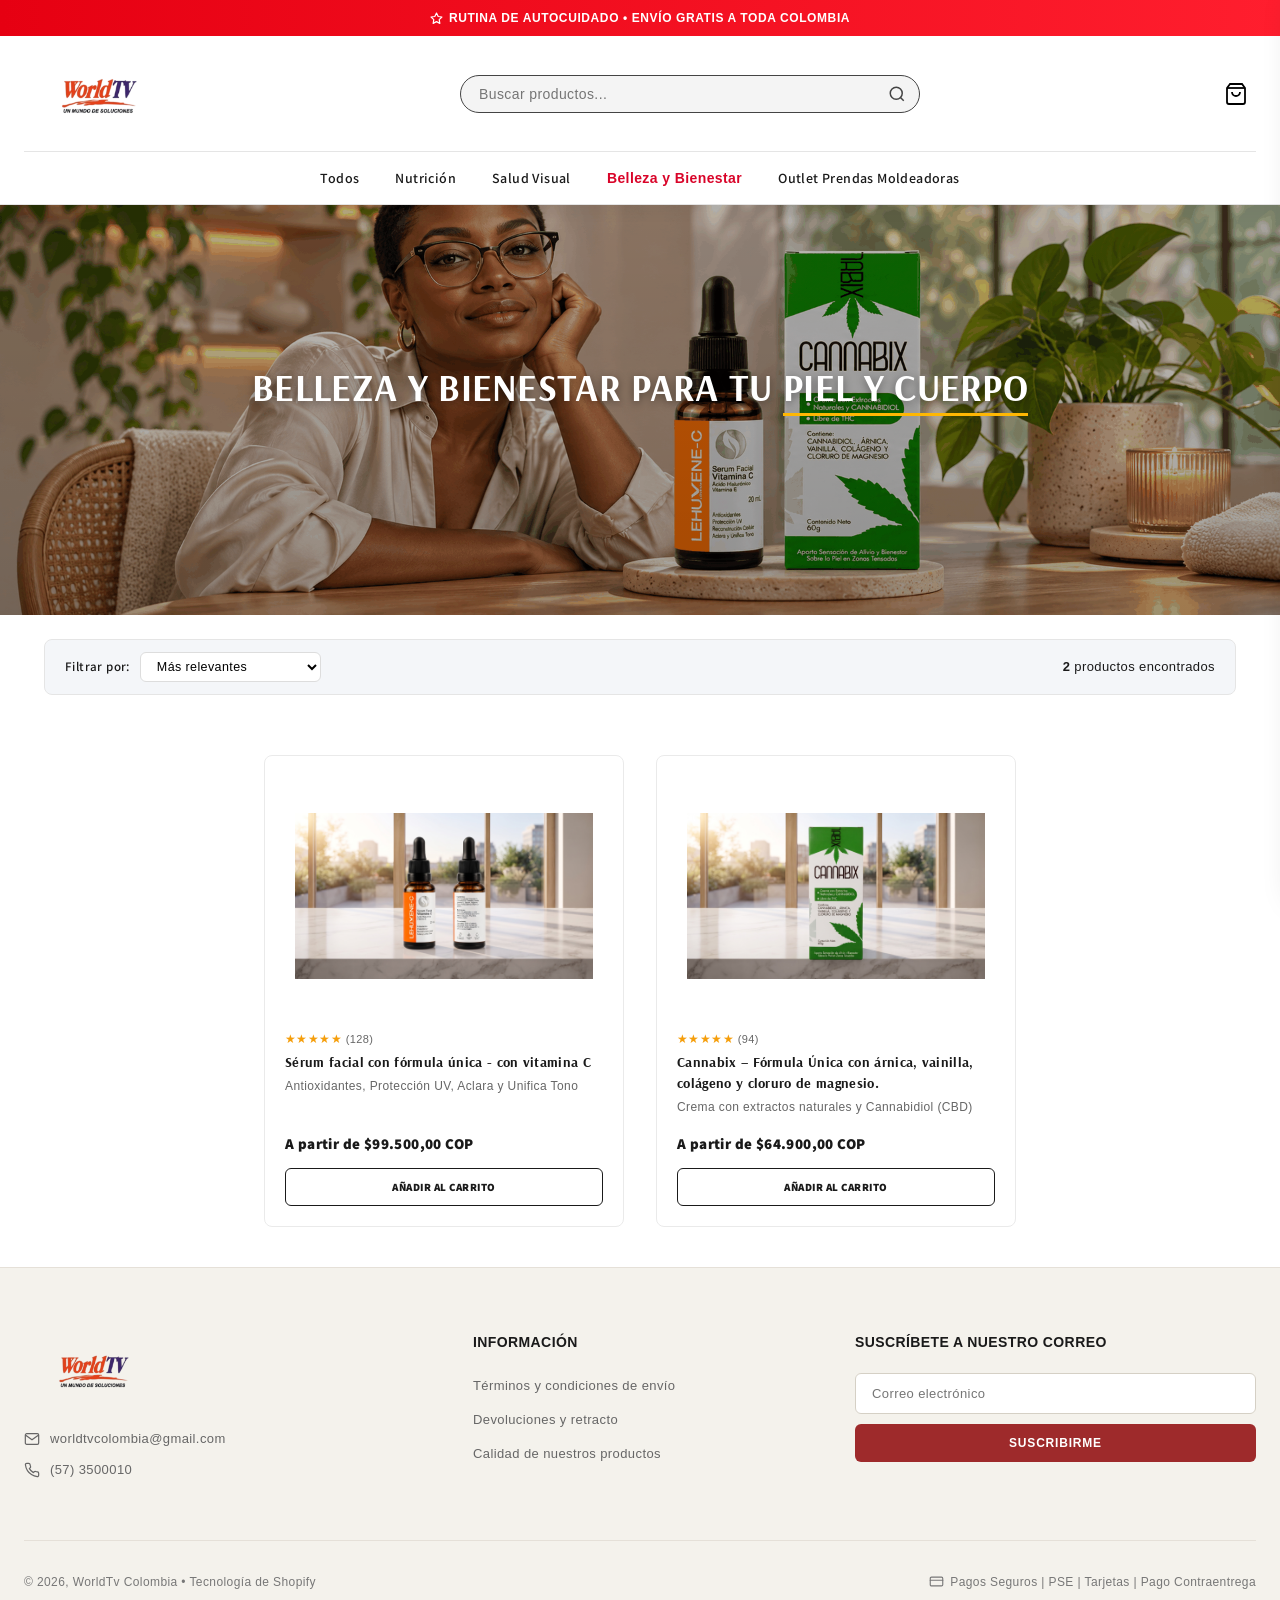
<file: belleza.html>
<!DOCTYPE html>
<html lang="es">
<head>
  <meta charset="UTF-8">
  <meta name="viewport" content="width=device-width, initial-scale=1.0">
  <title>Belleza y Bienestar - World TV</title>
  <link rel="preconnect" href="https://fonts.googleapis.com">
  <link rel="preconnect" href="https://fonts.gstatic.com" crossorigin>
  <link href="https://fonts.googleapis.com/css2?family=Arsenal:ital,wght@0,400;0,700;1,400;1,700&family=Assistant:wght@300;400;500;600;700;800&display=swap" rel="stylesheet">
  <link rel="stylesheet" href="./belleza.css">
  <link rel="stylesheet" href="./animations.css">
</head>
<body>

  <!-- CONTENEDOR FIJO SUPERIOR (TOP BAR + HEADER) -->
  <div class="header-sticky-wrapper" id="headerWrapper">
    <div class="top-bar">
      <svg class="inline-icon" width="13" height="13" viewBox="0 0 24 24" fill="none" stroke="currentColor" stroke-width="2.2" stroke-linecap="round" stroke-linejoin="round"><polygon points="12 2 15.09 8.26 22 9.27 17 14.14 18.18 21.02 12 17.77 5.82 21.02 7 14.14 2 9.27 8.91 8.26 12 2"></polygon></svg> RUTINA DE AUTOCUIDADO • ENVÍO GRATIS A TODA COLOMBIA
    </div>
    <header class="site-header">
      <div class="header-main">
        <!-- Izquierda: Menú Hamburguesa (Solo visible en móvil) -->
        <button class="mobile-menu-btn" aria-label="Menú" onclick="toggleMobileMenu()">
          <svg width="24" height="24" fill="none" stroke="currentColor" stroke-width="2" viewBox="0 0 24 24">
            <line x1="3" y1="12" x2="21" y2="12"></line>
            <line x1="3" y1="6" x2="21" y2="6"></line>
            <line x1="3" y1="18" x2="21" y2="18"></line>
          </svg>
        </button>

        <!-- Logo (Alineado a la izquierda en PC, centrado en móvil gracias al CSS) -->
        <a href="./index.html" class="logo-link">
          <img src="./storage/images/logo.png" alt="World TV" class="site-logo" loading="eager" fetchpriority="high" decoding="async">
        </a>

        <!-- Barra de búsqueda clásica (Visible en PC) -->
        <div class="search-bar">
          <input type="text" placeholder="Buscar productos...">
          <svg fill="none" stroke="currentColor" stroke-width="2" viewBox="0 0 24 24">
            <circle cx="11" cy="11" r="8"></circle>
            <line x1="21" y1="21" x2="16.65" y2="16.65"></line>
          </svg>
        </div>

        <!-- Acciones derechas para móvil (Lupa y Carrito) -->
        <div class="header-right-actions">
          <button class="search-toggle-btn" aria-label="Buscar" onclick="toggleSearchBox()">
            <svg width="22" height="22" fill="none" stroke="currentColor" stroke-width="2" viewBox="0 0 24 24">
              <circle cx="11" cy="11" r="8"></circle>
              <line x1="21" y1="21" x2="16.65" y2="16.65"></line>
            </svg>
          </button>
        </div>

        <!-- Botón de carrito general (Visible en PC y móvil) -->
        <button class="cart-btn" aria-label="Carrito" onclick="toggleCart()">
          <svg width="24" height="24" fill="none" stroke="currentColor" stroke-width="1.8" viewBox="0 0 24 24">
            <path d="M6 2L3 6v14a2 2 0 0 0 2 2h14a2 2 0 0 0 2-2V6l-3-4z"></path>
            <line x1="3" y1="6" x2="21" y2="6"></line>
            <path d="M16 10a4 4 0 0 1-8 0"></path>
          </svg>
        </button>
      </div>

      <!-- Barra de búsqueda desplegable para móvil -->
      <div class="expandable-search-bar" id="expandableSearch">
        <div class="search-bar">
          <input type="text" placeholder="Buscar sérum, cremas, cannabix...">
          <svg fill="none" stroke="currentColor" stroke-width="2" viewBox="0 0 24 24">
            <circle cx="11" cy="11" r="8"></circle>
            <line x1="21" y1="21" x2="16.65" y2="16.65"></line>
          </svg>
        </div>
      </div>

      <nav>
        <ul class="nav-links" id="navLinks">
          <li><a href="./index.html" onclick="toggleMobileMenu()">Todos</a></li>
          <li><a href="./nutricion.html" onclick="toggleMobileMenu()">Nutrición</a></li>
          <li><a href="./vision.html" onclick="toggleMobileMenu()">Salud Visual</a></li>
          <li><a href="./belleza.html" onclick="toggleMobileMenu()" style="color: var(--brand-red); font-weight:700;">Belleza y Bienestar</a></li>
          <li><a href="./outlet.html" onclick="toggleMobileMenu()">Outlet Prendas Moldeadoras</a></li>
        </ul>
      </nav>
    </header>
  </div>

  <!-- BANNER HERO DE BELLEZA Y BIENESTAR -->
  <section class="beauty-hero-banner" style="--beauty-bg-pc: url('./assets/banner_belleza_pc.png'); --beauty-bg-mob: url('./assets/banner_belleza_mobile.png');">
    <div class="beauty-hero-content">
      <h1>BELLEZA Y BIENESTAR PARA TU <span>PIEL Y CUERPO</span></h1>
    </div>
  </section>

  <!-- BARRA DE FILTROS -->
  <section class="catalog-filters-bar">
    <div class="filters-container">
      <div class="filter-group">
        <span>Filtrar por:</span>
        <select class="filter-select">
          <option>Más relevantes</option>
          <option>Precio: Menor a Mayor</option>
          <option>Precio: Mayor a Menor</option>
        </select>
      </div>
      <div class="catalog-counter">
        <strong>2</strong> productos encontrados
      </div>
    </div>
  </section>

  <!-- GRID DE LOS 2 PRODUCTOS DE BELLEZA -->
  <section class="bestsellers-section" style="margin-top: 20px;">
    <div class="products-grid beauty-products-grid">
      
      <!-- 1. Sérum Facial Vitamina C -->
      <article class="product-card beauty-card">
        <div class="product-img-box">
          <img src="./BACKS/serum_back.jpeg" alt="Sérum Facial Vitamina C" loading="lazy" decoding="async">
        </div>
        <div class="product-rating">★★★★★ <span>(128)</span></div>
        <h3 class="product-title">Sérum facial con fórmula única - con vitamina C</h3>
        <p class="product-subtitle">Antioxidantes, Protección UV, Aclara y Unifica Tono</p>
        <div class="product-bottom beauty-bottom">
          <div class="price-box">
            <span class="new-p" style="color:var(--brand-dark);">A partir de $99.500,00 COP</span>
          </div>
          <button class="btn-beauty-add" onclick="toggleCart()">AÑADIR AL CARRITO</button>
        </div>
      </article>

      <!-- 2. Cannabix Crema -->
      <article class="product-card beauty-card">
        <div class="product-img-box">
          <img src="./BACKS/canabis_back.jpeg" alt="Cannabix Crema" loading="lazy" decoding="async">
        </div>
        <div class="product-rating">★★★★★ <span>(94)</span></div>
        <h3 class="product-title">Cannabix – Fórmula Única con árnica, vainilla, colágeno y cloruro de magnesio.</h3>
        <p class="product-subtitle">Crema con extractos naturales y Cannabidiol (CBD)</p>
        <div class="product-bottom beauty-bottom">
          <div class="price-box">
            <span class="new-p" style="color:var(--brand-dark);">A partir de $64.900,00 COP</span>
          </div>
          <button class="btn-beauty-add" onclick="toggleCart()">AÑADIR AL CARRITO</button>
        </div>
      </article>

    </div>
  </section>

  <!-- FOOTER -->
  <footer class="site-footer">
    <div class="footer-container">
      <div class="footer-col">
        <a href="#" class="footer-logo-link">
          <img src="./storage/images/logo.png" alt="World TV" class="footer-logo" loading="lazy" decoding="async">
        </a>
        <div class="footer-contact-item">
          <svg width="16" height="16" fill="none" stroke="currentColor" stroke-width="1.8" viewBox="0 0 24 24"><path d="M4 4h16c1.1 0 2 .9 2 2v12c0 1.1-.9 2-2 2H4c-1.1 0-2-.9-2-2V6c0-1.1.9-2 2-2z"></path><polyline points="22,6 12,13 2,6"></polyline></svg>
          worldtvcolombia@gmail.com
        </div>
        <div class="footer-contact-item">
          <svg width="16" height="16" fill="none" stroke="currentColor" stroke-width="1.8" viewBox="0 0 24 24"><path d="M22 16.92v3a2 2 0 0 1-2.18 2 19.79 19.79 0 0 1-8.63-3.07 19.5 19.5 0 0 1-6-6 19.79 19.79 0 0 1-3.07-8.67A2 2 0 0 1 4.11 2h3a2 2 0 0 1 2 1.72 12.84 12.84 0 0 0 .7 2.81 2 2 0 0 1-.45 2.11L8.09 9.91a16 16 0 0 0 6 6l1.27-1.27a2 2 0 0 1 2.11-.45 12.84 12.84 0 0 0 2.81.7A2 2 0 0 1 22 16.92z"></path></svg>
          (57) 3500010
        </div>
      </div>
      <div class="footer-col">
        <h4>Información</h4>
        <ul>
          <li><a href="#">Términos y condiciones de envío</a></li>
          <li><a href="#">Devoluciones y retracto</a></li>
          <li><a href="#">Calidad de nuestros productos</a></li>
        </ul>
      </div>
      <div class="footer-col footer-newsletter">
        <h4>Suscríbete a nuestro correo</h4>
        <input type="email" placeholder="Correo electrónico">
        <a href="#" class="btn-primary" style="display:block; text-align:center; padding:10px;">SUSCRIBIRME</a>
      </div>
    </div>
    <div class="footer-bottom">
      <div>© 2026, WorldTv Colombia • Tecnología de Shopify</div>
      <div class="footer-payments"><svg class="inline-icon" width="15" height="15" viewBox="0 0 24 24" fill="none" stroke="currentColor" stroke-width="1.8" stroke-linecap="round" stroke-linejoin="round"><rect x="2" y="5" width="20" height="14" rx="2"></rect><line x1="2" y1="10" x2="22" y2="10"></line></svg> Pagos Seguros | PSE | Tarjetas | Pago Contraentrega</div>
    </div>
  </footer>

  <!-- SIDEBAR DEL CARRITO FLOTANTE -->
  <div class="cart-overlay" id="cartOverlay" onclick="toggleCart()"></div>
  <div class="cart-drawer" id="cartDrawer">
    <div class="cart-header">
      <h3>TU CARRITO</h3>
      <button class="cart-close-btn" onclick="toggleCart()">✕</button>
    </div>
    <div class="cart-body">
      <div class="cart-item-card">
        <img src="./storage/images/suerox2.webp" alt="Sérum Facial" loading="lazy" decoding="async">
        <div class="cart-item-details">
          <div class="cart-item-title-row">
            <h4>Sérum facial con vitamina C</h4>
            <button class="item-remove">✕</button>
          </div>
          <div class="cart-item-price-row">
            <span class="cart-item-current">$99.500</span>
          </div>
          <div class="cart-item-qty-row">
            <div class="qty-selector">
              <button>-</button>
              <span>1</span>
              <button>+</button>
            </div>
            <span class="cart-item-total">$99.500</span>
          </div>
        </div>
      </div>
    </div>
    <div class="cart-footer">
      <div class="cart-summary-row">
        <span>Subtotal</span>
        <strong>$99.500</strong>
      </div>
      <div class="cart-summary-row">
        <span>Envío</span>
        <strong>Incluido</strong>
      </div>
      <div class="cart-summary-row total-row">
        <span>Total</span>
        <strong>$99.500</strong>
      </div>
      <a href="#" class="cart-checkout-btn" onclick="toggleCart(); toggleCheckoutModal(); return false;">Pagar</a>
      <div class="cart-trust-badges">
        <span><svg class="inline-icon" width="12" height="12" viewBox="0 0 24 24" fill="none" stroke="currentColor" stroke-width="2" stroke-linecap="round" stroke-linejoin="round"><rect x="3" y="11" width="18" height="11" rx="2" ry="2"></rect><path d="M7 11V7a5 5 0 0 1 10 0v4"></path></svg> 4.8 <span>★★★★★</span> 500 de confianza</span>
        <span><svg class="inline-icon" width="12" height="12" viewBox="0 0 24 24" fill="none" stroke="currentColor" stroke-width="2" stroke-linecap="round" stroke-linejoin="round"><path d="M12 22s8-4 8-10V5l-8-3-8 3v7c0 6 8 10 8 10z"></path></svg> GMP producto</span>
      </div>
      <div class="payment-methods-icons">
        <span><svg class="inline-icon" width="14" height="14" viewBox="0 0 24 24" fill="none" stroke="currentColor" stroke-width="2" stroke-linecap="round" stroke-linejoin="round"><rect x="2" y="5" width="20" height="14" rx="2"></rect><line x1="2" y1="10" x2="22" y2="10"></line></svg></span> <span>Nequi</span> <span>Daviplata</span> <span>PSE</span> <span>Addi</span>
      </div>
    </div>
  </div>

  <!-- MODAL DE CHECKOUT / REALIZA TU PEDIDO -->
  <div class="checkout-modal-overlay" id="checkoutModalOverlay" onclick="toggleCheckoutModal()"></div>
  <div class="checkout-modal-container" id="checkoutModal">
    <div class="checkout-modal-header">
      <h2>¡REALIZA TU PEDIDO!</h2>
      <button class="checkout-close-btn" onclick="toggleCheckoutModal()">✕</button>
    </div>
    <div class="checkout-modal-body">
      <div class="checkout-form-col">
        <h3>INGRESA TUS DATOS COMPLETOS</h3>
        <form class="checkout-form" onsubmit="event.preventDefault(); alert('¡Pedido realizado con éxito!');">
          <div class="form-row">
            <div class="form-group">
              <label>Nombre:</label>
              <div class="input-with-icon">
                <svg width="14" height="14" fill="none" stroke="currentColor" stroke-width="2" viewBox="0 0 24 24"><path d="M20 21v-2a4 4 0 0 0-4-4H8a4 4 0 0 0-4 4v2"></path><circle cx="12" cy="7" r="4"></circle></svg>
                <input type="text" placeholder="Nombre" required>
              </div>
            </div>
            <div class="form-group">
              <label>Apellido:</label>
              <div class="input-with-icon">
                <svg width="14" height="14" fill="none" stroke="currentColor" stroke-width="2" viewBox="0 0 24 24"><path d="M20 21v-2a4 4 0 0 0-4-4H8a4 4 0 0 0-4 4v2"></path><circle cx="12" cy="7" r="4"></circle></svg>
                <input type="text" placeholder="Apellido" required>
              </div>
            </div>
          </div>
          <div class="form-row">
            <div class="form-group">
              <label>Teléfono:</label>
              <div class="input-with-icon">
                <svg width="14" height="14" fill="none" stroke="currentColor" stroke-width="2" viewBox="0 0 24 24"><path d="M22 16.92v3a2 2 0 0 1-2.18 2 19.79 19.79 0 0 1-8.63-3.07 19.5 19.5 0 0 1-6-6 19.79 19.79 0 0 1-3.07-8.67A2 2 0 0 1 4.11 2h3a2 2 0 0 1 2 1.72 12.84 12.84 0 0 0 .7 2.81 2 2 0 0 1-.45 2.11L8.09 9.91a16 16 0 0 0 6 6l1.27-1.27a2 2 0 0 1 2.11-.45 12.84 12.84 0 0 0 2.81.7A2 2 0 0 1 22 16.92z"></path></svg>
                <input type="tel" placeholder="Teléfono" required>
              </div>
            </div>
            <div class="form-group">
              <label>Departamento:</label>
              <select required>
                <option value="" disabled selected>Departamento</option>
                <option value="Antioquia">Antioquia</option>
                <option value="Bogota">Bogotá D.C.</option>
                <option value="Cundinamarca">Cundinamarca</option>
                <option value="Valle">Valle del Cauca</option>
                <option value="Santander">Santander</option>
              </select>
            </div>
          </div>
          <div class="form-row">
            <div class="form-group">
              <label>Ciudad:</label>
              <div class="input-with-icon">
                <svg width="14" height="14" fill="none" stroke="currentColor" stroke-width="2" viewBox="0 0 24 24"><path d="M21 10c0 7-9 13-9 13s-9-6-9-13a9 9 0 0 1 18 0z"></path><circle cx="12" cy="10" r="3"></circle></svg>
                <input type="text" placeholder="Ciudad" required>
              </div>
            </div>
            <div class="form-group">
              <label>Dirección:</label>
              <div class="input-with-icon">
                <svg width="14" height="14" fill="none" stroke="currentColor" stroke-width="2" viewBox="0 0 24 24"><path d="M21 10c0 7-9 13-9 13s-9-6-9-13a9 9 0 0 1 18 0z"></path><circle cx="12" cy="10" r="3"></circle></svg>
                <input type="text" placeholder="Calle, Carrera, Diagonal o Transversal" required>
              </div>
            </div>
          </div>
        </form>
        <div class="shipping-banner-bar">
          <svg class="inline-icon" width="15" height="15" viewBox="0 0 24 24" fill="none" stroke="currentColor" stroke-width="2" stroke-linecap="round" stroke-linejoin="round"><rect x="1" y="3" width="15" height="13"></rect><polygon points="16 8 20 8 23 11 23 16 16 16 16 8"></polygon><circle cx="5.5" cy="18.5" r="2.5"></circle><circle cx="18.5" cy="18.5" r="2.5"></circle></svg> ENVÍOS DE 24-48 HORAS <svg class="inline-icon" width="15" height="15" viewBox="0 0 24 24" fill="none" stroke="currentColor" stroke-width="2" stroke-linecap="round" stroke-linejoin="round"><rect x="1" y="3" width="15" height="13"></rect><polygon points="16 8 20 8 23 11 23 16 16 16 16 8"></polygon><circle cx="5.5" cy="18.5" r="2.5"></circle><circle cx="18.5" cy="18.5" r="2.5"></circle></svg>
        </div>
      </div>
      <div class="checkout-summary-col">
        <div class="checkout-receipt-box">
          <div class="receipt-row">
            <span>Subtotal</span>
            <strong id="chkSubtotal">$99.500</strong>
          </div>
          <div class="receipt-row">
            <span>Envío</span>
            <strong>Incluido</strong>
          </div>
          <div class="receipt-row total">
            <span>Total</span>
            <strong id="chkTotal">$99.500</strong>
          </div>
        </div>
        <button class="btn-checkout-submit" onclick="alert('¡Pedido confirmado con éxito!')">
          COMPRA AHORA
        </button>
        <div class="payment-methods-icons">
          <span><svg class="inline-icon" width="14" height="14" viewBox="0 0 24 24" fill="none" stroke="currentColor" stroke-width="2" stroke-linecap="round" stroke-linejoin="round"><rect x="2" y="5" width="20" height="14" rx="2"></rect><line x1="2" y1="10" x2="22" y2="10"></line></svg></span> <span>Nequi</span> <span>PSE</span> <span>Addi</span> <span>Daviplata</span>
        </div>
      </div>
    </div>
  </div>

  <!-- SCRIPT -->
  <script src="./belleza.js"></script>
  <script src="./animations.js"></script>
</body>
</html>
</file>
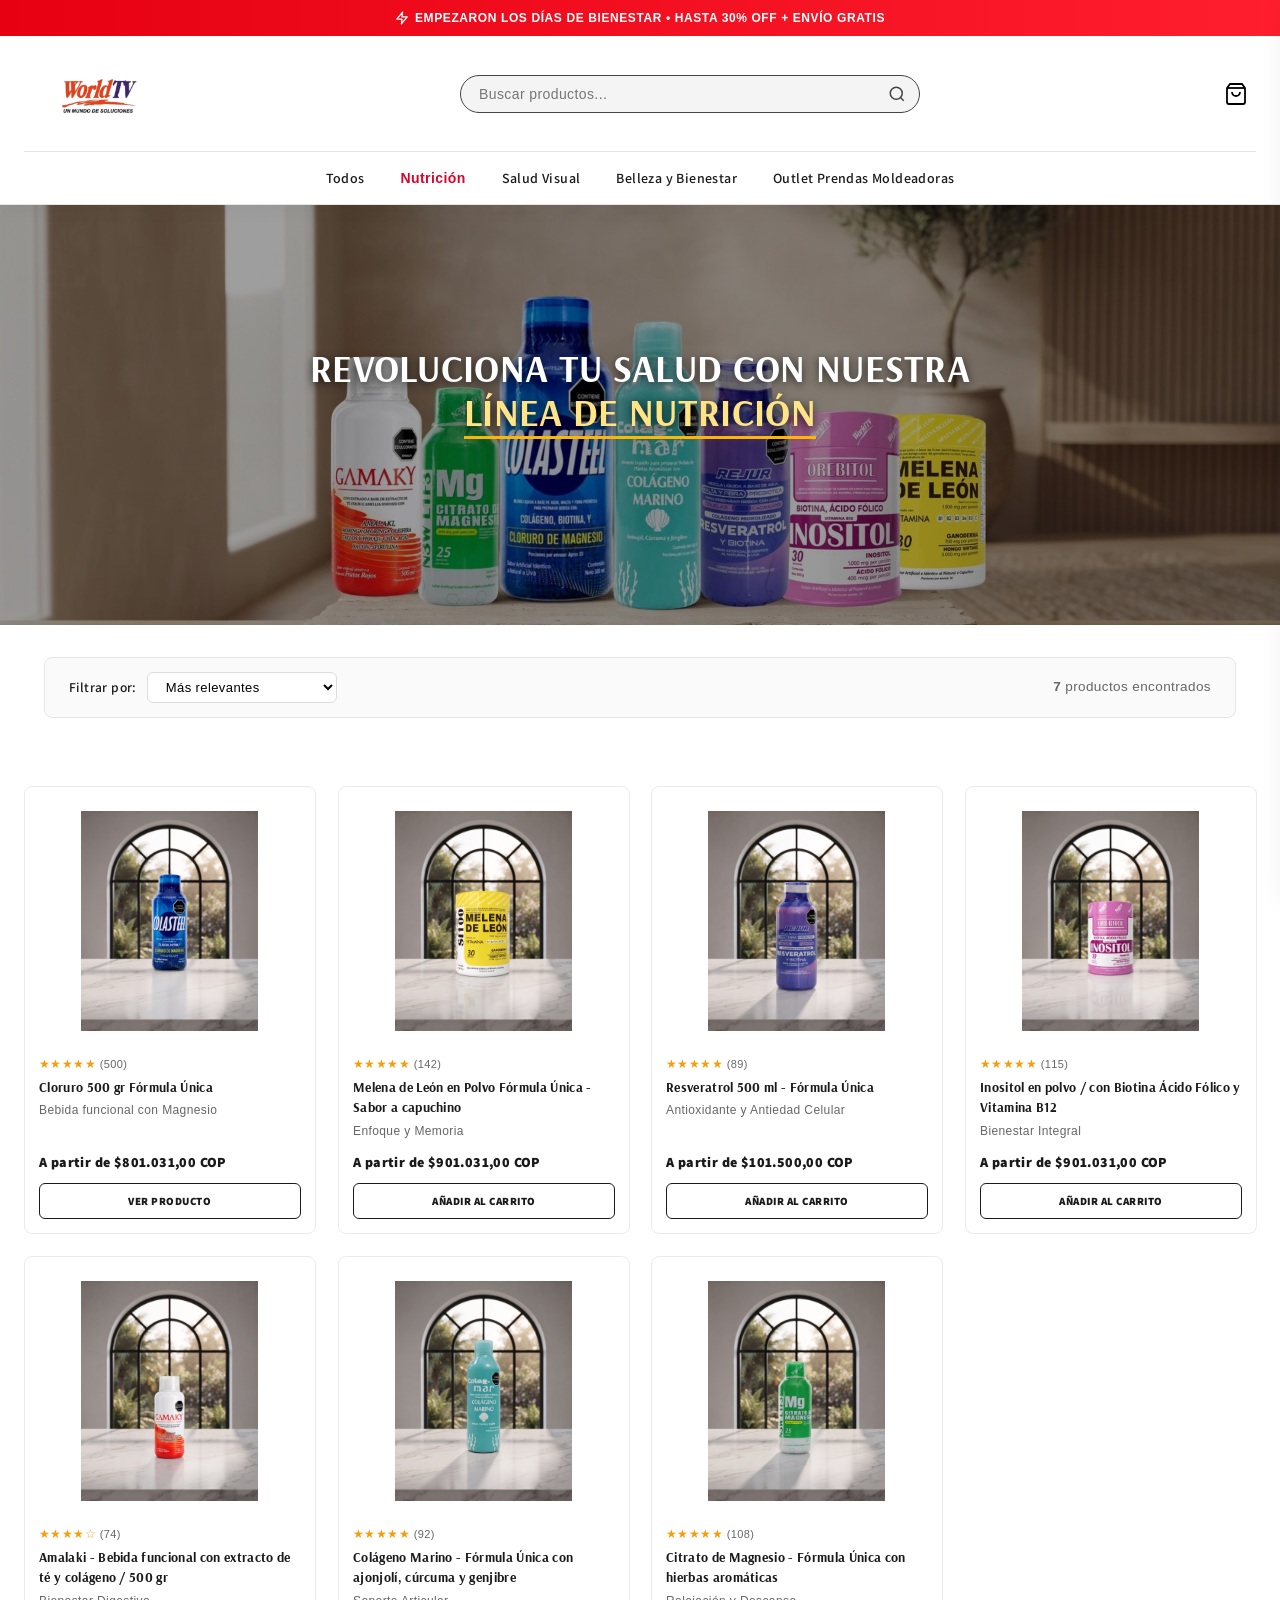
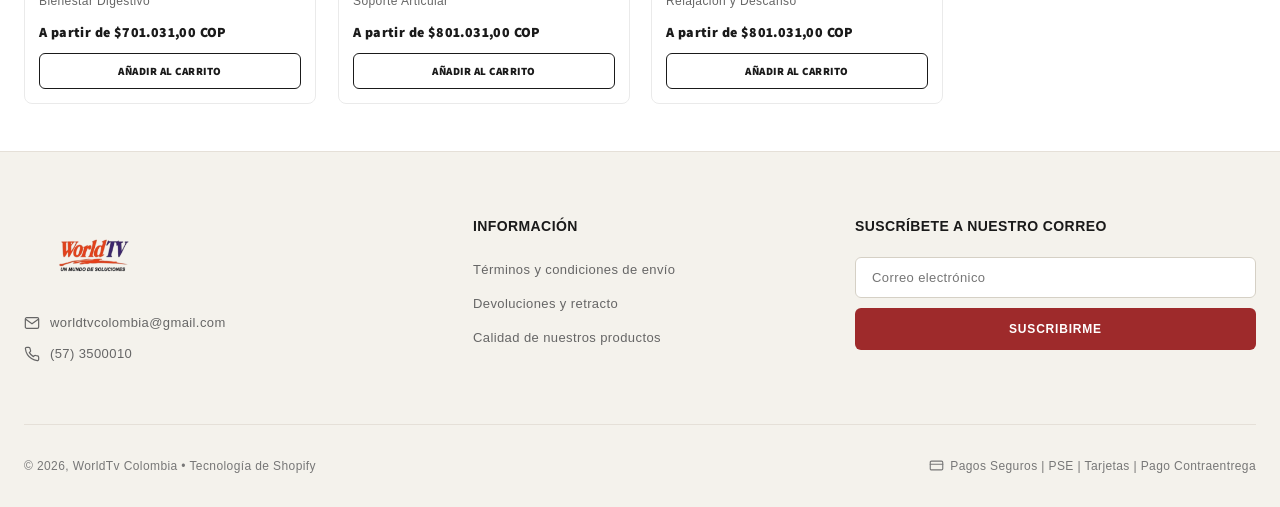
<file: nutricion.html>
<!DOCTYPE html>
<html lang="es">
<head>
  <meta charset="UTF-8">
  <meta name="viewport" content="width=device-width, initial-scale=1.0">
  <title>Nutrición y Bienestar - World TV</title>
  <link rel="preconnect" href="https://fonts.googleapis.com">
  <link rel="preconnect" href="https://fonts.gstatic.com" crossorigin>
  <link href="https://fonts.googleapis.com/css2?family=Arsenal:ital,wght@0,400;0,700;1,400;1,700&family=Assistant:wght@300;400;500;600;700;800&display=swap" rel="stylesheet">
  <link rel="stylesheet" href="./nutricion.css">
  <link rel="stylesheet" href="./animations.css">
</head>
<body>

  <!-- CONTENEDOR FIJO SUPERIOR (TOP BAR + HEADER) -->
  <div class="header-sticky-wrapper" id="headerWrapper">
    <div class="top-bar">
      <svg class="inline-icon" width="14" height="14" viewBox="0 0 24 24" fill="none" stroke="currentColor" stroke-width="2.2" stroke-linecap="round" stroke-linejoin="round"><polygon points="13 2 3 14 12 14 11 22 21 10 12 10 13 2"></polygon></svg> EMPEZARON LOS DÍAS DE BIENESTAR • HASTA 30% OFF + ENVÍO GRATIS
    </div>
    <header class="site-header">
      <div class="header-main">
        <!-- Izquierda: Menú Hamburguesa (Solo visible en móvil) -->
        <button class="mobile-menu-btn" aria-label="Menú" onclick="toggleMobileMenu()">
          <svg width="24" height="24" fill="none" stroke="currentColor" stroke-width="2" viewBox="0 0 24 24">
            <line x1="3" y1="12" x2="21" y2="12"></line>
            <line x1="3" y1="6" x2="21" y2="6"></line>
            <line x1="3" y1="18" x2="21" y2="18"></line>
          </svg>
        </button>

        <!-- Logo (Alineado a la izquierda en PC, centrado en móvil gracias al CSS) -->
        <a href="./index.html" class="logo-link">
          <img src="./storage/images/logo.png" alt="World TV" class="site-logo" loading="eager" fetchpriority="high" decoding="async">
        </a>

        <!-- Barra de búsqueda clásica (Visible en PC) -->
        <div class="search-bar">
          <input type="text" placeholder="Buscar productos...">
          <svg fill="none" stroke="currentColor" stroke-width="2" viewBox="0 0 24 24">
            <circle cx="11" cy="11" r="8"></circle>
            <line x1="21" y1="21" x2="16.65" y2="16.65"></line>
          </svg>
        </div>

        <!-- Acciones derechas para móvil (Lupa y Carrito) -->
        <div class="header-right-actions">
          <button class="search-toggle-btn" aria-label="Buscar" onclick="toggleSearchBox()">
            <svg width="22" height="22" fill="none" stroke="currentColor" stroke-width="2" viewBox="0 0 24 24">
              <circle cx="11" cy="11" r="8"></circle>
              <line x1="21" y1="21" x2="16.65" y2="16.65"></line>
            </svg>
          </button>
        </div>

        <!-- Botón de carrito general (Visible en PC y móvil) -->
        <button class="cart-btn" aria-label="Carrito" onclick="toggleCart()">
          <svg width="24" height="24" fill="none" stroke="currentColor" stroke-width="1.8" viewBox="0 0 24 24">
            <path d="M6 2L3 6v14a2 2 0 0 0 2 2h14a2 2 0 0 0 2-2V6l-3-4z"></path>
            <line x1="3" y1="6" x2="21" y2="6"></line>
            <path d="M16 10a4 4 0 0 1-8 0"></path>
          </svg>
        </button>
      </div>

      <!-- Barra de búsqueda desplegable para móvil -->
      <div class="expandable-search-bar" id="expandableSearch">
        <div class="search-bar">
          <input type="text" placeholder="Buscar suplementos, melena, colágeno...">
          <svg fill="none" stroke="currentColor" stroke-width="2" viewBox="0 0 24 24">
            <circle cx="11" cy="11" r="8"></circle>
            <line x1="21" y1="21" x2="16.65" y2="16.65"></line>
          </svg>
        </div>
      </div>

      <nav>
        <ul class="nav-links" id="navLinks">
          <li><a href="./index.html" onclick="toggleMobileMenu()">Todos</a></li>
          <li><a href="./nutricion.html" onclick="toggleMobileMenu()" style="color: var(--brand-red); font-weight:700;">Nutrición</a></li>
          <li><a href="./vision.html" onclick="toggleMobileMenu()">Salud Visual</a></li>
          <li><a href="./belleza.html" onclick="toggleMobileMenu()">Belleza y Bienestar</a></li>
          <li><a href="./outlet.html" onclick="toggleMobileMenu()">Outlet Prendas Moldeadoras</a></li>
        </ul>
      </nav>
    </header>
  </div>

  <!-- BANNER HERO DE CATEGORÍA -->
  <section class="nutricion-hero-banner" style="--nutricion-bg-pc: url('./assets/banner_nutricion.jpeg'); --nutricion-bg-mob: url('./assets/banner_nutricion_mobile.jpg');">
    <div class="nutricion-hero-content">
      <h1>REVOLUCIONA TU SALUD CON NUESTRA <span>LÍNEA DE NUTRICIÓN</span></h1>
    </div>
  </section>

  <!-- BARRA DE FILTROS -->
  <section class="catalog-filters-bar">
    <div class="filters-container">
      <div class="filter-group">
        <span>Filtrar por:</span>
        <select class="filter-select">
          <option>Más relevantes</option>
          <option>Precio: Menor a Mayor</option>
          <option>Precio: Mayor a Menor</option>
        </select>
      </div>
      <div class="catalog-counter">
        <strong>7</strong> productos encontrados
      </div>
    </div>
  </section>

  <!-- GRID DE LOS 7 PRODUCTOS OFICIALES -->
  <section class="bestsellers-section" style="margin-top: 20px;">
    <div class="products-grid">
      
      <!-- 1. Cloruro 500 gr -->
      <article class="product-card beauty-card" onclick="window.location.href='./producto.html'" style="cursor: pointer;">
        <div class="product-img-box">
          <img src="./BACKS/colasteel_back.jpeg" alt="Cloruro 500 gr" loading="lazy" decoding="async">
        </div>
        <div class="product-rating">★★★★★ <span>(500)</span></div>
        <h3 class="product-title">Cloruro 500 gr Fórmula Única</h3>
        <p class="product-subtitle">Bebida funcional con Magnesio</p>
        <div class="product-bottom beauty-bottom">
          <div class="price-box">
            <span class="new-p" style="color:var(--brand-dark);">A partir de $801.031,00 COP</span>
          </div>
          <button class="btn-beauty-add" onclick="event.stopPropagation(); window.location.href='./producto.html'">VER PRODUCTO</button>
        </div>
      </article>

      <!-- 2. Melena de León -->
      <article class="product-card beauty-card">
        <div class="product-img-box">
          <img src="./BACKS/melena_back.jpeg" alt="Melena de León" loading="lazy" decoding="async">
        </div>
        <div class="product-rating">★★★★★ <span>(142)</span></div>
        <h3 class="product-title">Melena de León en Polvo Fórmula Única - Sabor a capuchino</h3>
        <p class="product-subtitle">Enfoque y Memoria</p>
        <div class="product-bottom beauty-bottom">
          <div class="price-box">
            <span class="new-p" style="color:var(--brand-dark);">A partir de $901.031,00 COP</span>
          </div>
          <button class="btn-beauty-add" onclick="toggleCart()">AÑADIR AL CARRITO</button>
        </div>
      </article>

      <!-- 3. Resveratrol -->
      <article class="product-card beauty-card">
        <div class="product-img-box">
          <img src="./BACKS/rejur_back.jpeg" alt="Resveratrol" loading="lazy" decoding="async">
        </div>
        <div class="product-rating">★★★★★ <span>(89)</span></div>
        <h3 class="product-title">Resveratrol 500 ml - Fórmula Única</h3>
        <p class="product-subtitle">Antioxidante y Antiedad Celular</p>
        <div class="product-bottom beauty-bottom">
          <div class="price-box">
            <span class="new-p" style="color:var(--brand-dark);">A partir de $101.500,00 COP</span>
          </div>
          <button class="btn-beauty-add" onclick="toggleCart()">AÑADIR AL CARRITO</button>
        </div>
      </article>

      <!-- 4. Inositol -->
      <article class="product-card beauty-card">
        <div class="product-img-box">
          <img src="./BACKS/inositol_back.jpeg" alt="Inositol" loading="lazy" decoding="async">
        </div>
        <div class="product-rating">★★★★★ <span>(115)</span></div>
        <h3 class="product-title">Inositol en polvo / con Biotina Ácido Fólico y Vitamina B12</h3>
        <p class="product-subtitle">Bienestar Integral</p>
        <div class="product-bottom beauty-bottom">
          <div class="price-box">
            <span class="new-p" style="color:var(--brand-dark);">A partir de $901.031,00 COP</span>
          </div>
          <button class="btn-beauty-add" onclick="toggleCart()">AÑADIR AL CARRITO</button>
        </div>
      </article>

      <!-- 5. Amalaki -->
      <article class="product-card beauty-card">
        <div class="product-img-box">
          <img src="./BACKS/gamaky_back.jpeg" alt="Amalaki" loading="lazy" decoding="async">
        </div>
        <div class="product-rating">★★★★☆ <span>(74)</span></div>
        <h3 class="product-title">Amalaki - Bebida funcional con extracto de té y colágeno / 500 gr</h3>
        <p class="product-subtitle">Bienestar Digestivo</p>
        <div class="product-bottom beauty-bottom">
          <div class="price-box">
            <span class="new-p" style="color:var(--brand-dark);">A partir de $701.031,00 COP</span>
          </div>
          <button class="btn-beauty-add" onclick="toggleCart()">AÑADIR AL CARRITO</button>
        </div>
      </article>

      <!-- 6. Colágeno Marino -->
      <article class="product-card beauty-card">
        <div class="product-img-box">
          <img src="./BACKS/colageno_marino_back.jpeg" alt="Colágeno Marino" loading="lazy" decoding="async">
        </div>
        <div class="product-rating">★★★★★ <span>(92)</span></div>
        <h3 class="product-title">Colágeno Marino - Fórmula Única con ajonjolí, cúrcuma y genjibre</h3>
        <p class="product-subtitle">Soporte Articular</p>
        <div class="product-bottom beauty-bottom">
          <div class="price-box">
            <span class="new-p" style="color:var(--brand-dark);">A partir de $801.031,00 COP</span>
          </div>
          <button class="btn-beauty-add" onclick="toggleCart()">AÑADIR AL CARRITO</button>
        </div>
      </article>

      <!-- 7. Citrato de Magnesio -->
      <article class="product-card beauty-card">
        <div class="product-img-box">
          <img src="./BACKS/mg_back.jpeg" alt="Citrato de Magnesio" loading="lazy" decoding="async">
        </div>
        <div class="product-rating">★★★★★ <span>(108)</span></div>
        <h3 class="product-title">Citrato de Magnesio - Fórmula Única con hierbas aromáticas</h3>
        <p class="product-subtitle">Relajación y Descanso</p>
        <div class="product-bottom beauty-bottom">
          <div class="price-box">
            <span class="new-p" style="color:var(--brand-dark);">A partir de $801.031,00 COP</span>
          </div>
          <button class="btn-beauty-add" onclick="toggleCart()">AÑADIR AL CARRITO</button>
        </div>
      </article>

    </div>
  </section>

  <!-- FOOTER -->
  <footer class="site-footer">
    <div class="footer-container">
      <div class="footer-col">
        <a href="#" class="footer-logo-link">
          <img src="./storage/images/logo.png" alt="World TV" class="footer-logo" loading="lazy" decoding="async">
        </a>
        <div class="footer-contact-item">
          <svg width="16" height="16" fill="none" stroke="currentColor" stroke-width="1.8" viewBox="0 0 24 24"><path d="M4 4h16c1.1 0 2 .9 2 2v12c0 1.1-.9 2-2 2H4c-1.1 0-2-.9-2-2V6c0-1.1.9-2 2-2z"></path><polyline points="22,6 12,13 2,6"></polyline></svg>
          worldtvcolombia@gmail.com
        </div>
        <div class="footer-contact-item">
          <svg width="16" height="16" fill="none" stroke="currentColor" stroke-width="1.8" viewBox="0 0 24 24"><path d="M22 16.92v3a2 2 0 0 1-2.18 2 19.79 19.79 0 0 1-8.63-3.07 19.5 19.5 0 0 1-6-6 19.79 19.79 0 0 1-3.07-8.67A2 2 0 0 1 4.11 2h3a2 2 0 0 1 2 1.72 12.84 12.84 0 0 0 .7 2.81 2 2 0 0 1-.45 2.11L8.09 9.91a16 16 0 0 0 6 6l1.27-1.27a2 2 0 0 1 2.11-.45 12.84 12.84 0 0 0 2.81.7A2 2 0 0 1 22 16.92z"></path></svg>
          (57) 3500010
        </div>
      </div>
      <div class="footer-col">
        <h4>Información</h4>
        <ul>
          <li><a href="#">Términos y condiciones de envío</a></li>
          <li><a href="#">Devoluciones y retracto</a></li>
          <li><a href="#">Calidad de nuestros productos</a></li>
        </ul>
      </div>
      <div class="footer-col footer-newsletter">
        <h4>Suscríbete a nuestro correo</h4>
        <input type="email" placeholder="Correo electrónico">
        <a href="#" class="btn-primary">SUSCRIBIRME</a>
      </div>
    </div>
    <div class="footer-bottom">
      <div>© 2026, WorldTv Colombia • Tecnología de Shopify</div>
      <div class="footer-payments"><svg class="inline-icon" width="15" height="15" viewBox="0 0 24 24" fill="none" stroke="currentColor" stroke-width="1.8" stroke-linecap="round" stroke-linejoin="round"><rect x="2" y="5" width="20" height="14" rx="2"></rect><line x1="2" y1="10" x2="22" y2="10"></line></svg> Pagos Seguros | PSE | Tarjetas | Pago Contraentrega</div>
    </div>
  </footer>

  <!-- SIDEBAR DEL CARRITO FLOTANTE -->
  <div class="cart-overlay" id="cartOverlay" onclick="toggleCart()"></div>
  <div class="cart-drawer" id="cartDrawer">
    <div class="cart-header">
      <h3>TU CARRITO</h3>
      <button class="cart-close-btn" onclick="toggleCart()">✕</button>
    </div>
    <div class="cart-body">
      <div class="cart-item-card">
        <img src="./storage/images/cloruro_x_1_IA_4a08858f-a74e-4d46-a666-cbb3b61e67df.webp" alt="Colasteel" loading="lazy" decoding="async">
        <div class="cart-item-details">
          <div class="cart-item-title-row">
            <h4>Cloruro 500 gr Fórmula Única</h4>
            <button class="item-remove">✕</button>
          </div>
          <div class="cart-item-price-row">
            <span class="cart-item-old">$105.000</span>
            <span class="cart-item-current">$801.031</span>
          </div>
          <div class="cart-item-qty-row">
            <div class="qty-selector">
              <button>-</button>
              <span>1</span>
              <button>+</button>
            </div>
            <span class="cart-item-total">$801.031</span>
          </div>
        </div>
      </div>
    </div>
    <div class="cart-footer">
      <div class="cart-summary-row">
        <span>Subtotal</span>
        <strong>$801.031</strong>
      </div>
      <div class="cart-summary-row">
        <span>Envío</span>
        <strong>Incluido</strong>
      </div>
      <div class="cart-summary-row total-row">
        <span>Total</span>
        <strong>$801.031</strong>
      </div>
      <a href="#" class="cart-checkout-btn" onclick="toggleCart(); toggleCheckoutModal(); return false;">Pagar</a>
      <div class="cart-trust-badges">
        <span><svg class="inline-icon" width="12" height="12" viewBox="0 0 24 24" fill="none" stroke="currentColor" stroke-width="2" stroke-linecap="round" stroke-linejoin="round"><rect x="3" y="11" width="18" height="11" rx="2" ry="2"></rect><path d="M7 11V7a5 5 0 0 1 10 0v4"></path></svg> 4.8 <span>★★★★★</span> 500 de confianza</span>
        <span><svg class="inline-icon" width="12" height="12" viewBox="0 0 24 24" fill="none" stroke="currentColor" stroke-width="2" stroke-linecap="round" stroke-linejoin="round"><path d="M12 22s8-4 8-10V5l-8-3-8 3v7c0 6 8 10 8 10z"></path></svg> GMP producto</span>
      </div>
      <div class="payment-methods-icons">
        <span><svg class="inline-icon" width="14" height="14" viewBox="0 0 24 24" fill="none" stroke="currentColor" stroke-width="2" stroke-linecap="round" stroke-linejoin="round"><rect x="2" y="5" width="20" height="14" rx="2"></rect><line x1="2" y1="10" x2="22" y2="10"></line></svg></span> <span>Nequi</span> <span>Daviplata</span> <span>PSE</span> <span>Addi</span>
      </div>
    </div>
  </div>

  <!-- MODAL DE CHECKOUT / REALIZA TU PEDIDO -->
  <div class="checkout-modal-overlay" id="checkoutModalOverlay" onclick="toggleCheckoutModal()"></div>
  <div class="checkout-modal-container" id="checkoutModal">
    <div class="checkout-modal-header">
      <h2>¡REALIZA TU PEDIDO!</h2>
      <button class="checkout-close-btn" onclick="toggleCheckoutModal()">✕</button>
    </div>
    <div class="checkout-modal-body">
      <div class="checkout-form-col">
        <h3>INGRESA TUS DATOS COMPLETOS</h3>
        <form class="checkout-form" onsubmit="event.preventDefault(); alert('¡Pedido realizado con éxito!');">
          <div class="form-row">
            <div class="form-group">
              <label>Nombre:</label>
              <div class="input-with-icon">
                <svg width="14" height="14" fill="none" stroke="currentColor" stroke-width="2" viewBox="0 0 24 24"><path d="M20 21v-2a4 4 0 0 0-4-4H8a4 4 0 0 0-4 4v2"></path><circle cx="12" cy="7" r="4"></circle></svg>
                <input type="text" placeholder="Nombre" required>
              </div>
            </div>
            <div class="form-group">
              <label>Apellido:</label>
              <div class="input-with-icon">
                <svg width="14" height="14" fill="none" stroke="currentColor" stroke-width="2" viewBox="0 0 24 24"><path d="M20 21v-2a4 4 0 0 0-4-4H8a4 4 0 0 0-4 4v2"></path><circle cx="12" cy="7" r="4"></circle></svg>
                <input type="text" placeholder="Apellido" required>
              </div>
            </div>
          </div>
          <div class="form-row">
            <div class="form-group">
              <label>Teléfono:</label>
              <div class="input-with-icon">
                <svg width="14" height="14" fill="none" stroke="currentColor" stroke-width="2" viewBox="0 0 24 24"><path d="M22 16.92v3a2 2 0 0 1-2.18 2 19.79 19.79 0 0 1-8.63-3.07 19.5 19.5 0 0 1-6-6 19.79 19.79 0 0 1-3.07-8.67A2 2 0 0 1 4.11 2h3a2 2 0 0 1 2 1.72 12.84 12.84 0 0 0 .7 2.81 2 2 0 0 1-.45 2.11L8.09 9.91a16 16 0 0 0 6 6l1.27-1.27a2 2 0 0 1 2.11-.45 12.84 12.84 0 0 0 2.81.7A2 2 0 0 1 22 16.92z"></path></svg>
                <input type="tel" placeholder="Teléfono" required>
              </div>
            </div>
            <div class="form-group">
              <label>Departamento:</label>
              <select required>
                <option value="" disabled selected>Departamento</option>
                <option value="Antioquia">Antioquia</option>
                <option value="Bogota">Bogotá D.C.</option>
                <option value="Cundinamarca">Cundinamarca</option>
                <option value="Valle">Valle del Cauca</option>
                <option value="Santander">Santander</option>
              </select>
            </div>
          </div>
          <div class="form-row">
            <div class="form-group">
              <label>Ciudad:</label>
              <div class="input-with-icon">
                <svg width="14" height="14" fill="none" stroke="currentColor" stroke-width="2" viewBox="0 0 24 24"><path d="M21 10c0 7-9 13-9 13s-9-6-9-13a9 9 0 0 1 18 0z"></path><circle cx="12" cy="10" r="3"></circle></svg>
                <input type="text" placeholder="Ciudad" required>
              </div>
            </div>
            <div class="form-group">
              <label>Dirección:</label>
              <div class="input-with-icon">
                <svg width="14" height="14" fill="none" stroke="currentColor" stroke-width="2" viewBox="0 0 24 24"><path d="M21 10c0 7-9 13-9 13s-9-6-9-13a9 9 0 0 1 18 0z"></path><circle cx="12" cy="10" r="3"></circle></svg>
                <input type="text" placeholder="Calle, Carrera, Diagonal o Transversal" required>
              </div>
            </div>
          </div>
        </form>
        <div class="shipping-banner-bar">
          <svg class="inline-icon" width="15" height="15" viewBox="0 0 24 24" fill="none" stroke="currentColor" stroke-width="2" stroke-linecap="round" stroke-linejoin="round"><rect x="1" y="3" width="15" height="13"></rect><polygon points="16 8 20 8 23 11 23 16 16 16 16 8"></polygon><circle cx="5.5" cy="18.5" r="2.5"></circle><circle cx="18.5" cy="18.5" r="2.5"></circle></svg> ENVÍOS DE 24-48 HORAS <svg class="inline-icon" width="15" height="15" viewBox="0 0 24 24" fill="none" stroke="currentColor" stroke-width="2" stroke-linecap="round" stroke-linejoin="round"><rect x="1" y="3" width="15" height="13"></rect><polygon points="16 8 20 8 23 11 23 16 16 16 16 8"></polygon><circle cx="5.5" cy="18.5" r="2.5"></circle><circle cx="18.5" cy="18.5" r="2.5"></circle></svg>
        </div>
      </div>
      <div class="checkout-summary-col">
        <div class="checkout-receipt-box">
          <div class="receipt-row">
            <span>Subtotal</span>
            <strong id="chkSubtotal">$801.031</strong>
          </div>
          <div class="receipt-row">
            <span>Envío</span>
            <strong>Incluido</strong>
          </div>
          <div class="receipt-row total">
            <span>Total</span>
            <strong id="chkTotal">$801.031</strong>
          </div>
        </div>
        <button class="btn-checkout-submit" onclick="alert('¡Pedido confirmado con éxito!')">
          COMPRA AHORA
        </button>
        <div class="payment-methods-icons">
          <span><svg class="inline-icon" width="14" height="14" viewBox="0 0 24 24" fill="none" stroke="currentColor" stroke-width="2" stroke-linecap="round" stroke-linejoin="round"><rect x="2" y="5" width="20" height="14" rx="2"></rect><line x1="2" y1="10" x2="22" y2="10"></line></svg></span> <span>Nequi</span> <span>PSE</span> <span>Addi</span> <span>Daviplata</span>
        </div>
      </div>
    </div>
  </div>

  <script src="./nutricion.js"></script>
  <script src="./animations.js"></script>
</body>
</html>
</file>
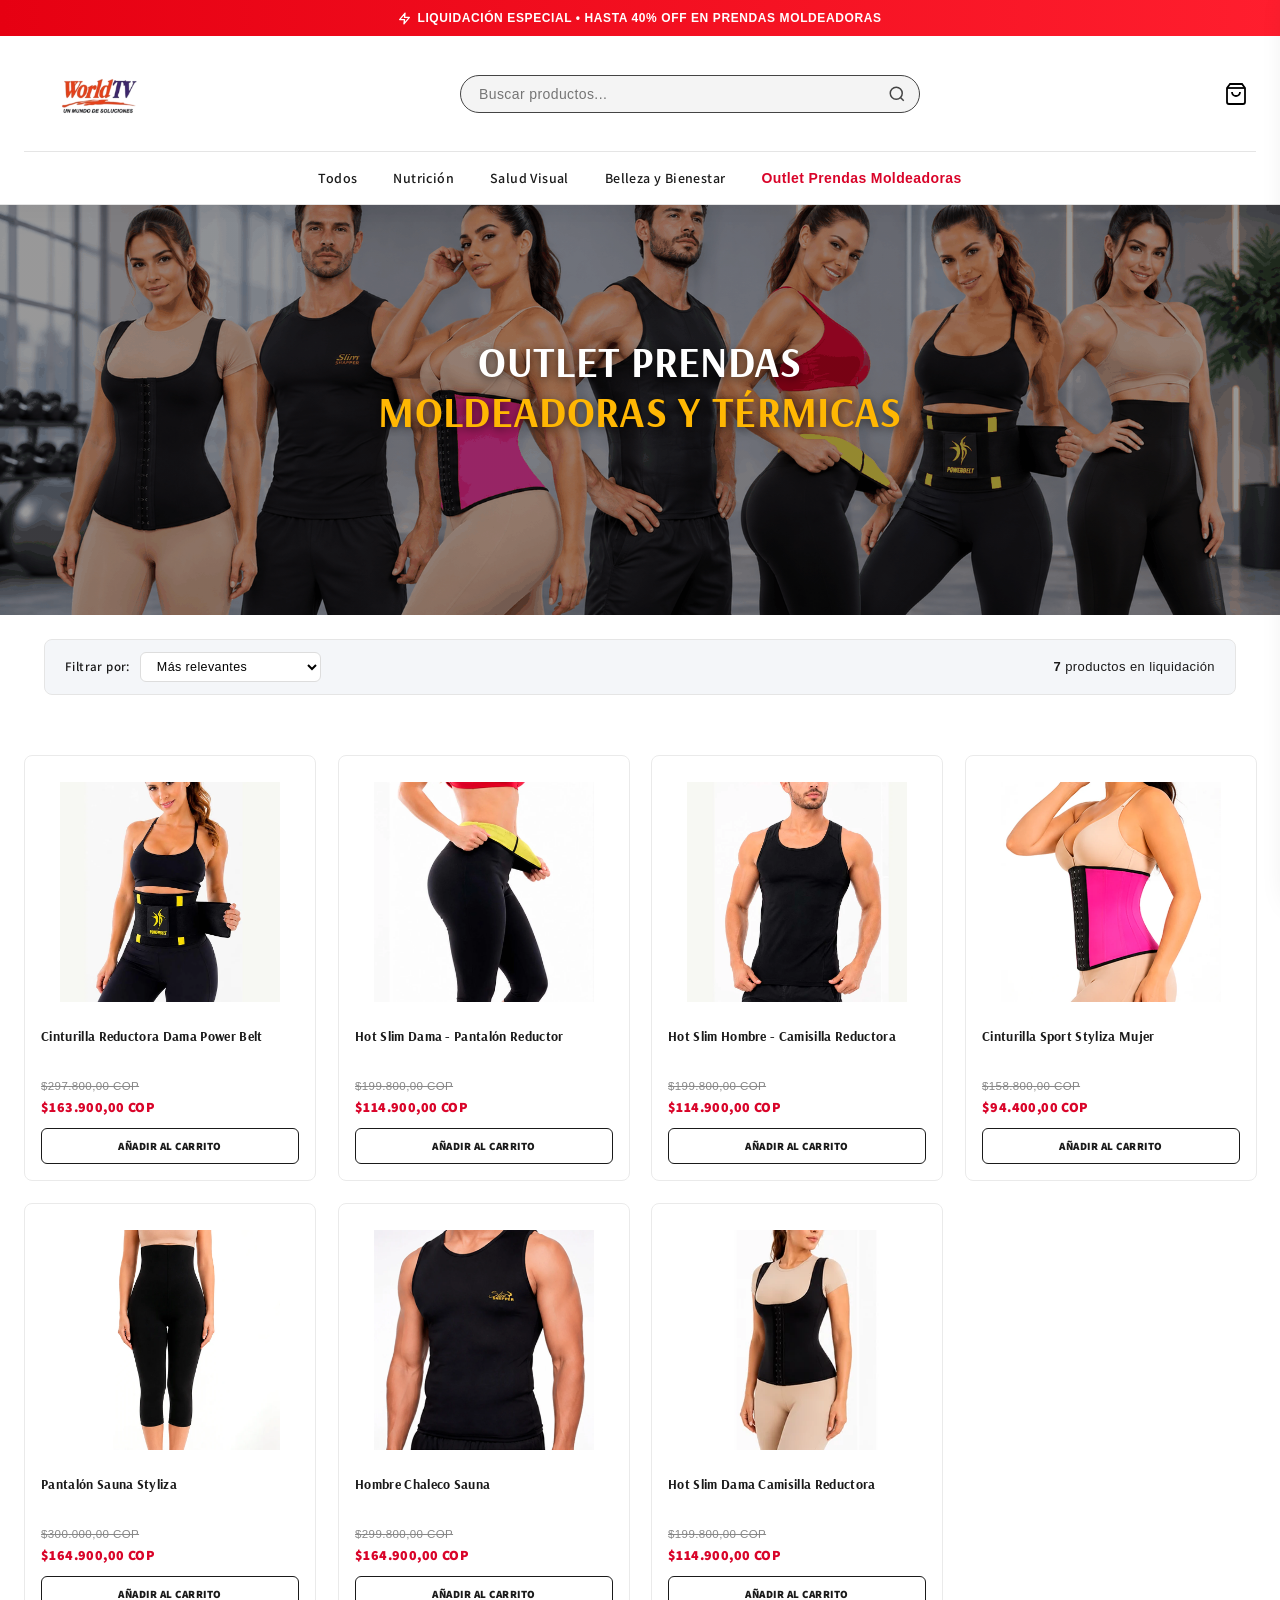
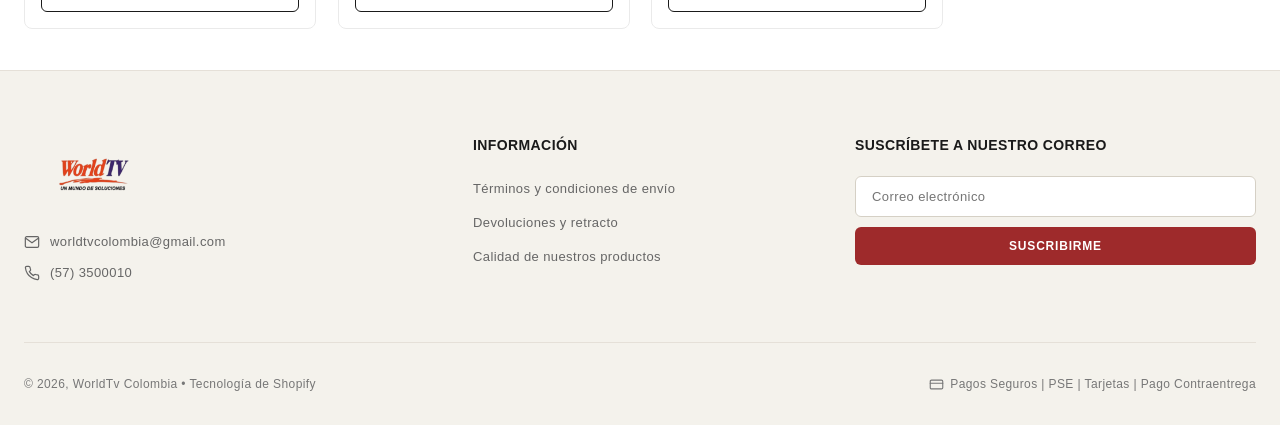
<file: outlet.html>
<!DOCTYPE html>
<html lang="es">
<head>
  <meta charset="UTF-8">
  <meta name="viewport" content="width=device-width, initial-scale=1.0">
  <title>Outlet Prendas Moldeadoras y Térmicas - World TV</title>
  <link rel="preconnect" href="https://fonts.googleapis.com">
  <link rel="preconnect" href="https://fonts.gstatic.com" crossorigin>
  <link href="https://fonts.googleapis.com/css2?family=Arsenal:ital,wght@0,400;0,700;1,400;1,700&family=Assistant:wght@300;400;500;600;700;800&display=swap" rel="stylesheet">
  <link rel="stylesheet" href="./outlet.css">
  <link rel="stylesheet" href="./animations.css">
</head>
<body>

  <!-- CONTENEDOR FIJO SUPERIOR (TOP BAR + HEADER) -->
  <div class="header-sticky-wrapper" id="headerWrapper">
    <div class="top-bar">
      <svg class="inline-icon" width="13" height="13" viewBox="0 0 24 24" fill="none" stroke="currentColor" stroke-width="2.4" stroke-linecap="round" stroke-linejoin="round"><polygon points="13 2 3 14 12 14 11 22 21 10 12 10 13 2"></polygon></svg> LIQUIDACIÓN ESPECIAL • HASTA 40% OFF EN PRENDAS MOLDEADORAS
    </div>
    <header class="site-header">
      <div class="header-main">
        <!-- Izquierda: Menú Hamburguesa (Solo visible en móvil) -->
        <button class="mobile-menu-btn" aria-label="Menú" onclick="toggleMobileMenu()">
          <svg width="24" height="24" fill="none" stroke="currentColor" stroke-width="2" viewBox="0 0 24 24">
            <line x1="3" y1="12" x2="21" y2="12"></line>
            <line x1="3" y1="6" x2="21" y2="6"></line>
            <line x1="3" y1="18" x2="21" y2="18"></line>
          </svg>
        </button>

        <!-- Logo (Alineado a la izquierda en PC, centrado en móvil gracias al CSS) -->
        <a href="./index.html" class="logo-link">
          <img src="./storage/images/logo.png" alt="World TV" class="site-logo" loading="eager" fetchpriority="high" decoding="async">
        </a>

        <!-- Barra de búsqueda clásica (Visible en PC) -->
        <div class="search-bar">
          <input type="text" placeholder="Buscar productos...">
          <svg fill="none" stroke="currentColor" stroke-width="2" viewBox="0 0 24 24">
            <circle cx="11" cy="11" r="8"></circle>
            <line x1="21" y1="21" x2="16.65" y2="16.65"></line>
          </svg>
        </div>

        <!-- Acciones derechas para móvil (Lupa y Carrito) -->
        <div class="header-right-actions">
          <button class="search-toggle-btn" aria-label="Buscar" onclick="toggleSearchBox()">
            <svg width="22" height="22" fill="none" stroke="currentColor" stroke-width="2" viewBox="0 0 24 24">
              <circle cx="11" cy="11" r="8"></circle>
              <line x1="21" y1="21" x2="16.65" y2="16.65"></line>
            </svg>
          </button>
        </div>

        <!-- Botón de carrito general (Visible en PC y móvil) -->
        <button class="cart-btn" aria-label="Carrito" onclick="toggleCart()">
          <svg width="24" height="24" fill="none" stroke="currentColor" stroke-width="1.8" viewBox="0 0 24 24">
            <path d="M6 2L3 6v14a2 2 0 0 0 2 2h14a2 2 0 0 0 2-2V6l-3-4z"></path>
            <line x1="3" y1="6" x2="21" y2="6"></line>
            <path d="M16 10a4 4 0 0 1-8 0"></path>
          </svg>
        </button>
      </div>

      <!-- Barra de búsqueda desplegable para móvil -->
      <div class="expandable-search-bar" id="expandableSearch">
        <div class="search-bar">
          <input type="text" placeholder="Buscar fajas, cinturillas, chalecos térmicos...">
          <svg fill="none" stroke="currentColor" stroke-width="2" viewBox="0 0 24 24">
            <circle cx="11" cy="11" r="8"></circle>
            <line x1="21" y1="21" x2="16.65" y2="16.65"></line>
          </svg>
        </div>
      </div>

      <nav>
        <ul class="nav-links" id="navLinks">
          <li><a href="./index.html" onclick="toggleMobileMenu()">Todos</a></li>
          <li><a href="./nutricion.html" onclick="toggleMobileMenu()">Nutrición</a></li>
          <li><a href="./vision.html" onclick="toggleMobileMenu()">Salud Visual</a></li>
          <li><a href="./belleza.html" onclick="toggleMobileMenu()">Belleza y Bienestar</a></li>
          <li><a href="./outlet.html" onclick="toggleMobileMenu()" style="color: var(--brand-red); font-weight:700;">Outlet Prendas Moldeadoras</a></li>
        </ul>
      </nav>
    </header>
  </div>

  <!-- BANNER HERO OUTLET -->
  <section class="outlet-hero-banner" style="--outlet-bg-pc: url('assets/banner_outlet_hero_pc.png'); --outlet-bg-mob: url('assets/banner_outlet_hero_mobile.png');">
    <div class="outlet-hero-content">
      <h1>OUTLET PRENDAS <span>MOLDEADORAS Y TÉRMICAS</span></h1>
    </div>
  </section>

  <!-- BARRA DE FILTROS -->
  <section class="catalog-filters-bar">
    <div class="filters-container">
      <div class="filter-group">
        <span>Filtrar por:</span>
        <select class="filter-select">
          <option>Más relevantes</option>
          <option>Precio: Menor a Mayor</option>
          <option>Precio: Mayor a Menor</option>
        </select>
      </div>
      <div class="catalog-counter">
        <strong>7</strong> productos en liquidación
      </div>
    </div>
  </section>

  <!-- GRID DE LOS 7 PRODUCTOS DE OUTLET -->
  <section class="bestsellers-section" style="margin-top: 20px;">
    <div class="products-grid">
      
      <!-- 1. Cinturilla Reductora Dama Power Belt -->
      <article class="product-card beauty-card">
        <span class="discount-badge" style="background:#1D3557;">Oferta</span>
        <div class="product-img-box">
          <img src="./outlet/cinmarisol.webp" alt="Cinturilla Reductora Dama Power Belt" loading="lazy" decoding="async">
        </div>
        <h3 class="product-title">Cinturilla Reductora Dama Power Belt</h3>
        <div class="product-bottom beauty-bottom">
          <div class="price-box">
            <span class="old-p">$297.800,00 COP</span>
            <span class="new-p">$163.900,00 COP</span>
          </div>
          <button class="btn-beauty-add" onclick="toggleCart()">AÑADIR AL CARRITO</button>
        </div>
      </article>

      <!-- 2. Hot Slim Dama - Pantalón Reductor -->
      <article class="product-card beauty-card">
        <span class="discount-badge" style="background:#1D3557;">Oferta</span>
        <div class="product-img-box">
          <img src="./outlet/hotapantalonsauna2.webp" alt="Hot Slim Dama - Pantalón Reductor" loading="lazy" decoding="async">
        </div>
        <h3 class="product-title">Hot Slim Dama - Pantalón Reductor</h3>
        <div class="product-bottom beauty-bottom">
          <div class="price-box">
            <span class="old-p">$199.800,00 COP</span>
            <span class="new-p">$114.900,00 COP</span>
          </div>
          <button class="btn-beauty-add" onclick="toggleCart()">AÑADIR AL CARRITO</button>
        </div>
      </article>

      <!-- 3. Hot Slim Hombre - Camisilla Reductora -->
      <article class="product-card beauty-card">
        <span class="discount-badge" style="background:#1D3557;">Oferta</span>
        <div class="product-img-box">
          <img src="./outlet/camisillahombre.webp" alt="Hot Slim Hombre - Camisilla Reductora" loading="lazy" decoding="async">
        </div>
        <h3 class="product-title">Hot Slim Hombre - Camisilla Reductora</h3>
        <div class="product-bottom beauty-bottom">
          <div class="price-box">
            <span class="old-p">$199.800,00 COP</span>
            <span class="new-p">$114.900,00 COP</span>
          </div>
          <button class="btn-beauty-add" onclick="toggleCart()">AÑADIR AL CARRITO</button>
        </div>
      </article>

      <!-- 4. Cinturilla Sport Styliza Mujer -->
      <article class="product-card beauty-card">
        <span class="discount-badge" style="background:#1D3557;">Oferta</span>
        <div class="product-img-box">
          <img src="./outlet/cinturillastoliza2.webp" alt="Cinturilla Sport Styliza Mujer" loading="lazy" decoding="async">
        </div>
        <h3 class="product-title">Cinturilla Sport Styliza Mujer</h3>
        <div class="product-bottom beauty-bottom">
          <div class="price-box">
            <span class="old-p">$158.800,00 COP</span>
            <span class="new-p">$94.400,00 COP</span>
          </div>
          <button class="btn-beauty-add" onclick="toggleCart()">AÑADIR AL CARRITO</button>
        </div>
      </article>

      <!-- 5. Pantalón Sauna Styliza -->
      <article class="product-card beauty-card">
        <span class="discount-badge" style="background:#1D3557;">Oferta</span>
        <div class="product-img-box">
          <img src="./outlet/pantalonsaunastilyza1.webp" alt="Pantalón Sauna Styliza" loading="lazy" decoding="async">
        </div>
        <h3 class="product-title">Pantalón Sauna Styliza</h3>
        <div class="product-bottom beauty-bottom">
          <div class="price-box">
            <span class="old-p">$300.000,00 COP</span>
            <span class="new-p">$164.900,00 COP</span>
          </div>
          <button class="btn-beauty-add" onclick="toggleCart()">AÑADIR AL CARRITO</button>
        </div>
      </article>

      <!-- 6. Hombre Chaleco Sauna -->
      <article class="product-card beauty-card">
        <span class="discount-badge" style="background:#1D3557;">Oferta</span>
        <div class="product-img-box">
          <img src="./outlet/hotslimhombre1.webp" alt="Hombre Chaleco Sauna" loading="lazy" decoding="async">
        </div>
        <h3 class="product-title">Hombre Chaleco Sauna</h3>
        <div class="product-bottom beauty-bottom">
          <div class="price-box">
            <span class="old-p">$299.800,00 COP</span>
            <span class="new-p">$164.900,00 COP</span>
          </div>
          <button class="btn-beauty-add" onclick="toggleCart()">AÑADIR AL CARRITO</button>
        </div>
      </article>

      <!-- 7. Hot Slim Dama Camisilla Reductora -->
      <article class="product-card beauty-card">
        <span class="discount-badge" style="background:#1D3557;">Oferta</span>
        <div class="product-img-box">
          <img src="./outlet/hotslimdama2.webp" alt="Hot Slim Dama Camisilla Reductora" loading="lazy" decoding="async">
        </div>
        <h3 class="product-title">Hot Slim Dama Camisilla Reductora</h3>
        <div class="product-bottom beauty-bottom">
          <div class="price-box">
            <span class="old-p">$199.800,00 COP</span>
            <span class="new-p">$114.900,00 COP</span>
          </div>
          <button class="btn-beauty-add" onclick="toggleCart()">AÑADIR AL CARRITO</button>
        </div>
      </article>

    </div>
  </section>

  <!-- FOOTER -->
  <footer class="site-footer">
    <div class="footer-container">
      <div class="footer-col">
        <a href="#" class="footer-logo-link">
          <img src="./storage/images/logo.png" alt="World TV" class="footer-logo" loading="lazy" decoding="async">
        </a>
        <div class="footer-contact-item">
          <svg width="16" height="16" fill="none" stroke="currentColor" stroke-width="1.8" viewBox="0 0 24 24"><path d="M4 4h16c1.1 0 2 .9 2 2v12c0 1.1-.9 2-2 2H4c-1.1 0-2-.9-2-2V6c0-1.1.9-2 2-2z"></path><polyline points="22,6 12,13 2,6"></polyline></svg>
          worldtvcolombia@gmail.com
        </div>
        <div class="footer-contact-item">
          <svg width="16" height="16" fill="none" stroke="currentColor" stroke-width="1.8" viewBox="0 0 24 24"><path d="M22 16.92v3a2 2 0 0 1-2.18 2 19.79 19.79 0 0 1-8.63-3.07 19.5 19.5 0 0 1-6-6 19.79 19.79 0 0 1-3.07-8.67A2 2 0 0 1 4.11 2h3a2 2 0 0 1 2 1.72 12.84 12.84 0 0 0 .7 2.81 2 2 0 0 1-.45 2.11L8.09 9.91a16 16 0 0 0 6 6l1.27-1.27a2 2 0 0 1 2.11-.45 12.84 12.84 0 0 0 2.81.7A2 2 0 0 1 22 16.92z"></path></svg>
          (57) 3500010
        </div>
      </div>
      <div class="footer-col">
        <h4>Información</h4>
        <ul>
          <li><a href="#">Términos y condiciones de envío</a></li>
          <li><a href="#">Devoluciones y retracto</a></li>
          <li><a href="#">Calidad de nuestros productos</a></li>
        </ul>
      </div>
      <div class="footer-col footer-newsletter">
        <h4>Suscríbete a nuestro correo</h4>
        <input type="email" placeholder="Correo electrónico">
        <a href="#" class="btn-primary" style="display:block; text-align:center; padding:10px;">SUSCRIBIRME</a>
      </div>
    </div>
    <div class="footer-bottom">
      <div>© 2026, WorldTv Colombia • Tecnología de Shopify</div>
      <div class="footer-payments"><svg class="inline-icon" width="15" height="15" viewBox="0 0 24 24" fill="none" stroke="currentColor" stroke-width="1.8" stroke-linecap="round" stroke-linejoin="round"><rect x="2" y="5" width="20" height="14" rx="2"></rect><line x1="2" y1="10" x2="22" y2="10"></line></svg> Pagos Seguros | PSE | Tarjetas | Pago Contraentrega</div>
    </div>
  </footer>

  <!-- SIDEBAR DEL CARRITO FLOTANTE -->
  <div class="cart-overlay" id="cartOverlay" onclick="toggleCart()"></div>
  <div class="cart-drawer" id="cartDrawer">
    <div class="cart-header">
      <h3>TU CARRITO</h3>
      <button class="cart-close-btn" onclick="toggleCart()">✕</button>
    </div>
    <div class="cart-body">
      <div class="cart-item-card">
        <img src="./storage/images/banneroutlet.jpeg" alt="Cinturilla" loading="lazy" decoding="async">
        <div class="cart-item-details">
          <div class="cart-item-title-row">
            <h4>Cinturilla Reductora Dama Power Belt</h4>
            <button class="item-remove">✕</button>
          </div>
          <div class="cart-item-price-row">
            <span class="cart-item-old">$297.800</span>
            <span class="cart-item-current">$163.900</span>
          </div>
          <div class="cart-item-qty-row">
            <div class="qty-selector">
              <button>-</button>
              <span>1</span>
              <button>+</button>
            </div>
            <span class="cart-item-total">$163.900</span>
          </div>
        </div>
      </div>
    </div>
    <div class="cart-footer">
      <div class="cart-summary-row">
        <span>Subtotal</span>
        <strong>$163.900</strong>
      </div>
      <div class="cart-summary-row">
        <span>Envío</span>
        <strong>Incluido</strong>
      </div>
      <div class="cart-summary-row total-row">
        <span>Total</span>
        <strong>$163.900</strong>
      </div>
      <a href="#" class="cart-checkout-btn" onclick="toggleCart(); toggleCheckoutModal(); return false;">Pagar</a>
      <div class="cart-trust-badges">
        <span><svg class="inline-icon" width="12" height="12" viewBox="0 0 24 24" fill="none" stroke="currentColor" stroke-width="2" stroke-linecap="round" stroke-linejoin="round"><rect x="3" y="11" width="18" height="11" rx="2" ry="2"></rect><path d="M7 11V7a5 5 0 0 1 10 0v4"></path></svg> 4.8 <span>★★★★★</span> 500 de confianza</span>
        <span><svg class="inline-icon" width="12" height="12" viewBox="0 0 24 24" fill="none" stroke="currentColor" stroke-width="2" stroke-linecap="round" stroke-linejoin="round"><path d="M12 22s8-4 8-10V5l-8-3-8 3v7c0 6 8 10 8 10z"></path></svg> GMP producto</span>
      </div>
      <div class="payment-methods-icons">
        <span><svg class="inline-icon" width="14" height="14" viewBox="0 0 24 24" fill="none" stroke="currentColor" stroke-width="2" stroke-linecap="round" stroke-linejoin="round"><rect x="2" y="5" width="20" height="14" rx="2"></rect><line x1="2" y1="10" x2="22" y2="10"></line></svg></span> <span>Nequi</span> <span>Daviplata</span> <span>PSE</span> <span>Addi</span>
      </div>
    </div>
  </div>

  <!-- MODAL DE CHECKOUT / REALIZA TU PEDIDO -->
  <div class="checkout-modal-overlay" id="checkoutModalOverlay" onclick="toggleCheckoutModal()"></div>
  <div class="checkout-modal-container" id="checkoutModal">
    <div class="checkout-modal-header">
      <h2>¡REALIZA TU PEDIDO!</h2>
      <button class="checkout-close-btn" onclick="toggleCheckoutModal()">✕</button>
    </div>
    <div class="checkout-modal-body">
      <div class="checkout-form-col">
        <h3>INGRESA TUS DATOS COMPLETOS</h3>
        <form class="checkout-form" onsubmit="event.preventDefault(); alert('¡Pedido realizado con éxito!');">
          <div class="form-row">
            <div class="form-group">
              <label>Nombre:</label>
              <div class="input-with-icon">
                <svg width="14" height="14" fill="none" stroke="currentColor" stroke-width="2" viewBox="0 0 24 24"><path d="M20 21v-2a4 4 0 0 0-4-4H8a4 4 0 0 0-4 4v2"></path><circle cx="12" cy="7" r="4"></circle></svg>
                <input type="text" placeholder="Nombre" required>
              </div>
            </div>
            <div class="form-group">
              <label>Apellido:</label>
              <div class="input-with-icon">
                <svg width="14" height="14" fill="none" stroke="currentColor" stroke-width="2" viewBox="0 0 24 24"><path d="M20 21v-2a4 4 0 0 0-4-4H8a4 4 0 0 0-4 4v2"></path><circle cx="12" cy="7" r="4"></circle></svg>
                <input type="text" placeholder="Apellido" required>
              </div>
            </div>
          </div>
          <div class="form-row">
            <div class="form-group">
              <label>Teléfono:</label>
              <div class="input-with-icon">
                <svg width="14" height="14" fill="none" stroke="currentColor" stroke-width="2" viewBox="0 0 24 24"><path d="M22 16.92v3a2 2 0 0 1-2.18 2 19.79 19.79 0 0 1-8.63-3.07 19.5 19.5 0 0 1-6-6 19.79 19.79 0 0 1-3.07-8.67A2 2 0 0 1 4.11 2h3a2 2 0 0 1 2 1.72 12.84 12.84 0 0 0 .7 2.81 2 2 0 0 1-.45 2.11L8.09 9.91a16 16 0 0 0 6 6l1.27-1.27a2 2 0 0 1 2.11-.45 12.84 12.84 0 0 0 2.81.7A2 2 0 0 1 22 16.92z"></path></svg>
                <input type="tel" placeholder="Teléfono" required>
              </div>
            </div>
            <div class="form-group">
              <label>Departamento:</label>
              <select required>
                <option value="" disabled selected>Departamento</option>
                <option value="Antioquia">Antioquia</option>
                <option value="Bogota">Bogotá D.C.</option>
                <option value="Cundinamarca">Cundinamarca</option>
                <option value="Valle">Valle del Cauca</option>
                <option value="Santander">Santander</option>
              </select>
            </div>
          </div>
          <div class="form-row">
            <div class="form-group">
              <label>Ciudad:</label>
              <div class="input-with-icon">
                <svg width="14" height="14" fill="none" stroke="currentColor" stroke-width="2" viewBox="0 0 24 24"><path d="M21 10c0 7-9 13-9 13s-9-6-9-13a9 9 0 0 1 18 0z"></path><circle cx="12" cy="10" r="3"></circle></svg>
                <input type="text" placeholder="Ciudad" required>
              </div>
            </div>
            <div class="form-group">
              <label>Dirección:</label>
              <div class="input-with-icon">
                <svg width="14" height="14" fill="none" stroke="currentColor" stroke-width="2" viewBox="0 0 24 24"><path d="M21 10c0 7-9 13-9 13s-9-6-9-13a9 9 0 0 1 18 0z"></path><circle cx="12" cy="10" r="3"></circle></svg>
                <input type="text" placeholder="Calle, Carrera, Diagonal o Transversal" required>
              </div>
            </div>
          </div>
        </form>
        <div class="shipping-banner-bar">
          <svg class="inline-icon" width="15" height="15" viewBox="0 0 24 24" fill="none" stroke="currentColor" stroke-width="2" stroke-linecap="round" stroke-linejoin="round"><rect x="1" y="3" width="15" height="13"></rect><polygon points="16 8 20 8 23 11 23 16 16 16 16 8"></polygon><circle cx="5.5" cy="18.5" r="2.5"></circle><circle cx="18.5" cy="18.5" r="2.5"></circle></svg> ENVÍOS DE 24-48 HORAS <svg class="inline-icon" width="15" height="15" viewBox="0 0 24 24" fill="none" stroke="currentColor" stroke-width="2" stroke-linecap="round" stroke-linejoin="round"><rect x="1" y="3" width="15" height="13"></rect><polygon points="16 8 20 8 23 11 23 16 16 16 16 8"></polygon><circle cx="5.5" cy="18.5" r="2.5"></circle><circle cx="18.5" cy="18.5" r="2.5"></circle></svg>
        </div>
      </div>
      <div class="checkout-summary-col">
        <div class="checkout-receipt-box">
          <div class="receipt-row">
            <span>Subtotal</span>
            <strong id="chkSubtotal">$163.900</strong>
          </div>
          <div class="receipt-row">
            <span>Envío</span>
            <strong>Incluido</strong>
          </div>
          <div class="receipt-row total">
            <span>Total</span>
            <strong id="chkTotal">$163.900</strong>
          </div>
        </div>
        <button class="btn-checkout-submit" onclick="alert('¡Pedido confirmado con éxito!')">
          COMPRA AHORA
        </button>
        <div class="payment-methods-icons">
          <span><svg class="inline-icon" width="14" height="14" viewBox="0 0 24 24" fill="none" stroke="currentColor" stroke-width="2" stroke-linecap="round" stroke-linejoin="round"><rect x="2" y="5" width="20" height="14" rx="2"></rect><line x1="2" y1="10" x2="22" y2="10"></line></svg></span> <span>Nequi</span> <span>PSE</span> <span>Addi</span> <span>Daviplata</span>
        </div>
      </div>
    </div>
  </div>

  <!-- SCRIPT -->
  <script src="./outlet.js"></script>
  <script src="./animations.js"></script>
</body>
</html>
</file>
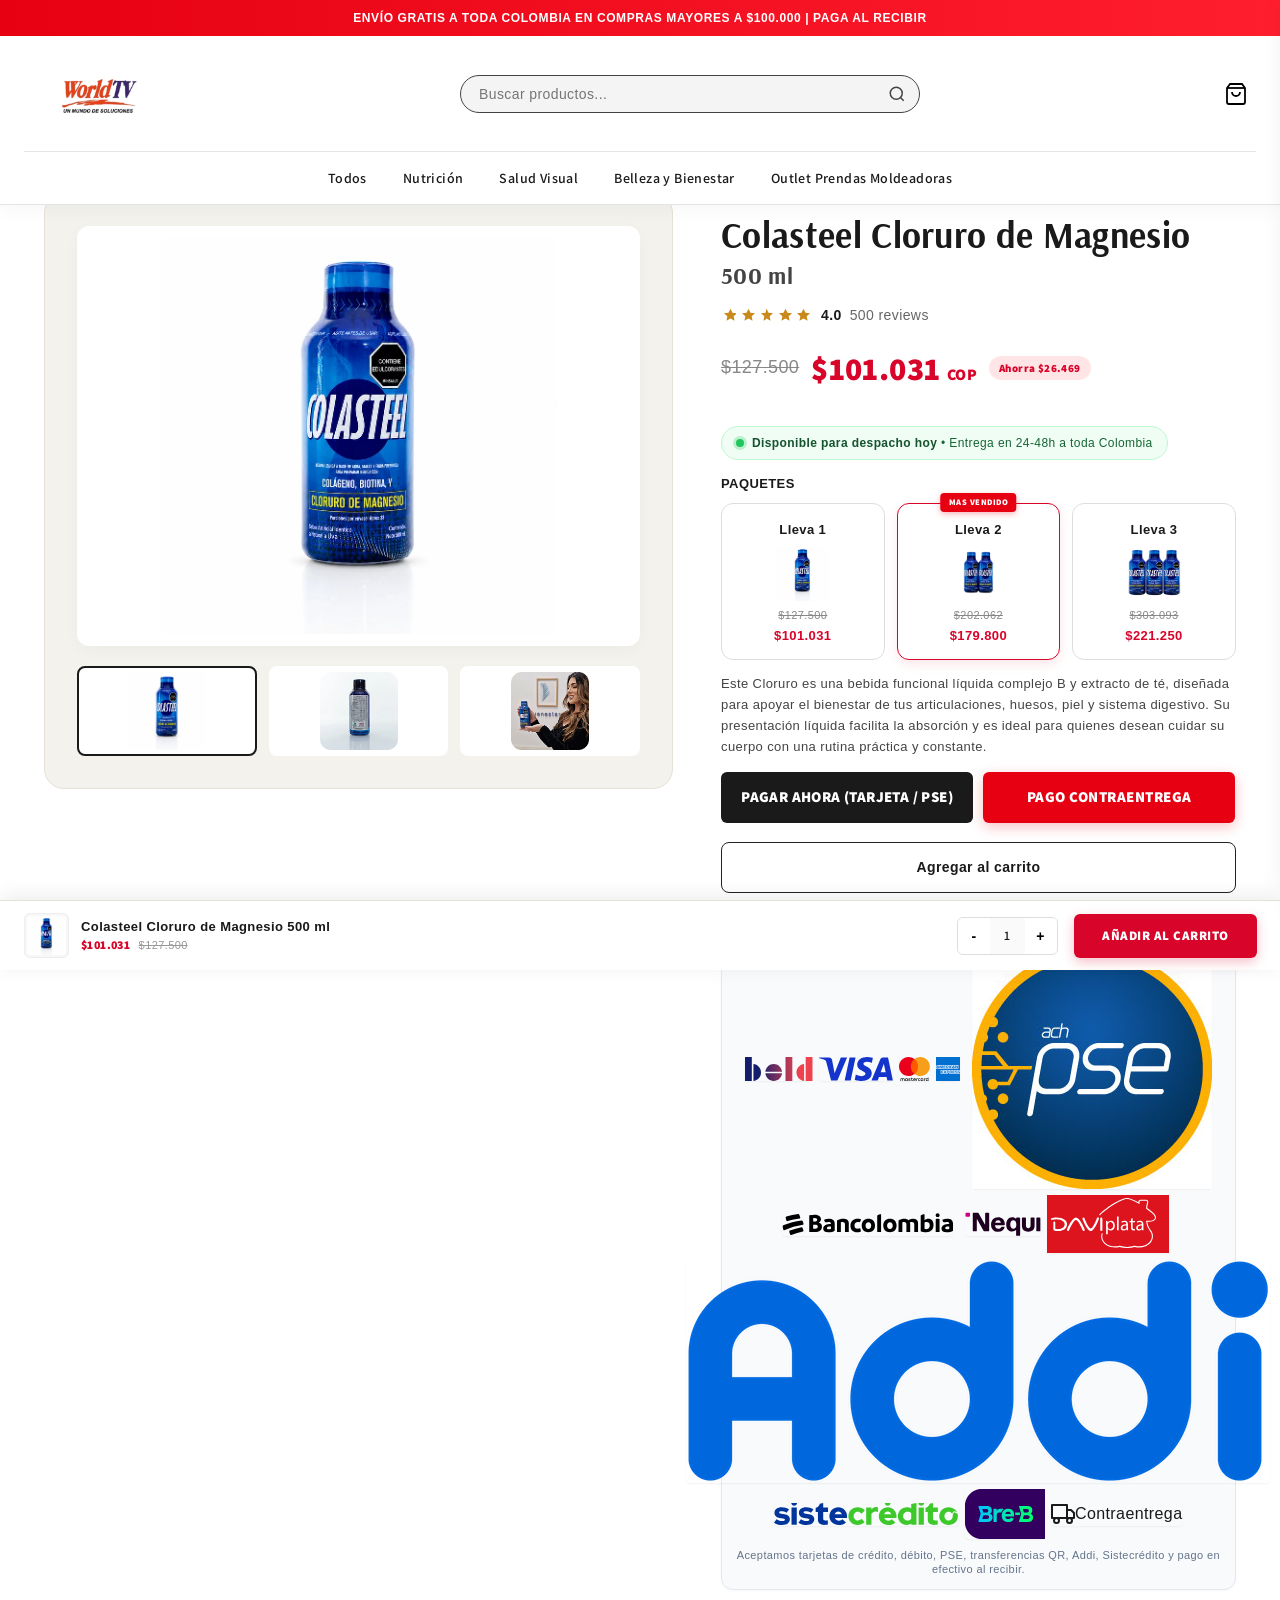
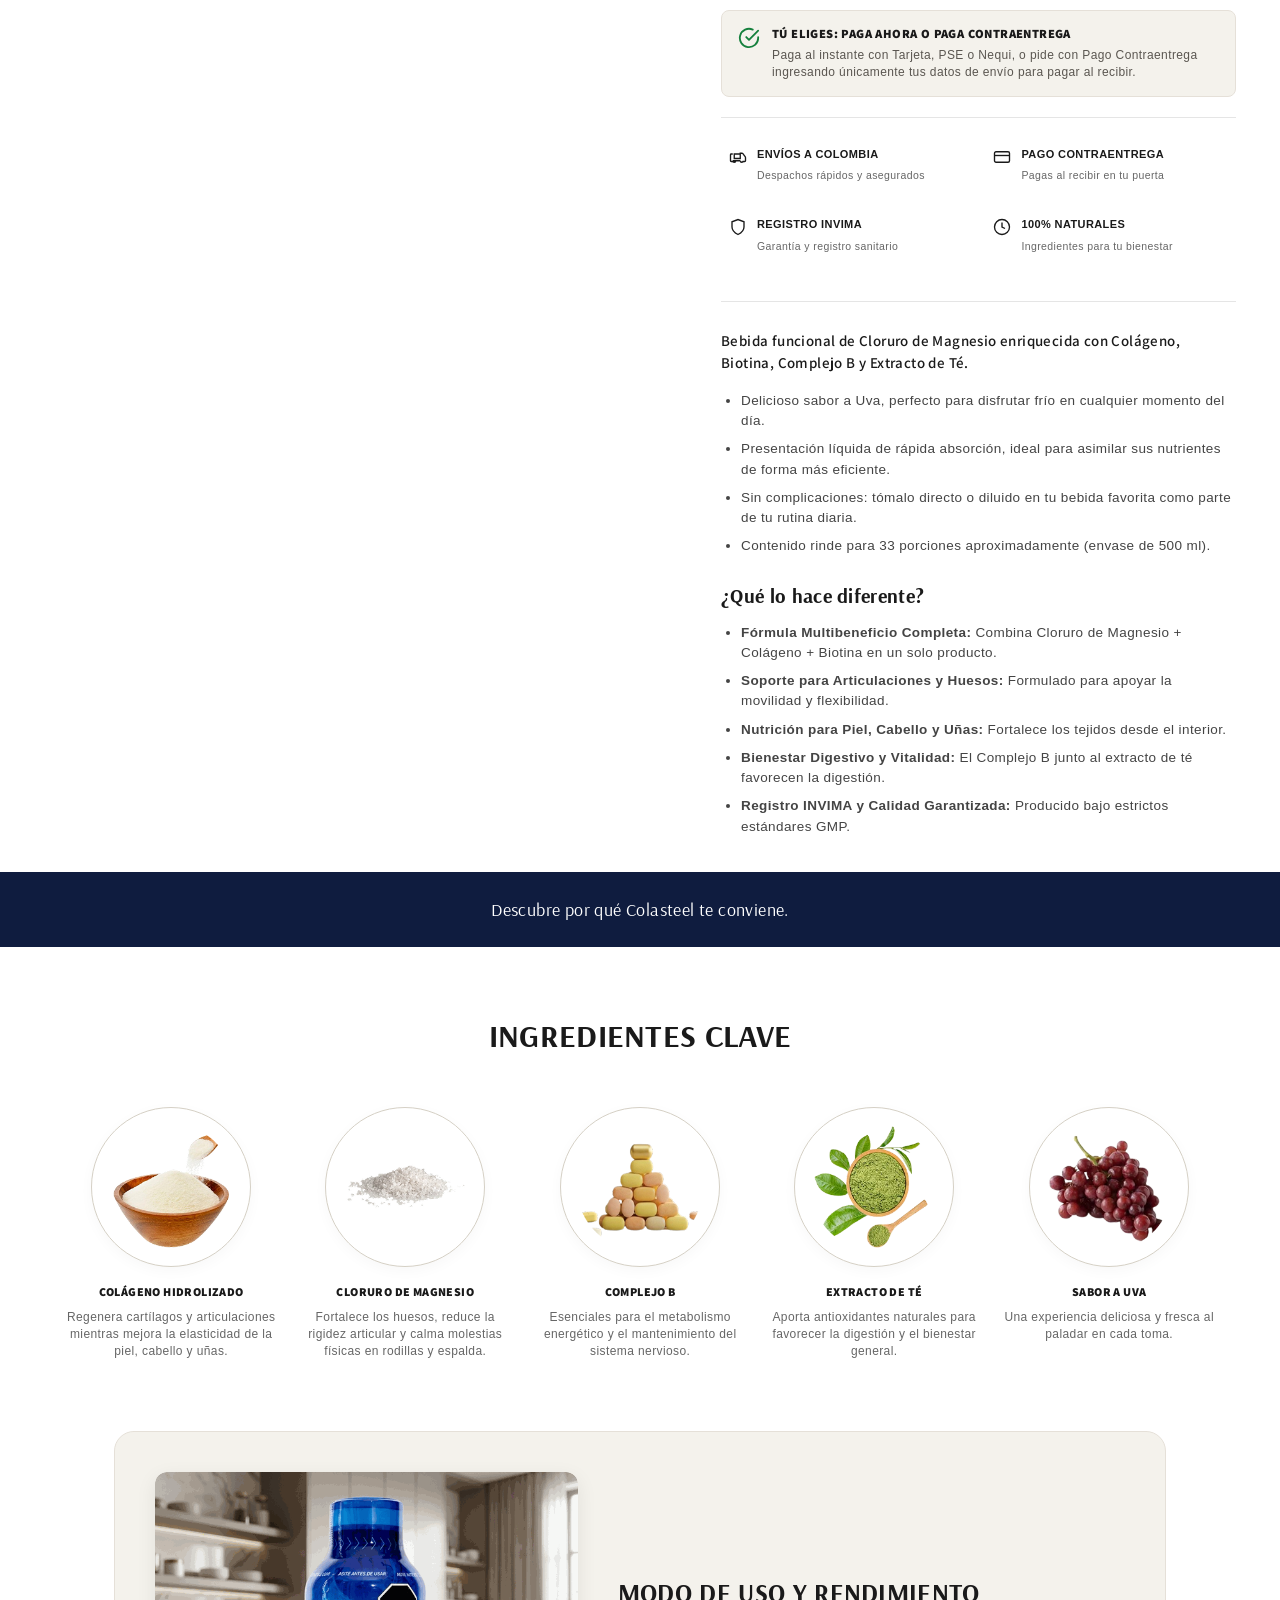
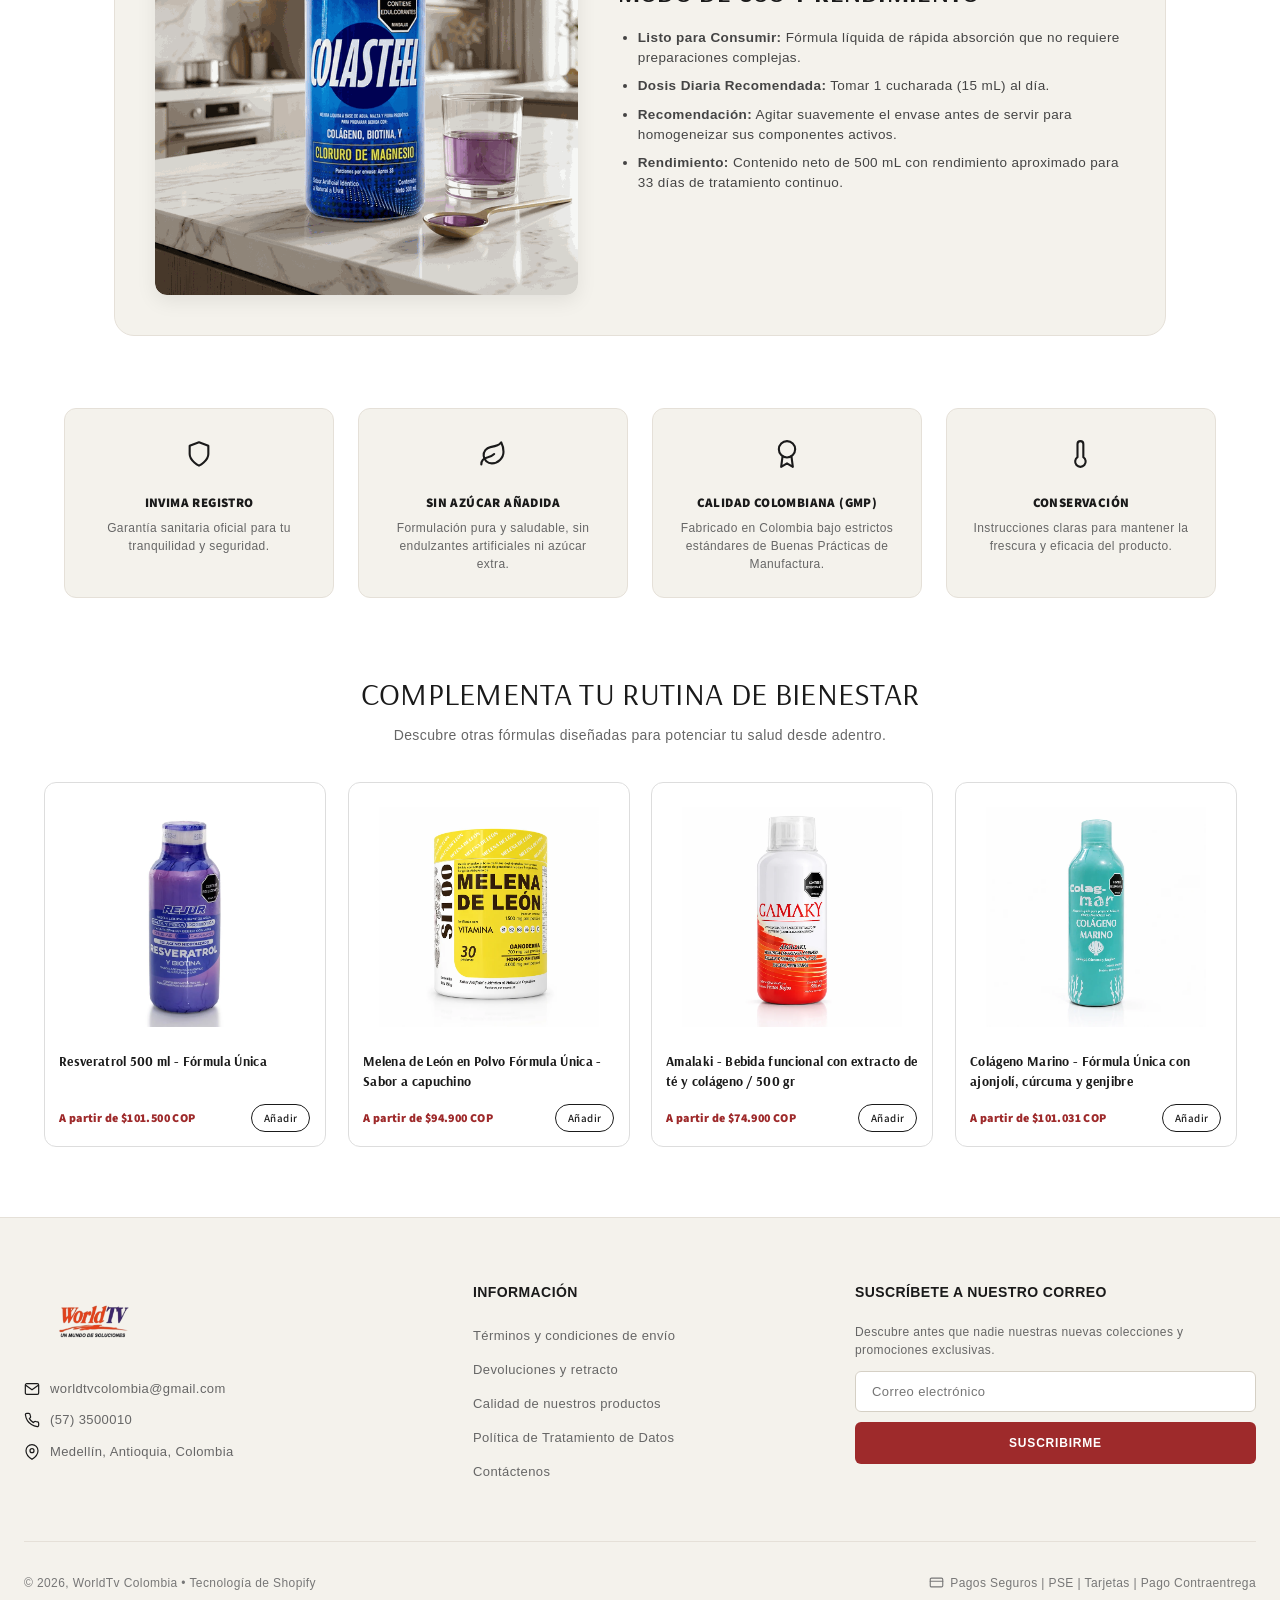
<file: producto.html>
<!DOCTYPE html>
<html lang="es">
<head>
 <meta charset="UTF-8">
 <meta name="viewport" content="width=device-width, initial-scale=1.0">
 <title>Colasteel Cloruro de Magnesio 500 ml - World TV</title>
 <!-- Tipografías -->
 <link rel="preconnect" href="https://fonts.googleapis.com">
 <link rel="preconnect" href="https://fonts.gstatic.com" crossorigin>
 <link href="https://fonts.googleapis.com/css2?family=Arsenal:ital,wght@0,400;0,700;1,400;1,700&family=Assistant:wght@300;400;500;600;700;800&display=swap" rel="stylesheet">
 <link rel="stylesheet" href="./producto.css">
 <link rel="stylesheet" href="./animations.css">
</head>
<body>
 <!-- CONTENEDOR FIJO SUPERIOR (TOP BAR + HEADER) -->
 <div class="header-sticky-wrapper" id="headerWrapper">
   <!-- TOP BAR -->
   <div class="top-bar">
     ENVÍO GRATIS A TODA COLOMBIA EN COMPRAS MAYORES A $100.000 | PAGA AL RECIBIR
   </div>
   <!-- HEADER -->
   <header class="site-header">
    <div class="header-main">
      <!-- Izquierda: Menú Hamburguesa (Solo visible en móvil) -->
      <button class="mobile-menu-btn" aria-label="Menú" onclick="toggleMobileMenu()">
        <svg width="24" height="24" fill="none" stroke="currentColor" stroke-width="2" viewBox="0 0 24 24">
          <line x1="3" y1="12" x2="21" y2="12"></line>
          <line x1="3" y1="6" x2="21" y2="6"></line>
          <line x1="3" y1="18" x2="21" y2="18"></line>
        </svg>
      </button>

      <!-- Logo (Alineado a la izquierda en PC, centrado en móvil gracias al CSS) -->
      <a href="./index.html" class="logo-link">
        <img src="./storage/images/logo.png" alt="World TV" class="site-logo" loading="eager" fetchpriority="high" decoding="async">
      </a>

      <!-- Barra de búsqueda clásica (Visible en PC) -->
      <div class="search-bar">
        <input type="text" placeholder="Buscar productos...">
        <svg fill="none" stroke="currentColor" stroke-width="2" viewBox="0 0 24 24">
          <circle cx="11" cy="11" r="8"></circle>
          <line x1="21" y1="21" x2="16.65" y2="16.65"></line>
        </svg>
      </div>

      <!-- Acciones derechas para móvil (Lupa y Carrito) -->
      <div class="header-right-actions">
        <button class="search-toggle-btn" aria-label="Buscar" onclick="toggleSearchBox()">
          <svg width="22" height="22" fill="none" stroke="currentColor" stroke-width="2" viewBox="0 0 24 24">
            <circle cx="11" cy="11" r="8"></circle>
            <line x1="21" y1="21" x2="16.65" y2="16.65"></line>
          </svg>
        </button>
      </div>

      <!-- Botón de carrito general (Visible en PC y móvil) -->
      <button class="cart-btn" aria-label="Carrito" onclick="toggleCart()">
        <svg width="24" height="24" fill="none" stroke="currentColor" stroke-width="1.8" viewBox="0 0 24 24">
          <path d="M6 2L3 6v14a2 2 0 0 0 2 2h14a2 2 0 0 0 2-2V6l-3-4z"></path>
          <line x1="3" y1="6" x2="21" y2="6"></line>
          <path d="M16 10a4 4 0 0 1-8 0"></path>
        </svg>
      </button>
    </div>

     <!-- Barra de búsqueda desplegable para móvil -->
     <div class="expandable-search-bar" id="expandableSearch">
       <div class="search-bar">
         <input type="text" placeholder="Buscar Melena de León, Gafas, Magnesio...">
         <svg fill="none" stroke="currentColor" stroke-width="2" viewBox="0 0 24 24">
           <circle cx="11" cy="11" r="8"></circle>
           <line x1="21" y1="21" x2="16.65" y2="16.65"></line>
         </svg>
       </div>
     </div>

     <nav>
       <ul class="nav-links" id="navLinks">
         <li><a href="./index.html" onclick="toggleMobileMenu()">Todos</a></li>
         <li><a href="./nutricion.html" onclick="toggleMobileMenu()">Nutrición</a></li>
         <li><a href="./vision.html" onclick="toggleMobileMenu()">Salud Visual</a></li>
         <li><a href="./belleza.html" onclick="toggleMobileMenu()">Belleza y Bienestar</a></li>
         <li><a href="./outlet.html" onclick="toggleMobileMenu()">Outlet Prendas Moldeadoras</a></li>
       </ul>
     </nav>
   </header>
 </div>

 <!-- MAIN PRODUCT SECTION -->
 <main class="product-main-container">
   <div class="product-grid-layout">
    
     <!-- COLUMNA IZQUIERDA: GALERÍA DE IMÁGENES -->
     <div class="product-gallery-card">
       <div class="main-image-box">
         <img id="mainProductImg" src="./storage/images/cloruro_x_1_IA_4a08858f-a74e-4d46-a666-cbb3b61e67df.webp" alt="Colasteel Cloruro de Magnesio" loading="lazy" decoding="async">
       </div>
       <div class="thumbs-row">
         <div class="thumb-item active" onclick="changeImage(this, './storage/images/cloruro_x_1_IA_4a08858f-a74e-4d46-a666-cbb3b61e67df.webp')">
           <img src="./storage/images/cloruro_x_1_IA_4a08858f-a74e-4d46-a666-cbb3b61e67df.webp" alt="Vista 1" loading="lazy" decoding="async">
         </div>
         <div class="thumb-item" onclick="changeImage(this, './storage/images/colasteel2 1.png')">
           <img src="./storage/images/colasteel2 1.png" alt="Vista 2" loading="lazy" decoding="async">
         </div>
         <div class="thumb-item" onclick="changeImage(this, './storage/images/colasteel3 1.png')">
           <img src="./storage/images/colasteel3 1.png" alt="Vista 3" loading="lazy" decoding="async">
         </div>
       </div>
     </div>

     <!-- COLUMNA DERECHA: INFORMACIÓN, COMPRA Y DESCRIPCIÓN EXTENDIDA -->
     <div class="product-info-card">
       <span class="brand-tag">WORLDTV COLOMBIA</span>
       <h1 class="product-title-main">Colasteel Cloruro de Magnesio</h1>
       <h2 class="product-subtitle-main">500 ml</h2>
       <div class="rating-row">
         <div class="stars">★★★★☆</div>
         <span class="rating-num">4.0</span>
         <span class="reviews-count">500 reviews</span>
       </div>
       <div class="pricing-box">
         <del class="old-price">$127.500</del>
         <span class="current-price">$101.031 <small>COP</small></span>
         <span class="save-pill">Ahorra $26.469</span>
         
       </div>

       <!-- INSIGNIA ELEGANTE DE DISPONIBILIDAD Y DESPACHO RÁPIDO (JUSTO DEBAJO DEL PRECIO) -->
      <div class="stock-dispatch-badge" style="margin-top: 10px; margin-bottom: 14px;">
        <span class="stock-dot"></span>
        <span class="stock-text"><strong>Disponible para despacho hoy</strong> &bull; Entrega en 24-48h a toda Colombia</span>
      </div>

      <!-- SELECTOR DE PAQUETES -->
       <div class="packages-section">
         <span class="pack-label">Paquetes</span>
         <div class="packages-grid">
           <div class="pack-option" onclick="selectPackage(this, '127.500','101.031')">
             <span class="pack-title">Lleva 1</span>
             <img src="./storage/images/cloruro_x_1_IA_4a08858f-a74e-4d46-a666-cbb3b61e67df.webp" alt="1 Frasco" loading="lazy" decoding="async">
             <div class="pack-prices">
               <del>$127.500</del>
               <strong>$101.031</strong>
             </div>
           </div>
           <div class="pack-option active" onclick="selectPackage(this, '202.062','179.800')">
             <span class="badge-best">MAS VENDIDO</span>
             <span class="pack-title">Lleva 2</span>
             <img src="./productos/cloruroX2.png" alt="2 Frascos" loading="lazy" decoding="async">
             <div class="pack-prices">
               <del>$202.062</del>
               <strong>$179.800</strong>
             </div>
           </div>
           <div class="pack-option" onclick="selectPackage(this, '303.093','221.250')">
             <span class="pack-title">Lleva 3</span>
             <img src="./productos/CloruroX3.png" alt="3 Frascos" loading="lazy" decoding="async">
             <div class="pack-prices">
               <del>$303.093</del>
               <strong>$221.250</strong>
             </div>
           </div>
         </div>
       </div>

       <p class="short-desc">
         Este Cloruro es una bebida funcional líquida complejo B y extracto de té, diseñada para apoyar el bienestar de tus articulaciones, huesos, piel y sistema digestivo. Su presentación líquida facilita la absorción y es ideal para quienes desean cuidar su cuerpo con una rutina práctica y constante.
       </p>

       <!-- BOTONES DE ACCIÓN -->
       <div class="action-buttons">
         <div class="product-dual-pay-row">
           <a href="#" class="cart-checkout-btn btn-pay-now-main" onclick="WTVCart.addSelectedProductFromPage(true, 1, 'online'); return false;">PAGAR AHORA (TARJETA / PSE)</a>
           <a href="#" class="cart-checkout-btn btn-cod-main" onclick="WTVCart.addSelectedProductFromPage(true, 1, 'cod'); return false;">PAGO CONTRAENTREGA</a>
         </div>
         <a href="#" class="btn-add-cart" onclick="WTVCart.addSelectedProductFromPage(false); return false;">Agregar al carrito</a>
       </div>
       <!-- BLOQUE DE MEDIOS DE PAGO OFICIALES Y SEGUROS (DEBAJO DE AGREGAR AL CARRITO) -->
<div class="product-payment-trust-bar">
  <div class="p-pay-trust-header">
    <svg width="14" height="14" viewBox="0 0 24 24" fill="none" stroke="#16A34A" stroke-width="2.3" stroke-linecap="round" stroke-linejoin="round">
      <rect x="3" y="11" width="18" height="11" rx="2" ry="2"></rect>
      <path d="M7 11V7a5 5 0 0 1 10 0v4"></path>
    </svg>
    <span>PAGOS 100% SEGUROS Y GARANTIZADOS</span>
  </div>

  <div class="p-pay-badges-grid">
    <!-- 1. BOLD (Oficial) -->
    <div class="pay-logo-badge p-badge-bold" title="Bold - Datáfono y Pagos Online Seguros">
      <svg width="79" height="28" viewBox="0 0 79 28" fill="none" class="icon-gradient"><path d="M23.764 18.993h19.502c-.469 5.045-4.662 9.006-9.752 9.006-5.09 0-9.282-3.96-9.75-9.006zM9.85 8.154v19.8c4.967-.476 8.87-4.734 8.87-9.9S14.816 8.63 9.85 8.155zm23.665-.044c-5.089 0-9.282 3.962-9.751 9.007h19.502c-.469-5.045-4.662-9.008-9.752-9.008h.001zM0 15.335V28h7.944V0H0v15.336zM70.804 0v28h7.944V0h-7.944zM60.085 18.055c0 .628.06 1.242.171 1.839.797 4.305 4.336 7.642 8.7 8.06v-19.8c-4.968.476-8.87 4.734-8.87 9.9zm-12.802 9.944h7.944V0h-7.944v28z" fill="url(#bold-icon-new_inline_svg__paint0_linear_5405_108701)"></path><defs><linearGradient id="bold-icon-new_inline_svg__paint0_linear_5405_108701" x1="78.748" y1="14" x2="0" y2="14" gradientUnits="userSpaceOnUse"><stop offset="0.2" stop-color="#EE424E"></stop><stop offset="0.8" stop-color="#121E6C"></stop></linearGradient></defs></svg>
    </div>

    <!-- 2. VISA (Oficial) -->
    <div class="pay-logo-badge p-badge-visa" title="Visa">
      <svg xmlns="http://www.w3.org/2000/svg" viewBox="0 0 1000 324.68"><path fill="#1434cb" d="m651.19.5c-70.93,0-134.32,36.77-134.32,104.69,0,77.9,112.42,83.28,112.42,122.42,0,16.48-18.88,31.23-51.14,31.23-45.77,0-79.98-20.61-79.98-20.61l-14.64,68.55s39.41,17.41,91.73,17.41c77.55,0,138.58-38.57,138.58-107.66,0-82.32-112.89-87.54-112.89-123.86,0-12.91,15.5-27.05,47.66-27.05,36.29,0,65.89,14.99,65.89,14.99l14.33-66.2S696.61.5,651.18.5h0ZM2.22,5.5L.5,15.49s29.84,5.46,56.72,16.36c34.61,12.49,37.07,19.77,42.9,42.35l63.51,244.83h85.14L379.93,5.5h-84.94l-84.28,213.17-34.39-180.7c-3.15-20.68-19.13-32.48-38.68-32.48,0,0-135.41,0-135.41,0Zm411.87,0l-66.63,313.53h81L494.85,5.5h-80.76Zm451.76,0c-19.53,0-29.88,10.46-37.47,28.73l-118.67,284.8h84.94l16.43-47.47h103.48l9.99,47.47h74.95L934.12,5.5h-68.27Zm11.05,84.71l25.18,117.65h-67.45l42.28-117.65h0Z"/></svg>
    </div>

    <!-- 3. MASTERCARD (Oficial) -->
    <div class="pay-logo-badge p-badge-mc" title="Mastercard">
      <?xml version="1.0" encoding="utf-8"?>
<!-- Generator: Adobe Illustrator 23.0.1, SVG Export Plug-In . SVG Version: 6.00 Build 0)  -->
<svg version="1.1"
	 id="svg3409" inkscape:version="0.91 r13725" sodipodi:docname="MasterCard 2016.svg" xmlns:cc="http://creativecommons.org/ns#" xmlns:dc="http://purl.org/dc/elements/1.1/" xmlns:inkscape="http://www.inkscape.org/namespaces/inkscape" xmlns:rdf="http://www.w3.org/1999/02/22-rdf-syntax-ns#" xmlns:sodipodi="http://sodipodi.sourceforge.net/DTD/sodipodi-0.dtd" xmlns:svg="http://www.w3.org/2000/svg"
	 xmlns="http://www.w3.org/2000/svg" xmlns:xlink="http://www.w3.org/1999/xlink" x="0px" y="0px" width="999.2px" height="776px"
	 viewBox="0 0 999.2 776" enable-background="new 0 0 999.2 776" xml:space="preserve">
<path id="XMLID_1775_" inkscape:connector-curvature="0" d="M181.1,774.3v-51.5c0-19.7-12-32.6-32.6-32.6
	c-10.3,0-21.5,3.4-29.2,14.6c-6-9.4-14.6-14.6-27.5-14.6c-8.6,0-17.2,2.6-24,12v-10.3h-18v82.4h18v-45.5c0-14.6,7.7-21.5,19.7-21.5
	s18,7.7,18,21.5v45.5h18v-45.5c0-14.6,8.6-21.5,19.7-21.5c12,0,18,7.7,18,21.5v45.5H181.1z M448.1,691.9h-29.2V667h-18v24.9h-16.3
	v16.3h16.3v37.8c0,18.9,7.7,30,28.3,30c7.7,0,16.3-2.6,22.3-6l-5.2-15.5c-5.2,3.4-11.2,4.3-15.5,4.3c-8.6,0-12-5.2-12-13.7v-36.9
	h29.2V691.9z M600.9,690.1c-10.3,0-17.2,5.2-21.5,12v-10.3h-18v82.4h18v-46.4c0-13.7,6-21.5,17.2-21.5c3.4,0,7.7,0.9,11.2,1.7
	l5.2-17.2C609.4,690.1,604.3,690.1,600.9,690.1L600.9,690.1z M370,698.7c-8.6-6-20.6-8.6-33.5-8.6c-20.6,0-34.3,10.3-34.3,26.6
	c0,13.7,10.3,21.5,28.3,24l8.6,0.9c9.4,1.7,14.6,4.3,14.6,8.6c0,6-6.9,10.3-18.9,10.3c-12,0-21.5-4.3-27.5-8.6l-8.6,13.7
	c9.4,6.9,22.3,10.3,35.2,10.3c24,0,37.8-11.2,37.8-26.6c0-14.6-11.2-22.3-28.3-24.9l-8.6-0.9c-7.7-0.9-13.7-2.6-13.7-7.7
	c0-6,6-9.4,15.5-9.4c10.3,0,20.6,4.3,25.8,6.9L370,698.7L370,698.7z M848.9,690.1c-10.3,0-17.2,5.2-21.5,12v-10.3h-18v82.4h18v-46.4
	c0-13.7,6-21.5,17.2-21.5c3.4,0,7.7,0.9,11.2,1.7L861,691C857.5,690.1,852.4,690.1,848.9,690.1L848.9,690.1z M618.9,733.1
	c0,24.9,17.2,42.9,43.8,42.9c12,0,20.6-2.6,29.2-9.4l-8.6-14.6c-6.9,5.2-13.7,7.7-21.5,7.7c-14.6,0-24.9-10.3-24.9-26.6
	c0-15.5,10.3-25.8,24.9-26.6c7.7,0,14.6,2.6,21.5,7.7l8.6-14.6c-8.6-6.9-17.2-9.4-29.2-9.4C636.1,690.1,618.9,708.2,618.9,733.1
	L618.9,733.1L618.9,733.1z M785.4,733.1v-41.2h-18v10.3c-6-7.7-14.6-12-25.8-12c-23.2,0-41.2,18-41.2,42.9c0,24.9,18,42.9,41.2,42.9
	c12,0,20.6-4.3,25.8-12v10.3h18V733.1L785.4,733.1z M719.3,733.1c0-14.6,9.4-26.6,24.9-26.6c14.6,0,24.9,11.2,24.9,26.6
	c0,14.6-10.3,26.6-24.9,26.6C728.8,758.8,719.3,747.6,719.3,733.1L719.3,733.1z M503.9,690.1c-24,0-41.2,17.2-41.2,42.9
	c0,25.8,17.2,42.9,42.1,42.9c12,0,24-3.4,33.5-11.2l-8.6-12.9c-6.9,5.2-15.5,8.6-24,8.6c-11.2,0-22.3-5.2-24.9-19.7h60.9
	c0-2.6,0-4.3,0-6.9C542.5,707.3,527,690.1,503.9,690.1L503.9,690.1L503.9,690.1z M503.9,705.6c11.2,0,18.9,6.9,20.6,19.7h-42.9
	C483.3,714.2,491,705.6,503.9,705.6L503.9,705.6z M951.1,733.1v-73.8h-18v42.9c-6-7.7-14.6-12-25.8-12c-23.2,0-41.2,18-41.2,42.9
	c0,24.9,18,42.9,41.2,42.9c12,0,20.6-4.3,25.8-12v10.3h18V733.1L951.1,733.1z M885,733.1c0-14.6,9.4-26.6,24.9-26.6
	c14.6,0,24.9,11.2,24.9,26.6c0,14.6-10.3,26.6-24.9,26.6C894.4,758.8,885,747.6,885,733.1L885,733.1z M282.4,733.1v-41.2h-18v10.3
	c-6-7.7-14.6-12-25.8-12c-23.2,0-41.2,18-41.2,42.9c0,24.9,18,42.9,41.2,42.9c12,0,20.6-4.3,25.8-12v10.3h18V733.1L282.4,733.1z
	 M215.5,733.1c0-14.6,9.4-26.6,24.9-26.6c14.6,0,24.9,11.2,24.9,26.6c0,14.6-10.3,26.6-24.9,26.6
	C224.9,758.8,215.5,747.6,215.5,733.1z"/>
<g>
	<rect id="rect19" x="364" y="66.1" fill="#FF5A00" width="270.4" height="485.8"/>
	<path id="XMLID_330_" inkscape:connector-curvature="0" fill="#EB001B" d="M382,309c0-98.7,46.4-186.3,117.6-242.9
		C447.2,24.9,381.1,0,309,0C138.2,0,0,138.2,0,309s138.2,309,309,309c72.1,0,138.2-24.9,190.6-66.1C428.3,496.1,382,407.7,382,309z"
		/>
	<path id="path22" inkscape:connector-curvature="0" fill="#F79E1B" d="M999.2,309c0,170.8-138.2,309-309,309
		c-72.1,0-138.2-24.9-190.6-66.1c72.1-56.7,117.6-144.2,117.6-242.9S570.8,122.7,499.6,66.1C551.9,24.9,618,0,690.1,0
		C861,0,999.2,139.1,999.2,309z"/>
</g>
</svg>
    </div>

    <!-- 4. AMERICAN EXPRESS (Oficial) -->
    <div class="pay-logo-badge p-badge-amex" title="American Express">
      <?xml version="1.0" encoding="UTF-8" standalone="no"?>
<!-- Created with Inkscape (http://www.inkscape.org/) -->

<svg viewBox="0 0 1000 997.51703"
   xmlns:dc="http://purl.org/dc/elements/1.1/"
   xmlns:cc="http://creativecommons.org/ns#"
   xmlns:rdf="http://www.w3.org/1999/02/22-rdf-syntax-ns#"
   xmlns:svg="http://www.w3.org/2000/svg"
   xmlns="http://www.w3.org/2000/svg"
   xmlns:sodipodi="http://sodipodi.sourceforge.net/DTD/sodipodi-0.dtd"
   xmlns:inkscape="http://www.inkscape.org/namespaces/inkscape"
   width="1000"
   height="997.51703"
   id="svg2"
   version="1.1"
   inkscape:version="0.91 r13725"
   sodipodi:docname="American_Express_2018.svg">
  <defs
     id="defs4" />
  <sodipodi:namedview
     id="base"
     pagecolor="#ffffff"
     bordercolor="#666666"
     borderopacity="1.0"
     inkscape:pageopacity="0.0"
     inkscape:pageshadow="2"
     inkscape:zoom="0.125"
     inkscape:cx="850.2929"
     inkscape:cy="357.59411"
     inkscape:document-units="px"
     inkscape:current-layer="layer1"
     showgrid="true"
     fit-margin-top="0"
     fit-margin-left="0"
     fit-margin-right="0"
     fit-margin-bottom="0"
     inkscape:window-width="1680"
     inkscape:window-height="931"
     inkscape:window-x="0"
     inkscape:window-y="1"
     inkscape:window-maximized="1">
    <inkscape:grid
       type="xygrid"
       id="grid2996"
       empspacing="5"
       visible="true"
       enabled="true"
       snapvisiblegridlinesonly="true"
       originx="-55.5px"
       originy="947.50002px" />
  </sodipodi:namedview>
  <metadata
     id="metadata7">
    <rdf:RDF>
      <cc:Work
         rdf:about="">
        <dc:format>image/svg+xml</dc:format>
        <dc:type
           rdf:resource="http://purl.org/dc/dcmitype/StillImage" />
        <dc:title></dc:title>
      </cc:Work>
    </rdf:RDF>
  </metadata>
  <g
     inkscape:label="Layer 1"
     inkscape:groupmode="layer"
     id="layer1"
     transform="translate(-55.5,-1002.3452)">
    <path
       sodipodi:nodetypes="ccccccccccc"
       inkscape:connector-curvature="0"
       id="path3078"
       d="m 55.5,1002.3454 997.5168,0 0,538.4893 -49.3744,77.1475 49.3744,68.6613 0,313.2187 -997.5168,0 0,-507.6304 L 86.358989,1456.744 55.5,1422.7991 Z"
       style="fill:#016fd0;fill-opacity:1;stroke:none" />
    <path
       sodipodi:nodetypes="cccccccccccccccccccc"
       inkscape:connector-curvature="0"
       id="path3082"
       d="m 249.14015,1697.4441 0,-156.6094 165.82027,0 17.79072,23.1924 18.37901,-23.1924 601.88665,0 0,145.8088 c 0,0 -15.7404,10.644 -33.9449,10.8006 l -333.27706,0 -20.05834,-24.6872 0,24.6872 -65.72965,0 0,-42.1418 c 0,0 -8.97877,5.8825 -28.39026,5.8825 l -22.37277,0 0,36.2593 -99.52024,0 -17.7653,-23.6898 -18.03807,23.6898 z"
       style="fill:#ffffff;stroke:none" />
    <path
       sodipodi:nodetypes="cccccccccccccccccccccccccccccccccccccc"
       inkscape:connector-curvature="0"
       id="path3080"
       d="m 55.5,1422.7991 37.393125,-87.1766 64.667505,0 21.22103,48.8328 0,-48.8328 80.38767,0 12.63289,35.2949 12.24716,-35.2949 360.8573,0 0,17.7439 c 0,0 18.96995,-17.7439 50.14586,-17.7439 l 117.08499,0.4092 20.85469,48.1937 0,-48.6029 67.27259,0 18.5154,27.6834 0,-27.6834 67.88977,0 0,156.6093 -67.88977,0 -17.74392,-27.7731 0,27.7731 -98.83835,0 -9.93959,-24.6872 -26.57108,0 -9.77781,24.6872 -67.02872,0 c -26.82589,0 -43.97406,-17.3816 -43.97406,-17.3816 l 0,17.3816 -101.06318,0 -20.05835,-24.6872 0,24.6872 -375.80462,0 -9.93274,-24.6872 -26.48635,0 -9.86254,24.6872 -46.1989,0 z"
       style="fill:#ffffff;stroke:none" />
    <path
       id="path3046"
       d="m 106.12803,1354.9291 -50.435161,117.2641 32.835892,0 9.305914,-23.4816 54.099665,0 9.2577,23.4816 33.55915,0 -50.38695,-117.2641 -38.23621,0 z m 18.66004,27.2909 16.49028,41.0329 -33.02877,0 16.53849,-41.0329 z"
       style="fill:#016fd0;fill-opacity:1;stroke:none"
       inkscape:connector-curvature="0" />
    <path
       sodipodi:nodetypes="cccccccccccccc"
       inkscape:connector-curvature="0"
       id="path3048"
       d="m 198.22282,1472.1735 0,-117.2642 46.66163,0.1733 27.13999,75.6045 26.4901,-75.7778 46.28848,0 0,117.2642 -29.31604,0 0,-86.4052 -31.07562,86.4052 -25.71023,0 -31.16227,-86.4052 0,86.4052 z"
       style="fill:#016fd0;fill-opacity:1;stroke:none" />
    <path
       sodipodi:nodetypes="ccccccccccccc"
       inkscape:connector-curvature="0"
       id="path3050"
       d="m 364.86136,1472.1735 0,-117.2642 95.66287,0 0,26.2302 -66.03824,0 0,20.0583 64.49529,0 0,24.6872 -64.49529,0 0,20.8298 66.03824,0 0,25.4587 z"
       style="fill:#016fd0;fill-opacity:1;stroke:none" />
    <path
       id="path3052"
       d="m 477.49667,1354.9291 0,117.2641 29.31604,0 0,-41.6596 12.34359,0 35.15032,41.6596 35.82536,0 -38.57374,-43.2025 c 15.8309,-1.3359 32.16085,-14.9233 32.16085,-36.0182 0,-24.6765 -19.36827,-38.0434 -40.98459,-38.0434 l -65.23783,0 z m 29.31604,26.2301 33.51093,0 c 8.03881,0 13.88655,6.2882 13.88655,12.3436 0,7.7905 -7.57673,12.3436 -13.45259,12.3436 l -33.94489,0 0,-24.6872 z"
       style="fill:#016fd0;fill-opacity:1;stroke:none"
       inkscape:connector-curvature="0" />
    <path
       sodipodi:nodetypes="ccccc"
       inkscape:connector-curvature="0"
       id="path3054"
       d="m 625.61982,1472.1735 -29.93322,0 0,-117.2642 29.93322,0 z"
       style="fill:#016fd0;fill-opacity:1;stroke:none" />
    <path
       sodipodi:nodetypes="ccccccccccc"
       inkscape:connector-curvature="0"
       id="path3056"
       d="m 696.59549,1472.1735 -6.4611,0 c -31.26172,0 -50.24229,-24.6292 -50.24229,-58.1499 0,-34.3488 18.76806,-59.1143 58.24634,-59.1143 l 32.40194,0 0,27.7731 -33.58657,0 c -16.026,0 -27.35994,12.5067 -27.35994,31.6305 0,22.7096 12.95987,32.2476 31.63047,32.2476 l 7.71474,0 z"
       style="fill:#016fd0;fill-opacity:1;stroke:none" />
    <path
       inkscape:connector-curvature="0"
       style="fill:#016fd0;fill-opacity:1;stroke:none"
       d="m 760.3868,1354.9291 -50.43515,117.2641 32.83589,0 9.30591,-23.4816 54.09967,0 9.25769,23.4816 33.55915,0 -50.38694,-117.2641 -38.23622,0 z m 18.66005,27.2909 16.49027,41.0329 -33.02876,0 16.53849,-41.0329 z"
       id="path3058" />
    <path
       sodipodi:nodetypes="ccccccccccc"
       inkscape:connector-curvature="0"
       id="path3060"
       d="m 852.43338,1472.1735 0,-117.2642 37.27187,0 47.59035,73.6759 0,-73.6759 29.31604,0 0,117.2642 -36.06644,0 -48.79578,-75.6045 0,75.6045 z"
       style="fill:#016fd0;fill-opacity:1;stroke:none" />
    <path
       style="fill:#016fd0;fill-opacity:1;stroke:none"
       d="m 269.1985,1677.3858 0,-117.2642 95.66286,0 0,26.2302 -66.03823,0 0,20.0583 64.49528,0 0,24.6872 -64.49528,0 0,20.8298 66.03823,0 0,25.4587 z"
       id="path3062"
       inkscape:connector-curvature="0"
       sodipodi:nodetypes="ccccccccccccc" />
    <path
       sodipodi:nodetypes="ccccccccccccc"
       inkscape:connector-curvature="0"
       id="path3064"
       d="m 737.94653,1677.3858 0,-117.2642 95.66287,0 0,26.2302 -66.03824,0 0,20.0583 64.1867,0 0,24.6872 -64.1867,0 0,20.8298 66.03824,0 0,25.4587 z"
       style="fill:#016fd0;fill-opacity:1;stroke:none" />
    <path
       sodipodi:nodetypes="ccccccccccccc"
       inkscape:connector-curvature="0"
       id="path3066"
       d="m 368.57408,1677.3858 46.57779,-57.9089 -47.68678,-59.3553 36.93435,0 28.39991,36.6932 28.49635,-36.6932 35.48784,0 -47.05996,58.6321 46.66353,58.6321 -36.92851,0 -27.57537,-36.1148 -26.90518,36.1148 z"
       style="fill:#016fd0;fill-opacity:1;stroke:none" />
    <path
       style="fill:#016fd0;fill-opacity:1;stroke:none"
       d="m 499.86944,1560.1414 0,117.2641 30.08751,0 0,-37.0308 30.85899,0 c 26.11107,0 45.90274,-13.8524 45.90274,-40.7917 0,-22.3164 -15.52271,-39.4416 -42.09358,-39.4416 l -64.75566,0 z m 30.08751,26.5194 32.49837,0 c 8.43546,0 14.46515,5.1701 14.46515,13.5008 0,7.8262 -5.99925,13.5008 -14.56158,13.5008 l -32.40194,0 0,-27.0016 z"
       id="path3068"
       inkscape:connector-curvature="0" />
    <path
       inkscape:connector-curvature="0"
       style="fill:#016fd0;fill-opacity:1;stroke:none"
       d="m 619.44802,1560.1216 0,117.2642 29.31604,0 0,-41.6597 12.34359,0 35.15032,41.6597 35.82536,0 -38.57374,-43.2026 c 15.83089,-1.3361 32.16085,-14.9233 32.16085,-36.0183 0,-24.6764 -19.36827,-38.0433 -40.98459,-38.0433 l -65.23783,0 z m 29.31604,26.2302 33.51093,0 c 8.03881,0 13.88654,6.2881 13.88654,12.3435 0,7.7906 -7.57673,12.3436 -13.45259,12.3436 l -33.94488,0 0,-24.6871 z"
       id="path3072" />
    <path
       sodipodi:nodetypes="ccccccccccccccccc"
       inkscape:connector-curvature="0"
       id="path3074"
       d="m 847.18735,1677.3858 0,-25.4587 58.67066,0 c 8.68115,0 12.44003,-4.6912 12.44003,-9.8363 0,-4.9296 -3.74703,-9.9134 -12.44003,-9.9134 l -26.5126,0 c -23.04571,0 -35.88042,-14.0409 -35.88042,-35.1214 0,-18.8023 11.75348,-36.9344 45.99918,-36.9344 l 57.08913,0 -12.3436,26.3844 -49.37438,0 c -9.43821,0 -12.3436,4.9526 -12.3436,9.6821 0,4.8612 3.59036,10.222 10.80065,10.222 l 27.77309,0 c 25.69029,0 36.83792,14.5724 36.83792,33.6556 0,20.5163 -12.42212,37.3201 -38.23646,37.3201 z"
       style="fill:#016fd0;fill-opacity:1;stroke:none" />
    <path
       style="fill:#016fd0;fill-opacity:1;stroke:none"
       d="m 954.78398,1677.3858 0,-25.4587 58.67062,0 c 8.6812,0 12.4401,-4.6912 12.4401,-9.8363 0,-4.9296 -3.7471,-9.9134 -12.4401,-9.9134 l -26.51256,0 c -23.04571,0 -35.88043,-14.0409 -35.88043,-35.1214 0,-18.8023 11.75348,-36.9344 45.99918,-36.9344 l 57.08911,0 -12.3436,26.3844 -49.37436,0 c -9.4382,0 -12.34359,4.9526 -12.34359,9.6821 0,4.8612 3.59035,10.222 10.80064,10.222 l 27.77311,0 c 25.6903,0 36.8379,14.5724 36.8379,33.6556 0,20.5163 -12.4221,37.3201 -38.2365,37.3201 z"
       id="path3076"
       inkscape:connector-curvature="0"
       sodipodi:nodetypes="ccccccccccccccccc" />
  </g>
</svg>
    </div>

    <!-- Salto en móvil (4 primeros) -->
    <div class="p-pay-break-mobile"></div>

    <!-- 5. PSE (Oficial ACH Colombia) -->
    <div class="pay-logo-badge p-badge-pse" title="PSE - Pagos Seguros en Línea (Todos los bancos de Colombia)">
      <img src="[data-uri]" alt="PSE" loading="lazy" decoding="async">
    </div>

    <!-- 6. BANCOLOMBIA (Oficial) -->
    <div class="pay-logo-badge p-badge-banco" title="Bancolombia">
      <?xml version="1.0" encoding="UTF-8" standalone="no"?>
<!-- Generator: Adobe Illustrator 16.0.0, SVG Export Plug-In . SVG Version: 6.00 Build 0)  -->

<svg
   version="1.1"
   id="Capa_1"
   x="0px"
   y="0px"
   width="100"
   height="14"
   viewBox="0 0 100 14"
   enable-background="new 0 0 252 71"
   xml:space="preserve"
   sodipodi:docname="bc.svg"
   inkscape:version="1.1 (c68e22c387, 2021-05-23)"
   xmlns:inkscape="http://www.inkscape.org/namespaces/inkscape"
   xmlns:sodipodi="http://sodipodi.sourceforge.net/DTD/sodipodi-0.dtd"
   xmlns="http://www.w3.org/2000/svg"
   xmlns:svg="http://www.w3.org/2000/svg"
   xmlns:rdf="http://www.w3.org/1999/02/22-rdf-syntax-ns#"
   xmlns:cc="http://creativecommons.org/ns#"
   xmlns:dc="http://purl.org/dc/elements/1.1/"><title
   id="title327">Bancolombbia logo</title><defs
   id="defs33" /><sodipodi:namedview
   id="namedview31"
   pagecolor="#ffffff"
   bordercolor="#111111"
   borderopacity="1"
   inkscape:pageshadow="0"
   inkscape:pageopacity="0"
   inkscape:pagecheckerboard="1"
   showgrid="false"
   width="100px"
   height="14px"
   inkscape:zoom="9"
   inkscape:cx="62.166667"
   inkscape:cy="16.777778"
   inkscape:window-width="1600"
   inkscape:window-height="878"
   inkscape:window-x="-8"
   inkscape:window-y="-8"
   inkscape:window-maximized="1"
   inkscape:current-layer="Capa_1" />
<path
   id="path2"
   d="m 90.790142,0.66734904 c -0.624528,0 -1.14741,0.52657536 -1.14741,1.15802146 0,0.6467624 0.521399,1.1580214 1.14741,1.1580214 0.640834,0 1.161884,-0.5413983 1.161884,-1.1580214 0,-0.6462687 -0.52105,-1.15802146 -1.161884,-1.15802146 z M 9.5771435,1.2125837 c -0.031868,-0.0024 -0.064133,-0.00159 -0.096498,0.00193 C 7.111982,1.5065217 4.8241496,1.9371664 2.5305878,2.6022103 2.2321581,2.6960905 2.0477546,3.0309552 2.1233496,3.3279035 2.2913405,3.988006 2.3755669,4.3188765 2.5460277,4.9819438 2.6181652,5.2620922 2.8997571,5.406374 3.185834,5.3110144 5.5288048,4.5896449 7.8783682,4.0962739 10.301875,3.737071 10.579554,3.7000167 10.731293,3.4123389 10.629017,3.1242849 10.413591,2.51705 10.305578,2.2139497 10.085709,1.6101729 10.003998,1.3857946 9.8001912,1.2293788 9.5771435,1.2125852 Z m 48.2209755,0.071412 c -0.595378,0 -1.728193,0.3310087 -2.249462,0.7218332 v 9.6521071 h 2.249462 z m 25.364527,0 c -0.581052,0 -1.728172,0.3310087 -2.250427,0.7218332 v 9.2159191 c 0.743107,0.345863 1.980066,0.585766 3.262721,0.585766 2.621638,0 4.230644,-1.578329 4.230644,-4.3145942 0,-1.9546164 -0.908667,-3.5025441 -3.127626,-3.5020493 -0.699632,0 -1.474487,0.30012 -2.115312,0.8559707 z M 19.12889,1.6449118 c -1.08749,0 -2.010927,0.1197781 -3.23281,0.3001206 v 9.7129036 h 3.665138 c 1.996614,0 3.754884,-1.172767 3.754884,-2.9317239 0,-1.3379935 -0.58101,-2.1650365 -1.936791,-2.5553672 0.878985,-0.3458626 1.37129,-0.9780419 1.37129,-1.9252099 0,-1.6537167 -1.610275,-2.6007232 -3.621711,-2.6007232 z m 0,1.8943297 c 0.939263,0 1.37129,0.4362116 1.37129,1.0528345 0,0.6462683 -0.417158,1.0219535 -1.311459,1.0219535 H 18.175452 V 3.614513 C 18.488705,3.569554 18.816131,3.53924 19.12889,3.53924 Z m 24.975627,0.4361877 c -2.354336,0 -4.172742,1.3829554 -4.172742,4.0144741 0,2.4343767 1.505692,3.8176107 3.800237,3.8176107 0.670482,0 1.519516,-0.149539 2.339201,-0.480579 L 45.668802,9.5223514 c -0.550906,0.195659 -0.998396,0.27117 -1.385763,0.27117 -1.415561,0 -1.982147,-0.7365781 -1.982147,-1.9396857 5e-6,-1.18779 0.611296,-1.9686356 2.116287,-1.9686356 0.238643,0 0.655578,0.060002 0.909045,0.1351019 C 45.668633,5.6443002 45.981783,4.9826685 46.071213,4.2311598 45.355772,4.0661336 44.760175,3.9754292 44.104517,3.9754292 Z m 6.288054,0 c -2.279727,0 -3.889031,1.5030733 -3.889031,3.9092874 0,2.3745924 1.519874,3.9227974 3.889031,3.9227974 2.354831,0 3.889021,-1.502749 3.889021,-3.9227974 0,-2.3454408 -1.519864,-3.9092874 -3.889021,-3.9092874 z m 12.561633,0 c -2.279229,0 -3.889021,1.5030733 -3.889021,3.9092874 0,2.3745924 1.519864,3.9227974 3.889021,3.9227974 2.354831,0 3.889021,-1.502749 3.889021,-3.9227974 0,-2.3454408 -1.519864,-3.9092874 -3.889021,-3.9092874 z m 8.491194,0.014475 c -1.175445,0 -2.575385,0.3451527 -3.47117,0.9765983 l -0.01254,6.6914335 H 70.21115 V 6.020302 c 0.2841,-0.075104 0.61053,-0.1206277 0.953427,-0.1206277 0.894302,0 1.401215,0.4064118 1.401215,1.2033774 v 4.5548843 h 2.220501 V 7.2082394 c 0,-0.3913193 -0.05993,-0.7522047 -0.179487,-1.0827498 0.328073,-0.1353806 0.729896,-0.2258153 1.1474,-0.2258153 0.894301,0 1.400239,0.4054472 1.400239,1.2024127 v 4.555849 h 2.220511 V 6.3049821 c 0,-1.4432339 -1.266089,-2.314089 -2.893124,-2.3150776 -0.892818,0 -1.952261,0.3304614 -2.712661,0.8270201 C 73.188115,4.3055432 72.38417,3.9899045 71.445398,3.9899042 Z m -35.641002,9.637e-4 c -1.237199,0 -2.757248,0.3451756 -3.696018,0.9756336 l -0.01448,6.6914335 h 2.250421 V 6.0193373 c 0.283114,-0.075104 0.611035,-0.119663 0.953438,-0.119663 0.909124,0 1.430157,0.4054472 1.430157,1.2024127 v 4.555849 h 2.234983 V 6.3049821 c 0,-1.4580566 -1.445003,-2.3141119 -3.158505,-2.3141119 z m 55.000221,0 c -0.432327,0 -0.819207,0.075492 -1.131969,0.2103743 v 7.4566938 h 2.250428 V 4.2012435 C 91.609817,4.0658638 91.236446,3.9908702 90.804617,3.9908702 Z m -63.444126,0.01351 c -0.983731,0 -1.89294,0.240868 -2.816887,0.5867305 l 0.179493,0.5413744 c 0.238151,0.6615858 0.520446,0.8868516 0.878166,0.8868516 0.148721,0 1.296019,-0.1949334 1.728347,-0.1949334 0.8192,0 1.192191,0.2401502 1.237153,1.1724964 -2.458587,0.075104 -4.529793,0.6009898 -4.529793,2.751265 0,1.4269306 1.296498,2.0747886 2.861277,2.0747886 1.758463,0 3.054729,-0.331024 3.859106,-0.947646 V 6.9216259 c 0,-2.1048197 -1.251033,-2.9167543 -3.396862,-2.917248 z m 69.002622,0 c -0.983731,0 -1.89197,0.240868 -2.815919,0.5867305 l 0.178532,0.5413744 c 0.238145,0.6615858 0.519925,0.8868516 0.879129,0.8868516 0.148725,0 1.296025,-0.1949334 1.728352,-0.1949334 0.818211,0 1.191691,0.2401502 1.237148,1.1724964 -2.46007,0.075104 -4.530761,0.6009898 -4.530761,2.751265 0,1.4269306 1.297,2.0747886 2.861286,2.0747886 1.758955,0 3.054721,-0.331024 3.859095,-0.947646 V 6.9216259 c 0,-2.1048197 -1.251027,-2.9167543 -3.396862,-2.917248 z M 11.552535,4.8902637 c -0.03029,-0.00239 -0.06117,-0.0011 -0.09168,0.00289 C 7.7527171,5.3659936 4.1423152,6.2824827 0.71827809,7.797854 0.46876374,7.9164358 0.31849862,8.2304288 0.37087145,8.5081073 0.50476975,9.217125 0.57273088,9.5703444 0.70959293,10.280845 0.76839003,10.583722 1.0519044,10.723596 1.3310642,10.587721 4.8089575,8.9932948 8.4846713,7.9799647 12.255065,7.3742112 12.494699,7.334688 12.616206,7.0614377 12.524305,6.7778308 12.335069,6.1903586 12.239386,5.8974184 12.043727,5.3138985 11.964183,5.0761187 11.764575,4.9071641 11.552532,4.8902557 Z m 72.769089,1.0094076 c 1.148764,0 1.863448,0.4959346 1.863448,1.87889 0,1.2021189 -0.565601,2.2248367 -1.878889,2.2253307 -0.356237,0 -0.745715,-0.03043 -1.147409,-0.09072 V 6.139959 c 0.329068,-0.1502034 0.700388,-0.2402906 1.16285,-0.2402906 z m -33.929053,0.029916 c 1.043016,0 1.638593,0.7218802 1.638593,1.955126 0,1.2920439 -0.595577,1.9686371 -1.638593,1.9686371 -1.028203,0 -1.638603,-0.6765932 -1.638603,-1.9686371 0,-1.2337395 0.625224,-1.955126 1.638603,-1.955126 z m 12.561633,0 c 1.043027,0 1.638604,0.7218802 1.638604,1.955126 0,1.2920439 -0.595577,1.9686371 -1.638604,1.9686371 -1.028202,0 -1.639559,-0.6765932 -1.639559,-1.9686371 0,-1.2337395 0.62618,-1.955126 1.639559,-1.955126 z M 18.175452,7.4929165 h 1.191796 c 0.998555,0 1.505428,0.3316341 1.505428,1.1281059 0,0.736687 -0.551487,1.127141 -1.519903,1.127141 h -1.177321 z m 9.958983,0.9476478 h 0.432328 v 1.2931231 c -0.223823,0.195165 -0.700024,0.3753926 -1.280579,0.3753926 -0.730263,0 -1.088539,-0.1942936 -1.088539,-0.7363086 0,-0.7065481 0.923908,-0.9322071 1.93679,-0.9322071 z m 69.003593,0 h 0.432327 v 1.2931231 c -0.223829,0.195165 -0.700498,0.3753926 -1.28155,0.3753926 -0.730254,0 -1.087567,-0.1942936 -1.087567,-0.7363086 0,-0.7065481 0.923411,-0.9322071 1.93679,-0.9322071 z M 11.51297,8.8342938 c -0.03198,-6.421e-4 -0.06457,0.00199 -0.0965,0.00866 -2.3153013,0.5029836 -4.5776048,1.1081106 -6.8197804,1.8788912 -0.2841017,0.104253 -0.4442098,0.404141 -0.3696024,0.680337 0.1778727,0.658126 0.2674263,0.987183 0.4477689,1.647285 0.084492,0.309794 0.432544,0.467988 0.7527134,0.346442 2.241188,-0.802895 4.5045254,-1.504325 6.8178505,-2.066104 0.221846,-0.05386 0.331488,-0.31458 0.248975,-0.58287 C 12.31257,10.15452 12.220376,9.8594344 12.033116,9.2694916 11.952706,9.0152832 11.736803,8.8387137 11.512972,8.8342686 Z"
   style="stroke-width:0.494089" />













<metadata
   id="metadata325"><rdf:RDF><cc:Work
       rdf:about=""><dc:title>Bancolombbia logo</dc:title><dc:date>29-jun-2022</dc:date><cc:license
         rdf:resource="http://scripts.sil.org/OFL" /></cc:Work><cc:License
       rdf:about="http://scripts.sil.org/OFL"><cc:permits
         rdf:resource="http://scripts.sil.org/pub/OFL/Reproduction" /><cc:permits
         rdf:resource="http://scripts.sil.org/pub/OFL/Distribution" /><cc:permits
         rdf:resource="http://scripts.sil.org/pub/OFL/Embedding" /><cc:permits
         rdf:resource="http://scripts.sil.org/pub/OFL/DerivativeWorks" /><cc:requires
         rdf:resource="http://scripts.sil.org/pub/OFL/Notice" /><cc:requires
         rdf:resource="http://scripts.sil.org/pub/OFL/Attribution" /><cc:requires
         rdf:resource="http://scripts.sil.org/pub/OFL/ShareAlike" /><cc:requires
         rdf:resource="http://scripts.sil.org/pub/OFL/DerivativeRenaming" /><cc:requires
         rdf:resource="http://scripts.sil.org/pub/OFL/BundlingWhenSelling" /></cc:License></rdf:RDF></metadata></svg>
    </div>

    <!-- Salto en desktop (6 primeros) -->
    <div class="p-pay-break-desktop"></div>

    <!-- 7. NEQUI (Oficial) -->
    <div class="pay-logo-badge p-badge-nequi" title="Nequi">
      <svg width="2500" height="789" viewBox="0 0 95 30" fill="none" xmlns="http://www.w3.org/2000/svg"><path d="M5.38.86H1.45a.83.83 0 0 0-.83.83v3.34c0 .458.372.83.83.83h3.93a.83.83 0 0 0 .83-.83V1.69a.83.83 0 0 0-.83-.83" fill="#CA0080"/><path d="M29.4.86h-3.39c-.46 0-.83.38-.83.83v13.55c0 .28-.36.38-.49.13L16.81 1.22a.71.71 0 0 0-.64-.36h-5.64c-.46 0-.83.38-.83.83v21.65c0 .46.38.83.83.83h3.39c.46 0 .83-.38.83-.83V9.38c0-.28.36-.38.49-.13l8.1 14.57c.13.23.36.36.64.36h5.39c.46 0 .83-.38.83-.83V1.68c0-.46-.38-.83-.83-.83h.03zm8.29 12.55c.49-2.19 1.77-3.16 3.7-3.16 1.72 0 3.2 1 3.41 3.16zm12.1 2.31c0-6.1-3.97-9.13-8.33-9.13-5.67 0-8.9 3.93-8.9 9.23 0 6.03 4.06 8.9 8.77 8.9s7.46-2.43 8.2-5.59c.1-.41-.13-.77-.74-.77h-2.67c-.3 0-.57.16-.7.46-.67 1.46-1.74 2.23-3.8 2.23-2.33 0-3.9-1.46-4.13-4.43h11.46c.49 0 .83-.36.83-.9zm43.58-8.7h-3.4a.83.83 0 0 0-.83.83v15.5c0 .458.372.83.83.83h3.4a.83.83 0 0 0 .83-.83V7.85a.83.83 0 0 0-.83-.83M60.36 20.85c-2.23 0-3.8-1.64-3.8-5.16s1.57-5.36 3.8-5.36 3.8 1.7 3.8 5.36-1.57 5.16-3.8 5.16m7.72-13.83h-3.39c-.46 0-.83.38-.83.83v.84c-1.01-1.19-2.68-2.01-4.87-2.01-4.9 0-7.49 4.43-7.49 9.13 0 4.1 2.13 8.7 7.39 8.7 1.88 0 3.88-.9 4.97-2.17v6.67c0 .46.38.83.83.83h3.39c.46 0 .83-.38.83-.83V7.88c0-.46-.38-.83-.83-.83zm18.06 0h-3.39c-.46 0-.83.38-.83.83v8.77c0 2.83-1.26 3.65-2.87 3.65s-2.87-.83-2.87-3.65V7.85c0-.46-.38-.83-.83-.83h-3.39c-.46 0-.83.38-.83.83v9.13c0 5.43 3 7.62 7.93 7.62s7.93-2.2 7.93-7.62V7.85c0-.46-.38-.83-.83-.83h-.03z" fill="#200020"/></svg>
    </div>

    <!-- 8. DAVIPLATA (Oficial) -->
    <div class="pay-logo-badge p-badge-davi" title="DaviPlata">
      <img src="[data-uri]" alt="DaviPlata" loading="lazy" decoding="async">
    </div>

    <!-- Salto en móvil (segundos 4) -->
    <div class="p-pay-break-mobile"></div>

    <!-- 9. ADDI (Oficial) -->
    <div class="pay-logo-badge p-badge-addi" title="Addi - Compra a cuotas sin tarjeta de crédito">
      <img src="[data-uri]" alt="Addi" loading="lazy" decoding="async">
    </div>

    <!-- 10. SISTECRÉDITO (Oficial) -->
    <div class="pay-logo-badge p-badge-siste" title="Sistecrédito - Crédito fácil e inmediato">
      <svg width="200" height="26" viewBox="0 0 200 26" fill="none" xmlns="http://www.w3.org/2000/svg">
<path d="M58.5291 10.7338V5.97365H53.3107V1.0181L49.5636 1.82346C49.4351 2.52783 49.1667 3.1993 48.7743 3.79818C48.3976 4.40402 47.9007 4.92625 47.3143 5.3327C46.728 5.73914 46.0647 6.02117 45.3651 6.16139C45.2885 6.17825 45.2119 6.18668 45.1353 6.20047V10.7307H47.595V18.9499C47.5366 19.7681 47.6598 20.5891 47.9556 21.3543C48.2514 22.1194 48.7126 22.8097 49.3061 23.3759C50.4458 24.3752 52.1316 24.8748 54.3636 24.8748C55.0362 24.8647 55.7077 24.8115 56.3736 24.7154C57.0425 24.6376 57.7035 24.502 58.349 24.31V19.6909C57.9225 19.8215 57.4871 19.9215 57.0464 19.9897C56.6256 20.0501 56.2009 20.0795 55.7759 20.0779C55.0945 20.1474 54.4111 19.966 53.854 19.5675C53.6493 19.3289 53.4953 19.051 53.4015 18.7509C53.3077 18.4508 53.276 18.1347 53.3084 17.8219V10.7338H58.5291Z" fill="#00369C"/>
<path d="M0 22.5476L2.71494 18.7039C3.72549 19.3304 4.80166 19.8444 5.92415 20.2365C6.84482 20.5468 7.80927 20.7075 8.78084 20.7123C9.54812 20.7459 10.3132 20.6074 11.0199 20.307C11.2488 20.2304 11.4498 20.0874 11.5974 19.8965C11.745 19.7055 11.8326 19.475 11.849 19.2342C11.8503 19.0632 11.8089 18.8945 11.7286 18.7435C11.6484 18.5924 11.5317 18.4638 11.3893 18.3691C10.9511 18.1002 10.4562 17.9373 9.94406 17.8932L6.24139 17.33C4.6726 17.167 3.19343 16.5196 2.0092 15.4779C1.51615 14.9958 1.12966 14.4157 0.874651 13.775C0.619649 13.1344 0.501809 12.4474 0.528737 11.7583C0.496282 10.8982 0.675348 10.0432 1.05022 9.26829C1.4251 8.49342 1.98434 7.82234 2.67893 7.3139C4.41212 6.14468 6.48038 5.57492 8.56782 5.69167C9.93448 5.69563 11.2938 5.89115 12.6061 6.27252C13.9313 6.64919 15.1957 7.21353 16.3609 7.94838L13.646 11.6158C12.7366 11.0732 11.7657 10.6408 10.754 10.3277C9.86146 10.0617 8.93517 9.92568 8.00383 9.92384C7.3947 9.89748 6.78869 10.0245 6.24139 10.2932C6.04913 10.3746 5.88402 10.5091 5.76541 10.6809C5.6468 10.8527 5.57962 11.0547 5.57167 11.2633C5.56869 11.443 5.61264 11.6204 5.69919 11.7779C5.78573 11.9354 5.91187 12.0676 6.06514 12.1614C6.58749 12.4483 7.1641 12.6226 7.75785 12.6733L11.4605 13.238C13.0329 13.3816 14.5198 14.0171 15.7103 15.0541C16.201 15.5169 16.5881 16.0781 16.8464 16.7011C17.1048 17.324 17.2284 17.9946 17.2092 18.6687C17.2136 19.5436 16.9949 20.4051 16.5739 21.1721C16.1414 21.9585 15.5464 22.6436 14.8284 23.1821C14.0264 23.7765 13.1253 24.224 12.167 24.5039C11.0802 24.8291 9.95057 24.9898 8.81609 24.9805C7.1564 24.9933 5.50234 24.7856 3.89732 24.3629C2.49612 24.0069 1.17415 23.3911 0 22.5476Z" fill="#00369C"/>
<path d="M26.4585 22.5476L29.1734 18.7039C30.184 19.3304 31.2602 19.8444 32.3826 20.2365C33.3031 20.5467 34.2673 20.7074 35.2386 20.7123C36.0059 20.7459 36.7709 20.6074 37.4777 20.307C37.7065 20.2304 37.9075 20.0874 38.0551 19.8965C38.2027 19.7055 38.2903 19.475 38.3068 19.2342C38.308 19.0631 38.2666 18.8945 38.1864 18.7435C38.1061 18.5924 37.9895 18.4638 37.847 18.369C37.4086 18.1002 36.9135 17.9372 36.401 17.8932L32.6983 17.33C31.1296 17.1669 29.6504 16.5196 28.4662 15.4779C27.9731 14.9958 27.5866 14.4157 27.3317 13.775C27.0767 13.1344 26.9588 12.4474 26.9857 11.7583C26.9533 10.8982 27.1324 10.0431 27.5072 9.26828C27.8821 8.49342 28.4413 7.82234 29.1359 7.3139C30.8691 6.14457 32.9373 5.5748 35.0248 5.69167C36.3914 5.69562 37.7508 5.89114 39.0631 6.27252C40.3882 6.64919 41.6527 7.21353 42.8179 7.94837L40.1029 11.6158C39.1935 11.0732 38.2227 10.6408 37.211 10.3277C36.3184 10.0617 35.3922 9.92568 34.4608 9.92384C33.8517 9.89748 33.2456 10.0245 32.6983 10.2932C32.5059 10.3745 32.3407 10.5089 32.2219 10.6807C32.1032 10.8525 32.0359 11.0546 32.0278 11.2633C32.0249 11.443 32.0688 11.6204 32.1554 11.7779C32.2419 11.9354 32.3681 12.0676 32.5213 12.1614C33.0437 12.4483 33.6203 12.6226 34.2141 12.6733L37.9167 13.238C39.4891 13.3816 40.9761 14.0171 42.1665 15.0541C42.6572 15.5168 43.0444 16.0781 43.3027 16.701C43.5611 17.324 43.6846 17.9946 43.6654 18.6687C43.6698 19.5436 43.4511 20.4051 43.0301 21.1721C42.5976 21.9585 42.0026 22.6436 41.2846 23.1821C40.4826 23.7765 39.5815 24.224 38.6232 24.5039C37.5364 24.8291 36.4068 24.9898 35.2723 24.9805C33.6126 24.9933 31.9586 24.7856 30.3535 24.3629C28.9531 24.0066 27.632 23.3909 26.4585 22.5476Z" fill="#00369C"/>
<path d="M77.9488 22.1591C76.8806 23.084 75.6567 23.8122 74.3343 24.3101C72.9907 24.7748 71.5765 25.0017 70.155 24.9806C68.7917 24.9894 67.4392 24.7379 66.1703 24.2396C64.9714 23.7756 63.8753 23.0808 62.9442 22.1943C62.0331 21.316 61.3025 20.268 60.7933 19.1093C60.2632 17.9162 59.9928 16.624 60.0002 15.3185C59.9924 14.0165 60.2503 12.7266 60.758 11.5277C61.2399 10.3755 61.9405 9.3276 62.8209 8.44185C63.7045 7.5633 64.7529 6.86799 65.906 6.39588C67.1198 5.8976 68.4206 5.64597 69.7327 5.65565C70.9974 5.64259 72.251 5.8929 73.4136 6.39066C74.5763 6.88841 75.6225 7.62271 76.486 8.54683C77.345 9.48269 78.0109 10.5798 78.4431 11.7744C78.9212 13.0785 79.1603 14.4583 79.1488 15.8472V17.2602H65.8553C66.2265 18.1254 66.8382 18.8658 67.6178 19.3936C68.4493 19.9556 69.4351 20.2451 70.4385 20.2219C71.1607 20.2314 71.8783 20.1056 72.5542 19.851C73.162 19.6223 73.7148 19.268 74.1764 18.8112L77.9488 22.1591ZM69.627 10.3101C68.752 10.2894 67.8953 10.5627 67.194 11.0863C66.4875 11.639 65.9799 12.4067 65.7481 13.2733H73.5412C73.2656 12.4235 72.7436 11.6748 72.0415 11.1223C71.3537 10.5828 70.5012 10.296 69.627 10.3101Z" fill="#00369C"/>
<path d="M19.6587 3.14941C19.0717 2.59066 18.7221 1.8276 18.6821 1.01819H24.9886C24.9487 1.8276 24.5991 2.59066 24.0121 3.14941C23.4251 3.70815 22.6458 4.01978 21.8354 4.01978C21.025 4.01978 20.2457 3.70815 19.6587 3.14941Z" fill="#00369C"/>
<path d="M18.9785 5.97375H24.6912V24.6281H18.9785V5.97375Z" fill="#00369C"/>
<path d="M177.525 10.7338V5.97365H172.306V1.0181L168.561 1.82653C168.432 2.53078 168.164 3.20217 167.771 3.80124C167.394 4.40719 166.898 4.92948 166.311 5.33592C165.725 5.74237 165.061 6.02434 164.361 6.16446C164.284 6.18132 164.207 6.18975 164.131 6.20354V10.7338H166.591V18.9499C166.533 19.768 166.657 20.589 166.952 21.3541C167.248 22.1192 167.709 22.8097 168.302 23.3759C169.441 24.3752 171.127 24.8748 173.359 24.8748C174.032 24.8647 174.703 24.8115 175.369 24.7154C176.038 24.6376 176.699 24.502 177.344 24.31V19.6909C176.918 19.8217 176.483 19.9215 176.041 19.9897C175.621 20.0501 175.197 20.0796 174.771 20.0779C174.09 20.1474 173.407 19.9659 172.85 19.5675C172.645 19.3289 172.491 19.051 172.398 18.751C172.303 18.4508 172.271 18.1347 172.303 17.8219V10.7338H177.525Z" fill="#3EC92B"/>
<path d="M90.7749 20.0434C91.5205 20.0506 92.2569 19.8818 92.9258 19.5507C93.65 19.1691 94.296 18.6543 94.8301 18.0334L98.2147 21.5583C97.2653 22.6464 96.0852 23.5079 94.7596 24.0794C93.4155 24.6749 91.9619 24.9814 90.4921 24.979C89.1573 24.9892 87.8331 24.7374 86.5956 24.238C84.817 23.5254 83.2952 22.2926 82.2285 20.7009C81.1619 19.1092 80.6009 17.2327 80.6186 15.3169C80.6078 14.0032 80.8653 12.701 81.3757 11.4901C81.8576 10.34 82.5649 9.29786 83.4561 8.42499C85.3465 6.61108 87.8699 5.6058 90.4906 5.62271C91.9963 5.61923 93.486 5.93252 94.8638 6.54225C96.2078 7.12381 97.4109 7.98993 98.3887 9.08093L94.8983 12.7131C94.3297 12.0569 93.6492 11.5074 92.8883 11.0909C92.1895 10.7343 91.4147 10.5529 90.6308 10.5622C90.0469 10.5536 89.4684 10.6725 88.9358 10.9107C88.4025 11.149 87.9281 11.5008 87.5458 11.9415C86.7082 12.8668 86.2599 14.0794 86.2944 15.3269C86.2768 15.9452 86.3818 16.5609 86.6025 17.1386C86.8232 17.7164 87.1557 18.2449 87.5818 18.694C87.9879 19.1322 88.4829 19.4791 89.0331 19.7117C89.5833 19.9443 90.1772 20.0574 90.7749 20.0434Z" fill="#3EC92B"/>
<path d="M99.8623 24.6319V5.97365H105.575V7.84262C106.163 7.13159 106.898 6.55447 107.727 6.1499C108.586 5.74231 109.527 5.5373 110.478 5.55066C110.914 5.56427 111.35 5.60548 111.78 5.67404C112.083 5.7227 112.37 5.837 112.623 6.0089V10.9805C112.214 10.8052 111.79 10.6693 111.354 10.5744C110.88 10.4684 110.395 10.4152 109.908 10.4158C109.039 10.4097 108.182 10.6285 107.422 11.051C106.67 11.4632 106.033 12.0573 105.57 12.779V24.6319H99.8623Z" fill="#3EC92B"/>
<path d="M119.982 1.03879C120.02 1.84947 120.369 2.6144 120.956 3.1747C121.543 3.735 122.323 4.04761 123.135 4.04761C123.946 4.04761 124.727 3.735 125.314 3.1747C125.901 2.6144 126.25 1.84947 126.288 1.03879H119.982Z" fill="#3EC92B"/>
<path d="M131.51 22.1591C130.441 23.084 129.218 23.8123 127.895 24.31C126.551 24.7749 125.137 25.0018 123.716 24.9805C122.353 24.9894 121 24.7379 119.731 24.2395C118.538 23.7838 117.448 23.0951 116.525 22.2136C115.602 21.3321 114.863 20.2756 114.353 19.1054C113.822 17.9123 113.553 16.6202 113.56 15.3146C113.552 14.0127 113.809 12.7228 114.317 11.5238C114.799 10.3718 115.5 9.32399 116.38 8.43801C117.264 7.5596 118.312 6.8643 119.465 6.39205C120.679 5.89378 121.979 5.64214 123.292 5.65182C124.556 5.63876 125.81 5.88907 126.973 6.38683C128.135 6.88458 129.182 7.61888 130.045 8.54299C130.907 9.47947 131.573 10.5779 132.006 11.7744C132.484 13.0785 132.723 14.4582 132.712 15.8472V17.2602H119.415C119.786 18.1253 120.398 18.8657 121.178 19.3936C122.009 19.9556 122.995 20.2451 123.999 20.2219C124.72 20.2314 125.438 20.1056 126.114 19.851C126.722 19.6223 127.274 19.268 127.737 18.8112L131.51 22.1591ZM123.189 10.31C122.313 10.2892 121.456 10.5625 120.755 11.0863C120.048 11.6394 119.541 12.4069 119.31 13.2733H127.102C126.826 12.4234 126.304 11.6746 125.602 11.1223C124.914 10.5829 124.062 10.2962 123.189 10.31Z" fill="#3EC92B"/>
<path d="M148.71 24.6281V23.2526C147.986 23.7671 147.19 24.171 146.348 24.451C145.495 24.7346 144.602 24.8778 143.704 24.8748C142.426 24.8828 141.16 24.6307 139.984 24.1338C138.847 23.6598 137.816 22.9645 136.95 22.0886C136.087 21.2103 135.399 20.1751 134.923 19.0388C134.424 17.8503 134.172 16.5728 134.182 15.284C134.172 13.9935 134.431 12.715 134.94 11.5292C135.919 9.22698 137.77 7.40685 140.089 6.46792C142.087 5.65584 144.294 5.50782 146.384 6.04569C147.172 6.2536 147.932 6.56268 148.641 6.96523V2.2794L154.354 1.04416V24.6334L148.71 24.6281ZM139.789 15.2794C139.774 15.9104 139.894 16.5373 140.14 17.1185C140.386 17.6998 140.753 18.2221 141.216 18.651C141.677 19.0951 142.222 19.4435 142.817 19.6765C143.413 19.9094 144.05 20.0221 144.69 20.0081C145.435 20.0172 146.176 19.892 146.877 19.6388C147.533 19.392 148.133 19.014 148.639 18.5277V12.0043C148.123 11.5448 147.525 11.1858 146.877 10.9461C146.177 10.6845 145.436 10.553 144.69 10.5583C144.047 10.5414 143.407 10.6527 142.807 10.8861C142.208 11.1193 141.661 11.4698 141.199 11.9169C140.74 12.3477 140.378 12.87 140.135 13.4497C139.892 14.0295 139.773 14.6539 139.787 15.2825L139.789 15.2794Z" fill="#3EC92B"/>
<path d="M156.358 1.03879C156.395 1.84947 156.744 2.61439 157.332 3.1747C157.919 3.735 158.699 4.04761 159.51 4.04761C160.322 4.04761 161.103 3.735 161.69 3.1747C162.277 2.61439 162.625 1.84947 162.664 1.03879H156.358Z" fill="#3EC92B"/>
<path d="M162.367 5.97363H156.654V24.628H162.367V5.97363Z" fill="#3EC92B"/>
<path d="M195.8 11.2932C195.697 11.2481 195.586 11.2236 195.474 11.2213C195.362 11.219 195.25 11.2389 195.145 11.2799C195.041 11.3208 194.945 11.3819 194.865 11.4599C194.783 11.5377 194.718 11.6308 194.674 11.7338L193.564 14.2671C193.632 14.6134 193.666 14.9655 193.666 15.3185C193.679 15.9367 193.569 16.5514 193.342 17.1266C193.115 17.7018 192.776 18.2261 192.344 18.6687C191.927 19.1035 191.425 19.4494 190.871 19.6857C190.317 19.922 189.72 20.0438 189.117 20.0438C188.514 20.0438 187.918 19.922 187.363 19.6857C186.809 19.4494 186.307 19.1035 185.891 18.6687C185.041 17.7532 184.569 16.5503 184.569 15.3012C184.569 14.0522 185.041 12.8494 185.891 11.9338C186.307 11.4989 186.809 11.1527 187.363 10.9163C187.917 10.6799 188.514 10.558 189.117 10.558C189.72 10.558 190.317 10.6799 190.871 10.9163C191.425 11.1527 191.927 11.4989 192.344 11.9338C192.605 12.2056 192.832 12.5073 193.022 12.8327L193.691 11.3047C193.792 11.0723 193.938 10.8621 194.121 10.6861C194.303 10.5102 194.518 10.372 194.754 10.2794C194.99 10.1869 195.242 10.1418 195.495 10.1468C195.749 10.1518 195.999 10.2068 196.231 10.3085L198.284 11.2074C197.789 10.1738 197.115 9.23633 196.292 8.43878C195.363 7.55399 194.274 6.85372 193.083 6.37519C190.534 5.3654 187.697 5.3654 185.149 6.37519C183.958 6.85369 182.869 7.55396 181.94 8.43878C181.029 9.31763 180.298 10.3658 179.789 11.5246C179.265 12.72 178.996 14.0107 178.996 15.3154C178.996 16.6202 179.265 17.9108 179.789 19.1062C180.298 20.2648 181.029 21.3128 181.94 22.1913C182.866 23.0749 183.957 23.7695 185.149 24.2365C187.701 25.2248 190.53 25.2248 193.083 24.2365C194.275 23.7695 195.365 23.0748 196.292 22.1913C197.203 21.3129 197.934 20.2648 198.443 19.1062C198.973 17.9132 199.244 16.621 199.237 15.3154C199.238 14.4031 199.104 13.4956 198.842 12.6219L195.8 11.2932Z" fill="#3EC92B"/>
</svg>
    </div>

    <!-- 11. BRE-B (Oficial Banco de la República) -->
    <div class="pay-logo-badge p-badge-bre" title="Bre-B - Pagos Interbancarios Inmediatos">
      <img src="[data-uri]" alt="Bre-B" loading="lazy" decoding="async">
    </div>

    <!-- 12. PAGO CONTRAENTREGA (Oficial) -->
    <div class="pay-logo-badge p-badge-contra" title="Pago Contraentrega - Paga en efectivo al recibir en casa">
      <svg width="15" height="15" viewBox="0 0 24 24" fill="none" stroke="currentColor" stroke-width="2" stroke-linecap="round" stroke-linejoin="round">
        <rect x="1" y="3" width="15" height="13"></rect>
        <polygon points="16 8 20 8 23 11 23 16 16 16 8"></polygon>
        <circle cx="5.5" cy="18.5" r="2.5"></circle>
        <circle cx="18.5" cy="18.5" r="2.5"></circle>
      </svg>
      <span>Contraentrega</span>
    </div>
  </div>

  <p class="p-pay-trust-subtext">Aceptamos tarjetas de crédito, débito, PSE, transferencias QR, Addi, Sistecrédito y pago en efectivo al recibir.</p>
</div>


       <div class="cod-product-promo-box" style="margin-bottom: 20px;">
         <div class="cod-promo-icon">
           <svg width="22" height="22" viewBox="0 0 24 24" fill="none" stroke="currentColor" stroke-width="2" stroke-linecap="round" stroke-linejoin="round"><path d="M22 11.08V12a10 10 0 1 1-5.93-9.14"></path><polyline points="22 4 12 14.01 9 11.01"></polyline></svg>
         </div>
         <div class="cod-promo-text">
           <strong>TÚ ELIGES: PAGA AHORA O PAGA CONTRAENTREGA</strong>
           <span>Paga al instante con Tarjeta, PSE o Nequi, o pide con Pago Contraentrega ingresando únicamente tus datos de envío para pagar al recibir.</span>
         </div>
       </div>

       <!-- TRUST BADGES MINI -->
       <div class="product-mini-trust">
         <div class="mini-trust-item">
           <svg width="18" height="18" fill="none" stroke="currentColor" stroke-width="1.8" viewBox="0 0 24 24"><path d="M5 18H3c-.6 0-1-.4-1-1V9c0-.6.4-1 1-1h2m14 10h2c.6 0 1-.4 1-1v-4c0-.5-.2-1-.5-1.4l-3-4c-.3-.4-.8-.6-1.3-.6H15v6m-10 4h10m-10 0a2 2 0 1 0 4 0m6 0a2 2 0 1 0 4 0M7 8h8v6H7V8z"></path></svg>
           <div>
             <strong>ENVÍOS A COLOMBIA</strong>
             <span>Despachos rápidos y asegurados</span>
           </div>
         </div>
         <div class="mini-trust-item">
           <svg width="18" height="18" fill="none" stroke="currentColor" stroke-width="1.8" viewBox="0 0 24 24"><rect x="2" y="5" width="20" height="14" rx="2"></rect><line x1="2" y1="10" x2="22" y2="10"></line></svg>
           <div>
             <strong>PAGO CONTRAENTREGA</strong>
             <span>Pagas al recibir en tu puerta</span>
           </div>
         </div>
         <div class="mini-trust-item">
           <svg width="18" height="18" fill="none" stroke="currentColor" stroke-width="1.8" viewBox="0 0 24 24"><path d="M12 22s8-4 8-10V5l-8-3-8 3v7c0 6 8 10 8 10z"></path></svg>
           <div>
             <strong>REGISTRO INVIMA</strong>
             <span>Garantía y registro sanitario</span>
           </div>
         </div>
         <div class="mini-trust-item">
           <svg width="18" height="18" fill="none" stroke="currentColor" stroke-width="1.8" viewBox="0 0 24 24"><path d="M12 22C6.5 22 2 17.5 2 12S6.5 2 12 2s10 4.5 10 10-4.5 10-10 10z"></path><path d="M12 6v6l4 2"></path></svg>
           <div>
             <strong>100% NATURALES</strong>
             <span>Ingredientes para tu bienestar</span>
           </div>
         </div>
       </div>

       <!-- DESCRIPCIÓN EXTENDIDA -->
       <div class="product-extended-details">
         <p class="lead-text">Bebida funcional de Cloruro de Magnesio enriquecida con Colágeno, Biotina, Complejo B y Extracto de Té.</p>
         <ul class="benefits-bullet-list">
           <li>Delicioso sabor a Uva, perfecto para disfrutar frío en cualquier momento del día.</li>
           <li>Presentación líquida de rápida absorción, ideal para asimilar sus nutrientes de forma más eficiente.</li>
           <li>Sin complicaciones: tómalo directo o diluido en tu bebida favorita como parte de tu rutina diaria.</li>
           <li>Contenido rinde para 33 porciones aproximadamente (envase de 500 ml).</li>
         </ul>
         <h3>¿Qué lo hace diferente?</h3>
         <ul class="benefits-bullet-list">
           <li><strong>Fórmula Multibeneficio Completa:</strong> Combina Cloruro de Magnesio + Colágeno + Biotina en un solo producto.</li>
           <li><strong>Soporte para Articulaciones y Huesos:</strong> Formulado para apoyar la movilidad y flexibilidad.</li>
           <li><strong>Nutrición para Piel, Cabello y Uñas:</strong> Fortalece los tejidos desde el interior.</li>
           <li><strong>Bienestar Digestivo y Vitalidad:</strong> El Complejo B junto al extracto de té favorecen la digestión.</li>
           <li><strong>Registro INVIMA y Calidad Garantizada:</strong> Producido bajo estrictos estándares GMP.</li>
         </ul>
       </div>

     </div>

   </div>
 </main>

 <!-- BANNER DIVISOR -->
 <div class="divider-banner">
   Descubre por qué Colasteel te conviene.
 </div>

 <!-- SECCIÓN INGREDIENTES CLAVE -->
 <section class="ingredients-section">
   <h2 class="section-title-center">INGREDIENTES CLAVE</h2>
   <div class="ingredients-grid">
     <div class="ingredient-card">
       <div class="ingredient-circle">
         <img src="./ingredientes_colasteel/colageno.png" alt="Colágeno Hidrolizado" loading="lazy" decoding="async">
       </div>
       <h4>COLÁGENO HIDROLIZADO</h4>
       <p>Regenera cartílagos y articulaciones mientras mejora la elasticidad de la piel, cabello y uñas.</p>
     </div>

     <div class="ingredient-card">
       <div class="ingredient-circle">
         <img src="./ingredientes_colasteel/cloruro.png" alt="Cloruro de Magnesio" loading="lazy" decoding="async">
       </div>
       <h4>CLORURO DE MAGNESIO</h4>
       <p>Fortalece los huesos, reduce la rigidez articular y calma molestias físicas en rodillas y espalda.</p>
     </div>

     <div class="ingredient-card">
       <div class="ingredient-circle">
         <img src="./ingredientes_colasteel/complejoB.png" alt="Complejo B" loading="lazy" decoding="async">
       </div>
       <h4>COMPLEJO B</h4>
       <p>Esenciales para el metabolismo energético y el mantenimiento del sistema nervioso.</p>
     </div>

     <div class="ingredient-card">
       <div class="ingredient-circle">
         <img src="./ingredientes_colasteel/extractodete.png" alt="Extracto de Té" loading="lazy" decoding="async">
       </div>
       <h4>EXTRACTO DE TÉ</h4>
       <p>Aporta antioxidantes naturales para favorecer la digestión y el bienestar general.</p>
     </div>

     <div class="ingredient-card">
       <div class="ingredient-circle">
         <img src="./ingredientes_colasteel/uba.png" alt="Sabor a Uva" loading="lazy" decoding="async">
       </div>
       <h4>SABOR A UVA</h4>
       <p>Una experiencia deliciosa y fresca al paladar en cada toma.</p>
     </div>
   </div>
 </section>

 <!-- MODO DE USO Y RENDIMIENTO -->
 <section class="usage-section">
   <div class="usage-card-wrapper">
     <div class="usage-img">
       <img src="./storage/images/descubrecolasteel.png" alt="Modo de Uso" loading="lazy" decoding="async">
     </div>
     <div class="usage-text">
       <h2>MODO DE USO Y RENDIMIENTO</h2>
       <ul class="benefits-bullet-list">
         <li><strong>Listo para Consumir:</strong> Fórmula líquida de rápida absorción que no requiere preparaciones complejas.</li>
         <li><strong>Dosis Diaria Recomendada:</strong> Tomar 1 cucharada (15 mL) al día.</li>
         <li><strong>Recomendación:</strong> Agitar suavemente el envase antes de servir para homogeneizar sus componentes activos.</li>
         <li><strong>Rendimiento:</strong> Contenido neto de 500 mL con rendimiento aproximado para 33 días de tratamiento continuo.</li>
       </ul>
     </div>
   </div>
 </section>

 <!-- SELLOS Y CALIDAD -->
 <section class="badges-section">
   <div class="badges-grid">
     <div class="badge-item">
       <div class="badge-icon-box"><svg width="28" height="28" viewBox="0 0 24 24" fill="none" stroke="currentColor" stroke-width="1.8" stroke-linecap="round" stroke-linejoin="round"><path d="M12 22s8-4 8-10V5l-8-3-8 3v7c0 6 8 10 8 10z"></path></svg></div>
       <h4>INVIMA REGISTRO</h4>
       <p>Garantía sanitaria oficial para tu tranquilidad y seguridad.</p>
     </div>
     <div class="badge-item">
       <div class="badge-icon-box"><svg width="28" height="28" viewBox="0 0 24 24" fill="none" stroke="currentColor" stroke-width="1.8" stroke-linecap="round" stroke-linejoin="round"><path d="M11 20A7 7 0 0 1 9.8 6.1C15.5 5 17 4.48 19 2c1 2 2 4.18 2 8 0 5.5-4.78 10-10 10Z"></path><path d="M2 21c0-3 1.85-5.36 5.08-6C9.5 14.52 12 13 13 12"></path></svg></div>
       <h4>Sin Azúcar Añadida</h4>
       <p>Formulación pura y saludable, sin endulzantes artificiales ni azúcar extra.</p>
     </div>
     <div class="badge-item">
       <div class="badge-icon-box"><svg width="28" height="28" viewBox="0 0 24 24" fill="none" stroke="currentColor" stroke-width="1.8" stroke-linecap="round" stroke-linejoin="round"><circle cx="12" cy="8" r="7"></circle><polyline points="8.21 13.89 7 23 12 20 17 23 15.79 13.88"></polyline></svg></div>
       <h4>Calidad Colombiana (GMP)</h4>
       <p>Fabricado en Colombia bajo estrictos estándares de Buenas Prácticas de Manufactura.</p>
     </div>
     <div class="badge-item">
       <div class="badge-icon-box"><svg width="28" height="28" viewBox="0 0 24 24" fill="none" stroke="currentColor" stroke-width="1.8" stroke-linecap="round" stroke-linejoin="round"><path d="M14 14.76V3.5a2.5 2.5 0 0 0-5 0v11.26a4.5 4.5 0 1 0 5 0z"></path></svg></div>
       <h4>Conservación</h4>
       <p>Instrucciones claras para mantener la frescura y eficacia del producto.</p>
     </div>
   </div>
 </section>

 <!-- PRODUCTOS RECOMENDADOS -->
 <section class="recommended-section">
   <div class="section-header">
     <h2>COMPLEMENTA TU RUTINA DE BIENESTAR</h2>
     <p>Descubre otras fórmulas diseñadas para potenciar tu salud desde adentro.</p>
   </div>
   <div class="products-grid">
     <article class="product-card">
       <div class="product-img-box"><img src="./productos/ersveratrol2_df1e54aa-1b8c-4c39-b3df-a0e8d42ff75e.webp" alt="Resveratrol" loading="lazy" decoding="async"></div>
       <h3 class="product-title">Resveratrol 500 ml - Fórmula Única</h3>
       <div class="product-bottom">
         <div class="product-price">A partir de $101.500 COP</div>
         <button class="add-btn">Añadir</button>
       </div>
     </article>
     <article class="product-card">
       <div class="product-img-box"><img src="./storage/images/melena_x_1_IA.webp" alt="Melena de León" loading="lazy" decoding="async"></div>
       <h3 class="product-title">Melena de León en Polvo Fórmula Única - Sabor a capuchino</h3>
       <div class="product-bottom">
         <div class="product-price">A partir de $94.900 COP</div>
         <button class="add-btn">Añadir</button>
       </div>
     </article>
     <article class="product-card">
       <div class="product-img-box"><img src="./productos/amalaki_x_1.webp" alt="Amalaki" loading="lazy" decoding="async"></div>
       <h3 class="product-title">Amalaki - Bebida funcional con extracto de té y colágeno / 500 gr</h3>
       <div class="product-bottom">
         <div class="product-price">A partir de $74.900 COP</div>
         <button class="add-btn">Añadir</button>
       </div>
     </article>
     <article class="product-card">
       <div class="product-img-box"><img src="./productos/colageno_marino_x_1_IA.webp" alt="Colágeno Marino" loading="lazy" decoding="async"></div>
       <h3 class="product-title">Colágeno Marino - Fórmula Única con ajonjolí, cúrcuma y genjibre</h3>
       <div class="product-bottom">
         <div class="product-price">A partir de $101.031 COP</div>
         <button class="add-btn">Añadir</button>
       </div>
     </article>
   </div>
 </section>

 <!-- FOOTER -->
 <footer class="site-footer">
   <div class="footer-container">
     <div class="footer-col">
       <a href="#" class="footer-logo-link">
         <img src="./storage/images/logo.png" alt="World TV" class="footer-logo" loading="lazy" decoding="async">
       </a>
       <div class="footer-contact-item">
         <svg width="16" height="16" fill="none" stroke="currentColor" stroke-width="1.8" viewBox="0 0 24 24"><path d="M4 4h16c1.1 0 2 .9 2 2v12c0 1.1-.9 2-2 2H4c-1.1 0-2-.9-2-2V6c0-1.1.9-2 2-2z"></path><polyline points="22,6 12,13 2,6"></polyline></svg>
         worldtvcolombia@gmail.com
       </div>
       <div class="footer-contact-item">
         <svg width="16" height="16" fill="none" stroke="currentColor" stroke-width="1.8" viewBox="0 0 24 24"><path d="M22 16.92v3a2 2 0 0 1-2.18 2 19.79 19.79 0 0 1-8.63-3.07 19.5 19.5 0 0 1-6-6 19.79 19.79 0 0 1-3.07-8.67A2 2 0 0 1 4.11 2h3a2 2 0 0 1 2 1.72 12.84 12.84 0 0 0 .7 2.81 2 2 0 0 1-.45 2.11L8.09 9.91a16 16 0 0 0 6 6l1.27-1.27a2 2 0 0 1 2.11-.45 12.84 12.84 0 0 0 2.81.7A2 2 0 0 1 22 16.92z"></path></svg>
         (57) 3500010
       </div>
       <div class="footer-contact-item">
         <svg width="16" height="16" fill="none" stroke="currentColor" stroke-width="1.8" viewBox="0 0 24 24"><path d="M21 10c0 7-9 13-9 13s-9-6-9-13a9 9 0 0 1 18 0z"></path><circle cx="12" cy="10" r="3"></circle></svg>
         Medellín, Antioquia, Colombia
       </div>
     </div>
     <div class="footer-col">
       <h4>Información</h4>
       <ul>
         <li><a href="#">Términos y condiciones de envío</a></li>
         <li><a href="#">Devoluciones y retracto</a></li>
         <li><a href="#">Calidad de nuestros productos</a></li>
         <li><a href="#">Política de Tratamiento de Datos</a></li>
         <li><a href="#">Contáctenos</a></li>
       </ul>
     </div>
     <div class="footer-col footer-newsletter">
       <h4>Suscríbete a nuestro correo</h4>
       <p style="font-size:12px; color:var(--text-muted); margin-bottom:12px;">Descubre antes que nadie nuestras nuevas colecciones y promociones exclusivas.</p>
       <input type="email" placeholder="Correo electrónico">
       <a href="#" class="btn-primary">SUSCRIBIRME</a>
     </div>
   </div>
   <div class="footer-bottom">
     <div>© 2026, WorldTv Colombia • Tecnología de Shopify</div>
     <div class="footer-payments"><svg class="inline-icon" width="15" height="15" viewBox="0 0 24 24" fill="none" stroke="currentColor" stroke-width="1.8" stroke-linecap="round" stroke-linejoin="round"><rect x="2" y="5" width="20" height="14" rx="2"></rect><line x1="2" y1="10" x2="22" y2="10"></line></svg> Pagos Seguros | PSE | Tarjetas | Pago Contraentrega</div>
   </div>
 </footer>

 <!-- BARRA FLOTANTE INFERIOR DE CONVERSIÓN -->
 <div class="sticky-buy-bar" id="stickyBuyBar">
   <div class="sticky-bar-container">
     <div class="sticky-product-info">
       <img src="./storage/images/cloruro_x_1_IA_4a08858f-a74e-4d46-a666-cbb3b61e67df.webp" alt="Colasteel" loading="lazy" decoding="async">
       <div class="sticky-product-text">
         <span class="sticky-title">Colasteel Cloruro de Magnesio 500 ml</span>
         <span class="sticky-price">$101.031 <del>$127.500</del></span>
       </div>
     </div>
     <div class="sticky-actions-row">
       <div class="qty-selector-sticky">
         <button>-</button>
         <span>1</span>
         <button>+</button>
       </div>
       <a href="#" class="btn-sticky-buy" onclick="toggleCheckoutModal(); return false;">AÑADIR AL CARRITO</a>
     </div>
   </div>
 </div>

 <!-- SIDEBAR DEL CARRITO FLOTANTE -->
 <div class="cart-overlay" id="cartOverlay" onclick="toggleCart()"></div>
 <div class="cart-drawer" id="cartDrawer">
   <div class="cart-header">
     <h3>TU CARRITO</h3>
     <button class="cart-close-btn" onclick="toggleCart()">✕</button>
   </div>
   <div class="cart-body">
     <div class="cart-item-card">
       <img src="./storage/images/cloruro_x_1_IA_4a08858f-a74e-4d46-a666-cbb3b61e67df.webp" alt="Colasteel" loading="lazy" decoding="async">
       <div class="cart-item-details">
         <div class="cart-item-title-row">
           <h4>Colasteel Cloruro de Magnesio 500 ml</h4>
           <button class="item-remove">✕</button>
         </div>
         <div class="cart-item-price-row">
           <span class="cart-item-old">$127.500</span>
           <span class="cart-item-current">$101.031</span>
         </div>
         <div class="cart-item-qty-row">
           <div class="qty-selector">
             <button>-</button>
             <span>1</span>
             <button>+</button>
           </div>
           <span class="cart-item-total">$101.031</span>
         </div>
       </div>
     </div>
     <div class="cart-upsell-section">
       <h5>Complementa tu rutina:</h5>
       <div class="cart-upsell-slider">
         <div class="upsell-card">
           <img src="./storage/images/suerox2.webp" alt="Resveratrol" loading="lazy" decoding="async">
           <p class="upsell-name">Resveratrol 500 ml - Fórmula Única</p>
           <span class="upsell-price">A partir de $101.500,00 COP</span>
           <button class="upsell-add">Añadir</button>
         </div>
         <div class="upsell-card">
           <img src="./storage/images/melena_x_1_IA.webp" alt="Melena de León" loading="lazy" decoding="async">
           <p class="upsell-name">Melena de León en Polvo - Sabor a capuchino</p>
           <span class="upsell-price">A partir de $94.900,00 COP</span>
           <button class="upsell-add">Añadir</button>
         </div>
       </div>
     </div>
   </div>
   <div class="cart-footer">
     <div class="cart-summary-row">
       <span>Subtotal</span>
       <strong>$101.031</strong>
     </div>
     <div class="cart-summary-row">
       <span>Envío</span>
       <strong>Incluido</strong>
     </div>
     <div class="cart-summary-row total-row">
       <span>Total</span>
       <strong>$101.031</strong>
     </div>
     <a href="#" class="cart-checkout-btn" onclick="toggleCart(); toggleCheckoutModal(); return false;">Pagar</a>
     <div class="cart-trust-badges">
       <span><svg class="inline-icon" width="12" height="12" viewBox="0 0 24 24" fill="none" stroke="currentColor" stroke-width="2" stroke-linecap="round" stroke-linejoin="round"><rect x="3" y="11" width="18" height="11" rx="2" ry="2"></rect><path d="M7 11V7a5 5 0 0 1 10 0v4"></path></svg> 4.8 <span>★★★★★</span> 500 de confianza</span>
       <span><svg class="inline-icon" width="12" height="12" viewBox="0 0 24 24" fill="none" stroke="currentColor" stroke-width="2" stroke-linecap="round" stroke-linejoin="round"><path d="M12 22s8-4 8-10V5l-8-3-8 3v7c0 6 8 10 8 10z"></path></svg> GMP producto</span>
     </div>
     <div class="payment-methods-icons">
       <span><svg class="inline-icon" width="14" height="14" viewBox="0 0 24 24" fill="none" stroke="currentColor" stroke-width="2" stroke-linecap="round" stroke-linejoin="round"><rect x="2" y="5" width="20" height="14" rx="2"></rect><line x1="2" y1="10" x2="22" y2="10"></line></svg></span> <span>Nequi</span> <span>Daviplata</span> <span>PSE</span> <span>Addi</span>
     </div>
   </div>
 </div>

 <!-- MODAL DE CHECKOUT / REALIZA TU PEDIDO -->
 <div class="checkout-modal-overlay" id="checkoutModalOverlay" onclick="toggleCheckoutModal()"></div>
 <div class="checkout-modal-container" id="checkoutModal">
   <div class="checkout-modal-header">
     <h2>¡REALIZA TU PEDIDO!</h2>
     <button class="checkout-close-btn" onclick="toggleCheckoutModal()">✕</button>
   </div>
   <div class="checkout-modal-body">
     <div class="checkout-form-col">
       <h3>INGRESA TUS DATOS COMPLETOS</h3>
       <form class="checkout-form" onsubmit="event.preventDefault(); alert('¡Pedido realizado con éxito!');">
         <div class="form-row">
           <div class="form-group">
             <label>Nombre:</label>
             <div class="input-with-icon">
               <svg width="14" height="14" fill="none" stroke="currentColor" stroke-width="2" viewBox="0 0 24 24"><path d="M20 21v-2a4 4 0 0 0-4-4H8a4 4 0 0 0-4 4v2"></path><circle cx="12" cy="7" r="4"></circle></svg>
               <input type="text" placeholder="Nombre" required>
             </div>
           </div>
           <div class="form-group">
             <label>Apellido:</label>
             <div class="input-with-icon">
               <svg width="14" height="14" fill="none" stroke="currentColor" stroke-width="2" viewBox="0 0 24 24"><path d="M20 21v-2a4 4 0 0 0-4-4H8a4 4 0 0 0-4 4v2"></path><circle cx="12" cy="7" r="4"></circle></svg>
               <input type="text" placeholder="Apellido" required>
             </div>
           </div>
         </div>
         <div class="form-row">
           <div class="form-group">
             <label>Teléfono:</label>
             <div class="input-with-icon">
               <svg width="14" height="14" fill="none" stroke="currentColor" stroke-width="2" viewBox="0 0 24 24"><path d="M22 16.92v3a2 2 0 0 1-2.18 2 19.79 19.79 0 0 1-8.63-3.07 19.5 19.5 0 0 1-6-6 19.79 19.79 0 0 1-3.07-8.67A2 2 0 0 1 4.11 2h3a2 2 0 0 1 2 1.72 12.84 12.84 0 0 0 .7 2.81 2 2 0 0 1-.45 2.11L8.09 9.91a16 16 0 0 0 6 6l1.27-1.27a2 2 0 0 1 2.11-.45 12.84 12.84 0 0 0 2.81.7A2 2 0 0 1 22 16.92z"></path></svg>
               <input type="tel" placeholder="Teléfono" required>
             </div>
           </div>
           <div class="form-group">
             <label>Departamento:</label>
             <select required>
               <option value="" disabled selected>Departamento</option>
               <option value="Antioquia">Antioquia</option>
               <option value="Bogota">Bogotá D.C.</option>
               <option value="Cundinamarca">Cundinamarca</option>
               <option value="Valle">Valle del Cauca</option>
               <option value="Santander">Santander</option>
             </select>
           </div>
         </div>
         <div class="form-row">
           <div class="form-group">
             <label>Ciudad:</label>
             <div class="input-with-icon">
               <svg width="14" height="14" fill="none" stroke="currentColor" stroke-width="2" viewBox="0 0 24 24"><path d="M21 10c0 7-9 13-9 13s-9-6-9-13a9 9 0 0 1 18 0z"></path><circle cx="12" cy="10" r="3"></circle></svg>
               <input type="text" placeholder="Ciudad" required>
             </div>
           </div>
           <div class="form-group">
             <label>Dirección:</label>
             <div class="input-with-icon">
               <svg width="14" height="14" fill="none" stroke="currentColor" stroke-width="2" viewBox="0 0 24 24"><path d="M21 10c0 7-9 13-9 13s-9-6-9-13a9 9 0 0 1 18 0z"></path><circle cx="12" cy="10" r="3"></circle></svg>
               <input type="text" placeholder="Calle, Carrera, Diagonal o Transversal" required>
             </div>
           </div>
         </div>
         <div class="form-row">
           <div class="form-group">
             <label>Correo electrónico:</label>
             <div class="input-with-icon">
               <svg width="14" height="14" fill="none" stroke="currentColor" stroke-width="2" viewBox="0 0 24 24"><path d="M4 4h16c1.1 0 2 .9 2 2v12c0 1.1-.9 2-2 2H4c-1.1 0-2-.9-2-2V6c0-1.1.9-2 2-2z"></path><polyline points="22,6 12,13 2,6"></polyline></svg>
               <input type="email" placeholder="Correo electrónico" required>
             </div>
           </div>
           <div class="form-group">
             <label>Especificación:</label>
             <div class="input-with-icon">
               <svg width="14" height="14" fill="none" stroke="currentColor" stroke-width="2" viewBox="0 0 24 24"><line x1="8" y1="6" x2="21" y2="6"></line><line x1="8" y1="12" x2="21" y2="12"></line><line x1="8" y1="18" x2="21" y2="18"></line><line x1="3" y1="6" x2="3.01" y2="6"></line><line x1="3" y1="12" x2="3.01" y2="12"></line><line x1="3" y1="18" x2="3.01" y2="18"></line></svg>
               <input type="text" placeholder="(Casa/Apartamento/Edificio)">
             </div>
           </div>
         </div>
       </form>
       <div class="shipping-banner-bar">
         <svg class="inline-icon" width="15" height="15" viewBox="0 0 24 24" fill="none" stroke="currentColor" stroke-width="2" stroke-linecap="round" stroke-linejoin="round"><rect x="1" y="3" width="15" height="13"></rect><polygon points="16 8 20 8 23 11 23 16 16 16 16 8"></polygon><circle cx="5.5" cy="18.5" r="2.5"></circle><circle cx="18.5" cy="18.5" r="2.5"></circle></svg> ENVÍOS DE 24-48 HORAS <svg class="inline-icon" width="15" height="15" viewBox="0 0 24 24" fill="none" stroke="currentColor" stroke-width="2" stroke-linecap="round" stroke-linejoin="round"><rect x="1" y="3" width="15" height="13"></rect><polygon points="16 8 20 8 23 11 23 16 16 16 16 8"></polygon><circle cx="5.5" cy="18.5" r="2.5"></circle><circle cx="18.5" cy="18.5" r="2.5"></circle></svg>
       </div>
     </div>
     <div class="checkout-summary-col">
       <div class="checkout-receipt-box">
         <div class="receipt-row">
           <span>Subtotal</span>
           <strong id="chkSubtotal">$179.800</strong>
         </div>
         <div class="receipt-row">
           <span>Envío</span>
           <strong>Incluido</strong>
         </div>
         <div class="receipt-row total">
           <span>Total</span>
           <strong id="chkTotal">$179.800</strong>
         </div>
       </div>
       <div class="checkout-packages-selector">
         <span class="packages-label-mini">Paquetes</span>
         <div class="checkout-pkgs-grid">
           <div class="chk-pkg-card" onclick="selectCheckoutPackage(this, '$101.031')">
             <span class="chk-title">Lleva 1</span>
             <img src="./storage/images/cloruro_x_1_IA_4a08858f-a74e-4d46-a666-cbb3b61e67df.webp" alt="1" loading="lazy" decoding="async">
             <del>$127.500</del>
             <strong>$101.031</strong>
           </div>
           <div class="chk-pkg-card active" onclick="selectCheckoutPackage(this, '$179.800')">
             <span class="badge-best-chk">MAS VENDIDO</span>
             <span class="chk-title">Lleva 2</span>
             <img src="./storage/images/suerox2.webp" alt="2" loading="lazy" decoding="async">
             <del>$202.062</del>
             <strong>$179.800</strong>
           </div>
           <div class="chk-pkg-card" onclick="selectCheckoutPackage(this, '$221.250')">
             <span class="chk-title">Lleva 3</span>
             <img src="./storage/images/suerox2.webp" alt="3" loading="lazy" decoding="async">
             <del>$303.093</del>
             <strong>$221.250</strong>
         </div>
       </div>
       </div>
       <button class="btn-checkout-submit" onclick="alert('¡Pedido confirmado con éxito!')">
         COMPRA AHORA
       </button>
       <div class="payment-methods-icons">
         <span><svg class="inline-icon" width="14" height="14" viewBox="0 0 24 24" fill="none" stroke="currentColor" stroke-width="2" stroke-linecap="round" stroke-linejoin="round"><rect x="2" y="5" width="20" height="14" rx="2"></rect><line x1="2" y1="10" x2="22" y2="10"></line></svg></span> <span>Nequi</span> <span>PSE</span> <span>Addi</span> <span>Daviplata</span>
       </div>
     </div>
   </div>
 </div>

 <!-- SCRIPTS -->
 <script src="./producto.js"></script>
 <script src="./animations.js"></script>
</body>
</html>
</file>
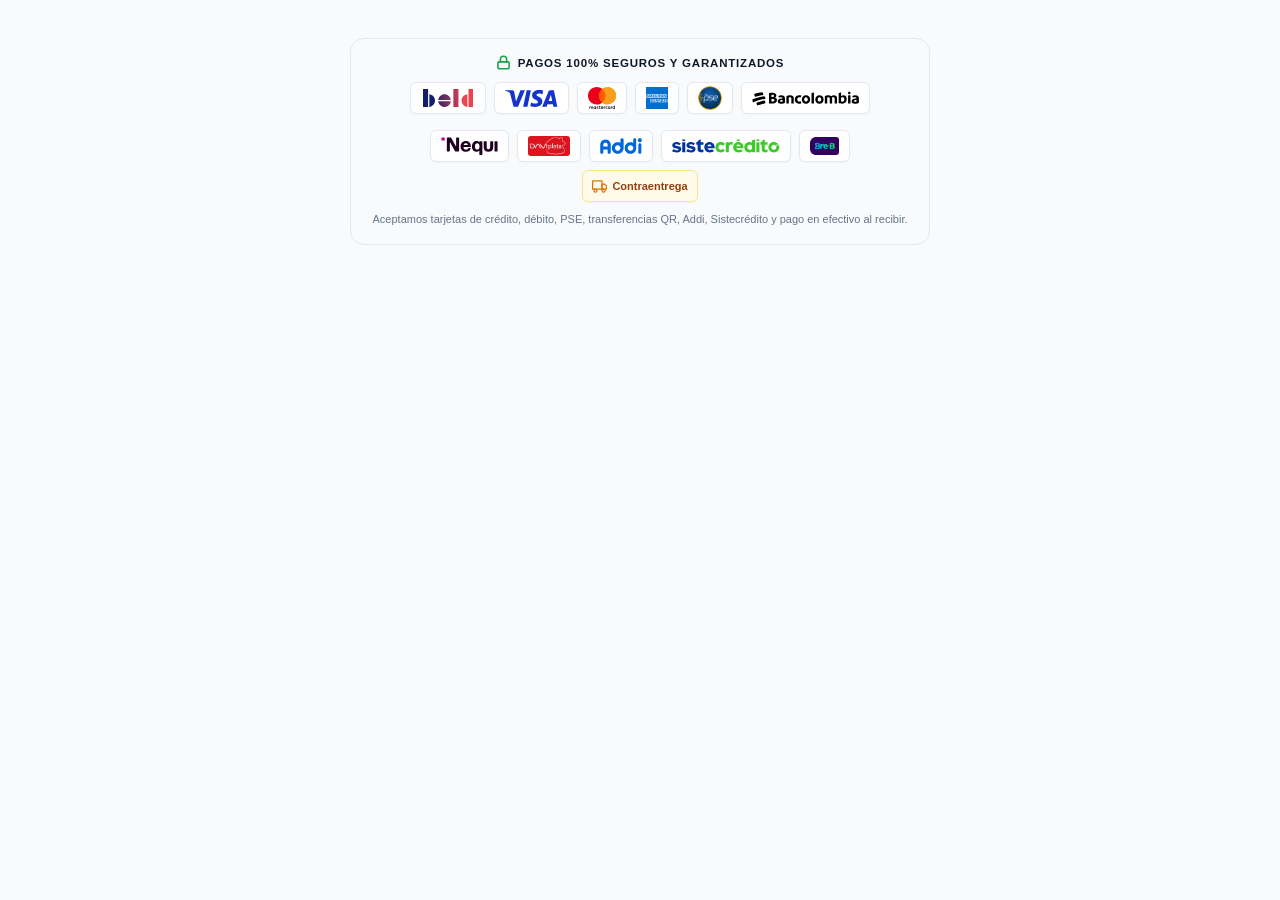
<file: scratch/all_authentic_preview.html>
<!DOCTYPE html>
<html>
<head>
<meta charset="utf-8">
<style>
body {
  background: #f8fafc;
  font-family: -apple-system, BlinkMacSystemFont, 'Segoe UI', Roboto, Helvetica, Arial, sans-serif;
  padding: 30px;
  display: flex;
  flex-direction: column;
  align-items: center;
  gap: 30px;
}
.trust-card {
  background: #f8fafc;
  border: 1px solid #e2e8f0;
  border-radius: 14px;
  padding: 16px 20px;
  max-width: 580px;
  width: 100%;
  box-sizing: border-box;
}
.trust-header {
  display: flex;
  align-items: center;
  justify-content: center;
  gap: 7px;
  font-size: 11.5px;
  font-weight: 800;
  letter-spacing: 0.8px;
  color: #0f172a;
  text-transform: uppercase;
  margin-bottom: 12px;
}
.trust-header svg {
  color: #16a34a;
}
.badge-grid {
  display: flex;
  flex-wrap: wrap;
  justify-content: center;
  gap: 8px;
  align-items: center;
}
.badge {
  background: #ffffff;
  border: 1px solid #e2e8f0;
  border-radius: 6px;
  height: 32px;
  padding: 0 10px;
  display: inline-flex;
  align-items: center;
  justify-content: center;
  box-shadow: 0 1px 2px rgba(0,0,0,0.03);
  transition: transform 0.15s ease;
  box-sizing: border-box;
}
.badge:hover {
  transform: translateY(-1px);
}
.badge-bold {
  padding: 0 12px;
}
.badge-bold svg {
  height: 18px;
  width: auto;
}
.badge-visa svg {
  height: 17px;
  width: auto;
}
.badge-mc svg {
  height: 22px;
  width: auto;
}
.badge-amex svg {
  height: 22px;
  width: auto;
}
.badge-pse img {
  height: 24px;
  width: auto;
  border-radius: 50%;
}
.badge-bancolombia svg {
  height: 15px;
  width: auto;
}
.badge-nequi svg {
  height: 18px;
  width: auto;
}
.badge-davi img {
  height: 20px;
  width: auto;
  border-radius: 3px;
}
.badge-addi img {
  height: 16px;
  width: auto;
}
.badge-siste svg {
  height: 14px;
  width: auto;
}
.badge-bre img {
  height: 18px;
  width: auto;
  border-radius: 3px;
}
.badge-contra {
  background: #FFFBEB;
  border-color: #FDE68A;
  color: #92400E;
  font-size: 11px;
  font-weight: 700;
  gap: 5px;
  padding: 0 9px;
}
.badge-contra svg {
  stroke: #D97706;
}
.trust-footer {
  font-size: 11px;
  line-height: 1.45;
  color: #64748b;
  text-align: center;
  margin-top: 10px;
  margin-bottom: 0;
}
.break-desktop {
  flex-basis: 100%;
  height: 0;
}
</style>
</head>
<body>

<div class="trust-card">
  <div class="trust-header">
    <svg width="15" height="15" viewBox="0 0 24 24" fill="none" stroke="currentColor" stroke-width="2.5" stroke-linecap="round" stroke-linejoin="round">
      <rect x="3" y="11" width="18" height="11" rx="2" ry="2"></rect>
      <path d="M7 11V7a5 5 0 0 1 10 0v4"></path>
    </svg>
    <span>Pagos 100% Seguros y Garantizados</span>
  </div>

  <div class="badge-grid">
    <!-- Row 1: Bold, Visa, Mastercard, AMEX, PSE, Bancolombia -->
    <div class="badge badge-bold"><svg width="79" height="28" viewBox="0 0 79 28" fill="none" class="icon-gradient"><path d="M23.764 18.993h19.502c-.469 5.045-4.662 9.006-9.752 9.006-5.09 0-9.282-3.96-9.75-9.006zM9.85 8.154v19.8c4.967-.476 8.87-4.734 8.87-9.9S14.816 8.63 9.85 8.155zm23.665-.044c-5.089 0-9.282 3.962-9.751 9.007h19.502c-.469-5.045-4.662-9.008-9.752-9.008h.001zM0 15.335V28h7.944V0H0v15.336zM70.804 0v28h7.944V0h-7.944zM60.085 18.055c0 .628.06 1.242.171 1.839.797 4.305 4.336 7.642 8.7 8.06v-19.8c-4.968.476-8.87 4.734-8.87 9.9zm-12.802 9.944h7.944V0h-7.944v28z" fill="url(#bold-icon-new_inline_svg__paint0_linear_5405_108701)"></path><defs><linearGradient id="bold-icon-new_inline_svg__paint0_linear_5405_108701" x1="78.748" y1="14" x2="0" y2="14" gradientUnits="userSpaceOnUse"><stop offset="0.2" stop-color="#EE424E"></stop><stop offset="0.8" stop-color="#121E6C"></stop></linearGradient></defs></svg></div>
    <div class="badge badge-visa"><svg xmlns="http://www.w3.org/2000/svg" viewBox="0 0 1000 324.68"><path fill="#1434cb" d="m651.19.5c-70.93,0-134.32,36.77-134.32,104.69,0,77.9,112.42,83.28,112.42,122.42,0,16.48-18.88,31.23-51.14,31.23-45.77,0-79.98-20.61-79.98-20.61l-14.64,68.55s39.41,17.41,91.73,17.41c77.55,0,138.58-38.57,138.58-107.66,0-82.32-112.89-87.54-112.89-123.86,0-12.91,15.5-27.05,47.66-27.05,36.29,0,65.89,14.99,65.89,14.99l14.33-66.2S696.61.5,651.18.5h0ZM2.22,5.5L.5,15.49s29.84,5.46,56.72,16.36c34.61,12.49,37.07,19.77,42.9,42.35l63.51,244.83h85.14L379.93,5.5h-84.94l-84.28,213.17-34.39-180.7c-3.15-20.68-19.13-32.48-38.68-32.48,0,0-135.41,0-135.41,0Zm411.87,0l-66.63,313.53h81L494.85,5.5h-80.76Zm451.76,0c-19.53,0-29.88,10.46-37.47,28.73l-118.67,284.8h84.94l16.43-47.47h103.48l9.99,47.47h74.95L934.12,5.5h-68.27Zm11.05,84.71l25.18,117.65h-67.45l42.28-117.65h0Z"/></svg></div>
    <div class="badge badge-mc"><?xml version="1.0" encoding="utf-8"?>
<!-- Generator: Adobe Illustrator 23.0.1, SVG Export Plug-In . SVG Version: 6.00 Build 0)  -->
<svg version="1.1"
	 id="svg3409" inkscape:version="0.91 r13725" sodipodi:docname="MasterCard 2016.svg" xmlns:cc="http://creativecommons.org/ns#" xmlns:dc="http://purl.org/dc/elements/1.1/" xmlns:inkscape="http://www.inkscape.org/namespaces/inkscape" xmlns:rdf="http://www.w3.org/1999/02/22-rdf-syntax-ns#" xmlns:sodipodi="http://sodipodi.sourceforge.net/DTD/sodipodi-0.dtd" xmlns:svg="http://www.w3.org/2000/svg"
	 xmlns="http://www.w3.org/2000/svg" xmlns:xlink="http://www.w3.org/1999/xlink" x="0px" y="0px" width="999.2px" height="776px"
	 viewBox="0 0 999.2 776" enable-background="new 0 0 999.2 776" xml:space="preserve">
<path id="XMLID_1775_" inkscape:connector-curvature="0" d="M181.1,774.3v-51.5c0-19.7-12-32.6-32.6-32.6
	c-10.3,0-21.5,3.4-29.2,14.6c-6-9.4-14.6-14.6-27.5-14.6c-8.6,0-17.2,2.6-24,12v-10.3h-18v82.4h18v-45.5c0-14.6,7.7-21.5,19.7-21.5
	s18,7.7,18,21.5v45.5h18v-45.5c0-14.6,8.6-21.5,19.7-21.5c12,0,18,7.7,18,21.5v45.5H181.1z M448.1,691.9h-29.2V667h-18v24.9h-16.3
	v16.3h16.3v37.8c0,18.9,7.7,30,28.3,30c7.7,0,16.3-2.6,22.3-6l-5.2-15.5c-5.2,3.4-11.2,4.3-15.5,4.3c-8.6,0-12-5.2-12-13.7v-36.9
	h29.2V691.9z M600.9,690.1c-10.3,0-17.2,5.2-21.5,12v-10.3h-18v82.4h18v-46.4c0-13.7,6-21.5,17.2-21.5c3.4,0,7.7,0.9,11.2,1.7
	l5.2-17.2C609.4,690.1,604.3,690.1,600.9,690.1L600.9,690.1z M370,698.7c-8.6-6-20.6-8.6-33.5-8.6c-20.6,0-34.3,10.3-34.3,26.6
	c0,13.7,10.3,21.5,28.3,24l8.6,0.9c9.4,1.7,14.6,4.3,14.6,8.6c0,6-6.9,10.3-18.9,10.3c-12,0-21.5-4.3-27.5-8.6l-8.6,13.7
	c9.4,6.9,22.3,10.3,35.2,10.3c24,0,37.8-11.2,37.8-26.6c0-14.6-11.2-22.3-28.3-24.9l-8.6-0.9c-7.7-0.9-13.7-2.6-13.7-7.7
	c0-6,6-9.4,15.5-9.4c10.3,0,20.6,4.3,25.8,6.9L370,698.7L370,698.7z M848.9,690.1c-10.3,0-17.2,5.2-21.5,12v-10.3h-18v82.4h18v-46.4
	c0-13.7,6-21.5,17.2-21.5c3.4,0,7.7,0.9,11.2,1.7L861,691C857.5,690.1,852.4,690.1,848.9,690.1L848.9,690.1z M618.9,733.1
	c0,24.9,17.2,42.9,43.8,42.9c12,0,20.6-2.6,29.2-9.4l-8.6-14.6c-6.9,5.2-13.7,7.7-21.5,7.7c-14.6,0-24.9-10.3-24.9-26.6
	c0-15.5,10.3-25.8,24.9-26.6c7.7,0,14.6,2.6,21.5,7.7l8.6-14.6c-8.6-6.9-17.2-9.4-29.2-9.4C636.1,690.1,618.9,708.2,618.9,733.1
	L618.9,733.1L618.9,733.1z M785.4,733.1v-41.2h-18v10.3c-6-7.7-14.6-12-25.8-12c-23.2,0-41.2,18-41.2,42.9c0,24.9,18,42.9,41.2,42.9
	c12,0,20.6-4.3,25.8-12v10.3h18V733.1L785.4,733.1z M719.3,733.1c0-14.6,9.4-26.6,24.9-26.6c14.6,0,24.9,11.2,24.9,26.6
	c0,14.6-10.3,26.6-24.9,26.6C728.8,758.8,719.3,747.6,719.3,733.1L719.3,733.1z M503.9,690.1c-24,0-41.2,17.2-41.2,42.9
	c0,25.8,17.2,42.9,42.1,42.9c12,0,24-3.4,33.5-11.2l-8.6-12.9c-6.9,5.2-15.5,8.6-24,8.6c-11.2,0-22.3-5.2-24.9-19.7h60.9
	c0-2.6,0-4.3,0-6.9C542.5,707.3,527,690.1,503.9,690.1L503.9,690.1L503.9,690.1z M503.9,705.6c11.2,0,18.9,6.9,20.6,19.7h-42.9
	C483.3,714.2,491,705.6,503.9,705.6L503.9,705.6z M951.1,733.1v-73.8h-18v42.9c-6-7.7-14.6-12-25.8-12c-23.2,0-41.2,18-41.2,42.9
	c0,24.9,18,42.9,41.2,42.9c12,0,20.6-4.3,25.8-12v10.3h18V733.1L951.1,733.1z M885,733.1c0-14.6,9.4-26.6,24.9-26.6
	c14.6,0,24.9,11.2,24.9,26.6c0,14.6-10.3,26.6-24.9,26.6C894.4,758.8,885,747.6,885,733.1L885,733.1z M282.4,733.1v-41.2h-18v10.3
	c-6-7.7-14.6-12-25.8-12c-23.2,0-41.2,18-41.2,42.9c0,24.9,18,42.9,41.2,42.9c12,0,20.6-4.3,25.8-12v10.3h18V733.1L282.4,733.1z
	 M215.5,733.1c0-14.6,9.4-26.6,24.9-26.6c14.6,0,24.9,11.2,24.9,26.6c0,14.6-10.3,26.6-24.9,26.6
	C224.9,758.8,215.5,747.6,215.5,733.1z"/>
<g>
	<rect id="rect19" x="364" y="66.1" fill="#FF5A00" width="270.4" height="485.8"/>
	<path id="XMLID_330_" inkscape:connector-curvature="0" fill="#EB001B" d="M382,309c0-98.7,46.4-186.3,117.6-242.9
		C447.2,24.9,381.1,0,309,0C138.2,0,0,138.2,0,309s138.2,309,309,309c72.1,0,138.2-24.9,190.6-66.1C428.3,496.1,382,407.7,382,309z"
		/>
	<path id="path22" inkscape:connector-curvature="0" fill="#F79E1B" d="M999.2,309c0,170.8-138.2,309-309,309
		c-72.1,0-138.2-24.9-190.6-66.1c72.1-56.7,117.6-144.2,117.6-242.9S570.8,122.7,499.6,66.1C551.9,24.9,618,0,690.1,0
		C861,0,999.2,139.1,999.2,309z"/>
</g>
</svg>
</div>
    <div class="badge badge-amex"><?xml version="1.0" encoding="UTF-8" standalone="no"?>
<!-- Created with Inkscape (http://www.inkscape.org/) -->

<svg viewBox="0 0 1000 997.51703"
   xmlns:dc="http://purl.org/dc/elements/1.1/"
   xmlns:cc="http://creativecommons.org/ns#"
   xmlns:rdf="http://www.w3.org/1999/02/22-rdf-syntax-ns#"
   xmlns:svg="http://www.w3.org/2000/svg"
   xmlns="http://www.w3.org/2000/svg"
   xmlns:sodipodi="http://sodipodi.sourceforge.net/DTD/sodipodi-0.dtd"
   xmlns:inkscape="http://www.inkscape.org/namespaces/inkscape"
   width="1000"
   height="997.51703"
   id="svg2"
   version="1.1"
   inkscape:version="0.91 r13725"
   sodipodi:docname="American_Express_2018.svg">
  <defs
     id="defs4" />
  <sodipodi:namedview
     id="base"
     pagecolor="#ffffff"
     bordercolor="#666666"
     borderopacity="1.0"
     inkscape:pageopacity="0.0"
     inkscape:pageshadow="2"
     inkscape:zoom="0.125"
     inkscape:cx="850.2929"
     inkscape:cy="357.59411"
     inkscape:document-units="px"
     inkscape:current-layer="layer1"
     showgrid="true"
     fit-margin-top="0"
     fit-margin-left="0"
     fit-margin-right="0"
     fit-margin-bottom="0"
     inkscape:window-width="1680"
     inkscape:window-height="931"
     inkscape:window-x="0"
     inkscape:window-y="1"
     inkscape:window-maximized="1">
    <inkscape:grid
       type="xygrid"
       id="grid2996"
       empspacing="5"
       visible="true"
       enabled="true"
       snapvisiblegridlinesonly="true"
       originx="-55.5px"
       originy="947.50002px" />
  </sodipodi:namedview>
  <metadata
     id="metadata7">
    <rdf:RDF>
      <cc:Work
         rdf:about="">
        <dc:format>image/svg+xml</dc:format>
        <dc:type
           rdf:resource="http://purl.org/dc/dcmitype/StillImage" />
        <dc:title></dc:title>
      </cc:Work>
    </rdf:RDF>
  </metadata>
  <g
     inkscape:label="Layer 1"
     inkscape:groupmode="layer"
     id="layer1"
     transform="translate(-55.5,-1002.3452)">
    <path
       sodipodi:nodetypes="ccccccccccc"
       inkscape:connector-curvature="0"
       id="path3078"
       d="m 55.5,1002.3454 997.5168,0 0,538.4893 -49.3744,77.1475 49.3744,68.6613 0,313.2187 -997.5168,0 0,-507.6304 L 86.358989,1456.744 55.5,1422.7991 Z"
       style="fill:#016fd0;fill-opacity:1;stroke:none" />
    <path
       sodipodi:nodetypes="cccccccccccccccccccc"
       inkscape:connector-curvature="0"
       id="path3082"
       d="m 249.14015,1697.4441 0,-156.6094 165.82027,0 17.79072,23.1924 18.37901,-23.1924 601.88665,0 0,145.8088 c 0,0 -15.7404,10.644 -33.9449,10.8006 l -333.27706,0 -20.05834,-24.6872 0,24.6872 -65.72965,0 0,-42.1418 c 0,0 -8.97877,5.8825 -28.39026,5.8825 l -22.37277,0 0,36.2593 -99.52024,0 -17.7653,-23.6898 -18.03807,23.6898 z"
       style="fill:#ffffff;stroke:none" />
    <path
       sodipodi:nodetypes="cccccccccccccccccccccccccccccccccccccc"
       inkscape:connector-curvature="0"
       id="path3080"
       d="m 55.5,1422.7991 37.393125,-87.1766 64.667505,0 21.22103,48.8328 0,-48.8328 80.38767,0 12.63289,35.2949 12.24716,-35.2949 360.8573,0 0,17.7439 c 0,0 18.96995,-17.7439 50.14586,-17.7439 l 117.08499,0.4092 20.85469,48.1937 0,-48.6029 67.27259,0 18.5154,27.6834 0,-27.6834 67.88977,0 0,156.6093 -67.88977,0 -17.74392,-27.7731 0,27.7731 -98.83835,0 -9.93959,-24.6872 -26.57108,0 -9.77781,24.6872 -67.02872,0 c -26.82589,0 -43.97406,-17.3816 -43.97406,-17.3816 l 0,17.3816 -101.06318,0 -20.05835,-24.6872 0,24.6872 -375.80462,0 -9.93274,-24.6872 -26.48635,0 -9.86254,24.6872 -46.1989,0 z"
       style="fill:#ffffff;stroke:none" />
    <path
       id="path3046"
       d="m 106.12803,1354.9291 -50.435161,117.2641 32.835892,0 9.305914,-23.4816 54.099665,0 9.2577,23.4816 33.55915,0 -50.38695,-117.2641 -38.23621,0 z m 18.66004,27.2909 16.49028,41.0329 -33.02877,0 16.53849,-41.0329 z"
       style="fill:#016fd0;fill-opacity:1;stroke:none"
       inkscape:connector-curvature="0" />
    <path
       sodipodi:nodetypes="cccccccccccccc"
       inkscape:connector-curvature="0"
       id="path3048"
       d="m 198.22282,1472.1735 0,-117.2642 46.66163,0.1733 27.13999,75.6045 26.4901,-75.7778 46.28848,0 0,117.2642 -29.31604,0 0,-86.4052 -31.07562,86.4052 -25.71023,0 -31.16227,-86.4052 0,86.4052 z"
       style="fill:#016fd0;fill-opacity:1;stroke:none" />
    <path
       sodipodi:nodetypes="ccccccccccccc"
       inkscape:connector-curvature="0"
       id="path3050"
       d="m 364.86136,1472.1735 0,-117.2642 95.66287,0 0,26.2302 -66.03824,0 0,20.0583 64.49529,0 0,24.6872 -64.49529,0 0,20.8298 66.03824,0 0,25.4587 z"
       style="fill:#016fd0;fill-opacity:1;stroke:none" />
    <path
       id="path3052"
       d="m 477.49667,1354.9291 0,117.2641 29.31604,0 0,-41.6596 12.34359,0 35.15032,41.6596 35.82536,0 -38.57374,-43.2025 c 15.8309,-1.3359 32.16085,-14.9233 32.16085,-36.0182 0,-24.6765 -19.36827,-38.0434 -40.98459,-38.0434 l -65.23783,0 z m 29.31604,26.2301 33.51093,0 c 8.03881,0 13.88655,6.2882 13.88655,12.3436 0,7.7905 -7.57673,12.3436 -13.45259,12.3436 l -33.94489,0 0,-24.6872 z"
       style="fill:#016fd0;fill-opacity:1;stroke:none"
       inkscape:connector-curvature="0" />
    <path
       sodipodi:nodetypes="ccccc"
       inkscape:connector-curvature="0"
       id="path3054"
       d="m 625.61982,1472.1735 -29.93322,0 0,-117.2642 29.93322,0 z"
       style="fill:#016fd0;fill-opacity:1;stroke:none" />
    <path
       sodipodi:nodetypes="ccccccccccc"
       inkscape:connector-curvature="0"
       id="path3056"
       d="m 696.59549,1472.1735 -6.4611,0 c -31.26172,0 -50.24229,-24.6292 -50.24229,-58.1499 0,-34.3488 18.76806,-59.1143 58.24634,-59.1143 l 32.40194,0 0,27.7731 -33.58657,0 c -16.026,0 -27.35994,12.5067 -27.35994,31.6305 0,22.7096 12.95987,32.2476 31.63047,32.2476 l 7.71474,0 z"
       style="fill:#016fd0;fill-opacity:1;stroke:none" />
    <path
       inkscape:connector-curvature="0"
       style="fill:#016fd0;fill-opacity:1;stroke:none"
       d="m 760.3868,1354.9291 -50.43515,117.2641 32.83589,0 9.30591,-23.4816 54.09967,0 9.25769,23.4816 33.55915,0 -50.38694,-117.2641 -38.23622,0 z m 18.66005,27.2909 16.49027,41.0329 -33.02876,0 16.53849,-41.0329 z"
       id="path3058" />
    <path
       sodipodi:nodetypes="ccccccccccc"
       inkscape:connector-curvature="0"
       id="path3060"
       d="m 852.43338,1472.1735 0,-117.2642 37.27187,0 47.59035,73.6759 0,-73.6759 29.31604,0 0,117.2642 -36.06644,0 -48.79578,-75.6045 0,75.6045 z"
       style="fill:#016fd0;fill-opacity:1;stroke:none" />
    <path
       style="fill:#016fd0;fill-opacity:1;stroke:none"
       d="m 269.1985,1677.3858 0,-117.2642 95.66286,0 0,26.2302 -66.03823,0 0,20.0583 64.49528,0 0,24.6872 -64.49528,0 0,20.8298 66.03823,0 0,25.4587 z"
       id="path3062"
       inkscape:connector-curvature="0"
       sodipodi:nodetypes="ccccccccccccc" />
    <path
       sodipodi:nodetypes="ccccccccccccc"
       inkscape:connector-curvature="0"
       id="path3064"
       d="m 737.94653,1677.3858 0,-117.2642 95.66287,0 0,26.2302 -66.03824,0 0,20.0583 64.1867,0 0,24.6872 -64.1867,0 0,20.8298 66.03824,0 0,25.4587 z"
       style="fill:#016fd0;fill-opacity:1;stroke:none" />
    <path
       sodipodi:nodetypes="ccccccccccccc"
       inkscape:connector-curvature="0"
       id="path3066"
       d="m 368.57408,1677.3858 46.57779,-57.9089 -47.68678,-59.3553 36.93435,0 28.39991,36.6932 28.49635,-36.6932 35.48784,0 -47.05996,58.6321 46.66353,58.6321 -36.92851,0 -27.57537,-36.1148 -26.90518,36.1148 z"
       style="fill:#016fd0;fill-opacity:1;stroke:none" />
    <path
       style="fill:#016fd0;fill-opacity:1;stroke:none"
       d="m 499.86944,1560.1414 0,117.2641 30.08751,0 0,-37.0308 30.85899,0 c 26.11107,0 45.90274,-13.8524 45.90274,-40.7917 0,-22.3164 -15.52271,-39.4416 -42.09358,-39.4416 l -64.75566,0 z m 30.08751,26.5194 32.49837,0 c 8.43546,0 14.46515,5.1701 14.46515,13.5008 0,7.8262 -5.99925,13.5008 -14.56158,13.5008 l -32.40194,0 0,-27.0016 z"
       id="path3068"
       inkscape:connector-curvature="0" />
    <path
       inkscape:connector-curvature="0"
       style="fill:#016fd0;fill-opacity:1;stroke:none"
       d="m 619.44802,1560.1216 0,117.2642 29.31604,0 0,-41.6597 12.34359,0 35.15032,41.6597 35.82536,0 -38.57374,-43.2026 c 15.83089,-1.3361 32.16085,-14.9233 32.16085,-36.0183 0,-24.6764 -19.36827,-38.0433 -40.98459,-38.0433 l -65.23783,0 z m 29.31604,26.2302 33.51093,0 c 8.03881,0 13.88654,6.2881 13.88654,12.3435 0,7.7906 -7.57673,12.3436 -13.45259,12.3436 l -33.94488,0 0,-24.6871 z"
       id="path3072" />
    <path
       sodipodi:nodetypes="ccccccccccccccccc"
       inkscape:connector-curvature="0"
       id="path3074"
       d="m 847.18735,1677.3858 0,-25.4587 58.67066,0 c 8.68115,0 12.44003,-4.6912 12.44003,-9.8363 0,-4.9296 -3.74703,-9.9134 -12.44003,-9.9134 l -26.5126,0 c -23.04571,0 -35.88042,-14.0409 -35.88042,-35.1214 0,-18.8023 11.75348,-36.9344 45.99918,-36.9344 l 57.08913,0 -12.3436,26.3844 -49.37438,0 c -9.43821,0 -12.3436,4.9526 -12.3436,9.6821 0,4.8612 3.59036,10.222 10.80065,10.222 l 27.77309,0 c 25.69029,0 36.83792,14.5724 36.83792,33.6556 0,20.5163 -12.42212,37.3201 -38.23646,37.3201 z"
       style="fill:#016fd0;fill-opacity:1;stroke:none" />
    <path
       style="fill:#016fd0;fill-opacity:1;stroke:none"
       d="m 954.78398,1677.3858 0,-25.4587 58.67062,0 c 8.6812,0 12.4401,-4.6912 12.4401,-9.8363 0,-4.9296 -3.7471,-9.9134 -12.4401,-9.9134 l -26.51256,0 c -23.04571,0 -35.88043,-14.0409 -35.88043,-35.1214 0,-18.8023 11.75348,-36.9344 45.99918,-36.9344 l 57.08911,0 -12.3436,26.3844 -49.37436,0 c -9.4382,0 -12.34359,4.9526 -12.34359,9.6821 0,4.8612 3.59035,10.222 10.80064,10.222 l 27.77311,0 c 25.6903,0 36.8379,14.5724 36.8379,33.6556 0,20.5163 -12.4221,37.3201 -38.2365,37.3201 z"
       id="path3076"
       inkscape:connector-curvature="0"
       sodipodi:nodetypes="ccccccccccccccccc" />
  </g>
</svg>
</div>
    <div class="badge badge-pse"><img src="[data-uri]" alt="PSE"></div>
    <div class="badge badge-bancolombia"><?xml version="1.0" encoding="UTF-8" standalone="no"?>
<!-- Generator: Adobe Illustrator 16.0.0, SVG Export Plug-In . SVG Version: 6.00 Build 0)  -->

<svg
   version="1.1"
   id="Capa_1"
   x="0px"
   y="0px"
   width="100"
   height="14"
   viewBox="0 0 100 14"
   enable-background="new 0 0 252 71"
   xml:space="preserve"
   sodipodi:docname="bc.svg"
   inkscape:version="1.1 (c68e22c387, 2021-05-23)"
   xmlns:inkscape="http://www.inkscape.org/namespaces/inkscape"
   xmlns:sodipodi="http://sodipodi.sourceforge.net/DTD/sodipodi-0.dtd"
   xmlns="http://www.w3.org/2000/svg"
   xmlns:svg="http://www.w3.org/2000/svg"
   xmlns:rdf="http://www.w3.org/1999/02/22-rdf-syntax-ns#"
   xmlns:cc="http://creativecommons.org/ns#"
   xmlns:dc="http://purl.org/dc/elements/1.1/"><title
   id="title327">Bancolombbia logo</title><defs
   id="defs33" /><sodipodi:namedview
   id="namedview31"
   pagecolor="#ffffff"
   bordercolor="#111111"
   borderopacity="1"
   inkscape:pageshadow="0"
   inkscape:pageopacity="0"
   inkscape:pagecheckerboard="1"
   showgrid="false"
   width="100px"
   height="14px"
   inkscape:zoom="9"
   inkscape:cx="62.166667"
   inkscape:cy="16.777778"
   inkscape:window-width="1600"
   inkscape:window-height="878"
   inkscape:window-x="-8"
   inkscape:window-y="-8"
   inkscape:window-maximized="1"
   inkscape:current-layer="Capa_1" />
<path
   id="path2"
   d="m 90.790142,0.66734904 c -0.624528,0 -1.14741,0.52657536 -1.14741,1.15802146 0,0.6467624 0.521399,1.1580214 1.14741,1.1580214 0.640834,0 1.161884,-0.5413983 1.161884,-1.1580214 0,-0.6462687 -0.52105,-1.15802146 -1.161884,-1.15802146 z M 9.5771435,1.2125837 c -0.031868,-0.0024 -0.064133,-0.00159 -0.096498,0.00193 C 7.111982,1.5065217 4.8241496,1.9371664 2.5305878,2.6022103 2.2321581,2.6960905 2.0477546,3.0309552 2.1233496,3.3279035 2.2913405,3.988006 2.3755669,4.3188765 2.5460277,4.9819438 2.6181652,5.2620922 2.8997571,5.406374 3.185834,5.3110144 5.5288048,4.5896449 7.8783682,4.0962739 10.301875,3.737071 10.579554,3.7000167 10.731293,3.4123389 10.629017,3.1242849 10.413591,2.51705 10.305578,2.2139497 10.085709,1.6101729 10.003998,1.3857946 9.8001912,1.2293788 9.5771435,1.2125852 Z m 48.2209755,0.071412 c -0.595378,0 -1.728193,0.3310087 -2.249462,0.7218332 v 9.6521071 h 2.249462 z m 25.364527,0 c -0.581052,0 -1.728172,0.3310087 -2.250427,0.7218332 v 9.2159191 c 0.743107,0.345863 1.980066,0.585766 3.262721,0.585766 2.621638,0 4.230644,-1.578329 4.230644,-4.3145942 0,-1.9546164 -0.908667,-3.5025441 -3.127626,-3.5020493 -0.699632,0 -1.474487,0.30012 -2.115312,0.8559707 z M 19.12889,1.6449118 c -1.08749,0 -2.010927,0.1197781 -3.23281,0.3001206 v 9.7129036 h 3.665138 c 1.996614,0 3.754884,-1.172767 3.754884,-2.9317239 0,-1.3379935 -0.58101,-2.1650365 -1.936791,-2.5553672 0.878985,-0.3458626 1.37129,-0.9780419 1.37129,-1.9252099 0,-1.6537167 -1.610275,-2.6007232 -3.621711,-2.6007232 z m 0,1.8943297 c 0.939263,0 1.37129,0.4362116 1.37129,1.0528345 0,0.6462683 -0.417158,1.0219535 -1.311459,1.0219535 H 18.175452 V 3.614513 C 18.488705,3.569554 18.816131,3.53924 19.12889,3.53924 Z m 24.975627,0.4361877 c -2.354336,0 -4.172742,1.3829554 -4.172742,4.0144741 0,2.4343767 1.505692,3.8176107 3.800237,3.8176107 0.670482,0 1.519516,-0.149539 2.339201,-0.480579 L 45.668802,9.5223514 c -0.550906,0.195659 -0.998396,0.27117 -1.385763,0.27117 -1.415561,0 -1.982147,-0.7365781 -1.982147,-1.9396857 5e-6,-1.18779 0.611296,-1.9686356 2.116287,-1.9686356 0.238643,0 0.655578,0.060002 0.909045,0.1351019 C 45.668633,5.6443002 45.981783,4.9826685 46.071213,4.2311598 45.355772,4.0661336 44.760175,3.9754292 44.104517,3.9754292 Z m 6.288054,0 c -2.279727,0 -3.889031,1.5030733 -3.889031,3.9092874 0,2.3745924 1.519874,3.9227974 3.889031,3.9227974 2.354831,0 3.889021,-1.502749 3.889021,-3.9227974 0,-2.3454408 -1.519864,-3.9092874 -3.889021,-3.9092874 z m 12.561633,0 c -2.279229,0 -3.889021,1.5030733 -3.889021,3.9092874 0,2.3745924 1.519864,3.9227974 3.889021,3.9227974 2.354831,0 3.889021,-1.502749 3.889021,-3.9227974 0,-2.3454408 -1.519864,-3.9092874 -3.889021,-3.9092874 z m 8.491194,0.014475 c -1.175445,0 -2.575385,0.3451527 -3.47117,0.9765983 l -0.01254,6.6914335 H 70.21115 V 6.020302 c 0.2841,-0.075104 0.61053,-0.1206277 0.953427,-0.1206277 0.894302,0 1.401215,0.4064118 1.401215,1.2033774 v 4.5548843 h 2.220501 V 7.2082394 c 0,-0.3913193 -0.05993,-0.7522047 -0.179487,-1.0827498 0.328073,-0.1353806 0.729896,-0.2258153 1.1474,-0.2258153 0.894301,0 1.400239,0.4054472 1.400239,1.2024127 v 4.555849 h 2.220511 V 6.3049821 c 0,-1.4432339 -1.266089,-2.314089 -2.893124,-2.3150776 -0.892818,0 -1.952261,0.3304614 -2.712661,0.8270201 C 73.188115,4.3055432 72.38417,3.9899045 71.445398,3.9899042 Z m -35.641002,9.637e-4 c -1.237199,0 -2.757248,0.3451756 -3.696018,0.9756336 l -0.01448,6.6914335 h 2.250421 V 6.0193373 c 0.283114,-0.075104 0.611035,-0.119663 0.953438,-0.119663 0.909124,0 1.430157,0.4054472 1.430157,1.2024127 v 4.555849 h 2.234983 V 6.3049821 c 0,-1.4580566 -1.445003,-2.3141119 -3.158505,-2.3141119 z m 55.000221,0 c -0.432327,0 -0.819207,0.075492 -1.131969,0.2103743 v 7.4566938 h 2.250428 V 4.2012435 C 91.609817,4.0658638 91.236446,3.9908702 90.804617,3.9908702 Z m -63.444126,0.01351 c -0.983731,0 -1.89294,0.240868 -2.816887,0.5867305 l 0.179493,0.5413744 c 0.238151,0.6615858 0.520446,0.8868516 0.878166,0.8868516 0.148721,0 1.296019,-0.1949334 1.728347,-0.1949334 0.8192,0 1.192191,0.2401502 1.237153,1.1724964 -2.458587,0.075104 -4.529793,0.6009898 -4.529793,2.751265 0,1.4269306 1.296498,2.0747886 2.861277,2.0747886 1.758463,0 3.054729,-0.331024 3.859106,-0.947646 V 6.9216259 c 0,-2.1048197 -1.251033,-2.9167543 -3.396862,-2.917248 z m 69.002622,0 c -0.983731,0 -1.89197,0.240868 -2.815919,0.5867305 l 0.178532,0.5413744 c 0.238145,0.6615858 0.519925,0.8868516 0.879129,0.8868516 0.148725,0 1.296025,-0.1949334 1.728352,-0.1949334 0.818211,0 1.191691,0.2401502 1.237148,1.1724964 -2.46007,0.075104 -4.530761,0.6009898 -4.530761,2.751265 0,1.4269306 1.297,2.0747886 2.861286,2.0747886 1.758955,0 3.054721,-0.331024 3.859095,-0.947646 V 6.9216259 c 0,-2.1048197 -1.251027,-2.9167543 -3.396862,-2.917248 z M 11.552535,4.8902637 c -0.03029,-0.00239 -0.06117,-0.0011 -0.09168,0.00289 C 7.7527171,5.3659936 4.1423152,6.2824827 0.71827809,7.797854 0.46876374,7.9164358 0.31849862,8.2304288 0.37087145,8.5081073 0.50476975,9.217125 0.57273088,9.5703444 0.70959293,10.280845 0.76839003,10.583722 1.0519044,10.723596 1.3310642,10.587721 4.8089575,8.9932948 8.4846713,7.9799647 12.255065,7.3742112 12.494699,7.334688 12.616206,7.0614377 12.524305,6.7778308 12.335069,6.1903586 12.239386,5.8974184 12.043727,5.3138985 11.964183,5.0761187 11.764575,4.9071641 11.552532,4.8902557 Z m 72.769089,1.0094076 c 1.148764,0 1.863448,0.4959346 1.863448,1.87889 0,1.2021189 -0.565601,2.2248367 -1.878889,2.2253307 -0.356237,0 -0.745715,-0.03043 -1.147409,-0.09072 V 6.139959 c 0.329068,-0.1502034 0.700388,-0.2402906 1.16285,-0.2402906 z m -33.929053,0.029916 c 1.043016,0 1.638593,0.7218802 1.638593,1.955126 0,1.2920439 -0.595577,1.9686371 -1.638593,1.9686371 -1.028203,0 -1.638603,-0.6765932 -1.638603,-1.9686371 0,-1.2337395 0.625224,-1.955126 1.638603,-1.955126 z m 12.561633,0 c 1.043027,0 1.638604,0.7218802 1.638604,1.955126 0,1.2920439 -0.595577,1.9686371 -1.638604,1.9686371 -1.028202,0 -1.639559,-0.6765932 -1.639559,-1.9686371 0,-1.2337395 0.62618,-1.955126 1.639559,-1.955126 z M 18.175452,7.4929165 h 1.191796 c 0.998555,0 1.505428,0.3316341 1.505428,1.1281059 0,0.736687 -0.551487,1.127141 -1.519903,1.127141 h -1.177321 z m 9.958983,0.9476478 h 0.432328 v 1.2931231 c -0.223823,0.195165 -0.700024,0.3753926 -1.280579,0.3753926 -0.730263,0 -1.088539,-0.1942936 -1.088539,-0.7363086 0,-0.7065481 0.923908,-0.9322071 1.93679,-0.9322071 z m 69.003593,0 h 0.432327 v 1.2931231 c -0.223829,0.195165 -0.700498,0.3753926 -1.28155,0.3753926 -0.730254,0 -1.087567,-0.1942936 -1.087567,-0.7363086 0,-0.7065481 0.923411,-0.9322071 1.93679,-0.9322071 z M 11.51297,8.8342938 c -0.03198,-6.421e-4 -0.06457,0.00199 -0.0965,0.00866 -2.3153013,0.5029836 -4.5776048,1.1081106 -6.8197804,1.8788912 -0.2841017,0.104253 -0.4442098,0.404141 -0.3696024,0.680337 0.1778727,0.658126 0.2674263,0.987183 0.4477689,1.647285 0.084492,0.309794 0.432544,0.467988 0.7527134,0.346442 2.241188,-0.802895 4.5045254,-1.504325 6.8178505,-2.066104 0.221846,-0.05386 0.331488,-0.31458 0.248975,-0.58287 C 12.31257,10.15452 12.220376,9.8594344 12.033116,9.2694916 11.952706,9.0152832 11.736803,8.8387137 11.512972,8.8342686 Z"
   style="stroke-width:0.494089" />













<metadata
   id="metadata325"><rdf:RDF><cc:Work
       rdf:about=""><dc:title>Bancolombbia logo</dc:title><dc:date>29-jun-2022</dc:date><cc:license
         rdf:resource="http://scripts.sil.org/OFL" /></cc:Work><cc:License
       rdf:about="http://scripts.sil.org/OFL"><cc:permits
         rdf:resource="http://scripts.sil.org/pub/OFL/Reproduction" /><cc:permits
         rdf:resource="http://scripts.sil.org/pub/OFL/Distribution" /><cc:permits
         rdf:resource="http://scripts.sil.org/pub/OFL/Embedding" /><cc:permits
         rdf:resource="http://scripts.sil.org/pub/OFL/DerivativeWorks" /><cc:requires
         rdf:resource="http://scripts.sil.org/pub/OFL/Notice" /><cc:requires
         rdf:resource="http://scripts.sil.org/pub/OFL/Attribution" /><cc:requires
         rdf:resource="http://scripts.sil.org/pub/OFL/ShareAlike" /><cc:requires
         rdf:resource="http://scripts.sil.org/pub/OFL/DerivativeRenaming" /><cc:requires
         rdf:resource="http://scripts.sil.org/pub/OFL/BundlingWhenSelling" /></cc:License></rdf:RDF></metadata></svg>
</div>

    <div class="break-desktop"></div>

    <!-- Row 2: Nequi, DaviPlata, Addi, Sistecredito, Bre-B, Contraentrega -->
    <div class="badge badge-nequi"><svg width="2500" height="789" viewBox="0 0 95 30" fill="none" xmlns="http://www.w3.org/2000/svg"><path d="M5.38.86H1.45a.83.83 0 0 0-.83.83v3.34c0 .458.372.83.83.83h3.93a.83.83 0 0 0 .83-.83V1.69a.83.83 0 0 0-.83-.83" fill="#CA0080"/><path d="M29.4.86h-3.39c-.46 0-.83.38-.83.83v13.55c0 .28-.36.38-.49.13L16.81 1.22a.71.71 0 0 0-.64-.36h-5.64c-.46 0-.83.38-.83.83v21.65c0 .46.38.83.83.83h3.39c.46 0 .83-.38.83-.83V9.38c0-.28.36-.38.49-.13l8.1 14.57c.13.23.36.36.64.36h5.39c.46 0 .83-.38.83-.83V1.68c0-.46-.38-.83-.83-.83h.03zm8.29 12.55c.49-2.19 1.77-3.16 3.7-3.16 1.72 0 3.2 1 3.41 3.16zm12.1 2.31c0-6.1-3.97-9.13-8.33-9.13-5.67 0-8.9 3.93-8.9 9.23 0 6.03 4.06 8.9 8.77 8.9s7.46-2.43 8.2-5.59c.1-.41-.13-.77-.74-.77h-2.67c-.3 0-.57.16-.7.46-.67 1.46-1.74 2.23-3.8 2.23-2.33 0-3.9-1.46-4.13-4.43h11.46c.49 0 .83-.36.83-.9zm43.58-8.7h-3.4a.83.83 0 0 0-.83.83v15.5c0 .458.372.83.83.83h3.4a.83.83 0 0 0 .83-.83V7.85a.83.83 0 0 0-.83-.83M60.36 20.85c-2.23 0-3.8-1.64-3.8-5.16s1.57-5.36 3.8-5.36 3.8 1.7 3.8 5.36-1.57 5.16-3.8 5.16m7.72-13.83h-3.39c-.46 0-.83.38-.83.83v.84c-1.01-1.19-2.68-2.01-4.87-2.01-4.9 0-7.49 4.43-7.49 9.13 0 4.1 2.13 8.7 7.39 8.7 1.88 0 3.88-.9 4.97-2.17v6.67c0 .46.38.83.83.83h3.39c.46 0 .83-.38.83-.83V7.88c0-.46-.38-.83-.83-.83zm18.06 0h-3.39c-.46 0-.83.38-.83.83v8.77c0 2.83-1.26 3.65-2.87 3.65s-2.87-.83-2.87-3.65V7.85c0-.46-.38-.83-.83-.83h-3.39c-.46 0-.83.38-.83.83v9.13c0 5.43 3 7.62 7.93 7.62s7.93-2.2 7.93-7.62V7.85c0-.46-.38-.83-.83-.83h-.03z" fill="#200020"/></svg></div>
    <div class="badge badge-davi"><img src="[data-uri]" alt="DaviPlata"></div>
    <div class="badge badge-addi"><img src="[data-uri]" alt="Addi"></div>
    <div class="badge badge-siste"><svg width="200" height="26" viewBox="0 0 200 26" fill="none" xmlns="http://www.w3.org/2000/svg">
<path d="M58.5291 10.7338V5.97365H53.3107V1.0181L49.5636 1.82346C49.4351 2.52783 49.1667 3.1993 48.7743 3.79818C48.3976 4.40402 47.9007 4.92625 47.3143 5.3327C46.728 5.73914 46.0647 6.02117 45.3651 6.16139C45.2885 6.17825 45.2119 6.18668 45.1353 6.20047V10.7307H47.595V18.9499C47.5366 19.7681 47.6598 20.5891 47.9556 21.3543C48.2514 22.1194 48.7126 22.8097 49.3061 23.3759C50.4458 24.3752 52.1316 24.8748 54.3636 24.8748C55.0362 24.8647 55.7077 24.8115 56.3736 24.7154C57.0425 24.6376 57.7035 24.502 58.349 24.31V19.6909C57.9225 19.8215 57.4871 19.9215 57.0464 19.9897C56.6256 20.0501 56.2009 20.0795 55.7759 20.0779C55.0945 20.1474 54.4111 19.966 53.854 19.5675C53.6493 19.3289 53.4953 19.051 53.4015 18.7509C53.3077 18.4508 53.276 18.1347 53.3084 17.8219V10.7338H58.5291Z" fill="#00369C"/>
<path d="M0 22.5476L2.71494 18.7039C3.72549 19.3304 4.80166 19.8444 5.92415 20.2365C6.84482 20.5468 7.80927 20.7075 8.78084 20.7123C9.54812 20.7459 10.3132 20.6074 11.0199 20.307C11.2488 20.2304 11.4498 20.0874 11.5974 19.8965C11.745 19.7055 11.8326 19.475 11.849 19.2342C11.8503 19.0632 11.8089 18.8945 11.7286 18.7435C11.6484 18.5924 11.5317 18.4638 11.3893 18.3691C10.9511 18.1002 10.4562 17.9373 9.94406 17.8932L6.24139 17.33C4.6726 17.167 3.19343 16.5196 2.0092 15.4779C1.51615 14.9958 1.12966 14.4157 0.874651 13.775C0.619649 13.1344 0.501809 12.4474 0.528737 11.7583C0.496282 10.8982 0.675348 10.0432 1.05022 9.26829C1.4251 8.49342 1.98434 7.82234 2.67893 7.3139C4.41212 6.14468 6.48038 5.57492 8.56782 5.69167C9.93448 5.69563 11.2938 5.89115 12.6061 6.27252C13.9313 6.64919 15.1957 7.21353 16.3609 7.94838L13.646 11.6158C12.7366 11.0732 11.7657 10.6408 10.754 10.3277C9.86146 10.0617 8.93517 9.92568 8.00383 9.92384C7.3947 9.89748 6.78869 10.0245 6.24139 10.2932C6.04913 10.3746 5.88402 10.5091 5.76541 10.6809C5.6468 10.8527 5.57962 11.0547 5.57167 11.2633C5.56869 11.443 5.61264 11.6204 5.69919 11.7779C5.78573 11.9354 5.91187 12.0676 6.06514 12.1614C6.58749 12.4483 7.1641 12.6226 7.75785 12.6733L11.4605 13.238C13.0329 13.3816 14.5198 14.0171 15.7103 15.0541C16.201 15.5169 16.5881 16.0781 16.8464 16.7011C17.1048 17.324 17.2284 17.9946 17.2092 18.6687C17.2136 19.5436 16.9949 20.4051 16.5739 21.1721C16.1414 21.9585 15.5464 22.6436 14.8284 23.1821C14.0264 23.7765 13.1253 24.224 12.167 24.5039C11.0802 24.8291 9.95057 24.9898 8.81609 24.9805C7.1564 24.9933 5.50234 24.7856 3.89732 24.3629C2.49612 24.0069 1.17415 23.3911 0 22.5476Z" fill="#00369C"/>
<path d="M26.4585 22.5476L29.1734 18.7039C30.184 19.3304 31.2602 19.8444 32.3826 20.2365C33.3031 20.5467 34.2673 20.7074 35.2386 20.7123C36.0059 20.7459 36.7709 20.6074 37.4777 20.307C37.7065 20.2304 37.9075 20.0874 38.0551 19.8965C38.2027 19.7055 38.2903 19.475 38.3068 19.2342C38.308 19.0631 38.2666 18.8945 38.1864 18.7435C38.1061 18.5924 37.9895 18.4638 37.847 18.369C37.4086 18.1002 36.9135 17.9372 36.401 17.8932L32.6983 17.33C31.1296 17.1669 29.6504 16.5196 28.4662 15.4779C27.9731 14.9958 27.5866 14.4157 27.3317 13.775C27.0767 13.1344 26.9588 12.4474 26.9857 11.7583C26.9533 10.8982 27.1324 10.0431 27.5072 9.26828C27.8821 8.49342 28.4413 7.82234 29.1359 7.3139C30.8691 6.14457 32.9373 5.5748 35.0248 5.69167C36.3914 5.69562 37.7508 5.89114 39.0631 6.27252C40.3882 6.64919 41.6527 7.21353 42.8179 7.94837L40.1029 11.6158C39.1935 11.0732 38.2227 10.6408 37.211 10.3277C36.3184 10.0617 35.3922 9.92568 34.4608 9.92384C33.8517 9.89748 33.2456 10.0245 32.6983 10.2932C32.5059 10.3745 32.3407 10.5089 32.2219 10.6807C32.1032 10.8525 32.0359 11.0546 32.0278 11.2633C32.0249 11.443 32.0688 11.6204 32.1554 11.7779C32.2419 11.9354 32.3681 12.0676 32.5213 12.1614C33.0437 12.4483 33.6203 12.6226 34.2141 12.6733L37.9167 13.238C39.4891 13.3816 40.9761 14.0171 42.1665 15.0541C42.6572 15.5168 43.0444 16.0781 43.3027 16.701C43.5611 17.324 43.6846 17.9946 43.6654 18.6687C43.6698 19.5436 43.4511 20.4051 43.0301 21.1721C42.5976 21.9585 42.0026 22.6436 41.2846 23.1821C40.4826 23.7765 39.5815 24.224 38.6232 24.5039C37.5364 24.8291 36.4068 24.9898 35.2723 24.9805C33.6126 24.9933 31.9586 24.7856 30.3535 24.3629C28.9531 24.0066 27.632 23.3909 26.4585 22.5476Z" fill="#00369C"/>
<path d="M77.9488 22.1591C76.8806 23.084 75.6567 23.8122 74.3343 24.3101C72.9907 24.7748 71.5765 25.0017 70.155 24.9806C68.7917 24.9894 67.4392 24.7379 66.1703 24.2396C64.9714 23.7756 63.8753 23.0808 62.9442 22.1943C62.0331 21.316 61.3025 20.268 60.7933 19.1093C60.2632 17.9162 59.9928 16.624 60.0002 15.3185C59.9924 14.0165 60.2503 12.7266 60.758 11.5277C61.2399 10.3755 61.9405 9.3276 62.8209 8.44185C63.7045 7.5633 64.7529 6.86799 65.906 6.39588C67.1198 5.8976 68.4206 5.64597 69.7327 5.65565C70.9974 5.64259 72.251 5.8929 73.4136 6.39066C74.5763 6.88841 75.6225 7.62271 76.486 8.54683C77.345 9.48269 78.0109 10.5798 78.4431 11.7744C78.9212 13.0785 79.1603 14.4583 79.1488 15.8472V17.2602H65.8553C66.2265 18.1254 66.8382 18.8658 67.6178 19.3936C68.4493 19.9556 69.4351 20.2451 70.4385 20.2219C71.1607 20.2314 71.8783 20.1056 72.5542 19.851C73.162 19.6223 73.7148 19.268 74.1764 18.8112L77.9488 22.1591ZM69.627 10.3101C68.752 10.2894 67.8953 10.5627 67.194 11.0863C66.4875 11.639 65.9799 12.4067 65.7481 13.2733H73.5412C73.2656 12.4235 72.7436 11.6748 72.0415 11.1223C71.3537 10.5828 70.5012 10.296 69.627 10.3101Z" fill="#00369C"/>
<path d="M19.6587 3.14941C19.0717 2.59066 18.7221 1.8276 18.6821 1.01819H24.9886C24.9487 1.8276 24.5991 2.59066 24.0121 3.14941C23.4251 3.70815 22.6458 4.01978 21.8354 4.01978C21.025 4.01978 20.2457 3.70815 19.6587 3.14941Z" fill="#00369C"/>
<path d="M18.9785 5.97375H24.6912V24.6281H18.9785V5.97375Z" fill="#00369C"/>
<path d="M177.525 10.7338V5.97365H172.306V1.0181L168.561 1.82653C168.432 2.53078 168.164 3.20217 167.771 3.80124C167.394 4.40719 166.898 4.92948 166.311 5.33592C165.725 5.74237 165.061 6.02434 164.361 6.16446C164.284 6.18132 164.207 6.18975 164.131 6.20354V10.7338H166.591V18.9499C166.533 19.768 166.657 20.589 166.952 21.3541C167.248 22.1192 167.709 22.8097 168.302 23.3759C169.441 24.3752 171.127 24.8748 173.359 24.8748C174.032 24.8647 174.703 24.8115 175.369 24.7154C176.038 24.6376 176.699 24.502 177.344 24.31V19.6909C176.918 19.8217 176.483 19.9215 176.041 19.9897C175.621 20.0501 175.197 20.0796 174.771 20.0779C174.09 20.1474 173.407 19.9659 172.85 19.5675C172.645 19.3289 172.491 19.051 172.398 18.751C172.303 18.4508 172.271 18.1347 172.303 17.8219V10.7338H177.525Z" fill="#3EC92B"/>
<path d="M90.7749 20.0434C91.5205 20.0506 92.2569 19.8818 92.9258 19.5507C93.65 19.1691 94.296 18.6543 94.8301 18.0334L98.2147 21.5583C97.2653 22.6464 96.0852 23.5079 94.7596 24.0794C93.4155 24.6749 91.9619 24.9814 90.4921 24.979C89.1573 24.9892 87.8331 24.7374 86.5956 24.238C84.817 23.5254 83.2952 22.2926 82.2285 20.7009C81.1619 19.1092 80.6009 17.2327 80.6186 15.3169C80.6078 14.0032 80.8653 12.701 81.3757 11.4901C81.8576 10.34 82.5649 9.29786 83.4561 8.42499C85.3465 6.61108 87.8699 5.6058 90.4906 5.62271C91.9963 5.61923 93.486 5.93252 94.8638 6.54225C96.2078 7.12381 97.4109 7.98993 98.3887 9.08093L94.8983 12.7131C94.3297 12.0569 93.6492 11.5074 92.8883 11.0909C92.1895 10.7343 91.4147 10.5529 90.6308 10.5622C90.0469 10.5536 89.4684 10.6725 88.9358 10.9107C88.4025 11.149 87.9281 11.5008 87.5458 11.9415C86.7082 12.8668 86.2599 14.0794 86.2944 15.3269C86.2768 15.9452 86.3818 16.5609 86.6025 17.1386C86.8232 17.7164 87.1557 18.2449 87.5818 18.694C87.9879 19.1322 88.4829 19.4791 89.0331 19.7117C89.5833 19.9443 90.1772 20.0574 90.7749 20.0434Z" fill="#3EC92B"/>
<path d="M99.8623 24.6319V5.97365H105.575V7.84262C106.163 7.13159 106.898 6.55447 107.727 6.1499C108.586 5.74231 109.527 5.5373 110.478 5.55066C110.914 5.56427 111.35 5.60548 111.78 5.67404C112.083 5.7227 112.37 5.837 112.623 6.0089V10.9805C112.214 10.8052 111.79 10.6693 111.354 10.5744C110.88 10.4684 110.395 10.4152 109.908 10.4158C109.039 10.4097 108.182 10.6285 107.422 11.051C106.67 11.4632 106.033 12.0573 105.57 12.779V24.6319H99.8623Z" fill="#3EC92B"/>
<path d="M119.982 1.03879C120.02 1.84947 120.369 2.6144 120.956 3.1747C121.543 3.735 122.323 4.04761 123.135 4.04761C123.946 4.04761 124.727 3.735 125.314 3.1747C125.901 2.6144 126.25 1.84947 126.288 1.03879H119.982Z" fill="#3EC92B"/>
<path d="M131.51 22.1591C130.441 23.084 129.218 23.8123 127.895 24.31C126.551 24.7749 125.137 25.0018 123.716 24.9805C122.353 24.9894 121 24.7379 119.731 24.2395C118.538 23.7838 117.448 23.0951 116.525 22.2136C115.602 21.3321 114.863 20.2756 114.353 19.1054C113.822 17.9123 113.553 16.6202 113.56 15.3146C113.552 14.0127 113.809 12.7228 114.317 11.5238C114.799 10.3718 115.5 9.32399 116.38 8.43801C117.264 7.5596 118.312 6.8643 119.465 6.39205C120.679 5.89378 121.979 5.64214 123.292 5.65182C124.556 5.63876 125.81 5.88907 126.973 6.38683C128.135 6.88458 129.182 7.61888 130.045 8.54299C130.907 9.47947 131.573 10.5779 132.006 11.7744C132.484 13.0785 132.723 14.4582 132.712 15.8472V17.2602H119.415C119.786 18.1253 120.398 18.8657 121.178 19.3936C122.009 19.9556 122.995 20.2451 123.999 20.2219C124.72 20.2314 125.438 20.1056 126.114 19.851C126.722 19.6223 127.274 19.268 127.737 18.8112L131.51 22.1591ZM123.189 10.31C122.313 10.2892 121.456 10.5625 120.755 11.0863C120.048 11.6394 119.541 12.4069 119.31 13.2733H127.102C126.826 12.4234 126.304 11.6746 125.602 11.1223C124.914 10.5829 124.062 10.2962 123.189 10.31Z" fill="#3EC92B"/>
<path d="M148.71 24.6281V23.2526C147.986 23.7671 147.19 24.171 146.348 24.451C145.495 24.7346 144.602 24.8778 143.704 24.8748C142.426 24.8828 141.16 24.6307 139.984 24.1338C138.847 23.6598 137.816 22.9645 136.95 22.0886C136.087 21.2103 135.399 20.1751 134.923 19.0388C134.424 17.8503 134.172 16.5728 134.182 15.284C134.172 13.9935 134.431 12.715 134.94 11.5292C135.919 9.22698 137.77 7.40685 140.089 6.46792C142.087 5.65584 144.294 5.50782 146.384 6.04569C147.172 6.2536 147.932 6.56268 148.641 6.96523V2.2794L154.354 1.04416V24.6334L148.71 24.6281ZM139.789 15.2794C139.774 15.9104 139.894 16.5373 140.14 17.1185C140.386 17.6998 140.753 18.2221 141.216 18.651C141.677 19.0951 142.222 19.4435 142.817 19.6765C143.413 19.9094 144.05 20.0221 144.69 20.0081C145.435 20.0172 146.176 19.892 146.877 19.6388C147.533 19.392 148.133 19.014 148.639 18.5277V12.0043C148.123 11.5448 147.525 11.1858 146.877 10.9461C146.177 10.6845 145.436 10.553 144.69 10.5583C144.047 10.5414 143.407 10.6527 142.807 10.8861C142.208 11.1193 141.661 11.4698 141.199 11.9169C140.74 12.3477 140.378 12.87 140.135 13.4497C139.892 14.0295 139.773 14.6539 139.787 15.2825L139.789 15.2794Z" fill="#3EC92B"/>
<path d="M156.358 1.03879C156.395 1.84947 156.744 2.61439 157.332 3.1747C157.919 3.735 158.699 4.04761 159.51 4.04761C160.322 4.04761 161.103 3.735 161.69 3.1747C162.277 2.61439 162.625 1.84947 162.664 1.03879H156.358Z" fill="#3EC92B"/>
<path d="M162.367 5.97363H156.654V24.628H162.367V5.97363Z" fill="#3EC92B"/>
<path d="M195.8 11.2932C195.697 11.2481 195.586 11.2236 195.474 11.2213C195.362 11.219 195.25 11.2389 195.145 11.2799C195.041 11.3208 194.945 11.3819 194.865 11.4599C194.783 11.5377 194.718 11.6308 194.674 11.7338L193.564 14.2671C193.632 14.6134 193.666 14.9655 193.666 15.3185C193.679 15.9367 193.569 16.5514 193.342 17.1266C193.115 17.7018 192.776 18.2261 192.344 18.6687C191.927 19.1035 191.425 19.4494 190.871 19.6857C190.317 19.922 189.72 20.0438 189.117 20.0438C188.514 20.0438 187.918 19.922 187.363 19.6857C186.809 19.4494 186.307 19.1035 185.891 18.6687C185.041 17.7532 184.569 16.5503 184.569 15.3012C184.569 14.0522 185.041 12.8494 185.891 11.9338C186.307 11.4989 186.809 11.1527 187.363 10.9163C187.917 10.6799 188.514 10.558 189.117 10.558C189.72 10.558 190.317 10.6799 190.871 10.9163C191.425 11.1527 191.927 11.4989 192.344 11.9338C192.605 12.2056 192.832 12.5073 193.022 12.8327L193.691 11.3047C193.792 11.0723 193.938 10.8621 194.121 10.6861C194.303 10.5102 194.518 10.372 194.754 10.2794C194.99 10.1869 195.242 10.1418 195.495 10.1468C195.749 10.1518 195.999 10.2068 196.231 10.3085L198.284 11.2074C197.789 10.1738 197.115 9.23633 196.292 8.43878C195.363 7.55399 194.274 6.85372 193.083 6.37519C190.534 5.3654 187.697 5.3654 185.149 6.37519C183.958 6.85369 182.869 7.55396 181.94 8.43878C181.029 9.31763 180.298 10.3658 179.789 11.5246C179.265 12.72 178.996 14.0107 178.996 15.3154C178.996 16.6202 179.265 17.9108 179.789 19.1062C180.298 20.2648 181.029 21.3128 181.94 22.1913C182.866 23.0749 183.957 23.7695 185.149 24.2365C187.701 25.2248 190.53 25.2248 193.083 24.2365C194.275 23.7695 195.365 23.0748 196.292 22.1913C197.203 21.3129 197.934 20.2648 198.443 19.1062C198.973 17.9132 199.244 16.621 199.237 15.3154C199.238 14.4031 199.104 13.4956 198.842 12.6219L195.8 11.2932Z" fill="#3EC92B"/>
</svg>
</div>
    <div class="badge badge-bre"><img src="[data-uri]" alt="Bre-B"></div>
    <div class="badge badge-contra">
      <svg width="15" height="15" viewBox="0 0 24 24" fill="none" stroke="currentColor" stroke-width="2" stroke-linecap="round" stroke-linejoin="round">
        <rect x="1" y="3" width="15" height="13"></rect>
        <polygon points="16 8 20 8 23 11 23 16 16 16 16 8"></polygon>
        <circle cx="5.5" cy="18.5" r="2.5"></circle>
        <circle cx="18.5" cy="18.5" r="2.5"></circle>
      </svg>
      <span>Contraentrega</span>
    </div>
  </div>

  <p class="trust-footer">
    Aceptamos tarjetas de crédito, débito, PSE, transferencias QR, Addi, Sistecrédito y pago en efectivo al recibir.
  </p>
</div>

</body>
</html>
</file>
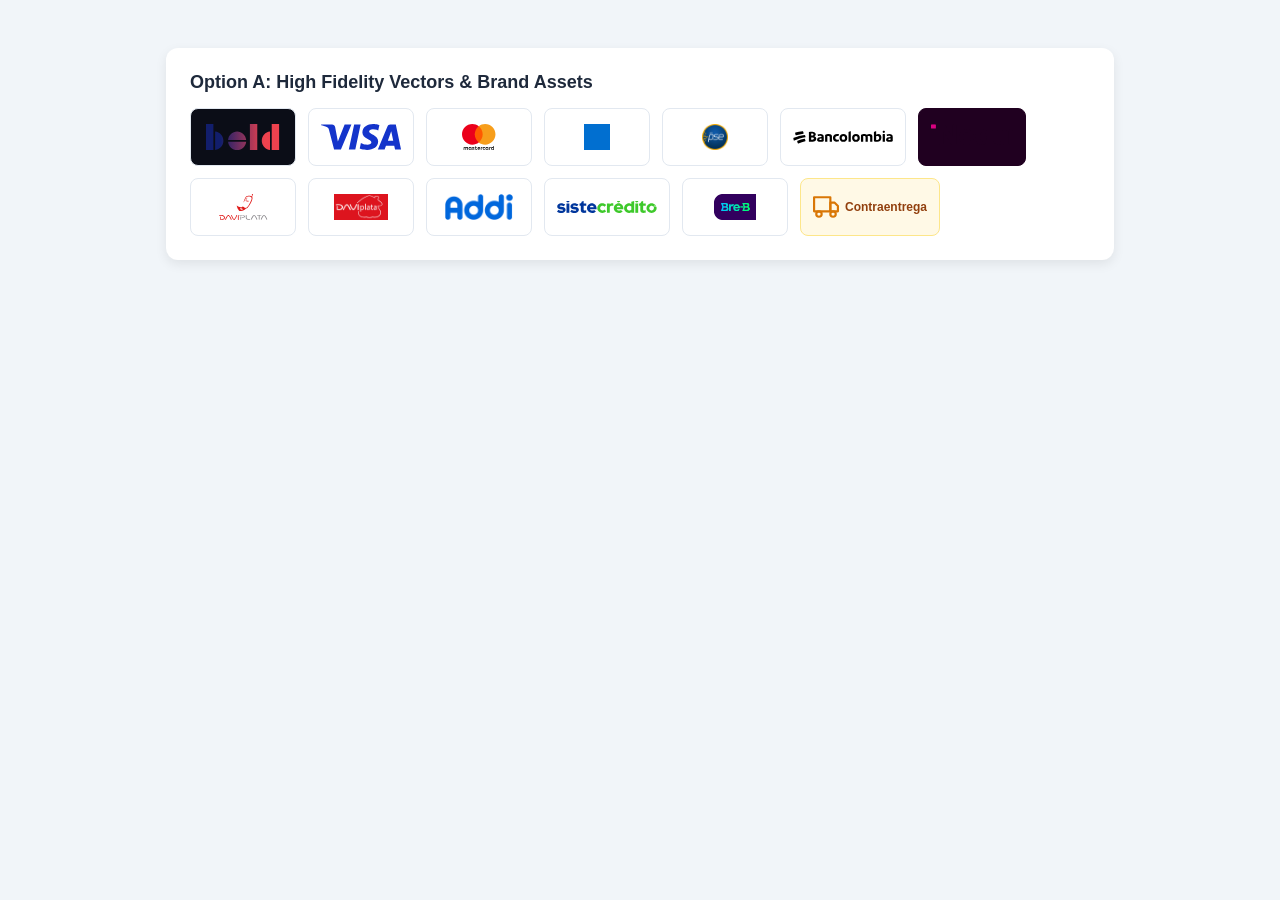
<file: scratch/candidates_preview.html>
<!DOCTYPE html>
<html>
<head>
<meta charset="utf-8">
<style>
body {
  background: #f1f5f9;
  font-family: sans-serif;
  padding: 40px;
  display: flex;
  flex-direction: column;
  gap: 30px;
  align-items: center;
}
.card {
  background: white;
  padding: 24px;
  border-radius: 12px;
  box-shadow: 0 4px 12px rgba(0,0,0,0.08);
  width: 900px;
}
h2 { margin-top: 0; color: #1e293b; font-size: 18px; }
.grid {
  display: flex;
  flex-wrap: wrap;
  gap: 12px;
  align-items: center;
}
.item {
  border: 1px solid #e2e8f0;
  border-radius: 8px;
  padding: 8px 12px;
  display: inline-flex;
  align-items: center;
  justify-content: center;
  height: 40px;
  min-width: 80px;
  background: #ffffff;
}
.item svg {
  height: 26px;
  width: auto;
  max-width: 100px;
  display: block;
}
.item img {
  height: 26px;
  width: auto;
  max-width: 100px;
  object-fit: contain;
  display: block;
}
.dark-item {
  background: #111424;
  border-color: #111424;
}
.dark-item svg {
  fill: white;
}
</style>
</head>
<body>

<div class="card">
  <h2>Option A: High Fidelity Vectors & Brand Assets</h2>
  <div class="grid">
    <div class="item" style="background:#0b0d17;">
      <svg width="79" height="28" viewBox="0 0 79 28" fill="none" class="icon-gradient"><path d="M23.764 18.993h19.502c-.469 5.045-4.662 9.006-9.752 9.006-5.09 0-9.282-3.96-9.75-9.006zM9.85 8.154v19.8c4.967-.476 8.87-4.734 8.87-9.9S14.816 8.63 9.85 8.155zm23.665-.044c-5.089 0-9.282 3.962-9.751 9.007h19.502c-.469-5.045-4.662-9.008-9.752-9.008h.001zM0 15.335V28h7.944V0H0v15.336zM70.804 0v28h7.944V0h-7.944zM60.085 18.055c0 .628.06 1.242.171 1.839.797 4.305 4.336 7.642 8.7 8.06v-19.8c-4.968.476-8.87 4.734-8.87 9.9zm-12.802 9.944h7.944V0h-7.944v28z" fill="url(#bold-icon-new_inline_svg__paint0_linear_5405_108701)"></path><defs><linearGradient id="bold-icon-new_inline_svg__paint0_linear_5405_108701" x1="78.748" y1="14" x2="0" y2="14" gradientUnits="userSpaceOnUse"><stop offset="0.2" stop-color="#EE424E"></stop><stop offset="0.8" stop-color="#121E6C"></stop></linearGradient></defs></svg>
    </div>
    <div class="item">
      <svg xmlns="http://www.w3.org/2000/svg" viewBox="0 0 1000 324.68"><path fill="#1434cb" d="m651.19.5c-70.93,0-134.32,36.77-134.32,104.69,0,77.9,112.42,83.28,112.42,122.42,0,16.48-18.88,31.23-51.14,31.23-45.77,0-79.98-20.61-79.98-20.61l-14.64,68.55s39.41,17.41,91.73,17.41c77.55,0,138.58-38.57,138.58-107.66,0-82.32-112.89-87.54-112.89-123.86,0-12.91,15.5-27.05,47.66-27.05,36.29,0,65.89,14.99,65.89,14.99l14.33-66.2S696.61.5,651.18.5h0ZM2.22,5.5L.5,15.49s29.84,5.46,56.72,16.36c34.61,12.49,37.07,19.77,42.9,42.35l63.51,244.83h85.14L379.93,5.5h-84.94l-84.28,213.17-34.39-180.7c-3.15-20.68-19.13-32.48-38.68-32.48,0,0-135.41,0-135.41,0Zm411.87,0l-66.63,313.53h81L494.85,5.5h-80.76Zm451.76,0c-19.53,0-29.88,10.46-37.47,28.73l-118.67,284.8h84.94l16.43-47.47h103.48l9.99,47.47h74.95L934.12,5.5h-68.27Zm11.05,84.71l25.18,117.65h-67.45l42.28-117.65h0Z"/></svg>
    </div>
    <div class="item">
      <?xml version="1.0" encoding="utf-8"?>
<!-- Generator: Adobe Illustrator 23.0.1, SVG Export Plug-In . SVG Version: 6.00 Build 0)  -->
<svg version="1.1"
	 id="svg3409" inkscape:version="0.91 r13725" sodipodi:docname="MasterCard 2016.svg" xmlns:cc="http://creativecommons.org/ns#" xmlns:dc="http://purl.org/dc/elements/1.1/" xmlns:inkscape="http://www.inkscape.org/namespaces/inkscape" xmlns:rdf="http://www.w3.org/1999/02/22-rdf-syntax-ns#" xmlns:sodipodi="http://sodipodi.sourceforge.net/DTD/sodipodi-0.dtd" xmlns:svg="http://www.w3.org/2000/svg"
	 xmlns="http://www.w3.org/2000/svg" xmlns:xlink="http://www.w3.org/1999/xlink" x="0px" y="0px" width="999.2px" height="776px"
	 viewBox="0 0 999.2 776" enable-background="new 0 0 999.2 776" xml:space="preserve">
<path id="XMLID_1775_" inkscape:connector-curvature="0" d="M181.1,774.3v-51.5c0-19.7-12-32.6-32.6-32.6
	c-10.3,0-21.5,3.4-29.2,14.6c-6-9.4-14.6-14.6-27.5-14.6c-8.6,0-17.2,2.6-24,12v-10.3h-18v82.4h18v-45.5c0-14.6,7.7-21.5,19.7-21.5
	s18,7.7,18,21.5v45.5h18v-45.5c0-14.6,8.6-21.5,19.7-21.5c12,0,18,7.7,18,21.5v45.5H181.1z M448.1,691.9h-29.2V667h-18v24.9h-16.3
	v16.3h16.3v37.8c0,18.9,7.7,30,28.3,30c7.7,0,16.3-2.6,22.3-6l-5.2-15.5c-5.2,3.4-11.2,4.3-15.5,4.3c-8.6,0-12-5.2-12-13.7v-36.9
	h29.2V691.9z M600.9,690.1c-10.3,0-17.2,5.2-21.5,12v-10.3h-18v82.4h18v-46.4c0-13.7,6-21.5,17.2-21.5c3.4,0,7.7,0.9,11.2,1.7
	l5.2-17.2C609.4,690.1,604.3,690.1,600.9,690.1L600.9,690.1z M370,698.7c-8.6-6-20.6-8.6-33.5-8.6c-20.6,0-34.3,10.3-34.3,26.6
	c0,13.7,10.3,21.5,28.3,24l8.6,0.9c9.4,1.7,14.6,4.3,14.6,8.6c0,6-6.9,10.3-18.9,10.3c-12,0-21.5-4.3-27.5-8.6l-8.6,13.7
	c9.4,6.9,22.3,10.3,35.2,10.3c24,0,37.8-11.2,37.8-26.6c0-14.6-11.2-22.3-28.3-24.9l-8.6-0.9c-7.7-0.9-13.7-2.6-13.7-7.7
	c0-6,6-9.4,15.5-9.4c10.3,0,20.6,4.3,25.8,6.9L370,698.7L370,698.7z M848.9,690.1c-10.3,0-17.2,5.2-21.5,12v-10.3h-18v82.4h18v-46.4
	c0-13.7,6-21.5,17.2-21.5c3.4,0,7.7,0.9,11.2,1.7L861,691C857.5,690.1,852.4,690.1,848.9,690.1L848.9,690.1z M618.9,733.1
	c0,24.9,17.2,42.9,43.8,42.9c12,0,20.6-2.6,29.2-9.4l-8.6-14.6c-6.9,5.2-13.7,7.7-21.5,7.7c-14.6,0-24.9-10.3-24.9-26.6
	c0-15.5,10.3-25.8,24.9-26.6c7.7,0,14.6,2.6,21.5,7.7l8.6-14.6c-8.6-6.9-17.2-9.4-29.2-9.4C636.1,690.1,618.9,708.2,618.9,733.1
	L618.9,733.1L618.9,733.1z M785.4,733.1v-41.2h-18v10.3c-6-7.7-14.6-12-25.8-12c-23.2,0-41.2,18-41.2,42.9c0,24.9,18,42.9,41.2,42.9
	c12,0,20.6-4.3,25.8-12v10.3h18V733.1L785.4,733.1z M719.3,733.1c0-14.6,9.4-26.6,24.9-26.6c14.6,0,24.9,11.2,24.9,26.6
	c0,14.6-10.3,26.6-24.9,26.6C728.8,758.8,719.3,747.6,719.3,733.1L719.3,733.1z M503.9,690.1c-24,0-41.2,17.2-41.2,42.9
	c0,25.8,17.2,42.9,42.1,42.9c12,0,24-3.4,33.5-11.2l-8.6-12.9c-6.9,5.2-15.5,8.6-24,8.6c-11.2,0-22.3-5.2-24.9-19.7h60.9
	c0-2.6,0-4.3,0-6.9C542.5,707.3,527,690.1,503.9,690.1L503.9,690.1L503.9,690.1z M503.9,705.6c11.2,0,18.9,6.9,20.6,19.7h-42.9
	C483.3,714.2,491,705.6,503.9,705.6L503.9,705.6z M951.1,733.1v-73.8h-18v42.9c-6-7.7-14.6-12-25.8-12c-23.2,0-41.2,18-41.2,42.9
	c0,24.9,18,42.9,41.2,42.9c12,0,20.6-4.3,25.8-12v10.3h18V733.1L951.1,733.1z M885,733.1c0-14.6,9.4-26.6,24.9-26.6
	c14.6,0,24.9,11.2,24.9,26.6c0,14.6-10.3,26.6-24.9,26.6C894.4,758.8,885,747.6,885,733.1L885,733.1z M282.4,733.1v-41.2h-18v10.3
	c-6-7.7-14.6-12-25.8-12c-23.2,0-41.2,18-41.2,42.9c0,24.9,18,42.9,41.2,42.9c12,0,20.6-4.3,25.8-12v10.3h18V733.1L282.4,733.1z
	 M215.5,733.1c0-14.6,9.4-26.6,24.9-26.6c14.6,0,24.9,11.2,24.9,26.6c0,14.6-10.3,26.6-24.9,26.6
	C224.9,758.8,215.5,747.6,215.5,733.1z"/>
<g>
	<rect id="rect19" x="364" y="66.1" fill="#FF5A00" width="270.4" height="485.8"/>
	<path id="XMLID_330_" inkscape:connector-curvature="0" fill="#EB001B" d="M382,309c0-98.7,46.4-186.3,117.6-242.9
		C447.2,24.9,381.1,0,309,0C138.2,0,0,138.2,0,309s138.2,309,309,309c72.1,0,138.2-24.9,190.6-66.1C428.3,496.1,382,407.7,382,309z"
		/>
	<path id="path22" inkscape:connector-curvature="0" fill="#F79E1B" d="M999.2,309c0,170.8-138.2,309-309,309
		c-72.1,0-138.2-24.9-190.6-66.1c72.1-56.7,117.6-144.2,117.6-242.9S570.8,122.7,499.6,66.1C551.9,24.9,618,0,690.1,0
		C861,0,999.2,139.1,999.2,309z"/>
</g>
</svg>

    </div>
    <div class="item">
      <?xml version="1.0" encoding="UTF-8" standalone="no"?>
<!-- Created with Inkscape (http://www.inkscape.org/) -->

<svg
   xmlns:dc="http://purl.org/dc/elements/1.1/"
   xmlns:cc="http://creativecommons.org/ns#"
   xmlns:rdf="http://www.w3.org/1999/02/22-rdf-syntax-ns#"
   xmlns:svg="http://www.w3.org/2000/svg"
   xmlns="http://www.w3.org/2000/svg"
   xmlns:sodipodi="http://sodipodi.sourceforge.net/DTD/sodipodi-0.dtd"
   xmlns:inkscape="http://www.inkscape.org/namespaces/inkscape"
   width="1000"
   height="997.51703"
   id="svg2"
   version="1.1"
   inkscape:version="0.91 r13725"
   sodipodi:docname="American_Express_2018.svg">
  <defs
     id="defs4" />
  <sodipodi:namedview
     id="base"
     pagecolor="#ffffff"
     bordercolor="#666666"
     borderopacity="1.0"
     inkscape:pageopacity="0.0"
     inkscape:pageshadow="2"
     inkscape:zoom="0.125"
     inkscape:cx="850.2929"
     inkscape:cy="357.59411"
     inkscape:document-units="px"
     inkscape:current-layer="layer1"
     showgrid="true"
     fit-margin-top="0"
     fit-margin-left="0"
     fit-margin-right="0"
     fit-margin-bottom="0"
     inkscape:window-width="1680"
     inkscape:window-height="931"
     inkscape:window-x="0"
     inkscape:window-y="1"
     inkscape:window-maximized="1">
    <inkscape:grid
       type="xygrid"
       id="grid2996"
       empspacing="5"
       visible="true"
       enabled="true"
       snapvisiblegridlinesonly="true"
       originx="-55.5px"
       originy="947.50002px" />
  </sodipodi:namedview>
  <metadata
     id="metadata7">
    <rdf:RDF>
      <cc:Work
         rdf:about="">
        <dc:format>image/svg+xml</dc:format>
        <dc:type
           rdf:resource="http://purl.org/dc/dcmitype/StillImage" />
        <dc:title></dc:title>
      </cc:Work>
    </rdf:RDF>
  </metadata>
  <g
     inkscape:label="Layer 1"
     inkscape:groupmode="layer"
     id="layer1"
     transform="translate(-55.5,-1002.3452)">
    <path
       sodipodi:nodetypes="ccccccccccc"
       inkscape:connector-curvature="0"
       id="path3078"
       d="m 55.5,1002.3454 997.5168,0 0,538.4893 -49.3744,77.1475 49.3744,68.6613 0,313.2187 -997.5168,0 0,-507.6304 L 86.358989,1456.744 55.5,1422.7991 Z"
       style="fill:#016fd0;fill-opacity:1;stroke:none" />
    <path
       sodipodi:nodetypes="cccccccccccccccccccc"
       inkscape:connector-curvature="0"
       id="path3082"
       d="m 249.14015,1697.4441 0,-156.6094 165.82027,0 17.79072,23.1924 18.37901,-23.1924 601.88665,0 0,145.8088 c 0,0 -15.7404,10.644 -33.9449,10.8006 l -333.27706,0 -20.05834,-24.6872 0,24.6872 -65.72965,0 0,-42.1418 c 0,0 -8.97877,5.8825 -28.39026,5.8825 l -22.37277,0 0,36.2593 -99.52024,0 -17.7653,-23.6898 -18.03807,23.6898 z"
       style="fill:#ffffff;stroke:none" />
    <path
       sodipodi:nodetypes="cccccccccccccccccccccccccccccccccccccc"
       inkscape:connector-curvature="0"
       id="path3080"
       d="m 55.5,1422.7991 37.393125,-87.1766 64.667505,0 21.22103,48.8328 0,-48.8328 80.38767,0 12.63289,35.2949 12.24716,-35.2949 360.8573,0 0,17.7439 c 0,0 18.96995,-17.7439 50.14586,-17.7439 l 117.08499,0.4092 20.85469,48.1937 0,-48.6029 67.27259,0 18.5154,27.6834 0,-27.6834 67.88977,0 0,156.6093 -67.88977,0 -17.74392,-27.7731 0,27.7731 -98.83835,0 -9.93959,-24.6872 -26.57108,0 -9.77781,24.6872 -67.02872,0 c -26.82589,0 -43.97406,-17.3816 -43.97406,-17.3816 l 0,17.3816 -101.06318,0 -20.05835,-24.6872 0,24.6872 -375.80462,0 -9.93274,-24.6872 -26.48635,0 -9.86254,24.6872 -46.1989,0 z"
       style="fill:#ffffff;stroke:none" />
    <path
       id="path3046"
       d="m 106.12803,1354.9291 -50.435161,117.2641 32.835892,0 9.305914,-23.4816 54.099665,0 9.2577,23.4816 33.55915,0 -50.38695,-117.2641 -38.23621,0 z m 18.66004,27.2909 16.49028,41.0329 -33.02877,0 16.53849,-41.0329 z"
       style="fill:#016fd0;fill-opacity:1;stroke:none"
       inkscape:connector-curvature="0" />
    <path
       sodipodi:nodetypes="cccccccccccccc"
       inkscape:connector-curvature="0"
       id="path3048"
       d="m 198.22282,1472.1735 0,-117.2642 46.66163,0.1733 27.13999,75.6045 26.4901,-75.7778 46.28848,0 0,117.2642 -29.31604,0 0,-86.4052 -31.07562,86.4052 -25.71023,0 -31.16227,-86.4052 0,86.4052 z"
       style="fill:#016fd0;fill-opacity:1;stroke:none" />
    <path
       sodipodi:nodetypes="ccccccccccccc"
       inkscape:connector-curvature="0"
       id="path3050"
       d="m 364.86136,1472.1735 0,-117.2642 95.66287,0 0,26.2302 -66.03824,0 0,20.0583 64.49529,0 0,24.6872 -64.49529,0 0,20.8298 66.03824,0 0,25.4587 z"
       style="fill:#016fd0;fill-opacity:1;stroke:none" />
    <path
       id="path3052"
       d="m 477.49667,1354.9291 0,117.2641 29.31604,0 0,-41.6596 12.34359,0 35.15032,41.6596 35.82536,0 -38.57374,-43.2025 c 15.8309,-1.3359 32.16085,-14.9233 32.16085,-36.0182 0,-24.6765 -19.36827,-38.0434 -40.98459,-38.0434 l -65.23783,0 z m 29.31604,26.2301 33.51093,0 c 8.03881,0 13.88655,6.2882 13.88655,12.3436 0,7.7905 -7.57673,12.3436 -13.45259,12.3436 l -33.94489,0 0,-24.6872 z"
       style="fill:#016fd0;fill-opacity:1;stroke:none"
       inkscape:connector-curvature="0" />
    <path
       sodipodi:nodetypes="ccccc"
       inkscape:connector-curvature="0"
       id="path3054"
       d="m 625.61982,1472.1735 -29.93322,0 0,-117.2642 29.93322,0 z"
       style="fill:#016fd0;fill-opacity:1;stroke:none" />
    <path
       sodipodi:nodetypes="ccccccccccc"
       inkscape:connector-curvature="0"
       id="path3056"
       d="m 696.59549,1472.1735 -6.4611,0 c -31.26172,0 -50.24229,-24.6292 -50.24229,-58.1499 0,-34.3488 18.76806,-59.1143 58.24634,-59.1143 l 32.40194,0 0,27.7731 -33.58657,0 c -16.026,0 -27.35994,12.5067 -27.35994,31.6305 0,22.7096 12.95987,32.2476 31.63047,32.2476 l 7.71474,0 z"
       style="fill:#016fd0;fill-opacity:1;stroke:none" />
    <path
       inkscape:connector-curvature="0"
       style="fill:#016fd0;fill-opacity:1;stroke:none"
       d="m 760.3868,1354.9291 -50.43515,117.2641 32.83589,0 9.30591,-23.4816 54.09967,0 9.25769,23.4816 33.55915,0 -50.38694,-117.2641 -38.23622,0 z m 18.66005,27.2909 16.49027,41.0329 -33.02876,0 16.53849,-41.0329 z"
       id="path3058" />
    <path
       sodipodi:nodetypes="ccccccccccc"
       inkscape:connector-curvature="0"
       id="path3060"
       d="m 852.43338,1472.1735 0,-117.2642 37.27187,0 47.59035,73.6759 0,-73.6759 29.31604,0 0,117.2642 -36.06644,0 -48.79578,-75.6045 0,75.6045 z"
       style="fill:#016fd0;fill-opacity:1;stroke:none" />
    <path
       style="fill:#016fd0;fill-opacity:1;stroke:none"
       d="m 269.1985,1677.3858 0,-117.2642 95.66286,0 0,26.2302 -66.03823,0 0,20.0583 64.49528,0 0,24.6872 -64.49528,0 0,20.8298 66.03823,0 0,25.4587 z"
       id="path3062"
       inkscape:connector-curvature="0"
       sodipodi:nodetypes="ccccccccccccc" />
    <path
       sodipodi:nodetypes="ccccccccccccc"
       inkscape:connector-curvature="0"
       id="path3064"
       d="m 737.94653,1677.3858 0,-117.2642 95.66287,0 0,26.2302 -66.03824,0 0,20.0583 64.1867,0 0,24.6872 -64.1867,0 0,20.8298 66.03824,0 0,25.4587 z"
       style="fill:#016fd0;fill-opacity:1;stroke:none" />
    <path
       sodipodi:nodetypes="ccccccccccccc"
       inkscape:connector-curvature="0"
       id="path3066"
       d="m 368.57408,1677.3858 46.57779,-57.9089 -47.68678,-59.3553 36.93435,0 28.39991,36.6932 28.49635,-36.6932 35.48784,0 -47.05996,58.6321 46.66353,58.6321 -36.92851,0 -27.57537,-36.1148 -26.90518,36.1148 z"
       style="fill:#016fd0;fill-opacity:1;stroke:none" />
    <path
       style="fill:#016fd0;fill-opacity:1;stroke:none"
       d="m 499.86944,1560.1414 0,117.2641 30.08751,0 0,-37.0308 30.85899,0 c 26.11107,0 45.90274,-13.8524 45.90274,-40.7917 0,-22.3164 -15.52271,-39.4416 -42.09358,-39.4416 l -64.75566,0 z m 30.08751,26.5194 32.49837,0 c 8.43546,0 14.46515,5.1701 14.46515,13.5008 0,7.8262 -5.99925,13.5008 -14.56158,13.5008 l -32.40194,0 0,-27.0016 z"
       id="path3068"
       inkscape:connector-curvature="0" />
    <path
       inkscape:connector-curvature="0"
       style="fill:#016fd0;fill-opacity:1;stroke:none"
       d="m 619.44802,1560.1216 0,117.2642 29.31604,0 0,-41.6597 12.34359,0 35.15032,41.6597 35.82536,0 -38.57374,-43.2026 c 15.83089,-1.3361 32.16085,-14.9233 32.16085,-36.0183 0,-24.6764 -19.36827,-38.0433 -40.98459,-38.0433 l -65.23783,0 z m 29.31604,26.2302 33.51093,0 c 8.03881,0 13.88654,6.2881 13.88654,12.3435 0,7.7906 -7.57673,12.3436 -13.45259,12.3436 l -33.94488,0 0,-24.6871 z"
       id="path3072" />
    <path
       sodipodi:nodetypes="ccccccccccccccccc"
       inkscape:connector-curvature="0"
       id="path3074"
       d="m 847.18735,1677.3858 0,-25.4587 58.67066,0 c 8.68115,0 12.44003,-4.6912 12.44003,-9.8363 0,-4.9296 -3.74703,-9.9134 -12.44003,-9.9134 l -26.5126,0 c -23.04571,0 -35.88042,-14.0409 -35.88042,-35.1214 0,-18.8023 11.75348,-36.9344 45.99918,-36.9344 l 57.08913,0 -12.3436,26.3844 -49.37438,0 c -9.43821,0 -12.3436,4.9526 -12.3436,9.6821 0,4.8612 3.59036,10.222 10.80065,10.222 l 27.77309,0 c 25.69029,0 36.83792,14.5724 36.83792,33.6556 0,20.5163 -12.42212,37.3201 -38.23646,37.3201 z"
       style="fill:#016fd0;fill-opacity:1;stroke:none" />
    <path
       style="fill:#016fd0;fill-opacity:1;stroke:none"
       d="m 954.78398,1677.3858 0,-25.4587 58.67062,0 c 8.6812,0 12.4401,-4.6912 12.4401,-9.8363 0,-4.9296 -3.7471,-9.9134 -12.4401,-9.9134 l -26.51256,0 c -23.04571,0 -35.88043,-14.0409 -35.88043,-35.1214 0,-18.8023 11.75348,-36.9344 45.99918,-36.9344 l 57.08911,0 -12.3436,26.3844 -49.37436,0 c -9.4382,0 -12.34359,4.9526 -12.34359,9.6821 0,4.8612 3.59035,10.222 10.80064,10.222 l 27.77311,0 c 25.6903,0 36.8379,14.5724 36.8379,33.6556 0,20.5163 -12.4221,37.3201 -38.2365,37.3201 z"
       id="path3076"
       inkscape:connector-curvature="0"
       sodipodi:nodetypes="ccccccccccccccccc" />
  </g>
</svg>

    </div>
    <div class="item">
      <img src="[data-uri]" alt="PSE">
    </div>
    <div class="item">
      <?xml version="1.0" encoding="UTF-8" standalone="no"?>
<!-- Generator: Adobe Illustrator 16.0.0, SVG Export Plug-In . SVG Version: 6.00 Build 0)  -->

<svg
   version="1.1"
   id="Capa_1"
   x="0px"
   y="0px"
   width="100"
   height="14"
   viewBox="0 0 100 14"
   enable-background="new 0 0 252 71"
   xml:space="preserve"
   sodipodi:docname="bc.svg"
   inkscape:version="1.1 (c68e22c387, 2021-05-23)"
   xmlns:inkscape="http://www.inkscape.org/namespaces/inkscape"
   xmlns:sodipodi="http://sodipodi.sourceforge.net/DTD/sodipodi-0.dtd"
   xmlns="http://www.w3.org/2000/svg"
   xmlns:svg="http://www.w3.org/2000/svg"
   xmlns:rdf="http://www.w3.org/1999/02/22-rdf-syntax-ns#"
   xmlns:cc="http://creativecommons.org/ns#"
   xmlns:dc="http://purl.org/dc/elements/1.1/"><title
   id="title327">Bancolombbia logo</title><defs
   id="defs33" /><sodipodi:namedview
   id="namedview31"
   pagecolor="#ffffff"
   bordercolor="#111111"
   borderopacity="1"
   inkscape:pageshadow="0"
   inkscape:pageopacity="0"
   inkscape:pagecheckerboard="1"
   showgrid="false"
   width="100px"
   height="14px"
   inkscape:zoom="9"
   inkscape:cx="62.166667"
   inkscape:cy="16.777778"
   inkscape:window-width="1600"
   inkscape:window-height="878"
   inkscape:window-x="-8"
   inkscape:window-y="-8"
   inkscape:window-maximized="1"
   inkscape:current-layer="Capa_1" />
<path
   id="path2"
   d="m 90.790142,0.66734904 c -0.624528,0 -1.14741,0.52657536 -1.14741,1.15802146 0,0.6467624 0.521399,1.1580214 1.14741,1.1580214 0.640834,0 1.161884,-0.5413983 1.161884,-1.1580214 0,-0.6462687 -0.52105,-1.15802146 -1.161884,-1.15802146 z M 9.5771435,1.2125837 c -0.031868,-0.0024 -0.064133,-0.00159 -0.096498,0.00193 C 7.111982,1.5065217 4.8241496,1.9371664 2.5305878,2.6022103 2.2321581,2.6960905 2.0477546,3.0309552 2.1233496,3.3279035 2.2913405,3.988006 2.3755669,4.3188765 2.5460277,4.9819438 2.6181652,5.2620922 2.8997571,5.406374 3.185834,5.3110144 5.5288048,4.5896449 7.8783682,4.0962739 10.301875,3.737071 10.579554,3.7000167 10.731293,3.4123389 10.629017,3.1242849 10.413591,2.51705 10.305578,2.2139497 10.085709,1.6101729 10.003998,1.3857946 9.8001912,1.2293788 9.5771435,1.2125852 Z m 48.2209755,0.071412 c -0.595378,0 -1.728193,0.3310087 -2.249462,0.7218332 v 9.6521071 h 2.249462 z m 25.364527,0 c -0.581052,0 -1.728172,0.3310087 -2.250427,0.7218332 v 9.2159191 c 0.743107,0.345863 1.980066,0.585766 3.262721,0.585766 2.621638,0 4.230644,-1.578329 4.230644,-4.3145942 0,-1.9546164 -0.908667,-3.5025441 -3.127626,-3.5020493 -0.699632,0 -1.474487,0.30012 -2.115312,0.8559707 z M 19.12889,1.6449118 c -1.08749,0 -2.010927,0.1197781 -3.23281,0.3001206 v 9.7129036 h 3.665138 c 1.996614,0 3.754884,-1.172767 3.754884,-2.9317239 0,-1.3379935 -0.58101,-2.1650365 -1.936791,-2.5553672 0.878985,-0.3458626 1.37129,-0.9780419 1.37129,-1.9252099 0,-1.6537167 -1.610275,-2.6007232 -3.621711,-2.6007232 z m 0,1.8943297 c 0.939263,0 1.37129,0.4362116 1.37129,1.0528345 0,0.6462683 -0.417158,1.0219535 -1.311459,1.0219535 H 18.175452 V 3.614513 C 18.488705,3.569554 18.816131,3.53924 19.12889,3.53924 Z m 24.975627,0.4361877 c -2.354336,0 -4.172742,1.3829554 -4.172742,4.0144741 0,2.4343767 1.505692,3.8176107 3.800237,3.8176107 0.670482,0 1.519516,-0.149539 2.339201,-0.480579 L 45.668802,9.5223514 c -0.550906,0.195659 -0.998396,0.27117 -1.385763,0.27117 -1.415561,0 -1.982147,-0.7365781 -1.982147,-1.9396857 5e-6,-1.18779 0.611296,-1.9686356 2.116287,-1.9686356 0.238643,0 0.655578,0.060002 0.909045,0.1351019 C 45.668633,5.6443002 45.981783,4.9826685 46.071213,4.2311598 45.355772,4.0661336 44.760175,3.9754292 44.104517,3.9754292 Z m 6.288054,0 c -2.279727,0 -3.889031,1.5030733 -3.889031,3.9092874 0,2.3745924 1.519874,3.9227974 3.889031,3.9227974 2.354831,0 3.889021,-1.502749 3.889021,-3.9227974 0,-2.3454408 -1.519864,-3.9092874 -3.889021,-3.9092874 z m 12.561633,0 c -2.279229,0 -3.889021,1.5030733 -3.889021,3.9092874 0,2.3745924 1.519864,3.9227974 3.889021,3.9227974 2.354831,0 3.889021,-1.502749 3.889021,-3.9227974 0,-2.3454408 -1.519864,-3.9092874 -3.889021,-3.9092874 z m 8.491194,0.014475 c -1.175445,0 -2.575385,0.3451527 -3.47117,0.9765983 l -0.01254,6.6914335 H 70.21115 V 6.020302 c 0.2841,-0.075104 0.61053,-0.1206277 0.953427,-0.1206277 0.894302,0 1.401215,0.4064118 1.401215,1.2033774 v 4.5548843 h 2.220501 V 7.2082394 c 0,-0.3913193 -0.05993,-0.7522047 -0.179487,-1.0827498 0.328073,-0.1353806 0.729896,-0.2258153 1.1474,-0.2258153 0.894301,0 1.400239,0.4054472 1.400239,1.2024127 v 4.555849 h 2.220511 V 6.3049821 c 0,-1.4432339 -1.266089,-2.314089 -2.893124,-2.3150776 -0.892818,0 -1.952261,0.3304614 -2.712661,0.8270201 C 73.188115,4.3055432 72.38417,3.9899045 71.445398,3.9899042 Z m -35.641002,9.637e-4 c -1.237199,0 -2.757248,0.3451756 -3.696018,0.9756336 l -0.01448,6.6914335 h 2.250421 V 6.0193373 c 0.283114,-0.075104 0.611035,-0.119663 0.953438,-0.119663 0.909124,0 1.430157,0.4054472 1.430157,1.2024127 v 4.555849 h 2.234983 V 6.3049821 c 0,-1.4580566 -1.445003,-2.3141119 -3.158505,-2.3141119 z m 55.000221,0 c -0.432327,0 -0.819207,0.075492 -1.131969,0.2103743 v 7.4566938 h 2.250428 V 4.2012435 C 91.609817,4.0658638 91.236446,3.9908702 90.804617,3.9908702 Z m -63.444126,0.01351 c -0.983731,0 -1.89294,0.240868 -2.816887,0.5867305 l 0.179493,0.5413744 c 0.238151,0.6615858 0.520446,0.8868516 0.878166,0.8868516 0.148721,0 1.296019,-0.1949334 1.728347,-0.1949334 0.8192,0 1.192191,0.2401502 1.237153,1.1724964 -2.458587,0.075104 -4.529793,0.6009898 -4.529793,2.751265 0,1.4269306 1.296498,2.0747886 2.861277,2.0747886 1.758463,0 3.054729,-0.331024 3.859106,-0.947646 V 6.9216259 c 0,-2.1048197 -1.251033,-2.9167543 -3.396862,-2.917248 z m 69.002622,0 c -0.983731,0 -1.89197,0.240868 -2.815919,0.5867305 l 0.178532,0.5413744 c 0.238145,0.6615858 0.519925,0.8868516 0.879129,0.8868516 0.148725,0 1.296025,-0.1949334 1.728352,-0.1949334 0.818211,0 1.191691,0.2401502 1.237148,1.1724964 -2.46007,0.075104 -4.530761,0.6009898 -4.530761,2.751265 0,1.4269306 1.297,2.0747886 2.861286,2.0747886 1.758955,0 3.054721,-0.331024 3.859095,-0.947646 V 6.9216259 c 0,-2.1048197 -1.251027,-2.9167543 -3.396862,-2.917248 z M 11.552535,4.8902637 c -0.03029,-0.00239 -0.06117,-0.0011 -0.09168,0.00289 C 7.7527171,5.3659936 4.1423152,6.2824827 0.71827809,7.797854 0.46876374,7.9164358 0.31849862,8.2304288 0.37087145,8.5081073 0.50476975,9.217125 0.57273088,9.5703444 0.70959293,10.280845 0.76839003,10.583722 1.0519044,10.723596 1.3310642,10.587721 4.8089575,8.9932948 8.4846713,7.9799647 12.255065,7.3742112 12.494699,7.334688 12.616206,7.0614377 12.524305,6.7778308 12.335069,6.1903586 12.239386,5.8974184 12.043727,5.3138985 11.964183,5.0761187 11.764575,4.9071641 11.552532,4.8902557 Z m 72.769089,1.0094076 c 1.148764,0 1.863448,0.4959346 1.863448,1.87889 0,1.2021189 -0.565601,2.2248367 -1.878889,2.2253307 -0.356237,0 -0.745715,-0.03043 -1.147409,-0.09072 V 6.139959 c 0.329068,-0.1502034 0.700388,-0.2402906 1.16285,-0.2402906 z m -33.929053,0.029916 c 1.043016,0 1.638593,0.7218802 1.638593,1.955126 0,1.2920439 -0.595577,1.9686371 -1.638593,1.9686371 -1.028203,0 -1.638603,-0.6765932 -1.638603,-1.9686371 0,-1.2337395 0.625224,-1.955126 1.638603,-1.955126 z m 12.561633,0 c 1.043027,0 1.638604,0.7218802 1.638604,1.955126 0,1.2920439 -0.595577,1.9686371 -1.638604,1.9686371 -1.028202,0 -1.639559,-0.6765932 -1.639559,-1.9686371 0,-1.2337395 0.62618,-1.955126 1.639559,-1.955126 z M 18.175452,7.4929165 h 1.191796 c 0.998555,0 1.505428,0.3316341 1.505428,1.1281059 0,0.736687 -0.551487,1.127141 -1.519903,1.127141 h -1.177321 z m 9.958983,0.9476478 h 0.432328 v 1.2931231 c -0.223823,0.195165 -0.700024,0.3753926 -1.280579,0.3753926 -0.730263,0 -1.088539,-0.1942936 -1.088539,-0.7363086 0,-0.7065481 0.923908,-0.9322071 1.93679,-0.9322071 z m 69.003593,0 h 0.432327 v 1.2931231 c -0.223829,0.195165 -0.700498,0.3753926 -1.28155,0.3753926 -0.730254,0 -1.087567,-0.1942936 -1.087567,-0.7363086 0,-0.7065481 0.923411,-0.9322071 1.93679,-0.9322071 z M 11.51297,8.8342938 c -0.03198,-6.421e-4 -0.06457,0.00199 -0.0965,0.00866 -2.3153013,0.5029836 -4.5776048,1.1081106 -6.8197804,1.8788912 -0.2841017,0.104253 -0.4442098,0.404141 -0.3696024,0.680337 0.1778727,0.658126 0.2674263,0.987183 0.4477689,1.647285 0.084492,0.309794 0.432544,0.467988 0.7527134,0.346442 2.241188,-0.802895 4.5045254,-1.504325 6.8178505,-2.066104 0.221846,-0.05386 0.331488,-0.31458 0.248975,-0.58287 C 12.31257,10.15452 12.220376,9.8594344 12.033116,9.2694916 11.952706,9.0152832 11.736803,8.8387137 11.512972,8.8342686 Z"
   style="stroke-width:0.494089" />













<metadata
   id="metadata325"><rdf:RDF><cc:Work
       rdf:about=""><dc:title>Bancolombbia logo</dc:title><dc:date>29-jun-2022</dc:date><cc:license
         rdf:resource="http://scripts.sil.org/OFL" /></cc:Work><cc:License
       rdf:about="http://scripts.sil.org/OFL"><cc:permits
         rdf:resource="http://scripts.sil.org/pub/OFL/Reproduction" /><cc:permits
         rdf:resource="http://scripts.sil.org/pub/OFL/Distribution" /><cc:permits
         rdf:resource="http://scripts.sil.org/pub/OFL/Embedding" /><cc:permits
         rdf:resource="http://scripts.sil.org/pub/OFL/DerivativeWorks" /><cc:requires
         rdf:resource="http://scripts.sil.org/pub/OFL/Notice" /><cc:requires
         rdf:resource="http://scripts.sil.org/pub/OFL/Attribution" /><cc:requires
         rdf:resource="http://scripts.sil.org/pub/OFL/ShareAlike" /><cc:requires
         rdf:resource="http://scripts.sil.org/pub/OFL/DerivativeRenaming" /><cc:requires
         rdf:resource="http://scripts.sil.org/pub/OFL/BundlingWhenSelling" /></cc:License></rdf:RDF></metadata></svg>

    </div>
    <div class="item" style="background:#200020; border-color:#200020;">
      <svg width="104" height="33" viewBox="0 0 104 33" fill="none" xmlns="http://www.w3.org/2000/svg">
<g clip-path="url(#clip0_1634_1219)">
<path d="M5.29905 0.283325H0.918073C0.411035 0.283325 0 0.694772 0 1.20232V4.92665C0 5.4342 0.411035 5.84564 0.918073 5.84564H5.29905C5.80609 5.84564 6.21713 5.4342 6.21713 4.92665V1.20232C6.21713 0.694772 5.80609 0.283325 5.29905 0.283325Z" fill="#DA0081"/>
<path d="M31.9884 0.283325H28.2195C27.7041 0.283325 27.3014 0.702514 27.3014 1.20232V16.277C27.3014 16.5833 26.8987 16.6962 26.7538 16.4221L17.9918 0.686392C17.8469 0.428429 17.5892 0.283325 17.2831 0.283325H11.0177C10.5023 0.283325 10.0996 0.702514 10.0996 1.20232V25.2896C10.0996 25.8055 10.5184 26.2086 11.0177 26.2086H14.7866C15.302 26.2086 15.7047 25.7894 15.7047 25.2896V9.76345C15.7047 9.45712 16.1074 9.34426 16.2523 9.61834L25.2559 25.8216C25.4008 26.0796 25.6585 26.2247 25.9646 26.2247H31.9562C32.4716 26.2247 32.8743 25.8055 32.8743 25.3057V1.20232C32.8743 0.686392 32.4555 0.283325 31.9562 0.283325H31.9884Z" fill="#200020"/>
<path d="M54.6487 16.809C54.6487 10.0214 50.2355 6.65173 45.3875 6.65173C39.0898 6.65173 35.498 11.021 35.498 16.9219C35.498 23.6289 40.0079 26.8212 45.2425 26.8212C50.4771 26.8212 53.5374 24.1126 54.3588 20.5978C54.4716 20.1464 54.2139 19.7433 53.5374 19.7433H50.5738C50.2355 19.7433 49.9456 19.9207 49.8007 20.2593C49.0598 21.8876 47.8679 22.7421 45.5807 22.7421C42.9876 22.7421 41.2481 21.1138 40.9904 17.8086H53.7307C54.2783 17.8086 54.6487 17.4055 54.6487 16.809ZM41.1998 14.2455C41.7474 11.811 43.1648 10.7308 45.3069 10.7308C47.2236 10.7308 48.8665 11.8432 49.092 14.2455H41.1998Z" fill="#200020"/>
<path d="M103.082 7.1355H99.297C98.7899 7.1355 98.3789 7.54694 98.3789 8.05449V25.3057C98.3789 25.8133 98.7899 26.2247 99.297 26.2247H103.082C103.589 26.2247 104 25.8133 104 25.3057V8.05449C104 7.54694 103.589 7.1355 103.082 7.1355Z" fill="#200020"/>
<path d="M74.9767 7.13548H71.2077C70.6923 7.13548 70.2897 7.55467 70.2897 8.05447V8.98958C69.1622 7.66753 67.31 6.74854 64.8779 6.74854C59.4339 6.74854 56.5508 11.6821 56.5508 16.9058C56.5508 21.4685 58.9184 26.5794 64.7651 26.5794C66.859 26.5794 69.0817 25.5798 70.2897 24.161V31.5774C70.2897 32.0934 70.7084 32.4964 71.2077 32.4964H74.9767C75.4921 32.4964 75.8947 32.0772 75.8947 31.5774V8.07059C75.8947 7.55467 75.476 7.1516 74.9767 7.1516V7.13548ZM66.3919 22.5165C63.9115 22.5165 62.172 20.6946 62.172 16.7768C62.172 12.859 63.9115 10.8114 66.3919 10.8114C68.8723 10.8114 70.6118 12.6978 70.6118 16.7768C70.6118 20.8559 68.8723 22.5165 66.3919 22.5165Z" fill="#200020"/>
<path d="M95.0453 7.1355H91.2763C90.7609 7.1355 90.3583 7.55469 90.3583 8.05449V17.8087C90.3583 20.9526 88.957 21.8716 87.1692 21.8716C85.3813 21.8716 83.9801 20.9526 83.9801 17.8087V8.05449C83.9801 7.53856 83.5613 7.1355 83.062 7.1355H79.2931C78.7777 7.1355 78.375 7.55469 78.375 8.05449V18.2118C78.375 24.2578 81.7091 26.6923 87.1853 26.6923C92.6615 26.6923 95.9956 24.2416 95.9956 18.2118V8.05449C95.9956 7.53856 95.5768 7.1355 95.0775 7.1355H95.0453Z" fill="#200020"/>
</g>
<defs>
<clipPath id="clip0_1634_1219">
<rect width="104" height="32.2453" fill="white" transform="translate(0 0.283325)"/>
</clipPath>
</defs>
</svg>

    </div>
    <div class="item">
      <div style="height:26px; overflow:hidden; display:flex; align-items:center;">
        <svg height="1291" viewBox="5.88 9.87 291 157.1" width="2500" xmlns="http://www.w3.org/2000/svg"><path d="m153.43 60.84c.42-3.45 1.29-6.41 2.48-9.25 2.61-6.21 5.48-12.32 8.04-18.56 3.42-8.35 9.89-11.83 18.52-12.17 6.29-.25 12.44.37 18.34 2.7.79.31 1.26.38 1.66-.55.42-.96 1.09-1.81 1.62-2.73.87-1.54 1-3.06.08-4.7-1.14-2.05-.68-3.81 1.09-4.77 1.74-.94 4.01-.42 4.93 1.14 1.03 1.76.57 3.8-1.3 4.96-.93.58-1.46 1.26-1.55 2.33-.03.39-.12.8-.27 1.16-1.35 3.25-1.68 6.2-.08 9.77 1.89 4.22.64 8.89-.66 13.24-5.51 18.45-14.87 34.74-27.79 48.99-2.55 2.81-5.58 4.92-9.58 5.04-.79.03-1.14.6-1.58 1.06-5.6 5.88-11.84 10.78-19.79 13.15-4.89 1.46-9.92 1.65-14.96 1.69-2.74.02-5.04-1.05-6.79-3.18-6.47-7.86-11.01-16.64-12.7-26.77-.19-1.14-.57-2.29-.28-3.69 3.74 3.02 7.53 5.76 11.8 7.74 5.6 2.61 11.36 4.18 17.5 2.19 2.51-.81 5.07-1.75 6.17-4.55.34-.87.78-.43 1.18-.14 1.72 1.24 3.42 2.51 5.13 3.77 2.35 1.74 4.79 3.3 7.56 4.34 4.67 1.76 8.72.75 12.2-2.7 4.36-4.32 7.71-9.44 10.99-14.58 6.57-10.3 11.83-21.26 15.92-32.77.94-2.64 1.28-5.4 1.24-8.21-.06-3.49-1.72-5.88-4.86-7.3-4.59-2.08-9.45-2.44-14.39-2.17-1.06.06-2.11.21-3.16.34-6.14.72-10.51 3.8-13.28 9.42-3.31 6.71-6.23 13.58-9.38 20.35-.93 1.99-1.97 3.87-4.05 5.41zm-11.73 33.67c-.27-.02-.53-.08-.78-.05-1.08.15-2.3 1.4-3.13-.49-.07-.15-1.51.03-1.22 1.01.33 1.13-.1 1.72-.93 2.32-1.12.81-1.64 1.89-1.08 3.28.54 1.36 1.75 1.25 2.86 1.21 1.65-.05 3.29-.24 4.94-.26.74-.01 1.72-.06 1.89 1 .14.92-.32 1.67-1.08 2.2-.95.66-2.09.78-3.17 1.07-.64.17-1.65.06-1.33 1.19.33 1.15 1.14.4 1.74.28 1.37-.26 2.78-1.51 4.01.37.22.34.87-.1 1.22-.37.48-.36.14-.69-.18-.94-1.11-.88-.51-1.62.23-2.27.96-.84 1.3-1.83.81-3.01-.54-1.31-1.65-1.58-2.94-1.5-1.71.1-3.43.23-5.14.19-.61-.01-1.63.18-1.72-.88-.06-.78.38-1.41 1.11-1.73.66-.29 1.37-.48 2.04-.75.84-.34 1.76-.64 1.85-1.87zm-130.35 60.54c0-2.12-.02-4.24.01-6.37.02-1.45.18-2.93 2.13-2.94s2.13 1.41 2.13 2.91c0 3.85.03 7.69-.02 11.54-.01 1.04.25 1.52 1.36 1.67 4.76.64 9.39.38 13.77-1.76 5.01-2.45 8.06-9.62 1.67-14.83-3.6-2.94-7.85-3.66-12.24-4.01-3.66-.29-7.27.11-10.8 1.11-1.24.35-2.47.55-2.99-.95-.49-1.44.34-2.45 1.62-2.98 2.8-1.17 5.78-1.37 8.77-1.44 5.42-.13 10.73.51 15.7 2.8 4.51 2.08 7.79 5.27 8.62 10.4.91 5.66-2.36 11.32-8.11 13.88-5.82 2.6-11.93 2.89-18.12 1.84-2.46-.42-3.31-1.59-3.49-4.11-.01-.13-.01-.27-.01-.4v-6.36zm50.69-18.06c1.96-.01 3.44 1 4.82 2.16 2.77 2.33 4.82 5.26 6.75 8.28 2.78 4.36 5.11 8.94 7.14 13.69.26.6.47 1.24.58 1.88.26 1.55-.25 2.8-1.81 3.31-1.65.54-2.43-.57-2.97-1.89-2.39-5.82-5.15-11.45-8.68-16.68-1.11-1.65-2.33-3.21-3.95-4.42-1.22-.91-2.39-.94-3.64-.05-1.71 1.21-2.95 2.85-4.1 4.55-3.44 5.05-6.13 10.49-8.47 16.11-.6 1.45-1.19 2.97-3.24 2.36-1.61-.48-2.29-2.34-1.48-4.31 3.04-7.36 6.66-14.41 11.87-20.52 1.9-2.22 4.02-4.22 7.18-4.47z" fill="#e01a19"/><path d="m236.69 162.37c.06 1.82-.51 2.97-2.05 3.29-1.56.32-2.25-.76-2.77-2-2.55-6.12-5.41-12.09-9.29-17.51-.27-.38-.55-.75-.85-1.1-3.53-4.19-5.37-4.2-8.73.09-4.23 5.43-7.17 11.58-9.87 17.86-.18.43-.33.87-.54 1.28-.5.95-1.22 1.59-2.38 1.42-1.1-.16-1.77-.88-2.1-1.88-.25-.77-.23-1.57.09-2.34 3.2-7.6 6.9-14.91 12.36-21.2.13-.15.26-.3.4-.44 4.57-4.76 8.09-4.86 12.65-.06 5.89 6.21 9.54 13.8 12.86 21.56.18.4.19.89.22 1.03zm21.42-.23c.01-.04.08-.65.31-1.18 2.86-6.8 6.25-13.31 10.83-19.14 1.27-1.62 2.68-3.13 4.41-4.28 2.69-1.79 4.9-1.75 7.56.08 2.22 1.53 3.92 3.57 5.48 5.72 3.9 5.4 6.95 11.27 9.55 17.38.23.54.44 1.13.49 1.7.14 1.56-.43 2.8-2.02 3.21-1.54.39-2.28-.64-2.81-1.91-2.14-5.22-4.62-10.27-7.59-15.06-1.19-1.92-2.48-3.77-4.14-5.32-2.07-1.93-3.41-1.98-5.49-.03-2.59 2.44-4.36 5.49-6.11 8.54-2.21 3.86-4.11 7.86-5.79 11.98-.49 1.19-1.25 2.14-2.69 1.82-1.51-.33-2.13-1.44-1.99-3.51z" fill="#8c8a8e"/><path d="m96.41 166.45c-1.62-.04-2.9-.83-4.08-1.85-2.19-1.88-3.85-4.2-5.38-6.61-3.19-5.05-5.75-10.42-7.93-15.97-.36-.93-.74-1.88-.44-2.9.32-1.06.88-1.95 2.13-2.08 1.22-.12 1.79.66 2.17 1.66 1.33 3.53 2.81 7 4.5 10.37 1.68 3.38 3.41 6.74 5.88 9.64 2.37 2.78 3.94 2.84 6.27.06 3.75-4.47 6.09-9.75 8.44-15.01.75-1.69 1.37-3.44 2.09-5.15.41-.97 1.03-1.76 2.24-1.56 1.2.19 1.81 1.02 2.03 2.15.14.72.09 1.45-.18 2.15-2.8 7.17-6.06 14.11-10.76 20.28-1.01 1.32-2.15 2.53-3.5 3.52-1.03.78-2.15 1.33-3.48 1.3z" fill="#e01a19"/><path d="m141.71 140.39c-3.67.13-6.88.42-10.05 1.28-1.4.38-3.35.9-3.84-1.17-.44-1.87 1.33-2.36 2.76-2.71 9-2.23 17.84-2.23 26.39 1.9 1.21.58 2.29 1.35 3.24 2.28 2.45 2.39 2.39 5.27-.11 7.64-1.44 1.37-3.25 2.03-5.1 2.56-3.61 1.03-7.3 1.28-11.03 1.16-1.15-.04-2.18-.4-2.17-1.78.01-1.41 1.06-1.68 2.21-1.7 2.85-.05 5.7-.2 8.5-.81.58-.13 1.16-.29 1.71-.52 1.26-.53 2.38-1.22 2.46-2.81s-1.11-2.19-2.23-2.73c-4.16-2.05-8.62-2.56-12.74-2.59zm30.65 5.85c0 1.86.03 3.71-.01 5.57-.08 4.09 1.81 6.93 5.63 8.43 4.08 1.6 8.3 1.5 12.54.96 1.53-.19 2.99-.22 3.24 1.6.24 1.78-1.12 2.31-2.65 2.51-3.83.51-7.65.58-11.48 0-7.72-1.18-12.29-6.16-12.57-13.99-.14-3.9-.05-7.82-.01-11.73.02-2.06 1.09-3.26 2.72-3.24 1.62.02 2.57 1.2 2.6 3.33.02 2.19 0 4.38-.01 6.56zm78.27 6.13c0 3.45.02 6.9-.01 10.34-.01 2.06-.79 3.05-2.36 2.98-1.87-.09-2.47-1.36-2.47-2.98-.02-6.83-.07-13.66.03-20.49.02-1.61-.47-2.05-2.01-1.96-2.12.12-4.24.05-6.37 0-1.26-.03-2.58-.38-2.68-1.82-.1-1.39 1.21-1.75 2.34-1.98.64-.13 1.31-.16 1.97-.16 6.17-.01 12.34-.01 18.51 0 .6 0 1.21-.02 1.78.11 1.1.25 2.4.5 2.29 1.99-.1 1.36-1.25 1.81-2.45 1.85-1.99.08-3.98.05-5.97.05-2.62.01-2.62 0-2.62 2.53.02 3.18.02 6.36.02 9.54z" fill="#8c8a8e"/><path d="m124.36 151.99c0 3.77.02 7.54-.01 11.31-.01 2.17-.83 3.19-2.42 3.14-1.55-.05-2.42-1.16-2.42-3.23-.01-7.61-.01-15.22 0-22.83 0-2.09.86-3.23 2.38-3.27 1.57-.05 2.46 1.12 2.47 3.36.02 3.84 0 7.68 0 11.52zm54.76-100.86c1.91.17 3.82.3 5.73.53.46.06 1.15.07 1.22.79.07.64-.25 1.15-.74 1.54-1 .81-2.26.89-3.41.83-3.77-.18-7.54-.45-11.17-1.62-3.77-1.21-4.96-3.1-4.14-6.91 1.07-4.99 4.15-8.95 7.05-12.97.5-.7 1.17-.46 1.78-.12.74.41.67.98.37 1.69-1.09 2.65-2.9 4.89-4.26 7.38-.73 1.33-1.55 2.62-1.96 4.1-.6 2.19.09 3.6 2.24 4.32 2.37.79 4.84.57 7.29.44z" fill="#e01a19"/><path d="m139.38 155.61c0 2.52-.02 5.04.01 7.56.01 1.62-.72 2.51-2.36 2.53-1.67.03-2.65-.72-2.65-2.48 0-5.11.02-10.21-.01-15.32-.01-1.73.85-2.69 2.48-2.69 1.61 0 2.57.89 2.55 2.64-.04 2.58-.02 5.17-.02 7.76z" fill="#8c8a8e"/><path d="m141.7 94.51c-.08 1.22-1 1.53-1.85 1.88-.67.27-1.38.46-2.04.75-.72.32-1.17.95-1.11 1.73.09 1.07 1.11.87 1.72.88 1.71.04 3.43-.09 5.14-.19 1.29-.07 2.4.19 2.94 1.5.48 1.18.15 2.17-.81 3.01-.74.65-1.34 1.39-.23 2.27.32.25.65.58.18.94-.35.26-1 .7-1.22.37-1.23-1.88-2.64-.63-4.01-.37-.6.12-1.41.87-1.74-.28-.32-1.13.69-1.02 1.33-1.19 1.08-.29 2.22-.41 3.17-1.07.76-.53 1.23-1.27 1.08-2.2-.17-1.06-1.15-1.01-1.89-1-1.65.01-3.29.21-4.94.26-1.11.03-2.32.14-2.86-1.21-.56-1.39-.04-2.47 1.08-3.28.83-.6 1.26-1.19.93-2.32-.28-.98 1.16-1.16 1.22-1.01.84 1.88 2.06.63 3.13.49.25-.04.5.02.78.04z" fill="#fff"/></svg>
      </div>
    </div>
    <div class="item">
      <img src="[data-uri]" alt="DaviPlata Real">
    </div>
    <div class="item">
      <img src="[data-uri]" alt="Addi">
    </div>
    <div class="item">
      <svg width="200" height="26" viewBox="0 0 200 26" fill="none" xmlns="http://www.w3.org/2000/svg">
<path d="M58.5291 10.7338V5.97365H53.3107V1.0181L49.5636 1.82346C49.4351 2.52783 49.1667 3.1993 48.7743 3.79818C48.3976 4.40402 47.9007 4.92625 47.3143 5.3327C46.728 5.73914 46.0647 6.02117 45.3651 6.16139C45.2885 6.17825 45.2119 6.18668 45.1353 6.20047V10.7307H47.595V18.9499C47.5366 19.7681 47.6598 20.5891 47.9556 21.3543C48.2514 22.1194 48.7126 22.8097 49.3061 23.3759C50.4458 24.3752 52.1316 24.8748 54.3636 24.8748C55.0362 24.8647 55.7077 24.8115 56.3736 24.7154C57.0425 24.6376 57.7035 24.502 58.349 24.31V19.6909C57.9225 19.8215 57.4871 19.9215 57.0464 19.9897C56.6256 20.0501 56.2009 20.0795 55.7759 20.0779C55.0945 20.1474 54.4111 19.966 53.854 19.5675C53.6493 19.3289 53.4953 19.051 53.4015 18.7509C53.3077 18.4508 53.276 18.1347 53.3084 17.8219V10.7338H58.5291Z" fill="#00369C"/>
<path d="M0 22.5476L2.71494 18.7039C3.72549 19.3304 4.80166 19.8444 5.92415 20.2365C6.84482 20.5468 7.80927 20.7075 8.78084 20.7123C9.54812 20.7459 10.3132 20.6074 11.0199 20.307C11.2488 20.2304 11.4498 20.0874 11.5974 19.8965C11.745 19.7055 11.8326 19.475 11.849 19.2342C11.8503 19.0632 11.8089 18.8945 11.7286 18.7435C11.6484 18.5924 11.5317 18.4638 11.3893 18.3691C10.9511 18.1002 10.4562 17.9373 9.94406 17.8932L6.24139 17.33C4.6726 17.167 3.19343 16.5196 2.0092 15.4779C1.51615 14.9958 1.12966 14.4157 0.874651 13.775C0.619649 13.1344 0.501809 12.4474 0.528737 11.7583C0.496282 10.8982 0.675348 10.0432 1.05022 9.26829C1.4251 8.49342 1.98434 7.82234 2.67893 7.3139C4.41212 6.14468 6.48038 5.57492 8.56782 5.69167C9.93448 5.69563 11.2938 5.89115 12.6061 6.27252C13.9313 6.64919 15.1957 7.21353 16.3609 7.94838L13.646 11.6158C12.7366 11.0732 11.7657 10.6408 10.754 10.3277C9.86146 10.0617 8.93517 9.92568 8.00383 9.92384C7.3947 9.89748 6.78869 10.0245 6.24139 10.2932C6.04913 10.3746 5.88402 10.5091 5.76541 10.6809C5.6468 10.8527 5.57962 11.0547 5.57167 11.2633C5.56869 11.443 5.61264 11.6204 5.69919 11.7779C5.78573 11.9354 5.91187 12.0676 6.06514 12.1614C6.58749 12.4483 7.1641 12.6226 7.75785 12.6733L11.4605 13.238C13.0329 13.3816 14.5198 14.0171 15.7103 15.0541C16.201 15.5169 16.5881 16.0781 16.8464 16.7011C17.1048 17.324 17.2284 17.9946 17.2092 18.6687C17.2136 19.5436 16.9949 20.4051 16.5739 21.1721C16.1414 21.9585 15.5464 22.6436 14.8284 23.1821C14.0264 23.7765 13.1253 24.224 12.167 24.5039C11.0802 24.8291 9.95057 24.9898 8.81609 24.9805C7.1564 24.9933 5.50234 24.7856 3.89732 24.3629C2.49612 24.0069 1.17415 23.3911 0 22.5476Z" fill="#00369C"/>
<path d="M26.4585 22.5476L29.1734 18.7039C30.184 19.3304 31.2602 19.8444 32.3826 20.2365C33.3031 20.5467 34.2673 20.7074 35.2386 20.7123C36.0059 20.7459 36.7709 20.6074 37.4777 20.307C37.7065 20.2304 37.9075 20.0874 38.0551 19.8965C38.2027 19.7055 38.2903 19.475 38.3068 19.2342C38.308 19.0631 38.2666 18.8945 38.1864 18.7435C38.1061 18.5924 37.9895 18.4638 37.847 18.369C37.4086 18.1002 36.9135 17.9372 36.401 17.8932L32.6983 17.33C31.1296 17.1669 29.6504 16.5196 28.4662 15.4779C27.9731 14.9958 27.5866 14.4157 27.3317 13.775C27.0767 13.1344 26.9588 12.4474 26.9857 11.7583C26.9533 10.8982 27.1324 10.0431 27.5072 9.26828C27.8821 8.49342 28.4413 7.82234 29.1359 7.3139C30.8691 6.14457 32.9373 5.5748 35.0248 5.69167C36.3914 5.69562 37.7508 5.89114 39.0631 6.27252C40.3882 6.64919 41.6527 7.21353 42.8179 7.94837L40.1029 11.6158C39.1935 11.0732 38.2227 10.6408 37.211 10.3277C36.3184 10.0617 35.3922 9.92568 34.4608 9.92384C33.8517 9.89748 33.2456 10.0245 32.6983 10.2932C32.5059 10.3745 32.3407 10.5089 32.2219 10.6807C32.1032 10.8525 32.0359 11.0546 32.0278 11.2633C32.0249 11.443 32.0688 11.6204 32.1554 11.7779C32.2419 11.9354 32.3681 12.0676 32.5213 12.1614C33.0437 12.4483 33.6203 12.6226 34.2141 12.6733L37.9167 13.238C39.4891 13.3816 40.9761 14.0171 42.1665 15.0541C42.6572 15.5168 43.0444 16.0781 43.3027 16.701C43.5611 17.324 43.6846 17.9946 43.6654 18.6687C43.6698 19.5436 43.4511 20.4051 43.0301 21.1721C42.5976 21.9585 42.0026 22.6436 41.2846 23.1821C40.4826 23.7765 39.5815 24.224 38.6232 24.5039C37.5364 24.8291 36.4068 24.9898 35.2723 24.9805C33.6126 24.9933 31.9586 24.7856 30.3535 24.3629C28.9531 24.0066 27.632 23.3909 26.4585 22.5476Z" fill="#00369C"/>
<path d="M77.9488 22.1591C76.8806 23.084 75.6567 23.8122 74.3343 24.3101C72.9907 24.7748 71.5765 25.0017 70.155 24.9806C68.7917 24.9894 67.4392 24.7379 66.1703 24.2396C64.9714 23.7756 63.8753 23.0808 62.9442 22.1943C62.0331 21.316 61.3025 20.268 60.7933 19.1093C60.2632 17.9162 59.9928 16.624 60.0002 15.3185C59.9924 14.0165 60.2503 12.7266 60.758 11.5277C61.2399 10.3755 61.9405 9.3276 62.8209 8.44185C63.7045 7.5633 64.7529 6.86799 65.906 6.39588C67.1198 5.8976 68.4206 5.64597 69.7327 5.65565C70.9974 5.64259 72.251 5.8929 73.4136 6.39066C74.5763 6.88841 75.6225 7.62271 76.486 8.54683C77.345 9.48269 78.0109 10.5798 78.4431 11.7744C78.9212 13.0785 79.1603 14.4583 79.1488 15.8472V17.2602H65.8553C66.2265 18.1254 66.8382 18.8658 67.6178 19.3936C68.4493 19.9556 69.4351 20.2451 70.4385 20.2219C71.1607 20.2314 71.8783 20.1056 72.5542 19.851C73.162 19.6223 73.7148 19.268 74.1764 18.8112L77.9488 22.1591ZM69.627 10.3101C68.752 10.2894 67.8953 10.5627 67.194 11.0863C66.4875 11.639 65.9799 12.4067 65.7481 13.2733H73.5412C73.2656 12.4235 72.7436 11.6748 72.0415 11.1223C71.3537 10.5828 70.5012 10.296 69.627 10.3101Z" fill="#00369C"/>
<path d="M19.6587 3.14941C19.0717 2.59066 18.7221 1.8276 18.6821 1.01819H24.9886C24.9487 1.8276 24.5991 2.59066 24.0121 3.14941C23.4251 3.70815 22.6458 4.01978 21.8354 4.01978C21.025 4.01978 20.2457 3.70815 19.6587 3.14941Z" fill="#00369C"/>
<path d="M18.9785 5.97375H24.6912V24.6281H18.9785V5.97375Z" fill="#00369C"/>
<path d="M177.525 10.7338V5.97365H172.306V1.0181L168.561 1.82653C168.432 2.53078 168.164 3.20217 167.771 3.80124C167.394 4.40719 166.898 4.92948 166.311 5.33592C165.725 5.74237 165.061 6.02434 164.361 6.16446C164.284 6.18132 164.207 6.18975 164.131 6.20354V10.7338H166.591V18.9499C166.533 19.768 166.657 20.589 166.952 21.3541C167.248 22.1192 167.709 22.8097 168.302 23.3759C169.441 24.3752 171.127 24.8748 173.359 24.8748C174.032 24.8647 174.703 24.8115 175.369 24.7154C176.038 24.6376 176.699 24.502 177.344 24.31V19.6909C176.918 19.8217 176.483 19.9215 176.041 19.9897C175.621 20.0501 175.197 20.0796 174.771 20.0779C174.09 20.1474 173.407 19.9659 172.85 19.5675C172.645 19.3289 172.491 19.051 172.398 18.751C172.303 18.4508 172.271 18.1347 172.303 17.8219V10.7338H177.525Z" fill="#3EC92B"/>
<path d="M90.7749 20.0434C91.5205 20.0506 92.2569 19.8818 92.9258 19.5507C93.65 19.1691 94.296 18.6543 94.8301 18.0334L98.2147 21.5583C97.2653 22.6464 96.0852 23.5079 94.7596 24.0794C93.4155 24.6749 91.9619 24.9814 90.4921 24.979C89.1573 24.9892 87.8331 24.7374 86.5956 24.238C84.817 23.5254 83.2952 22.2926 82.2285 20.7009C81.1619 19.1092 80.6009 17.2327 80.6186 15.3169C80.6078 14.0032 80.8653 12.701 81.3757 11.4901C81.8576 10.34 82.5649 9.29786 83.4561 8.42499C85.3465 6.61108 87.8699 5.6058 90.4906 5.62271C91.9963 5.61923 93.486 5.93252 94.8638 6.54225C96.2078 7.12381 97.4109 7.98993 98.3887 9.08093L94.8983 12.7131C94.3297 12.0569 93.6492 11.5074 92.8883 11.0909C92.1895 10.7343 91.4147 10.5529 90.6308 10.5622C90.0469 10.5536 89.4684 10.6725 88.9358 10.9107C88.4025 11.149 87.9281 11.5008 87.5458 11.9415C86.7082 12.8668 86.2599 14.0794 86.2944 15.3269C86.2768 15.9452 86.3818 16.5609 86.6025 17.1386C86.8232 17.7164 87.1557 18.2449 87.5818 18.694C87.9879 19.1322 88.4829 19.4791 89.0331 19.7117C89.5833 19.9443 90.1772 20.0574 90.7749 20.0434Z" fill="#3EC92B"/>
<path d="M99.8623 24.6319V5.97365H105.575V7.84262C106.163 7.13159 106.898 6.55447 107.727 6.1499C108.586 5.74231 109.527 5.5373 110.478 5.55066C110.914 5.56427 111.35 5.60548 111.78 5.67404C112.083 5.7227 112.37 5.837 112.623 6.0089V10.9805C112.214 10.8052 111.79 10.6693 111.354 10.5744C110.88 10.4684 110.395 10.4152 109.908 10.4158C109.039 10.4097 108.182 10.6285 107.422 11.051C106.67 11.4632 106.033 12.0573 105.57 12.779V24.6319H99.8623Z" fill="#3EC92B"/>
<path d="M119.982 1.03879C120.02 1.84947 120.369 2.6144 120.956 3.1747C121.543 3.735 122.323 4.04761 123.135 4.04761C123.946 4.04761 124.727 3.735 125.314 3.1747C125.901 2.6144 126.25 1.84947 126.288 1.03879H119.982Z" fill="#3EC92B"/>
<path d="M131.51 22.1591C130.441 23.084 129.218 23.8123 127.895 24.31C126.551 24.7749 125.137 25.0018 123.716 24.9805C122.353 24.9894 121 24.7379 119.731 24.2395C118.538 23.7838 117.448 23.0951 116.525 22.2136C115.602 21.3321 114.863 20.2756 114.353 19.1054C113.822 17.9123 113.553 16.6202 113.56 15.3146C113.552 14.0127 113.809 12.7228 114.317 11.5238C114.799 10.3718 115.5 9.32399 116.38 8.43801C117.264 7.5596 118.312 6.8643 119.465 6.39205C120.679 5.89378 121.979 5.64214 123.292 5.65182C124.556 5.63876 125.81 5.88907 126.973 6.38683C128.135 6.88458 129.182 7.61888 130.045 8.54299C130.907 9.47947 131.573 10.5779 132.006 11.7744C132.484 13.0785 132.723 14.4582 132.712 15.8472V17.2602H119.415C119.786 18.1253 120.398 18.8657 121.178 19.3936C122.009 19.9556 122.995 20.2451 123.999 20.2219C124.72 20.2314 125.438 20.1056 126.114 19.851C126.722 19.6223 127.274 19.268 127.737 18.8112L131.51 22.1591ZM123.189 10.31C122.313 10.2892 121.456 10.5625 120.755 11.0863C120.048 11.6394 119.541 12.4069 119.31 13.2733H127.102C126.826 12.4234 126.304 11.6746 125.602 11.1223C124.914 10.5829 124.062 10.2962 123.189 10.31Z" fill="#3EC92B"/>
<path d="M148.71 24.6281V23.2526C147.986 23.7671 147.19 24.171 146.348 24.451C145.495 24.7346 144.602 24.8778 143.704 24.8748C142.426 24.8828 141.16 24.6307 139.984 24.1338C138.847 23.6598 137.816 22.9645 136.95 22.0886C136.087 21.2103 135.399 20.1751 134.923 19.0388C134.424 17.8503 134.172 16.5728 134.182 15.284C134.172 13.9935 134.431 12.715 134.94 11.5292C135.919 9.22698 137.77 7.40685 140.089 6.46792C142.087 5.65584 144.294 5.50782 146.384 6.04569C147.172 6.2536 147.932 6.56268 148.641 6.96523V2.2794L154.354 1.04416V24.6334L148.71 24.6281ZM139.789 15.2794C139.774 15.9104 139.894 16.5373 140.14 17.1185C140.386 17.6998 140.753 18.2221 141.216 18.651C141.677 19.0951 142.222 19.4435 142.817 19.6765C143.413 19.9094 144.05 20.0221 144.69 20.0081C145.435 20.0172 146.176 19.892 146.877 19.6388C147.533 19.392 148.133 19.014 148.639 18.5277V12.0043C148.123 11.5448 147.525 11.1858 146.877 10.9461C146.177 10.6845 145.436 10.553 144.69 10.5583C144.047 10.5414 143.407 10.6527 142.807 10.8861C142.208 11.1193 141.661 11.4698 141.199 11.9169C140.74 12.3477 140.378 12.87 140.135 13.4497C139.892 14.0295 139.773 14.6539 139.787 15.2825L139.789 15.2794Z" fill="#3EC92B"/>
<path d="M156.358 1.03879C156.395 1.84947 156.744 2.61439 157.332 3.1747C157.919 3.735 158.699 4.04761 159.51 4.04761C160.322 4.04761 161.103 3.735 161.69 3.1747C162.277 2.61439 162.625 1.84947 162.664 1.03879H156.358Z" fill="#3EC92B"/>
<path d="M162.367 5.97363H156.654V24.628H162.367V5.97363Z" fill="#3EC92B"/>
<path d="M195.8 11.2932C195.697 11.2481 195.586 11.2236 195.474 11.2213C195.362 11.219 195.25 11.2389 195.145 11.2799C195.041 11.3208 194.945 11.3819 194.865 11.4599C194.783 11.5377 194.718 11.6308 194.674 11.7338L193.564 14.2671C193.632 14.6134 193.666 14.9655 193.666 15.3185C193.679 15.9367 193.569 16.5514 193.342 17.1266C193.115 17.7018 192.776 18.2261 192.344 18.6687C191.927 19.1035 191.425 19.4494 190.871 19.6857C190.317 19.922 189.72 20.0438 189.117 20.0438C188.514 20.0438 187.918 19.922 187.363 19.6857C186.809 19.4494 186.307 19.1035 185.891 18.6687C185.041 17.7532 184.569 16.5503 184.569 15.3012C184.569 14.0522 185.041 12.8494 185.891 11.9338C186.307 11.4989 186.809 11.1527 187.363 10.9163C187.917 10.6799 188.514 10.558 189.117 10.558C189.72 10.558 190.317 10.6799 190.871 10.9163C191.425 11.1527 191.927 11.4989 192.344 11.9338C192.605 12.2056 192.832 12.5073 193.022 12.8327L193.691 11.3047C193.792 11.0723 193.938 10.8621 194.121 10.6861C194.303 10.5102 194.518 10.372 194.754 10.2794C194.99 10.1869 195.242 10.1418 195.495 10.1468C195.749 10.1518 195.999 10.2068 196.231 10.3085L198.284 11.2074C197.789 10.1738 197.115 9.23633 196.292 8.43878C195.363 7.55399 194.274 6.85372 193.083 6.37519C190.534 5.3654 187.697 5.3654 185.149 6.37519C183.958 6.85369 182.869 7.55396 181.94 8.43878C181.029 9.31763 180.298 10.3658 179.789 11.5246C179.265 12.72 178.996 14.0107 178.996 15.3154C178.996 16.6202 179.265 17.9108 179.789 19.1062C180.298 20.2648 181.029 21.3128 181.94 22.1913C182.866 23.0749 183.957 23.7695 185.149 24.2365C187.701 25.2248 190.53 25.2248 193.083 24.2365C194.275 23.7695 195.365 23.0748 196.292 22.1913C197.203 21.3129 197.934 20.2648 198.443 19.1062C198.973 17.9132 199.244 16.621 199.237 15.3154C199.238 14.4031 199.104 13.4956 198.842 12.6219L195.8 11.2932Z" fill="#3EC92B"/>
</svg>

    </div>
    <div class="item">
      <img src="[data-uri]" alt="Bre-B">
    </div>
    <div class="item" style="background:#FFF9E6; border-color:#FDE68A; color:#92400E; font-size:12px; font-weight:700; gap:6px;">
      <svg width="22" height="22" viewBox="0 0 24 24" fill="none" stroke="#D97706" stroke-width="2" stroke-linecap="round" stroke-linejoin="round">
        <rect x="1" y="3" width="15" height="13"></rect>
        <polygon points="16 8 20 8 23 11 23 16 16 16 16 8"></polygon>
        <circle cx="5.5" cy="18.5" r="2.5"></circle>
        <circle cx="18.5" cy="18.5" r="2.5"></circle>
      </svg>
      <span>Contraentrega</span>
    </div>
  </div>
</div>

</body>
</html>
</file>
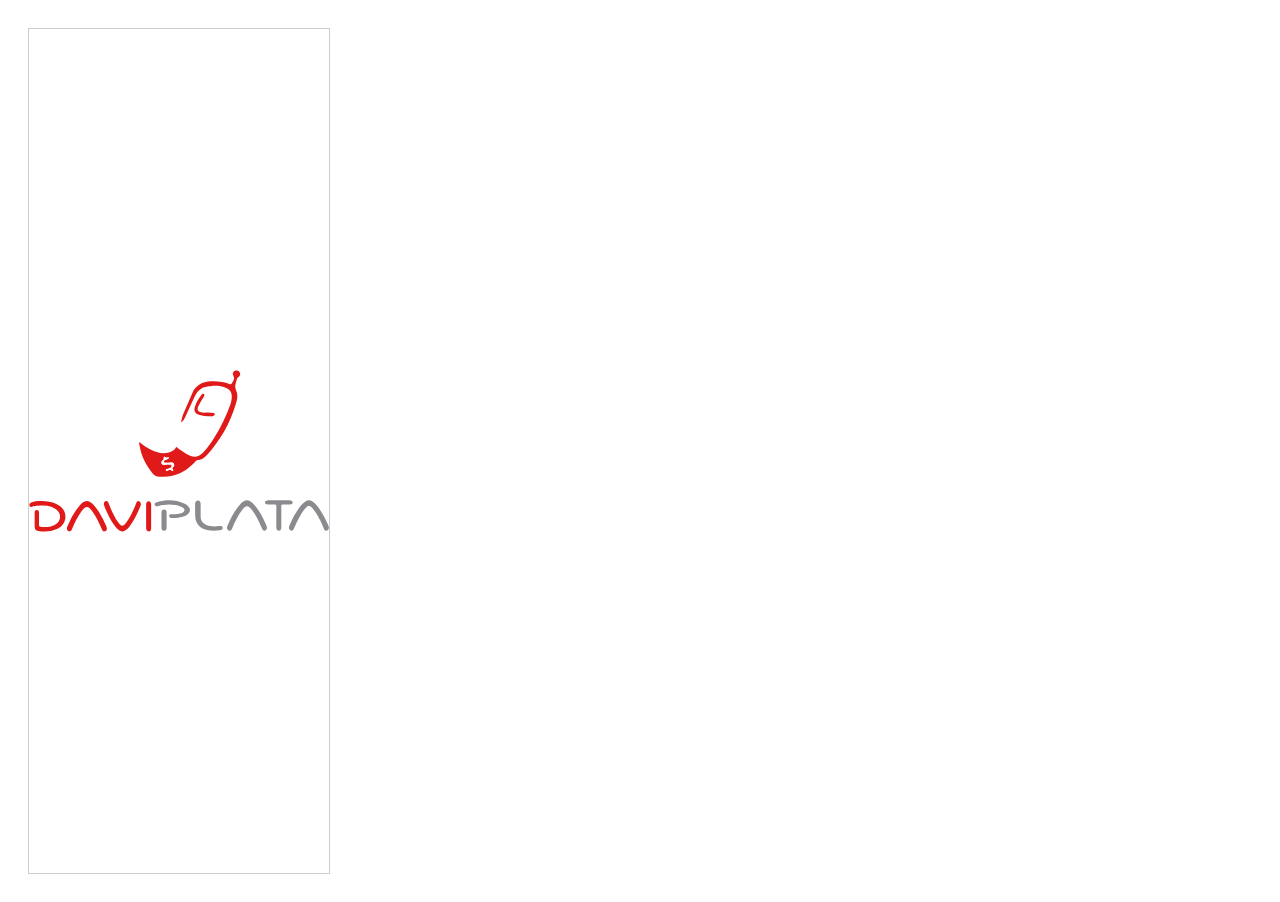
<file: scratch/daviplata_dark.html>
<body style="background:#FFFFFF; padding:20px;"><div style="width:300px; border:1px solid #ccc;"><svg height="auto" viewBox="5.88 9.87 291 157.1" width="100%" xmlns="http://www.w3.org/2000/svg"><path d="m153.43 60.84c.42-3.45 1.29-6.41 2.48-9.25 2.61-6.21 5.48-12.32 8.04-18.56 3.42-8.35 9.89-11.83 18.52-12.17 6.29-.25 12.44.37 18.34 2.7.79.31 1.26.38 1.66-.55.42-.96 1.09-1.81 1.62-2.73.87-1.54 1-3.06.08-4.7-1.14-2.05-.68-3.81 1.09-4.77 1.74-.94 4.01-.42 4.93 1.14 1.03 1.76.57 3.8-1.3 4.96-.93.58-1.46 1.26-1.55 2.33-.03.39-.12.8-.27 1.16-1.35 3.25-1.68 6.2-.08 9.77 1.89 4.22.64 8.89-.66 13.24-5.51 18.45-14.87 34.74-27.79 48.99-2.55 2.81-5.58 4.92-9.58 5.04-.79.03-1.14.6-1.58 1.06-5.6 5.88-11.84 10.78-19.79 13.15-4.89 1.46-9.92 1.65-14.96 1.69-2.74.02-5.04-1.05-6.79-3.18-6.47-7.86-11.01-16.64-12.7-26.77-.19-1.14-.57-2.29-.28-3.69 3.74 3.02 7.53 5.76 11.8 7.74 5.6 2.61 11.36 4.18 17.5 2.19 2.51-.81 5.07-1.75 6.17-4.55.34-.87.78-.43 1.18-.14 1.72 1.24 3.42 2.51 5.13 3.77 2.35 1.74 4.79 3.3 7.56 4.34 4.67 1.76 8.72.75 12.2-2.7 4.36-4.32 7.71-9.44 10.99-14.58 6.57-10.3 11.83-21.26 15.92-32.77.94-2.64 1.28-5.4 1.24-8.21-.06-3.49-1.72-5.88-4.86-7.3-4.59-2.08-9.45-2.44-14.39-2.17-1.06.06-2.11.21-3.16.34-6.14.72-10.51 3.8-13.28 9.42-3.31 6.71-6.23 13.58-9.38 20.35-.93 1.99-1.97 3.87-4.05 5.41zm-11.73 33.67c-.27-.02-.53-.08-.78-.05-1.08.15-2.3 1.4-3.13-.49-.07-.15-1.51.03-1.22 1.01.33 1.13-.1 1.72-.93 2.32-1.12.81-1.64 1.89-1.08 3.28.54 1.36 1.75 1.25 2.86 1.21 1.65-.05 3.29-.24 4.94-.26.74-.01 1.72-.06 1.89 1 .14.92-.32 1.67-1.08 2.2-.95.66-2.09.78-3.17 1.07-.64.17-1.65.06-1.33 1.19.33 1.15 1.14.4 1.74.28 1.37-.26 2.78-1.51 4.01.37.22.34.87-.1 1.22-.37.48-.36.14-.69-.18-.94-1.11-.88-.51-1.62.23-2.27.96-.84 1.3-1.83.81-3.01-.54-1.31-1.65-1.58-2.94-1.5-1.71.1-3.43.23-5.14.19-.61-.01-1.63.18-1.72-.88-.06-.78.38-1.41 1.11-1.73.66-.29 1.37-.48 2.04-.75.84-.34 1.76-.64 1.85-1.87zm-130.35 60.54c0-2.12-.02-4.24.01-6.37.02-1.45.18-2.93 2.13-2.94s2.13 1.41 2.13 2.91c0 3.85.03 7.69-.02 11.54-.01 1.04.25 1.52 1.36 1.67 4.76.64 9.39.38 13.77-1.76 5.01-2.45 8.06-9.62 1.67-14.83-3.6-2.94-7.85-3.66-12.24-4.01-3.66-.29-7.27.11-10.8 1.11-1.24.35-2.47.55-2.99-.95-.49-1.44.34-2.45 1.62-2.98 2.8-1.17 5.78-1.37 8.77-1.44 5.42-.13 10.73.51 15.7 2.8 4.51 2.08 7.79 5.27 8.62 10.4.91 5.66-2.36 11.32-8.11 13.88-5.82 2.6-11.93 2.89-18.12 1.84-2.46-.42-3.31-1.59-3.49-4.11-.01-.13-.01-.27-.01-.4v-6.36zm50.69-18.06c1.96-.01 3.44 1 4.82 2.16 2.77 2.33 4.82 5.26 6.75 8.28 2.78 4.36 5.11 8.94 7.14 13.69.26.6.47 1.24.58 1.88.26 1.55-.25 2.8-1.81 3.31-1.65.54-2.43-.57-2.97-1.89-2.39-5.82-5.15-11.45-8.68-16.68-1.11-1.65-2.33-3.21-3.95-4.42-1.22-.91-2.39-.94-3.64-.05-1.71 1.21-2.95 2.85-4.1 4.55-3.44 5.05-6.13 10.49-8.47 16.11-.6 1.45-1.19 2.97-3.24 2.36-1.61-.48-2.29-2.34-1.48-4.31 3.04-7.36 6.66-14.41 11.87-20.52 1.9-2.22 4.02-4.22 7.18-4.47z" fill="#e01a19"/><path d="m236.69 162.37c.06 1.82-.51 2.97-2.05 3.29-1.56.32-2.25-.76-2.77-2-2.55-6.12-5.41-12.09-9.29-17.51-.27-.38-.55-.75-.85-1.1-3.53-4.19-5.37-4.2-8.73.09-4.23 5.43-7.17 11.58-9.87 17.86-.18.43-.33.87-.54 1.28-.5.95-1.22 1.59-2.38 1.42-1.1-.16-1.77-.88-2.1-1.88-.25-.77-.23-1.57.09-2.34 3.2-7.6 6.9-14.91 12.36-21.2.13-.15.26-.3.4-.44 4.57-4.76 8.09-4.86 12.65-.06 5.89 6.21 9.54 13.8 12.86 21.56.18.4.19.89.22 1.03zm21.42-.23c.01-.04.08-.65.31-1.18 2.86-6.8 6.25-13.31 10.83-19.14 1.27-1.62 2.68-3.13 4.41-4.28 2.69-1.79 4.9-1.75 7.56.08 2.22 1.53 3.92 3.57 5.48 5.72 3.9 5.4 6.95 11.27 9.55 17.38.23.54.44 1.13.49 1.7.14 1.56-.43 2.8-2.02 3.21-1.54.39-2.28-.64-2.81-1.91-2.14-5.22-4.62-10.27-7.59-15.06-1.19-1.92-2.48-3.77-4.14-5.32-2.07-1.93-3.41-1.98-5.49-.03-2.59 2.44-4.36 5.49-6.11 8.54-2.21 3.86-4.11 7.86-5.79 11.98-.49 1.19-1.25 2.14-2.69 1.82-1.51-.33-2.13-1.44-1.99-3.51z" fill="#8c8a8e"/><path d="m96.41 166.45c-1.62-.04-2.9-.83-4.08-1.85-2.19-1.88-3.85-4.2-5.38-6.61-3.19-5.05-5.75-10.42-7.93-15.97-.36-.93-.74-1.88-.44-2.9.32-1.06.88-1.95 2.13-2.08 1.22-.12 1.79.66 2.17 1.66 1.33 3.53 2.81 7 4.5 10.37 1.68 3.38 3.41 6.74 5.88 9.64 2.37 2.78 3.94 2.84 6.27.06 3.75-4.47 6.09-9.75 8.44-15.01.75-1.69 1.37-3.44 2.09-5.15.41-.97 1.03-1.76 2.24-1.56 1.2.19 1.81 1.02 2.03 2.15.14.72.09 1.45-.18 2.15-2.8 7.17-6.06 14.11-10.76 20.28-1.01 1.32-2.15 2.53-3.5 3.52-1.03.78-2.15 1.33-3.48 1.3z" fill="#e01a19"/><path d="m141.71 140.39c-3.67.13-6.88.42-10.05 1.28-1.4.38-3.35.9-3.84-1.17-.44-1.87 1.33-2.36 2.76-2.71 9-2.23 17.84-2.23 26.39 1.9 1.21.58 2.29 1.35 3.24 2.28 2.45 2.39 2.39 5.27-.11 7.64-1.44 1.37-3.25 2.03-5.1 2.56-3.61 1.03-7.3 1.28-11.03 1.16-1.15-.04-2.18-.4-2.17-1.78.01-1.41 1.06-1.68 2.21-1.7 2.85-.05 5.7-.2 8.5-.81.58-.13 1.16-.29 1.71-.52 1.26-.53 2.38-1.22 2.46-2.81s-1.11-2.19-2.23-2.73c-4.16-2.05-8.62-2.56-12.74-2.59zm30.65 5.85c0 1.86.03 3.71-.01 5.57-.08 4.09 1.81 6.93 5.63 8.43 4.08 1.6 8.3 1.5 12.54.96 1.53-.19 2.99-.22 3.24 1.6.24 1.78-1.12 2.31-2.65 2.51-3.83.51-7.65.58-11.48 0-7.72-1.18-12.29-6.16-12.57-13.99-.14-3.9-.05-7.82-.01-11.73.02-2.06 1.09-3.26 2.72-3.24 1.62.02 2.57 1.2 2.6 3.33.02 2.19 0 4.38-.01 6.56zm78.27 6.13c0 3.45.02 6.9-.01 10.34-.01 2.06-.79 3.05-2.36 2.98-1.87-.09-2.47-1.36-2.47-2.98-.02-6.83-.07-13.66.03-20.49.02-1.61-.47-2.05-2.01-1.96-2.12.12-4.24.05-6.37 0-1.26-.03-2.58-.38-2.68-1.82-.1-1.39 1.21-1.75 2.34-1.98.64-.13 1.31-.16 1.97-.16 6.17-.01 12.34-.01 18.51 0 .6 0 1.21-.02 1.78.11 1.1.25 2.4.5 2.29 1.99-.1 1.36-1.25 1.81-2.45 1.85-1.99.08-3.98.05-5.97.05-2.62.01-2.62 0-2.62 2.53.02 3.18.02 6.36.02 9.54z" fill="#8c8a8e"/><path d="m124.36 151.99c0 3.77.02 7.54-.01 11.31-.01 2.17-.83 3.19-2.42 3.14-1.55-.05-2.42-1.16-2.42-3.23-.01-7.61-.01-15.22 0-22.83 0-2.09.86-3.23 2.38-3.27 1.57-.05 2.46 1.12 2.47 3.36.02 3.84 0 7.68 0 11.52zm54.76-100.86c1.91.17 3.82.3 5.73.53.46.06 1.15.07 1.22.79.07.64-.25 1.15-.74 1.54-1 .81-2.26.89-3.41.83-3.77-.18-7.54-.45-11.17-1.62-3.77-1.21-4.96-3.1-4.14-6.91 1.07-4.99 4.15-8.95 7.05-12.97.5-.7 1.17-.46 1.78-.12.74.41.67.98.37 1.69-1.09 2.65-2.9 4.89-4.26 7.38-.73 1.33-1.55 2.62-1.96 4.1-.6 2.19.09 3.6 2.24 4.32 2.37.79 4.84.57 7.29.44z" fill="#e01a19"/><path d="m139.38 155.61c0 2.52-.02 5.04.01 7.56.01 1.62-.72 2.51-2.36 2.53-1.67.03-2.65-.72-2.65-2.48 0-5.11.02-10.21-.01-15.32-.01-1.73.85-2.69 2.48-2.69 1.61 0 2.57.89 2.55 2.64-.04 2.58-.02 5.17-.02 7.76z" fill="#8c8a8e"/><path d="m141.7 94.51c-.08 1.22-1 1.53-1.85 1.88-.67.27-1.38.46-2.04.75-.72.32-1.17.95-1.11 1.73.09 1.07 1.11.87 1.72.88 1.71.04 3.43-.09 5.14-.19 1.29-.07 2.4.19 2.94 1.5.48 1.18.15 2.17-.81 3.01-.74.65-1.34 1.39-.23 2.27.32.25.65.58.18.94-.35.26-1 .7-1.22.37-1.23-1.88-2.64-.63-4.01-.37-.6.12-1.41.87-1.74-.28-.32-1.13.69-1.02 1.33-1.19 1.08-.29 2.22-.41 3.17-1.07.76-.53 1.23-1.27 1.08-2.2-.17-1.06-1.15-1.01-1.89-1-1.65.01-3.29.21-4.94.26-1.11.03-2.32.14-2.86-1.21-.56-1.39-.04-2.47 1.08-3.28.83-.6 1.26-1.19.93-2.32-.28-.98 1.16-1.16 1.22-1.01.84 1.88 2.06.63 3.13.49.25-.04.5.02.78.04z" fill="#fff"/></svg></div></body>
</file>
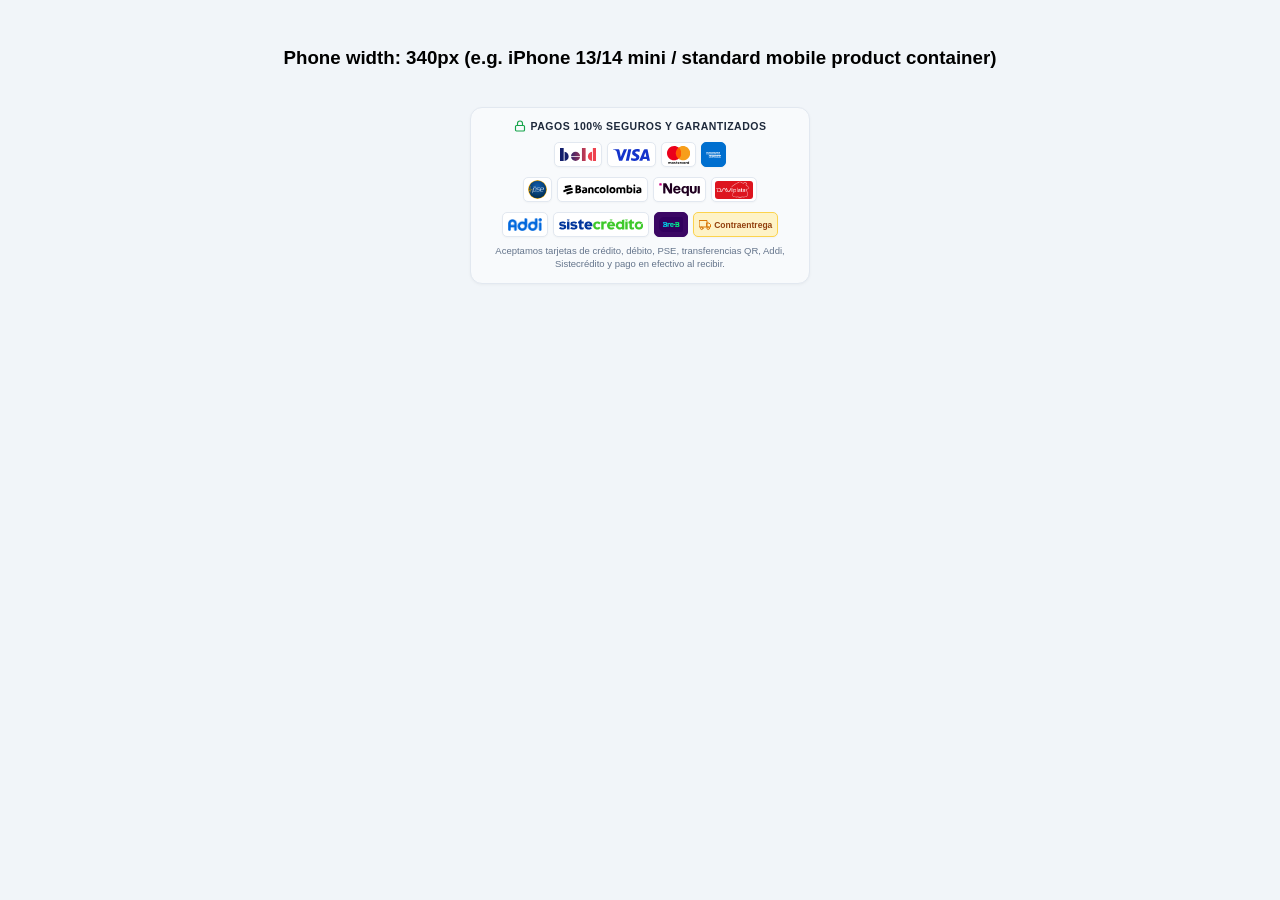
<file: scratch/test_mobile_tuning.html>
<!DOCTYPE html>
<html>
<head>
<meta charset="utf-8">
<meta name="viewport" content="width=device-width, initial-scale=1">
<style>
body {
  background: #f1f5f9;
  font-family: -apple-system, BlinkMacSystemFont, 'Segoe UI', Roboto, Helvetica, Arial, sans-serif;
  padding: 20px;
  display: flex;
  flex-direction: column;
  gap: 20px;
  align-items: center;
}
/* Mobile Card at 360px and 320px */
.phone-card {
  background: #f8fafc;
  border: 1px solid #e2e8f0;
  border-radius: 12px;
  padding: 12px 10px;
  box-shadow: 0 1px 3px rgba(0,0,0,0.04);
  box-sizing: border-box;
}
.p-pay-trust-header {
  display: flex;
  align-items: center;
  justify-content: center;
  gap: 5px;
  font-size: 10.5px;
  font-weight: 800;
  color: #1e293b;
  letter-spacing: 0.5px;
  text-transform: uppercase;
  margin-bottom: 10px;
}
.p-pay-badges-grid {
  display: flex;
  align-items: center;
  justify-content: center;
  flex-wrap: wrap;
  gap: 5px;
  margin: 0 auto;
}
.pay-logo-badge {
  display: inline-flex;
  align-items: center;
  justify-content: center;
  height: 25px;
  padding: 0 5px;
  background: #ffffff;
  border: 1px solid #e2e8f0;
  border-radius: 5px;
  box-shadow: 0 1px 2px rgba(0,0,0,0.03);
  box-sizing: border-box;
  flex-shrink: 0;
}
.pay-logo-badge svg {
  display: block;
  height: 14px;
  width: auto;
}
.pay-logo-badge img {
  display: block;
  height: 16px;
  width: auto;
  object-fit: contain;
}
.badge-bold svg { height: 13px; }
.badge-visa svg { height: 12px; }
.badge-mc svg { height: 18px; }
.badge-amex { background: #006FCF; border-color: #006FCF; padding: 0 4px; }
.badge-amex svg { height: 15px; }
.badge-pse { padding: 0 4px; }
.badge-pse img { height: 19px; border-radius: 50%; }
.badge-banco svg { height: 11px; }
.badge-nequi svg { height: 13px; }
.badge-davi { padding: 0 3px; }
.badge-davi img { height: 18px; border-radius: 3px; }
.badge-addi { padding: 0 5px; }
.badge-addi img { height: 13px; }
.badge-siste svg { height: 11px; }
.badge-bre { background: #3B0764; border-color: #3B0764; padding: 0 4px; }
.badge-bre img { height: 15px; border-radius: 2px; }
.badge-contra {
  background: #FEF3C7;
  border-color: #FCD34D;
  color: #92400E;
  font-size: 8.5px;
  font-weight: 800;
  gap: 3px;
  padding: 0 5px;
}
.badge-contra svg {
  height: 12px;
  width: 12px;
  stroke: #D97706;
}
.p-pay-break-mobile {
  flex-basis: 100%;
  height: 0;
}
.p-pay-trust-subtext {
  font-size: 9.5px;
  color: #64748b;
  text-align: center;
  margin: 8px 0 0;
  line-height: 1.35;
}
</style>
</head>
<body>

<h3>Phone width: 340px (e.g. iPhone 13/14 mini / standard mobile product container)</h3>
<div style="width: 340px;">
  <div class="phone-card">
    <div class="p-pay-trust-header">
      <svg width="12" height="12" viewBox="0 0 24 24" fill="none" stroke="#16A34A" stroke-width="2.3" stroke-linecap="round" stroke-linejoin="round">
        <rect x="3" y="11" width="18" height="11" rx="2" ry="2"></rect>
        <path d="M7 11V7a5 5 0 0 1 10 0v4"></path>
      </svg>
      <span>PAGOS 100% SEGUROS Y GARANTIZADOS</span>
    </div>

    <div class="p-pay-badges-grid">
      <div class="pay-logo-badge badge-bold" title="Bold"><svg width="79" height="28" viewBox="0 0 79 28" fill="none" class="icon-gradient"><path d="M23.764 18.993h19.502c-.469 5.045-4.662 9.006-9.752 9.006-5.09 0-9.282-3.96-9.75-9.006zM9.85 8.154v19.8c4.967-.476 8.87-4.734 8.87-9.9S14.816 8.63 9.85 8.155zm23.665-.044c-5.089 0-9.282 3.962-9.751 9.007h19.502c-.469-5.045-4.662-9.008-9.752-9.008h.001zM0 15.335V28h7.944V0H0v15.336zM70.804 0v28h7.944V0h-7.944zM60.085 18.055c0 .628.06 1.242.171 1.839.797 4.305 4.336 7.642 8.7 8.06v-19.8c-4.968.476-8.87 4.734-8.87 9.9zm-12.802 9.944h7.944V0h-7.944v28z" fill="url(#bold-icon-new_inline_svg__paint0_linear_5405_108701)"></path><defs><linearGradient id="bold-icon-new_inline_svg__paint0_linear_5405_108701" x1="78.748" y1="14" x2="0" y2="14" gradientUnits="userSpaceOnUse"><stop offset="0.2" stop-color="#EE424E"></stop><stop offset="0.8" stop-color="#121E6C"></stop></linearGradient></defs></svg></div>
      <div class="pay-logo-badge badge-visa" title="Visa"><svg xmlns="http://www.w3.org/2000/svg" viewBox="0 0 1000 324.68"><path fill="#1434cb" d="m651.19.5c-70.93,0-134.32,36.77-134.32,104.69,0,77.9,112.42,83.28,112.42,122.42,0,16.48-18.88,31.23-51.14,31.23-45.77,0-79.98-20.61-79.98-20.61l-14.64,68.55s39.41,17.41,91.73,17.41c77.55,0,138.58-38.57,138.58-107.66,0-82.32-112.89-87.54-112.89-123.86,0-12.91,15.5-27.05,47.66-27.05,36.29,0,65.89,14.99,65.89,14.99l14.33-66.2S696.61.5,651.18.5h0ZM2.22,5.5L.5,15.49s29.84,5.46,56.72,16.36c34.61,12.49,37.07,19.77,42.9,42.35l63.51,244.83h85.14L379.93,5.5h-84.94l-84.28,213.17-34.39-180.7c-3.15-20.68-19.13-32.48-38.68-32.48,0,0-135.41,0-135.41,0Zm411.87,0l-66.63,313.53h81L494.85,5.5h-80.76Zm451.76,0c-19.53,0-29.88,10.46-37.47,28.73l-118.67,284.8h84.94l16.43-47.47h103.48l9.99,47.47h74.95L934.12,5.5h-68.27Zm11.05,84.71l25.18,117.65h-67.45l42.28-117.65h0Z"/></svg></div>
      <div class="pay-logo-badge badge-mc" title="Mastercard"><?xml version="1.0" encoding="utf-8"?>
<!-- Generator: Adobe Illustrator 23.0.1, SVG Export Plug-In . SVG Version: 6.00 Build 0)  -->
<svg version="1.1"
	 id="svg3409" inkscape:version="0.91 r13725" sodipodi:docname="MasterCard 2016.svg" xmlns:cc="http://creativecommons.org/ns#" xmlns:dc="http://purl.org/dc/elements/1.1/" xmlns:inkscape="http://www.inkscape.org/namespaces/inkscape" xmlns:rdf="http://www.w3.org/1999/02/22-rdf-syntax-ns#" xmlns:sodipodi="http://sodipodi.sourceforge.net/DTD/sodipodi-0.dtd" xmlns:svg="http://www.w3.org/2000/svg"
	 xmlns="http://www.w3.org/2000/svg" xmlns:xlink="http://www.w3.org/1999/xlink" x="0px" y="0px" width="999.2px" height="776px"
	 viewBox="0 0 999.2 776" enable-background="new 0 0 999.2 776" xml:space="preserve">
<path id="XMLID_1775_" inkscape:connector-curvature="0" d="M181.1,774.3v-51.5c0-19.7-12-32.6-32.6-32.6
	c-10.3,0-21.5,3.4-29.2,14.6c-6-9.4-14.6-14.6-27.5-14.6c-8.6,0-17.2,2.6-24,12v-10.3h-18v82.4h18v-45.5c0-14.6,7.7-21.5,19.7-21.5
	s18,7.7,18,21.5v45.5h18v-45.5c0-14.6,8.6-21.5,19.7-21.5c12,0,18,7.7,18,21.5v45.5H181.1z M448.1,691.9h-29.2V667h-18v24.9h-16.3
	v16.3h16.3v37.8c0,18.9,7.7,30,28.3,30c7.7,0,16.3-2.6,22.3-6l-5.2-15.5c-5.2,3.4-11.2,4.3-15.5,4.3c-8.6,0-12-5.2-12-13.7v-36.9
	h29.2V691.9z M600.9,690.1c-10.3,0-17.2,5.2-21.5,12v-10.3h-18v82.4h18v-46.4c0-13.7,6-21.5,17.2-21.5c3.4,0,7.7,0.9,11.2,1.7
	l5.2-17.2C609.4,690.1,604.3,690.1,600.9,690.1L600.9,690.1z M370,698.7c-8.6-6-20.6-8.6-33.5-8.6c-20.6,0-34.3,10.3-34.3,26.6
	c0,13.7,10.3,21.5,28.3,24l8.6,0.9c9.4,1.7,14.6,4.3,14.6,8.6c0,6-6.9,10.3-18.9,10.3c-12,0-21.5-4.3-27.5-8.6l-8.6,13.7
	c9.4,6.9,22.3,10.3,35.2,10.3c24,0,37.8-11.2,37.8-26.6c0-14.6-11.2-22.3-28.3-24.9l-8.6-0.9c-7.7-0.9-13.7-2.6-13.7-7.7
	c0-6,6-9.4,15.5-9.4c10.3,0,20.6,4.3,25.8,6.9L370,698.7L370,698.7z M848.9,690.1c-10.3,0-17.2,5.2-21.5,12v-10.3h-18v82.4h18v-46.4
	c0-13.7,6-21.5,17.2-21.5c3.4,0,7.7,0.9,11.2,1.7L861,691C857.5,690.1,852.4,690.1,848.9,690.1L848.9,690.1z M618.9,733.1
	c0,24.9,17.2,42.9,43.8,42.9c12,0,20.6-2.6,29.2-9.4l-8.6-14.6c-6.9,5.2-13.7,7.7-21.5,7.7c-14.6,0-24.9-10.3-24.9-26.6
	c0-15.5,10.3-25.8,24.9-26.6c7.7,0,14.6,2.6,21.5,7.7l8.6-14.6c-8.6-6.9-17.2-9.4-29.2-9.4C636.1,690.1,618.9,708.2,618.9,733.1
	L618.9,733.1L618.9,733.1z M785.4,733.1v-41.2h-18v10.3c-6-7.7-14.6-12-25.8-12c-23.2,0-41.2,18-41.2,42.9c0,24.9,18,42.9,41.2,42.9
	c12,0,20.6-4.3,25.8-12v10.3h18V733.1L785.4,733.1z M719.3,733.1c0-14.6,9.4-26.6,24.9-26.6c14.6,0,24.9,11.2,24.9,26.6
	c0,14.6-10.3,26.6-24.9,26.6C728.8,758.8,719.3,747.6,719.3,733.1L719.3,733.1z M503.9,690.1c-24,0-41.2,17.2-41.2,42.9
	c0,25.8,17.2,42.9,42.1,42.9c12,0,24-3.4,33.5-11.2l-8.6-12.9c-6.9,5.2-15.5,8.6-24,8.6c-11.2,0-22.3-5.2-24.9-19.7h60.9
	c0-2.6,0-4.3,0-6.9C542.5,707.3,527,690.1,503.9,690.1L503.9,690.1L503.9,690.1z M503.9,705.6c11.2,0,18.9,6.9,20.6,19.7h-42.9
	C483.3,714.2,491,705.6,503.9,705.6L503.9,705.6z M951.1,733.1v-73.8h-18v42.9c-6-7.7-14.6-12-25.8-12c-23.2,0-41.2,18-41.2,42.9
	c0,24.9,18,42.9,41.2,42.9c12,0,20.6-4.3,25.8-12v10.3h18V733.1L951.1,733.1z M885,733.1c0-14.6,9.4-26.6,24.9-26.6
	c14.6,0,24.9,11.2,24.9,26.6c0,14.6-10.3,26.6-24.9,26.6C894.4,758.8,885,747.6,885,733.1L885,733.1z M282.4,733.1v-41.2h-18v10.3
	c-6-7.7-14.6-12-25.8-12c-23.2,0-41.2,18-41.2,42.9c0,24.9,18,42.9,41.2,42.9c12,0,20.6-4.3,25.8-12v10.3h18V733.1L282.4,733.1z
	 M215.5,733.1c0-14.6,9.4-26.6,24.9-26.6c14.6,0,24.9,11.2,24.9,26.6c0,14.6-10.3,26.6-24.9,26.6
	C224.9,758.8,215.5,747.6,215.5,733.1z"/>
<g>
	<rect id="rect19" x="364" y="66.1" fill="#FF5A00" width="270.4" height="485.8"/>
	<path id="XMLID_330_" inkscape:connector-curvature="0" fill="#EB001B" d="M382,309c0-98.7,46.4-186.3,117.6-242.9
		C447.2,24.9,381.1,0,309,0C138.2,0,0,138.2,0,309s138.2,309,309,309c72.1,0,138.2-24.9,190.6-66.1C428.3,496.1,382,407.7,382,309z"
		/>
	<path id="path22" inkscape:connector-curvature="0" fill="#F79E1B" d="M999.2,309c0,170.8-138.2,309-309,309
		c-72.1,0-138.2-24.9-190.6-66.1c72.1-56.7,117.6-144.2,117.6-242.9S570.8,122.7,499.6,66.1C551.9,24.9,618,0,690.1,0
		C861,0,999.2,139.1,999.2,309z"/>
</g>
</svg>
</div>
      <div class="pay-logo-badge badge-amex" title="American Express"><?xml version="1.0" encoding="UTF-8" standalone="no"?>
<!-- Created with Inkscape (http://www.inkscape.org/) -->

<svg viewBox="0 0 1000 997.51703"
   xmlns:dc="http://purl.org/dc/elements/1.1/"
   xmlns:cc="http://creativecommons.org/ns#"
   xmlns:rdf="http://www.w3.org/1999/02/22-rdf-syntax-ns#"
   xmlns:svg="http://www.w3.org/2000/svg"
   xmlns="http://www.w3.org/2000/svg"
   xmlns:sodipodi="http://sodipodi.sourceforge.net/DTD/sodipodi-0.dtd"
   xmlns:inkscape="http://www.inkscape.org/namespaces/inkscape"
   width="1000"
   height="997.51703"
   id="svg2"
   version="1.1"
   inkscape:version="0.91 r13725"
   sodipodi:docname="American_Express_2018.svg">
  <defs
     id="defs4" />
  <sodipodi:namedview
     id="base"
     pagecolor="#ffffff"
     bordercolor="#666666"
     borderopacity="1.0"
     inkscape:pageopacity="0.0"
     inkscape:pageshadow="2"
     inkscape:zoom="0.125"
     inkscape:cx="850.2929"
     inkscape:cy="357.59411"
     inkscape:document-units="px"
     inkscape:current-layer="layer1"
     showgrid="true"
     fit-margin-top="0"
     fit-margin-left="0"
     fit-margin-right="0"
     fit-margin-bottom="0"
     inkscape:window-width="1680"
     inkscape:window-height="931"
     inkscape:window-x="0"
     inkscape:window-y="1"
     inkscape:window-maximized="1">
    <inkscape:grid
       type="xygrid"
       id="grid2996"
       empspacing="5"
       visible="true"
       enabled="true"
       snapvisiblegridlinesonly="true"
       originx="-55.5px"
       originy="947.50002px" />
  </sodipodi:namedview>
  <metadata
     id="metadata7">
    <rdf:RDF>
      <cc:Work
         rdf:about="">
        <dc:format>image/svg+xml</dc:format>
        <dc:type
           rdf:resource="http://purl.org/dc/dcmitype/StillImage" />
        <dc:title></dc:title>
      </cc:Work>
    </rdf:RDF>
  </metadata>
  <g
     inkscape:label="Layer 1"
     inkscape:groupmode="layer"
     id="layer1"
     transform="translate(-55.5,-1002.3452)">
    <path
       sodipodi:nodetypes="ccccccccccc"
       inkscape:connector-curvature="0"
       id="path3078"
       d="m 55.5,1002.3454 997.5168,0 0,538.4893 -49.3744,77.1475 49.3744,68.6613 0,313.2187 -997.5168,0 0,-507.6304 L 86.358989,1456.744 55.5,1422.7991 Z"
       style="fill:#016fd0;fill-opacity:1;stroke:none" />
    <path
       sodipodi:nodetypes="cccccccccccccccccccc"
       inkscape:connector-curvature="0"
       id="path3082"
       d="m 249.14015,1697.4441 0,-156.6094 165.82027,0 17.79072,23.1924 18.37901,-23.1924 601.88665,0 0,145.8088 c 0,0 -15.7404,10.644 -33.9449,10.8006 l -333.27706,0 -20.05834,-24.6872 0,24.6872 -65.72965,0 0,-42.1418 c 0,0 -8.97877,5.8825 -28.39026,5.8825 l -22.37277,0 0,36.2593 -99.52024,0 -17.7653,-23.6898 -18.03807,23.6898 z"
       style="fill:#ffffff;stroke:none" />
    <path
       sodipodi:nodetypes="cccccccccccccccccccccccccccccccccccccc"
       inkscape:connector-curvature="0"
       id="path3080"
       d="m 55.5,1422.7991 37.393125,-87.1766 64.667505,0 21.22103,48.8328 0,-48.8328 80.38767,0 12.63289,35.2949 12.24716,-35.2949 360.8573,0 0,17.7439 c 0,0 18.96995,-17.7439 50.14586,-17.7439 l 117.08499,0.4092 20.85469,48.1937 0,-48.6029 67.27259,0 18.5154,27.6834 0,-27.6834 67.88977,0 0,156.6093 -67.88977,0 -17.74392,-27.7731 0,27.7731 -98.83835,0 -9.93959,-24.6872 -26.57108,0 -9.77781,24.6872 -67.02872,0 c -26.82589,0 -43.97406,-17.3816 -43.97406,-17.3816 l 0,17.3816 -101.06318,0 -20.05835,-24.6872 0,24.6872 -375.80462,0 -9.93274,-24.6872 -26.48635,0 -9.86254,24.6872 -46.1989,0 z"
       style="fill:#ffffff;stroke:none" />
    <path
       id="path3046"
       d="m 106.12803,1354.9291 -50.435161,117.2641 32.835892,0 9.305914,-23.4816 54.099665,0 9.2577,23.4816 33.55915,0 -50.38695,-117.2641 -38.23621,0 z m 18.66004,27.2909 16.49028,41.0329 -33.02877,0 16.53849,-41.0329 z"
       style="fill:#016fd0;fill-opacity:1;stroke:none"
       inkscape:connector-curvature="0" />
    <path
       sodipodi:nodetypes="cccccccccccccc"
       inkscape:connector-curvature="0"
       id="path3048"
       d="m 198.22282,1472.1735 0,-117.2642 46.66163,0.1733 27.13999,75.6045 26.4901,-75.7778 46.28848,0 0,117.2642 -29.31604,0 0,-86.4052 -31.07562,86.4052 -25.71023,0 -31.16227,-86.4052 0,86.4052 z"
       style="fill:#016fd0;fill-opacity:1;stroke:none" />
    <path
       sodipodi:nodetypes="ccccccccccccc"
       inkscape:connector-curvature="0"
       id="path3050"
       d="m 364.86136,1472.1735 0,-117.2642 95.66287,0 0,26.2302 -66.03824,0 0,20.0583 64.49529,0 0,24.6872 -64.49529,0 0,20.8298 66.03824,0 0,25.4587 z"
       style="fill:#016fd0;fill-opacity:1;stroke:none" />
    <path
       id="path3052"
       d="m 477.49667,1354.9291 0,117.2641 29.31604,0 0,-41.6596 12.34359,0 35.15032,41.6596 35.82536,0 -38.57374,-43.2025 c 15.8309,-1.3359 32.16085,-14.9233 32.16085,-36.0182 0,-24.6765 -19.36827,-38.0434 -40.98459,-38.0434 l -65.23783,0 z m 29.31604,26.2301 33.51093,0 c 8.03881,0 13.88655,6.2882 13.88655,12.3436 0,7.7905 -7.57673,12.3436 -13.45259,12.3436 l -33.94489,0 0,-24.6872 z"
       style="fill:#016fd0;fill-opacity:1;stroke:none"
       inkscape:connector-curvature="0" />
    <path
       sodipodi:nodetypes="ccccc"
       inkscape:connector-curvature="0"
       id="path3054"
       d="m 625.61982,1472.1735 -29.93322,0 0,-117.2642 29.93322,0 z"
       style="fill:#016fd0;fill-opacity:1;stroke:none" />
    <path
       sodipodi:nodetypes="ccccccccccc"
       inkscape:connector-curvature="0"
       id="path3056"
       d="m 696.59549,1472.1735 -6.4611,0 c -31.26172,0 -50.24229,-24.6292 -50.24229,-58.1499 0,-34.3488 18.76806,-59.1143 58.24634,-59.1143 l 32.40194,0 0,27.7731 -33.58657,0 c -16.026,0 -27.35994,12.5067 -27.35994,31.6305 0,22.7096 12.95987,32.2476 31.63047,32.2476 l 7.71474,0 z"
       style="fill:#016fd0;fill-opacity:1;stroke:none" />
    <path
       inkscape:connector-curvature="0"
       style="fill:#016fd0;fill-opacity:1;stroke:none"
       d="m 760.3868,1354.9291 -50.43515,117.2641 32.83589,0 9.30591,-23.4816 54.09967,0 9.25769,23.4816 33.55915,0 -50.38694,-117.2641 -38.23622,0 z m 18.66005,27.2909 16.49027,41.0329 -33.02876,0 16.53849,-41.0329 z"
       id="path3058" />
    <path
       sodipodi:nodetypes="ccccccccccc"
       inkscape:connector-curvature="0"
       id="path3060"
       d="m 852.43338,1472.1735 0,-117.2642 37.27187,0 47.59035,73.6759 0,-73.6759 29.31604,0 0,117.2642 -36.06644,0 -48.79578,-75.6045 0,75.6045 z"
       style="fill:#016fd0;fill-opacity:1;stroke:none" />
    <path
       style="fill:#016fd0;fill-opacity:1;stroke:none"
       d="m 269.1985,1677.3858 0,-117.2642 95.66286,0 0,26.2302 -66.03823,0 0,20.0583 64.49528,0 0,24.6872 -64.49528,0 0,20.8298 66.03823,0 0,25.4587 z"
       id="path3062"
       inkscape:connector-curvature="0"
       sodipodi:nodetypes="ccccccccccccc" />
    <path
       sodipodi:nodetypes="ccccccccccccc"
       inkscape:connector-curvature="0"
       id="path3064"
       d="m 737.94653,1677.3858 0,-117.2642 95.66287,0 0,26.2302 -66.03824,0 0,20.0583 64.1867,0 0,24.6872 -64.1867,0 0,20.8298 66.03824,0 0,25.4587 z"
       style="fill:#016fd0;fill-opacity:1;stroke:none" />
    <path
       sodipodi:nodetypes="ccccccccccccc"
       inkscape:connector-curvature="0"
       id="path3066"
       d="m 368.57408,1677.3858 46.57779,-57.9089 -47.68678,-59.3553 36.93435,0 28.39991,36.6932 28.49635,-36.6932 35.48784,0 -47.05996,58.6321 46.66353,58.6321 -36.92851,0 -27.57537,-36.1148 -26.90518,36.1148 z"
       style="fill:#016fd0;fill-opacity:1;stroke:none" />
    <path
       style="fill:#016fd0;fill-opacity:1;stroke:none"
       d="m 499.86944,1560.1414 0,117.2641 30.08751,0 0,-37.0308 30.85899,0 c 26.11107,0 45.90274,-13.8524 45.90274,-40.7917 0,-22.3164 -15.52271,-39.4416 -42.09358,-39.4416 l -64.75566,0 z m 30.08751,26.5194 32.49837,0 c 8.43546,0 14.46515,5.1701 14.46515,13.5008 0,7.8262 -5.99925,13.5008 -14.56158,13.5008 l -32.40194,0 0,-27.0016 z"
       id="path3068"
       inkscape:connector-curvature="0" />
    <path
       inkscape:connector-curvature="0"
       style="fill:#016fd0;fill-opacity:1;stroke:none"
       d="m 619.44802,1560.1216 0,117.2642 29.31604,0 0,-41.6597 12.34359,0 35.15032,41.6597 35.82536,0 -38.57374,-43.2026 c 15.83089,-1.3361 32.16085,-14.9233 32.16085,-36.0183 0,-24.6764 -19.36827,-38.0433 -40.98459,-38.0433 l -65.23783,0 z m 29.31604,26.2302 33.51093,0 c 8.03881,0 13.88654,6.2881 13.88654,12.3435 0,7.7906 -7.57673,12.3436 -13.45259,12.3436 l -33.94488,0 0,-24.6871 z"
       id="path3072" />
    <path
       sodipodi:nodetypes="ccccccccccccccccc"
       inkscape:connector-curvature="0"
       id="path3074"
       d="m 847.18735,1677.3858 0,-25.4587 58.67066,0 c 8.68115,0 12.44003,-4.6912 12.44003,-9.8363 0,-4.9296 -3.74703,-9.9134 -12.44003,-9.9134 l -26.5126,0 c -23.04571,0 -35.88042,-14.0409 -35.88042,-35.1214 0,-18.8023 11.75348,-36.9344 45.99918,-36.9344 l 57.08913,0 -12.3436,26.3844 -49.37438,0 c -9.43821,0 -12.3436,4.9526 -12.3436,9.6821 0,4.8612 3.59036,10.222 10.80065,10.222 l 27.77309,0 c 25.69029,0 36.83792,14.5724 36.83792,33.6556 0,20.5163 -12.42212,37.3201 -38.23646,37.3201 z"
       style="fill:#016fd0;fill-opacity:1;stroke:none" />
    <path
       style="fill:#016fd0;fill-opacity:1;stroke:none"
       d="m 954.78398,1677.3858 0,-25.4587 58.67062,0 c 8.6812,0 12.4401,-4.6912 12.4401,-9.8363 0,-4.9296 -3.7471,-9.9134 -12.4401,-9.9134 l -26.51256,0 c -23.04571,0 -35.88043,-14.0409 -35.88043,-35.1214 0,-18.8023 11.75348,-36.9344 45.99918,-36.9344 l 57.08911,0 -12.3436,26.3844 -49.37436,0 c -9.4382,0 -12.34359,4.9526 -12.34359,9.6821 0,4.8612 3.59035,10.222 10.80064,10.222 l 27.77311,0 c 25.6903,0 36.8379,14.5724 36.8379,33.6556 0,20.5163 -12.4221,37.3201 -38.2365,37.3201 z"
       id="path3076"
       inkscape:connector-curvature="0"
       sodipodi:nodetypes="ccccccccccccccccc" />
  </g>
</svg>
</div>

      <div class="p-pay-break-mobile"></div>

      <div class="pay-logo-badge badge-pse" title="PSE"><img src="[data-uri]" alt="PSE"></div>
      <div class="pay-logo-badge badge-banco" title="Bancolombia"><?xml version="1.0" encoding="UTF-8" standalone="no"?>
<!-- Generator: Adobe Illustrator 16.0.0, SVG Export Plug-In . SVG Version: 6.00 Build 0)  -->

<svg
   version="1.1"
   id="Capa_1"
   x="0px"
   y="0px"
   width="100"
   height="14"
   viewBox="0 0 100 14"
   enable-background="new 0 0 252 71"
   xml:space="preserve"
   sodipodi:docname="bc.svg"
   inkscape:version="1.1 (c68e22c387, 2021-05-23)"
   xmlns:inkscape="http://www.inkscape.org/namespaces/inkscape"
   xmlns:sodipodi="http://sodipodi.sourceforge.net/DTD/sodipodi-0.dtd"
   xmlns="http://www.w3.org/2000/svg"
   xmlns:svg="http://www.w3.org/2000/svg"
   xmlns:rdf="http://www.w3.org/1999/02/22-rdf-syntax-ns#"
   xmlns:cc="http://creativecommons.org/ns#"
   xmlns:dc="http://purl.org/dc/elements/1.1/"><title
   id="title327">Bancolombbia logo</title><defs
   id="defs33" /><sodipodi:namedview
   id="namedview31"
   pagecolor="#ffffff"
   bordercolor="#111111"
   borderopacity="1"
   inkscape:pageshadow="0"
   inkscape:pageopacity="0"
   inkscape:pagecheckerboard="1"
   showgrid="false"
   width="100px"
   height="14px"
   inkscape:zoom="9"
   inkscape:cx="62.166667"
   inkscape:cy="16.777778"
   inkscape:window-width="1600"
   inkscape:window-height="878"
   inkscape:window-x="-8"
   inkscape:window-y="-8"
   inkscape:window-maximized="1"
   inkscape:current-layer="Capa_1" />
<path
   id="path2"
   d="m 90.790142,0.66734904 c -0.624528,0 -1.14741,0.52657536 -1.14741,1.15802146 0,0.6467624 0.521399,1.1580214 1.14741,1.1580214 0.640834,0 1.161884,-0.5413983 1.161884,-1.1580214 0,-0.6462687 -0.52105,-1.15802146 -1.161884,-1.15802146 z M 9.5771435,1.2125837 c -0.031868,-0.0024 -0.064133,-0.00159 -0.096498,0.00193 C 7.111982,1.5065217 4.8241496,1.9371664 2.5305878,2.6022103 2.2321581,2.6960905 2.0477546,3.0309552 2.1233496,3.3279035 2.2913405,3.988006 2.3755669,4.3188765 2.5460277,4.9819438 2.6181652,5.2620922 2.8997571,5.406374 3.185834,5.3110144 5.5288048,4.5896449 7.8783682,4.0962739 10.301875,3.737071 10.579554,3.7000167 10.731293,3.4123389 10.629017,3.1242849 10.413591,2.51705 10.305578,2.2139497 10.085709,1.6101729 10.003998,1.3857946 9.8001912,1.2293788 9.5771435,1.2125852 Z m 48.2209755,0.071412 c -0.595378,0 -1.728193,0.3310087 -2.249462,0.7218332 v 9.6521071 h 2.249462 z m 25.364527,0 c -0.581052,0 -1.728172,0.3310087 -2.250427,0.7218332 v 9.2159191 c 0.743107,0.345863 1.980066,0.585766 3.262721,0.585766 2.621638,0 4.230644,-1.578329 4.230644,-4.3145942 0,-1.9546164 -0.908667,-3.5025441 -3.127626,-3.5020493 -0.699632,0 -1.474487,0.30012 -2.115312,0.8559707 z M 19.12889,1.6449118 c -1.08749,0 -2.010927,0.1197781 -3.23281,0.3001206 v 9.7129036 h 3.665138 c 1.996614,0 3.754884,-1.172767 3.754884,-2.9317239 0,-1.3379935 -0.58101,-2.1650365 -1.936791,-2.5553672 0.878985,-0.3458626 1.37129,-0.9780419 1.37129,-1.9252099 0,-1.6537167 -1.610275,-2.6007232 -3.621711,-2.6007232 z m 0,1.8943297 c 0.939263,0 1.37129,0.4362116 1.37129,1.0528345 0,0.6462683 -0.417158,1.0219535 -1.311459,1.0219535 H 18.175452 V 3.614513 C 18.488705,3.569554 18.816131,3.53924 19.12889,3.53924 Z m 24.975627,0.4361877 c -2.354336,0 -4.172742,1.3829554 -4.172742,4.0144741 0,2.4343767 1.505692,3.8176107 3.800237,3.8176107 0.670482,0 1.519516,-0.149539 2.339201,-0.480579 L 45.668802,9.5223514 c -0.550906,0.195659 -0.998396,0.27117 -1.385763,0.27117 -1.415561,0 -1.982147,-0.7365781 -1.982147,-1.9396857 5e-6,-1.18779 0.611296,-1.9686356 2.116287,-1.9686356 0.238643,0 0.655578,0.060002 0.909045,0.1351019 C 45.668633,5.6443002 45.981783,4.9826685 46.071213,4.2311598 45.355772,4.0661336 44.760175,3.9754292 44.104517,3.9754292 Z m 6.288054,0 c -2.279727,0 -3.889031,1.5030733 -3.889031,3.9092874 0,2.3745924 1.519874,3.9227974 3.889031,3.9227974 2.354831,0 3.889021,-1.502749 3.889021,-3.9227974 0,-2.3454408 -1.519864,-3.9092874 -3.889021,-3.9092874 z m 12.561633,0 c -2.279229,0 -3.889021,1.5030733 -3.889021,3.9092874 0,2.3745924 1.519864,3.9227974 3.889021,3.9227974 2.354831,0 3.889021,-1.502749 3.889021,-3.9227974 0,-2.3454408 -1.519864,-3.9092874 -3.889021,-3.9092874 z m 8.491194,0.014475 c -1.175445,0 -2.575385,0.3451527 -3.47117,0.9765983 l -0.01254,6.6914335 H 70.21115 V 6.020302 c 0.2841,-0.075104 0.61053,-0.1206277 0.953427,-0.1206277 0.894302,0 1.401215,0.4064118 1.401215,1.2033774 v 4.5548843 h 2.220501 V 7.2082394 c 0,-0.3913193 -0.05993,-0.7522047 -0.179487,-1.0827498 0.328073,-0.1353806 0.729896,-0.2258153 1.1474,-0.2258153 0.894301,0 1.400239,0.4054472 1.400239,1.2024127 v 4.555849 h 2.220511 V 6.3049821 c 0,-1.4432339 -1.266089,-2.314089 -2.893124,-2.3150776 -0.892818,0 -1.952261,0.3304614 -2.712661,0.8270201 C 73.188115,4.3055432 72.38417,3.9899045 71.445398,3.9899042 Z m -35.641002,9.637e-4 c -1.237199,0 -2.757248,0.3451756 -3.696018,0.9756336 l -0.01448,6.6914335 h 2.250421 V 6.0193373 c 0.283114,-0.075104 0.611035,-0.119663 0.953438,-0.119663 0.909124,0 1.430157,0.4054472 1.430157,1.2024127 v 4.555849 h 2.234983 V 6.3049821 c 0,-1.4580566 -1.445003,-2.3141119 -3.158505,-2.3141119 z m 55.000221,0 c -0.432327,0 -0.819207,0.075492 -1.131969,0.2103743 v 7.4566938 h 2.250428 V 4.2012435 C 91.609817,4.0658638 91.236446,3.9908702 90.804617,3.9908702 Z m -63.444126,0.01351 c -0.983731,0 -1.89294,0.240868 -2.816887,0.5867305 l 0.179493,0.5413744 c 0.238151,0.6615858 0.520446,0.8868516 0.878166,0.8868516 0.148721,0 1.296019,-0.1949334 1.728347,-0.1949334 0.8192,0 1.192191,0.2401502 1.237153,1.1724964 -2.458587,0.075104 -4.529793,0.6009898 -4.529793,2.751265 0,1.4269306 1.296498,2.0747886 2.861277,2.0747886 1.758463,0 3.054729,-0.331024 3.859106,-0.947646 V 6.9216259 c 0,-2.1048197 -1.251033,-2.9167543 -3.396862,-2.917248 z m 69.002622,0 c -0.983731,0 -1.89197,0.240868 -2.815919,0.5867305 l 0.178532,0.5413744 c 0.238145,0.6615858 0.519925,0.8868516 0.879129,0.8868516 0.148725,0 1.296025,-0.1949334 1.728352,-0.1949334 0.818211,0 1.191691,0.2401502 1.237148,1.1724964 -2.46007,0.075104 -4.530761,0.6009898 -4.530761,2.751265 0,1.4269306 1.297,2.0747886 2.861286,2.0747886 1.758955,0 3.054721,-0.331024 3.859095,-0.947646 V 6.9216259 c 0,-2.1048197 -1.251027,-2.9167543 -3.396862,-2.917248 z M 11.552535,4.8902637 c -0.03029,-0.00239 -0.06117,-0.0011 -0.09168,0.00289 C 7.7527171,5.3659936 4.1423152,6.2824827 0.71827809,7.797854 0.46876374,7.9164358 0.31849862,8.2304288 0.37087145,8.5081073 0.50476975,9.217125 0.57273088,9.5703444 0.70959293,10.280845 0.76839003,10.583722 1.0519044,10.723596 1.3310642,10.587721 4.8089575,8.9932948 8.4846713,7.9799647 12.255065,7.3742112 12.494699,7.334688 12.616206,7.0614377 12.524305,6.7778308 12.335069,6.1903586 12.239386,5.8974184 12.043727,5.3138985 11.964183,5.0761187 11.764575,4.9071641 11.552532,4.8902557 Z m 72.769089,1.0094076 c 1.148764,0 1.863448,0.4959346 1.863448,1.87889 0,1.2021189 -0.565601,2.2248367 -1.878889,2.2253307 -0.356237,0 -0.745715,-0.03043 -1.147409,-0.09072 V 6.139959 c 0.329068,-0.1502034 0.700388,-0.2402906 1.16285,-0.2402906 z m -33.929053,0.029916 c 1.043016,0 1.638593,0.7218802 1.638593,1.955126 0,1.2920439 -0.595577,1.9686371 -1.638593,1.9686371 -1.028203,0 -1.638603,-0.6765932 -1.638603,-1.9686371 0,-1.2337395 0.625224,-1.955126 1.638603,-1.955126 z m 12.561633,0 c 1.043027,0 1.638604,0.7218802 1.638604,1.955126 0,1.2920439 -0.595577,1.9686371 -1.638604,1.9686371 -1.028202,0 -1.639559,-0.6765932 -1.639559,-1.9686371 0,-1.2337395 0.62618,-1.955126 1.639559,-1.955126 z M 18.175452,7.4929165 h 1.191796 c 0.998555,0 1.505428,0.3316341 1.505428,1.1281059 0,0.736687 -0.551487,1.127141 -1.519903,1.127141 h -1.177321 z m 9.958983,0.9476478 h 0.432328 v 1.2931231 c -0.223823,0.195165 -0.700024,0.3753926 -1.280579,0.3753926 -0.730263,0 -1.088539,-0.1942936 -1.088539,-0.7363086 0,-0.7065481 0.923908,-0.9322071 1.93679,-0.9322071 z m 69.003593,0 h 0.432327 v 1.2931231 c -0.223829,0.195165 -0.700498,0.3753926 -1.28155,0.3753926 -0.730254,0 -1.087567,-0.1942936 -1.087567,-0.7363086 0,-0.7065481 0.923411,-0.9322071 1.93679,-0.9322071 z M 11.51297,8.8342938 c -0.03198,-6.421e-4 -0.06457,0.00199 -0.0965,0.00866 -2.3153013,0.5029836 -4.5776048,1.1081106 -6.8197804,1.8788912 -0.2841017,0.104253 -0.4442098,0.404141 -0.3696024,0.680337 0.1778727,0.658126 0.2674263,0.987183 0.4477689,1.647285 0.084492,0.309794 0.432544,0.467988 0.7527134,0.346442 2.241188,-0.802895 4.5045254,-1.504325 6.8178505,-2.066104 0.221846,-0.05386 0.331488,-0.31458 0.248975,-0.58287 C 12.31257,10.15452 12.220376,9.8594344 12.033116,9.2694916 11.952706,9.0152832 11.736803,8.8387137 11.512972,8.8342686 Z"
   style="stroke-width:0.494089" />













<metadata
   id="metadata325"><rdf:RDF><cc:Work
       rdf:about=""><dc:title>Bancolombbia logo</dc:title><dc:date>29-jun-2022</dc:date><cc:license
         rdf:resource="http://scripts.sil.org/OFL" /></cc:Work><cc:License
       rdf:about="http://scripts.sil.org/OFL"><cc:permits
         rdf:resource="http://scripts.sil.org/pub/OFL/Reproduction" /><cc:permits
         rdf:resource="http://scripts.sil.org/pub/OFL/Distribution" /><cc:permits
         rdf:resource="http://scripts.sil.org/pub/OFL/Embedding" /><cc:permits
         rdf:resource="http://scripts.sil.org/pub/OFL/DerivativeWorks" /><cc:requires
         rdf:resource="http://scripts.sil.org/pub/OFL/Notice" /><cc:requires
         rdf:resource="http://scripts.sil.org/pub/OFL/Attribution" /><cc:requires
         rdf:resource="http://scripts.sil.org/pub/OFL/ShareAlike" /><cc:requires
         rdf:resource="http://scripts.sil.org/pub/OFL/DerivativeRenaming" /><cc:requires
         rdf:resource="http://scripts.sil.org/pub/OFL/BundlingWhenSelling" /></cc:License></rdf:RDF></metadata></svg>
</div>
      <div class="pay-logo-badge badge-nequi" title="Nequi"><svg width="2500" height="789" viewBox="0 0 95 30" fill="none" xmlns="http://www.w3.org/2000/svg"><path d="M5.38.86H1.45a.83.83 0 0 0-.83.83v3.34c0 .458.372.83.83.83h3.93a.83.83 0 0 0 .83-.83V1.69a.83.83 0 0 0-.83-.83" fill="#CA0080"/><path d="M29.4.86h-3.39c-.46 0-.83.38-.83.83v13.55c0 .28-.36.38-.49.13L16.81 1.22a.71.71 0 0 0-.64-.36h-5.64c-.46 0-.83.38-.83.83v21.65c0 .46.38.83.83.83h3.39c.46 0 .83-.38.83-.83V9.38c0-.28.36-.38.49-.13l8.1 14.57c.13.23.36.36.64.36h5.39c.46 0 .83-.38.83-.83V1.68c0-.46-.38-.83-.83-.83h.03zm8.29 12.55c.49-2.19 1.77-3.16 3.7-3.16 1.72 0 3.2 1 3.41 3.16zm12.1 2.31c0-6.1-3.97-9.13-8.33-9.13-5.67 0-8.9 3.93-8.9 9.23 0 6.03 4.06 8.9 8.77 8.9s7.46-2.43 8.2-5.59c.1-.41-.13-.77-.74-.77h-2.67c-.3 0-.57.16-.7.46-.67 1.46-1.74 2.23-3.8 2.23-2.33 0-3.9-1.46-4.13-4.43h11.46c.49 0 .83-.36.83-.9zm43.58-8.7h-3.4a.83.83 0 0 0-.83.83v15.5c0 .458.372.83.83.83h3.4a.83.83 0 0 0 .83-.83V7.85a.83.83 0 0 0-.83-.83M60.36 20.85c-2.23 0-3.8-1.64-3.8-5.16s1.57-5.36 3.8-5.36 3.8 1.7 3.8 5.36-1.57 5.16-3.8 5.16m7.72-13.83h-3.39c-.46 0-.83.38-.83.83v.84c-1.01-1.19-2.68-2.01-4.87-2.01-4.9 0-7.49 4.43-7.49 9.13 0 4.1 2.13 8.7 7.39 8.7 1.88 0 3.88-.9 4.97-2.17v6.67c0 .46.38.83.83.83h3.39c.46 0 .83-.38.83-.83V7.88c0-.46-.38-.83-.83-.83zm18.06 0h-3.39c-.46 0-.83.38-.83.83v8.77c0 2.83-1.26 3.65-2.87 3.65s-2.87-.83-2.87-3.65V7.85c0-.46-.38-.83-.83-.83h-3.39c-.46 0-.83.38-.83.83v9.13c0 5.43 3 7.62 7.93 7.62s7.93-2.2 7.93-7.62V7.85c0-.46-.38-.83-.83-.83h-.03z" fill="#200020"/></svg></div>
      <div class="pay-logo-badge badge-davi" title="DaviPlata"><img src="[data-uri]" alt="DaviPlata"></div>

      <div class="p-pay-break-mobile"></div>

      <div class="pay-logo-badge badge-addi" title="Addi"><img src="[data-uri]" alt="Addi"></div>
      <div class="pay-logo-badge badge-siste" title="Sistecrédito"><svg width="200" height="26" viewBox="0 0 200 26" fill="none" xmlns="http://www.w3.org/2000/svg">
<path d="M58.5291 10.7338V5.97365H53.3107V1.0181L49.5636 1.82346C49.4351 2.52783 49.1667 3.1993 48.7743 3.79818C48.3976 4.40402 47.9007 4.92625 47.3143 5.3327C46.728 5.73914 46.0647 6.02117 45.3651 6.16139C45.2885 6.17825 45.2119 6.18668 45.1353 6.20047V10.7307H47.595V18.9499C47.5366 19.7681 47.6598 20.5891 47.9556 21.3543C48.2514 22.1194 48.7126 22.8097 49.3061 23.3759C50.4458 24.3752 52.1316 24.8748 54.3636 24.8748C55.0362 24.8647 55.7077 24.8115 56.3736 24.7154C57.0425 24.6376 57.7035 24.502 58.349 24.31V19.6909C57.9225 19.8215 57.4871 19.9215 57.0464 19.9897C56.6256 20.0501 56.2009 20.0795 55.7759 20.0779C55.0945 20.1474 54.4111 19.966 53.854 19.5675C53.6493 19.3289 53.4953 19.051 53.4015 18.7509C53.3077 18.4508 53.276 18.1347 53.3084 17.8219V10.7338H58.5291Z" fill="#00369C"/>
<path d="M0 22.5476L2.71494 18.7039C3.72549 19.3304 4.80166 19.8444 5.92415 20.2365C6.84482 20.5468 7.80927 20.7075 8.78084 20.7123C9.54812 20.7459 10.3132 20.6074 11.0199 20.307C11.2488 20.2304 11.4498 20.0874 11.5974 19.8965C11.745 19.7055 11.8326 19.475 11.849 19.2342C11.8503 19.0632 11.8089 18.8945 11.7286 18.7435C11.6484 18.5924 11.5317 18.4638 11.3893 18.3691C10.9511 18.1002 10.4562 17.9373 9.94406 17.8932L6.24139 17.33C4.6726 17.167 3.19343 16.5196 2.0092 15.4779C1.51615 14.9958 1.12966 14.4157 0.874651 13.775C0.619649 13.1344 0.501809 12.4474 0.528737 11.7583C0.496282 10.8982 0.675348 10.0432 1.05022 9.26829C1.4251 8.49342 1.98434 7.82234 2.67893 7.3139C4.41212 6.14468 6.48038 5.57492 8.56782 5.69167C9.93448 5.69563 11.2938 5.89115 12.6061 6.27252C13.9313 6.64919 15.1957 7.21353 16.3609 7.94838L13.646 11.6158C12.7366 11.0732 11.7657 10.6408 10.754 10.3277C9.86146 10.0617 8.93517 9.92568 8.00383 9.92384C7.3947 9.89748 6.78869 10.0245 6.24139 10.2932C6.04913 10.3746 5.88402 10.5091 5.76541 10.6809C5.6468 10.8527 5.57962 11.0547 5.57167 11.2633C5.56869 11.443 5.61264 11.6204 5.69919 11.7779C5.78573 11.9354 5.91187 12.0676 6.06514 12.1614C6.58749 12.4483 7.1641 12.6226 7.75785 12.6733L11.4605 13.238C13.0329 13.3816 14.5198 14.0171 15.7103 15.0541C16.201 15.5169 16.5881 16.0781 16.8464 16.7011C17.1048 17.324 17.2284 17.9946 17.2092 18.6687C17.2136 19.5436 16.9949 20.4051 16.5739 21.1721C16.1414 21.9585 15.5464 22.6436 14.8284 23.1821C14.0264 23.7765 13.1253 24.224 12.167 24.5039C11.0802 24.8291 9.95057 24.9898 8.81609 24.9805C7.1564 24.9933 5.50234 24.7856 3.89732 24.3629C2.49612 24.0069 1.17415 23.3911 0 22.5476Z" fill="#00369C"/>
<path d="M26.4585 22.5476L29.1734 18.7039C30.184 19.3304 31.2602 19.8444 32.3826 20.2365C33.3031 20.5467 34.2673 20.7074 35.2386 20.7123C36.0059 20.7459 36.7709 20.6074 37.4777 20.307C37.7065 20.2304 37.9075 20.0874 38.0551 19.8965C38.2027 19.7055 38.2903 19.475 38.3068 19.2342C38.308 19.0631 38.2666 18.8945 38.1864 18.7435C38.1061 18.5924 37.9895 18.4638 37.847 18.369C37.4086 18.1002 36.9135 17.9372 36.401 17.8932L32.6983 17.33C31.1296 17.1669 29.6504 16.5196 28.4662 15.4779C27.9731 14.9958 27.5866 14.4157 27.3317 13.775C27.0767 13.1344 26.9588 12.4474 26.9857 11.7583C26.9533 10.8982 27.1324 10.0431 27.5072 9.26828C27.8821 8.49342 28.4413 7.82234 29.1359 7.3139C30.8691 6.14457 32.9373 5.5748 35.0248 5.69167C36.3914 5.69562 37.7508 5.89114 39.0631 6.27252C40.3882 6.64919 41.6527 7.21353 42.8179 7.94837L40.1029 11.6158C39.1935 11.0732 38.2227 10.6408 37.211 10.3277C36.3184 10.0617 35.3922 9.92568 34.4608 9.92384C33.8517 9.89748 33.2456 10.0245 32.6983 10.2932C32.5059 10.3745 32.3407 10.5089 32.2219 10.6807C32.1032 10.8525 32.0359 11.0546 32.0278 11.2633C32.0249 11.443 32.0688 11.6204 32.1554 11.7779C32.2419 11.9354 32.3681 12.0676 32.5213 12.1614C33.0437 12.4483 33.6203 12.6226 34.2141 12.6733L37.9167 13.238C39.4891 13.3816 40.9761 14.0171 42.1665 15.0541C42.6572 15.5168 43.0444 16.0781 43.3027 16.701C43.5611 17.324 43.6846 17.9946 43.6654 18.6687C43.6698 19.5436 43.4511 20.4051 43.0301 21.1721C42.5976 21.9585 42.0026 22.6436 41.2846 23.1821C40.4826 23.7765 39.5815 24.224 38.6232 24.5039C37.5364 24.8291 36.4068 24.9898 35.2723 24.9805C33.6126 24.9933 31.9586 24.7856 30.3535 24.3629C28.9531 24.0066 27.632 23.3909 26.4585 22.5476Z" fill="#00369C"/>
<path d="M77.9488 22.1591C76.8806 23.084 75.6567 23.8122 74.3343 24.3101C72.9907 24.7748 71.5765 25.0017 70.155 24.9806C68.7917 24.9894 67.4392 24.7379 66.1703 24.2396C64.9714 23.7756 63.8753 23.0808 62.9442 22.1943C62.0331 21.316 61.3025 20.268 60.7933 19.1093C60.2632 17.9162 59.9928 16.624 60.0002 15.3185C59.9924 14.0165 60.2503 12.7266 60.758 11.5277C61.2399 10.3755 61.9405 9.3276 62.8209 8.44185C63.7045 7.5633 64.7529 6.86799 65.906 6.39588C67.1198 5.8976 68.4206 5.64597 69.7327 5.65565C70.9974 5.64259 72.251 5.8929 73.4136 6.39066C74.5763 6.88841 75.6225 7.62271 76.486 8.54683C77.345 9.48269 78.0109 10.5798 78.4431 11.7744C78.9212 13.0785 79.1603 14.4583 79.1488 15.8472V17.2602H65.8553C66.2265 18.1254 66.8382 18.8658 67.6178 19.3936C68.4493 19.9556 69.4351 20.2451 70.4385 20.2219C71.1607 20.2314 71.8783 20.1056 72.5542 19.851C73.162 19.6223 73.7148 19.268 74.1764 18.8112L77.9488 22.1591ZM69.627 10.3101C68.752 10.2894 67.8953 10.5627 67.194 11.0863C66.4875 11.639 65.9799 12.4067 65.7481 13.2733H73.5412C73.2656 12.4235 72.7436 11.6748 72.0415 11.1223C71.3537 10.5828 70.5012 10.296 69.627 10.3101Z" fill="#00369C"/>
<path d="M19.6587 3.14941C19.0717 2.59066 18.7221 1.8276 18.6821 1.01819H24.9886C24.9487 1.8276 24.5991 2.59066 24.0121 3.14941C23.4251 3.70815 22.6458 4.01978 21.8354 4.01978C21.025 4.01978 20.2457 3.70815 19.6587 3.14941Z" fill="#00369C"/>
<path d="M18.9785 5.97375H24.6912V24.6281H18.9785V5.97375Z" fill="#00369C"/>
<path d="M177.525 10.7338V5.97365H172.306V1.0181L168.561 1.82653C168.432 2.53078 168.164 3.20217 167.771 3.80124C167.394 4.40719 166.898 4.92948 166.311 5.33592C165.725 5.74237 165.061 6.02434 164.361 6.16446C164.284 6.18132 164.207 6.18975 164.131 6.20354V10.7338H166.591V18.9499C166.533 19.768 166.657 20.589 166.952 21.3541C167.248 22.1192 167.709 22.8097 168.302 23.3759C169.441 24.3752 171.127 24.8748 173.359 24.8748C174.032 24.8647 174.703 24.8115 175.369 24.7154C176.038 24.6376 176.699 24.502 177.344 24.31V19.6909C176.918 19.8217 176.483 19.9215 176.041 19.9897C175.621 20.0501 175.197 20.0796 174.771 20.0779C174.09 20.1474 173.407 19.9659 172.85 19.5675C172.645 19.3289 172.491 19.051 172.398 18.751C172.303 18.4508 172.271 18.1347 172.303 17.8219V10.7338H177.525Z" fill="#3EC92B"/>
<path d="M90.7749 20.0434C91.5205 20.0506 92.2569 19.8818 92.9258 19.5507C93.65 19.1691 94.296 18.6543 94.8301 18.0334L98.2147 21.5583C97.2653 22.6464 96.0852 23.5079 94.7596 24.0794C93.4155 24.6749 91.9619 24.9814 90.4921 24.979C89.1573 24.9892 87.8331 24.7374 86.5956 24.238C84.817 23.5254 83.2952 22.2926 82.2285 20.7009C81.1619 19.1092 80.6009 17.2327 80.6186 15.3169C80.6078 14.0032 80.8653 12.701 81.3757 11.4901C81.8576 10.34 82.5649 9.29786 83.4561 8.42499C85.3465 6.61108 87.8699 5.6058 90.4906 5.62271C91.9963 5.61923 93.486 5.93252 94.8638 6.54225C96.2078 7.12381 97.4109 7.98993 98.3887 9.08093L94.8983 12.7131C94.3297 12.0569 93.6492 11.5074 92.8883 11.0909C92.1895 10.7343 91.4147 10.5529 90.6308 10.5622C90.0469 10.5536 89.4684 10.6725 88.9358 10.9107C88.4025 11.149 87.9281 11.5008 87.5458 11.9415C86.7082 12.8668 86.2599 14.0794 86.2944 15.3269C86.2768 15.9452 86.3818 16.5609 86.6025 17.1386C86.8232 17.7164 87.1557 18.2449 87.5818 18.694C87.9879 19.1322 88.4829 19.4791 89.0331 19.7117C89.5833 19.9443 90.1772 20.0574 90.7749 20.0434Z" fill="#3EC92B"/>
<path d="M99.8623 24.6319V5.97365H105.575V7.84262C106.163 7.13159 106.898 6.55447 107.727 6.1499C108.586 5.74231 109.527 5.5373 110.478 5.55066C110.914 5.56427 111.35 5.60548 111.78 5.67404C112.083 5.7227 112.37 5.837 112.623 6.0089V10.9805C112.214 10.8052 111.79 10.6693 111.354 10.5744C110.88 10.4684 110.395 10.4152 109.908 10.4158C109.039 10.4097 108.182 10.6285 107.422 11.051C106.67 11.4632 106.033 12.0573 105.57 12.779V24.6319H99.8623Z" fill="#3EC92B"/>
<path d="M119.982 1.03879C120.02 1.84947 120.369 2.6144 120.956 3.1747C121.543 3.735 122.323 4.04761 123.135 4.04761C123.946 4.04761 124.727 3.735 125.314 3.1747C125.901 2.6144 126.25 1.84947 126.288 1.03879H119.982Z" fill="#3EC92B"/>
<path d="M131.51 22.1591C130.441 23.084 129.218 23.8123 127.895 24.31C126.551 24.7749 125.137 25.0018 123.716 24.9805C122.353 24.9894 121 24.7379 119.731 24.2395C118.538 23.7838 117.448 23.0951 116.525 22.2136C115.602 21.3321 114.863 20.2756 114.353 19.1054C113.822 17.9123 113.553 16.6202 113.56 15.3146C113.552 14.0127 113.809 12.7228 114.317 11.5238C114.799 10.3718 115.5 9.32399 116.38 8.43801C117.264 7.5596 118.312 6.8643 119.465 6.39205C120.679 5.89378 121.979 5.64214 123.292 5.65182C124.556 5.63876 125.81 5.88907 126.973 6.38683C128.135 6.88458 129.182 7.61888 130.045 8.54299C130.907 9.47947 131.573 10.5779 132.006 11.7744C132.484 13.0785 132.723 14.4582 132.712 15.8472V17.2602H119.415C119.786 18.1253 120.398 18.8657 121.178 19.3936C122.009 19.9556 122.995 20.2451 123.999 20.2219C124.72 20.2314 125.438 20.1056 126.114 19.851C126.722 19.6223 127.274 19.268 127.737 18.8112L131.51 22.1591ZM123.189 10.31C122.313 10.2892 121.456 10.5625 120.755 11.0863C120.048 11.6394 119.541 12.4069 119.31 13.2733H127.102C126.826 12.4234 126.304 11.6746 125.602 11.1223C124.914 10.5829 124.062 10.2962 123.189 10.31Z" fill="#3EC92B"/>
<path d="M148.71 24.6281V23.2526C147.986 23.7671 147.19 24.171 146.348 24.451C145.495 24.7346 144.602 24.8778 143.704 24.8748C142.426 24.8828 141.16 24.6307 139.984 24.1338C138.847 23.6598 137.816 22.9645 136.95 22.0886C136.087 21.2103 135.399 20.1751 134.923 19.0388C134.424 17.8503 134.172 16.5728 134.182 15.284C134.172 13.9935 134.431 12.715 134.94 11.5292C135.919 9.22698 137.77 7.40685 140.089 6.46792C142.087 5.65584 144.294 5.50782 146.384 6.04569C147.172 6.2536 147.932 6.56268 148.641 6.96523V2.2794L154.354 1.04416V24.6334L148.71 24.6281ZM139.789 15.2794C139.774 15.9104 139.894 16.5373 140.14 17.1185C140.386 17.6998 140.753 18.2221 141.216 18.651C141.677 19.0951 142.222 19.4435 142.817 19.6765C143.413 19.9094 144.05 20.0221 144.69 20.0081C145.435 20.0172 146.176 19.892 146.877 19.6388C147.533 19.392 148.133 19.014 148.639 18.5277V12.0043C148.123 11.5448 147.525 11.1858 146.877 10.9461C146.177 10.6845 145.436 10.553 144.69 10.5583C144.047 10.5414 143.407 10.6527 142.807 10.8861C142.208 11.1193 141.661 11.4698 141.199 11.9169C140.74 12.3477 140.378 12.87 140.135 13.4497C139.892 14.0295 139.773 14.6539 139.787 15.2825L139.789 15.2794Z" fill="#3EC92B"/>
<path d="M156.358 1.03879C156.395 1.84947 156.744 2.61439 157.332 3.1747C157.919 3.735 158.699 4.04761 159.51 4.04761C160.322 4.04761 161.103 3.735 161.69 3.1747C162.277 2.61439 162.625 1.84947 162.664 1.03879H156.358Z" fill="#3EC92B"/>
<path d="M162.367 5.97363H156.654V24.628H162.367V5.97363Z" fill="#3EC92B"/>
<path d="M195.8 11.2932C195.697 11.2481 195.586 11.2236 195.474 11.2213C195.362 11.219 195.25 11.2389 195.145 11.2799C195.041 11.3208 194.945 11.3819 194.865 11.4599C194.783 11.5377 194.718 11.6308 194.674 11.7338L193.564 14.2671C193.632 14.6134 193.666 14.9655 193.666 15.3185C193.679 15.9367 193.569 16.5514 193.342 17.1266C193.115 17.7018 192.776 18.2261 192.344 18.6687C191.927 19.1035 191.425 19.4494 190.871 19.6857C190.317 19.922 189.72 20.0438 189.117 20.0438C188.514 20.0438 187.918 19.922 187.363 19.6857C186.809 19.4494 186.307 19.1035 185.891 18.6687C185.041 17.7532 184.569 16.5503 184.569 15.3012C184.569 14.0522 185.041 12.8494 185.891 11.9338C186.307 11.4989 186.809 11.1527 187.363 10.9163C187.917 10.6799 188.514 10.558 189.117 10.558C189.72 10.558 190.317 10.6799 190.871 10.9163C191.425 11.1527 191.927 11.4989 192.344 11.9338C192.605 12.2056 192.832 12.5073 193.022 12.8327L193.691 11.3047C193.792 11.0723 193.938 10.8621 194.121 10.6861C194.303 10.5102 194.518 10.372 194.754 10.2794C194.99 10.1869 195.242 10.1418 195.495 10.1468C195.749 10.1518 195.999 10.2068 196.231 10.3085L198.284 11.2074C197.789 10.1738 197.115 9.23633 196.292 8.43878C195.363 7.55399 194.274 6.85372 193.083 6.37519C190.534 5.3654 187.697 5.3654 185.149 6.37519C183.958 6.85369 182.869 7.55396 181.94 8.43878C181.029 9.31763 180.298 10.3658 179.789 11.5246C179.265 12.72 178.996 14.0107 178.996 15.3154C178.996 16.6202 179.265 17.9108 179.789 19.1062C180.298 20.2648 181.029 21.3128 181.94 22.1913C182.866 23.0749 183.957 23.7695 185.149 24.2365C187.701 25.2248 190.53 25.2248 193.083 24.2365C194.275 23.7695 195.365 23.0748 196.292 22.1913C197.203 21.3129 197.934 20.2648 198.443 19.1062C198.973 17.9132 199.244 16.621 199.237 15.3154C199.238 14.4031 199.104 13.4956 198.842 12.6219L195.8 11.2932Z" fill="#3EC92B"/>
</svg>
</div>
      <div class="pay-logo-badge badge-bre" title="Bre-B"><img src="[data-uri]" alt="Bre-B"></div>
      <div class="pay-logo-badge badge-contra" title="Pago Contraentrega">
        <svg width="12" height="12" viewBox="0 0 24 24" fill="none" stroke="currentColor" stroke-width="2" stroke-linecap="round" stroke-linejoin="round">
          <rect x="1" y="3" width="15" height="13"></rect>
          <polygon points="16 8 20 8 23 11 23 16 16 16 8"></polygon>
          <circle cx="5.5" cy="18.5" r="2.5"></circle>
          <circle cx="18.5" cy="18.5" r="2.5"></circle>
        </svg>
        <span>Contraentrega</span>
      </div>
    </div>

    <p class="p-pay-trust-subtext">Aceptamos tarjetas de crédito, débito, PSE, transferencias QR, Addi, Sistecrédito y pago en efectivo al recibir.</p>
  </div>
</div>

</body>
</html>
</file>
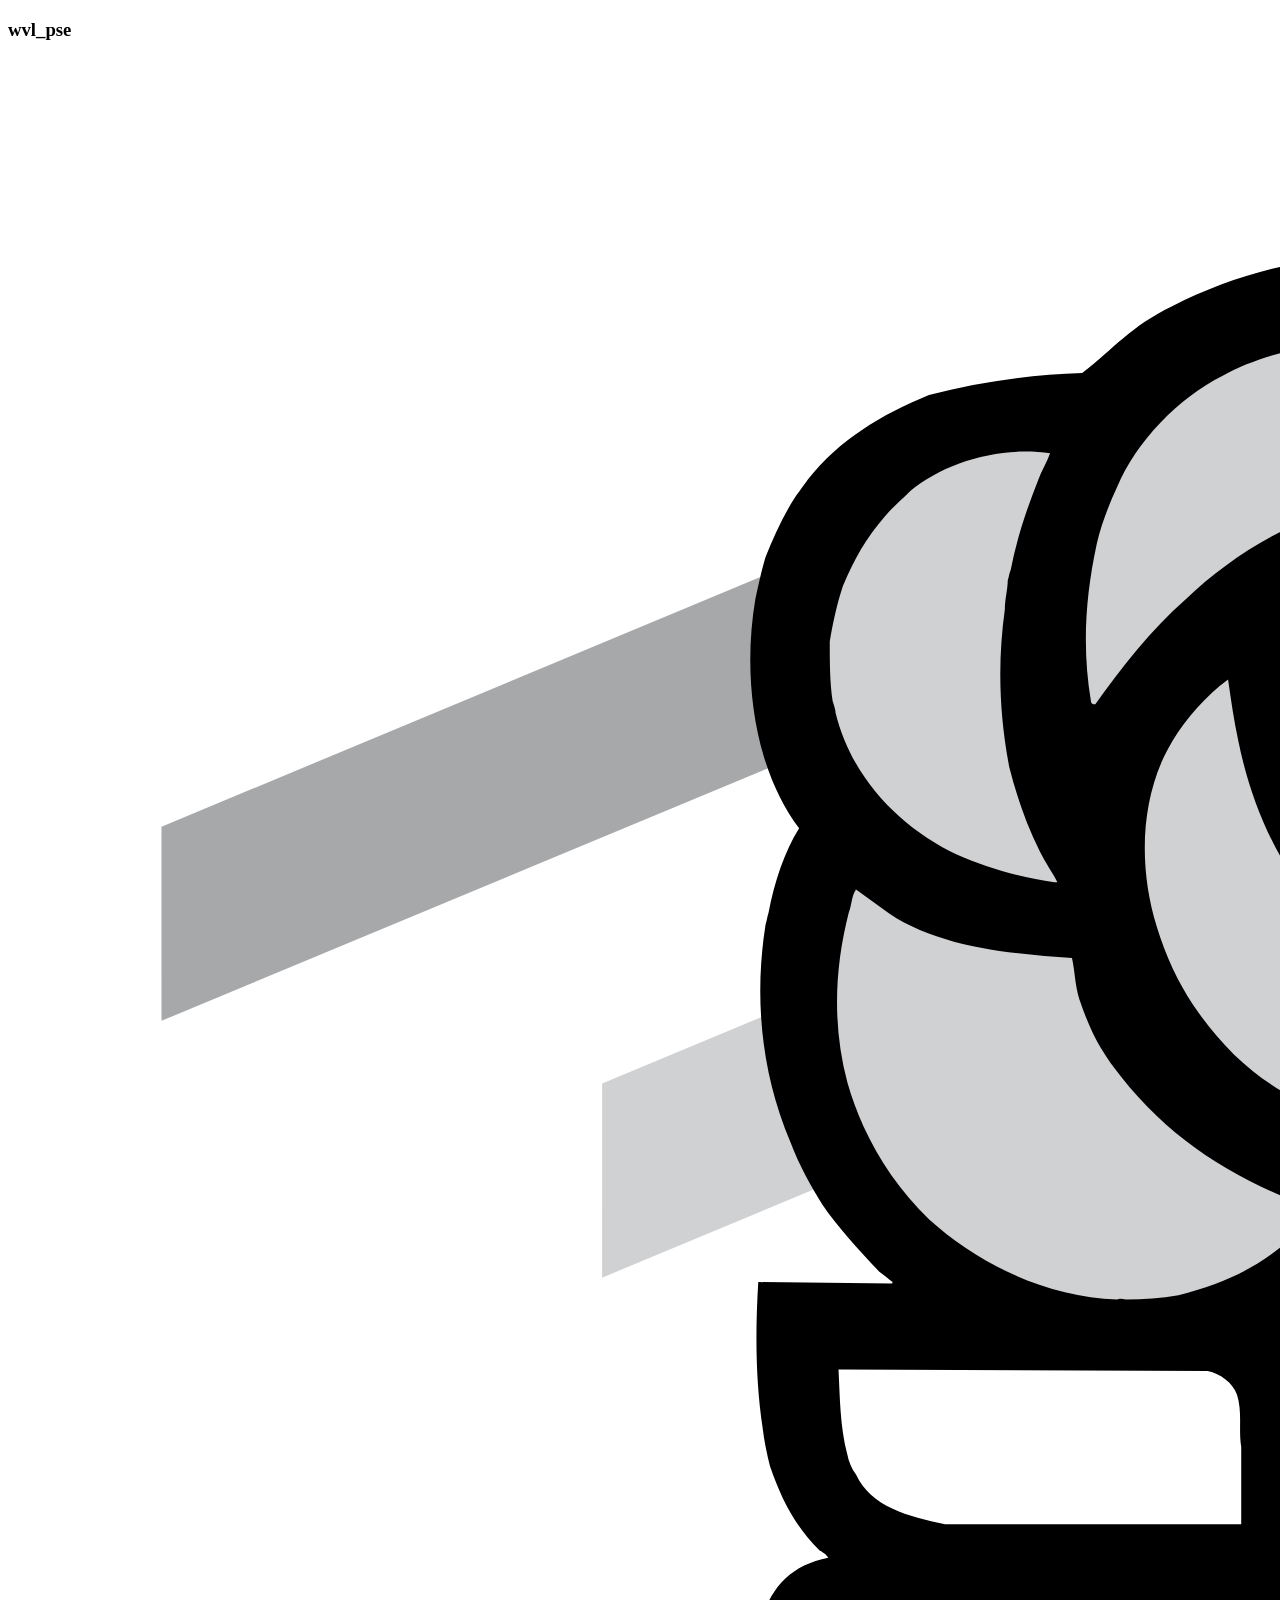
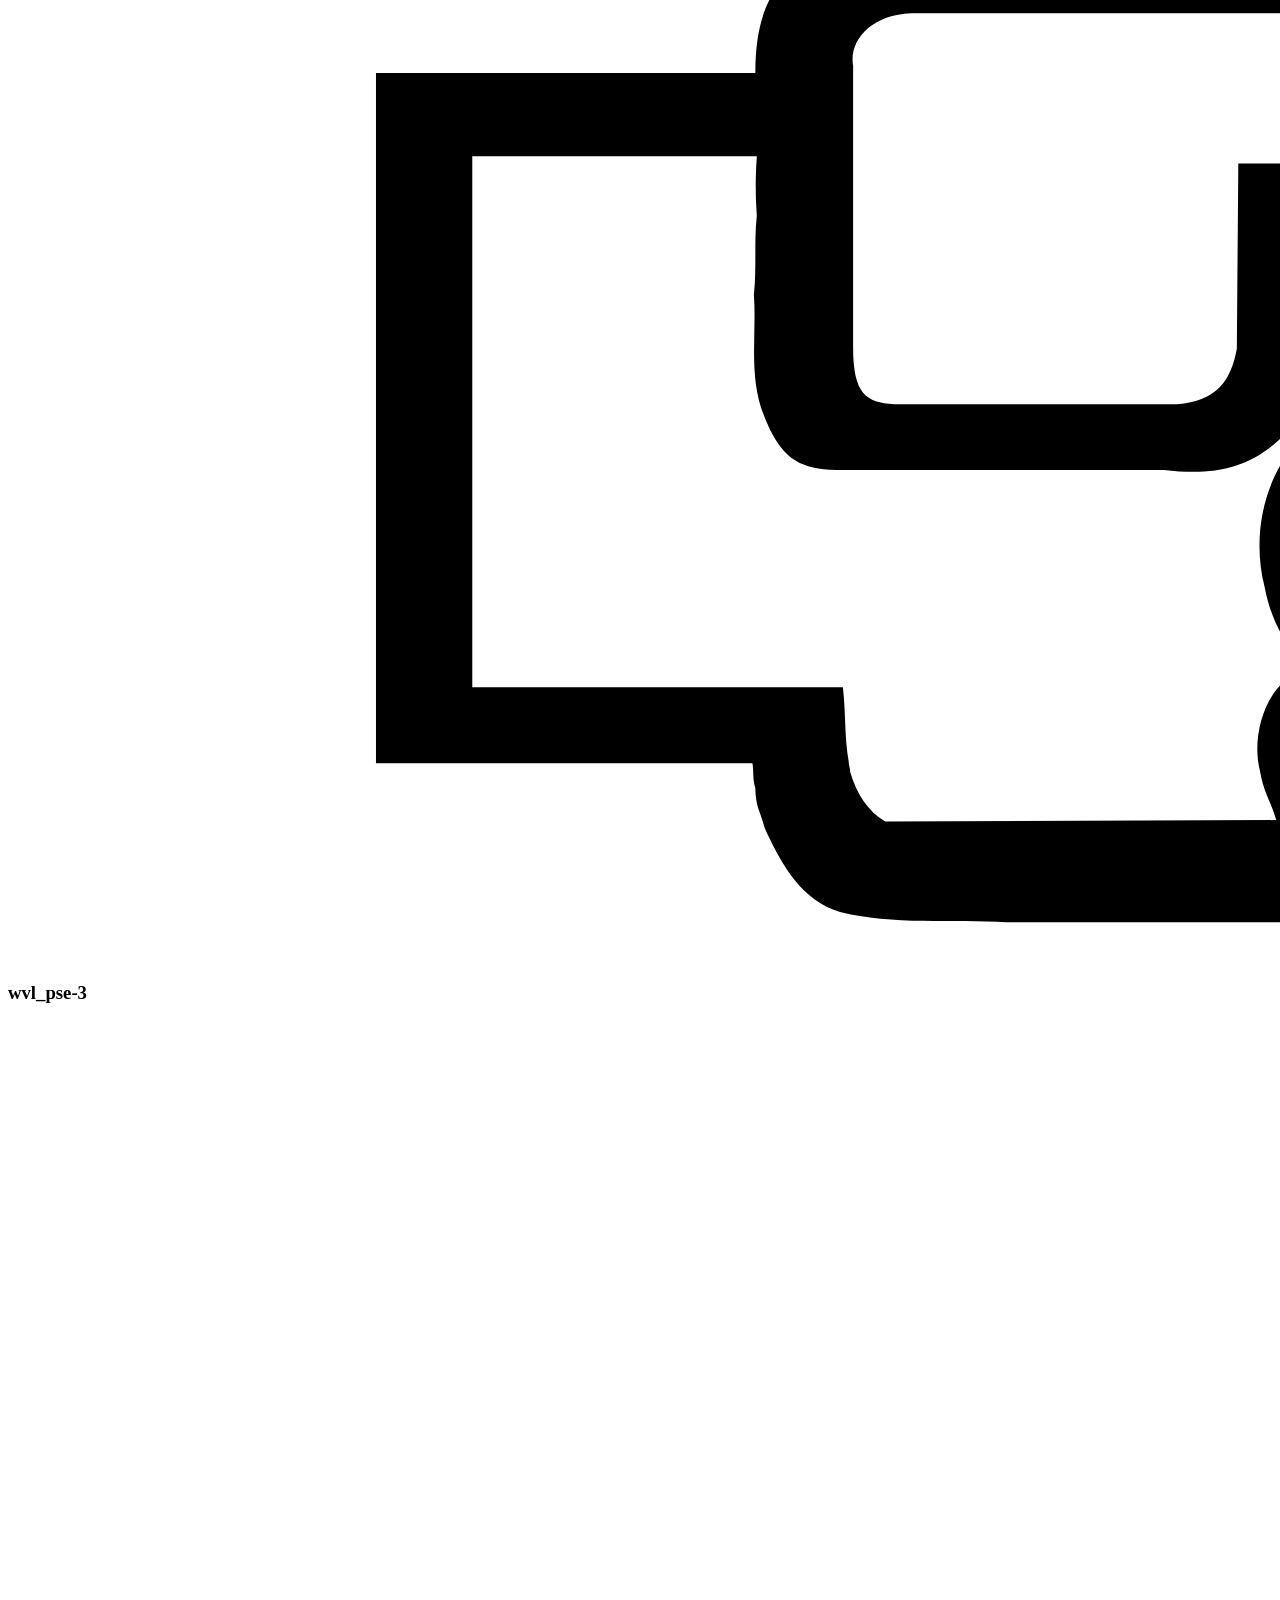
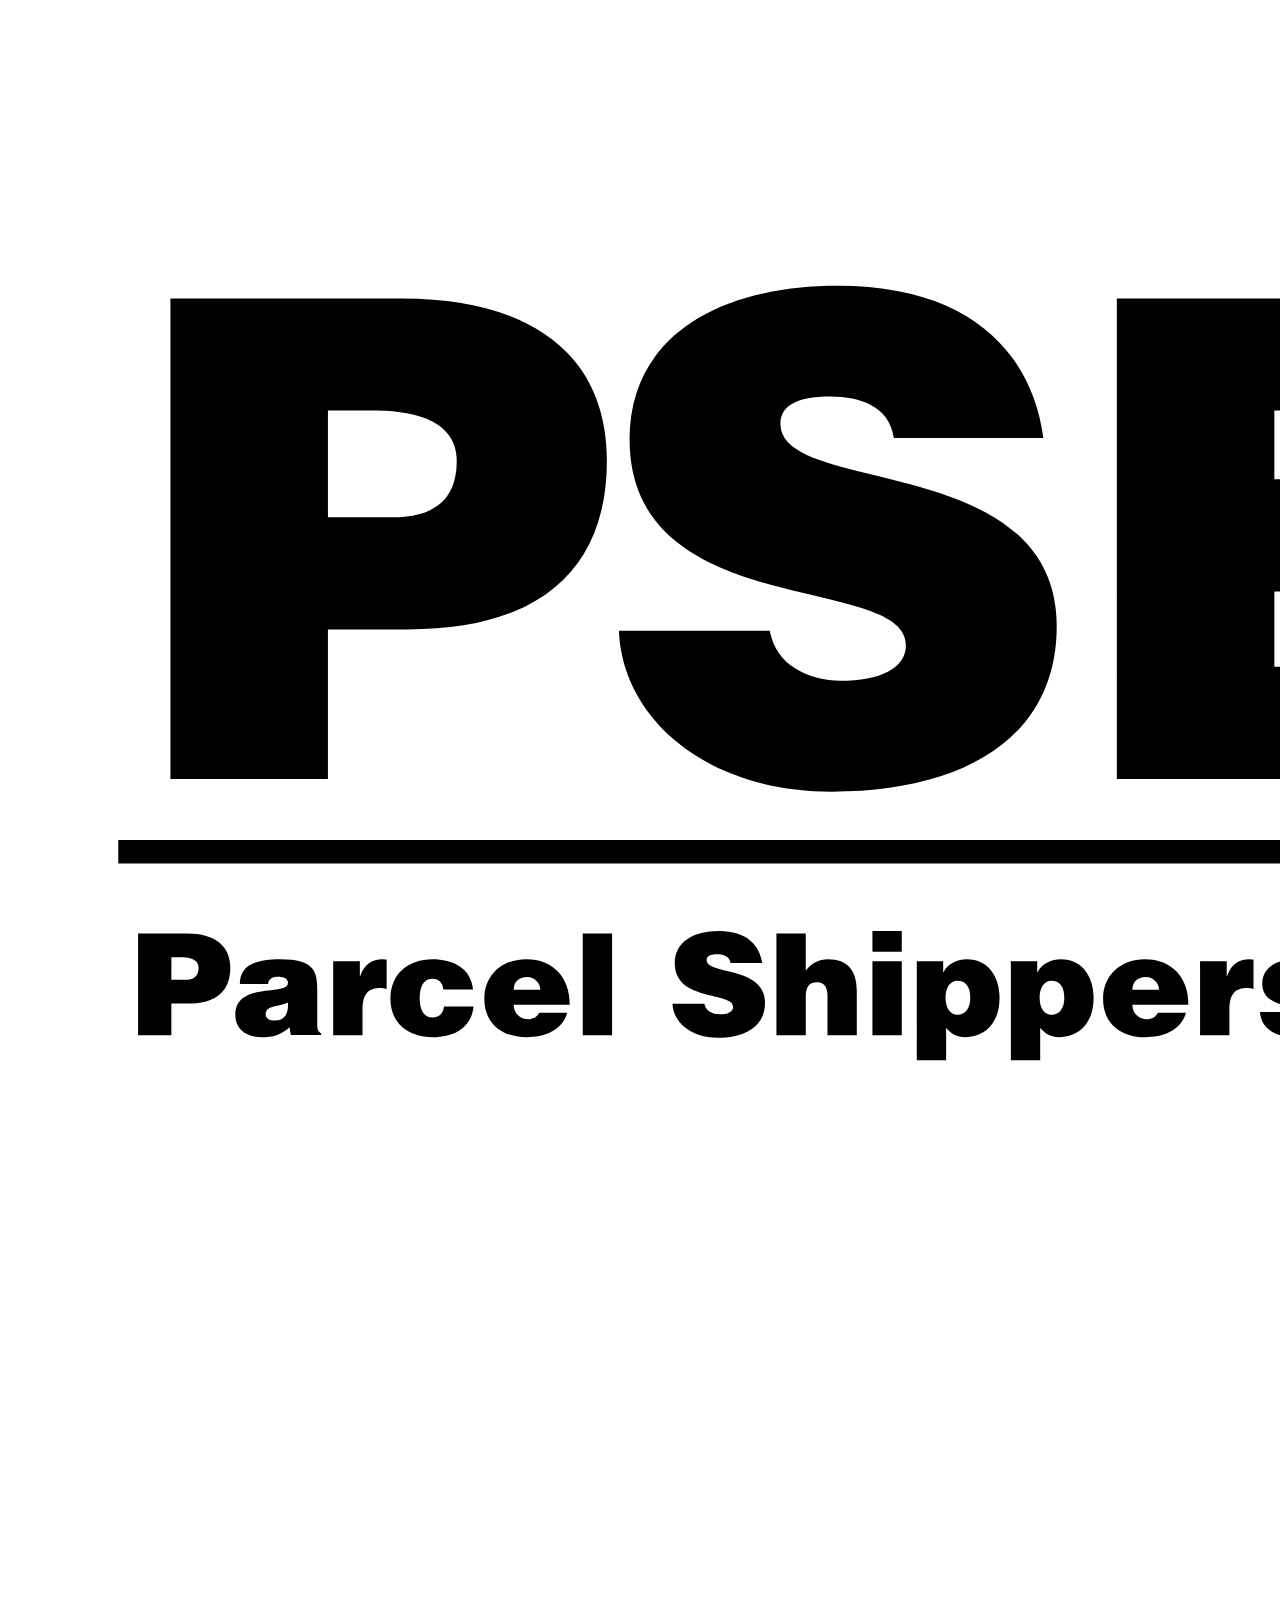
<file: scratch/test_pse.html>
<!DOCTYPE html><html><body><div><h3>wvl_pse</h3><svg xmlns="http://www.w3.org/2000/svg" width="2500" height="2500" viewBox="0 0 192.756 192.756"><g fill-rule="evenodd" clip-rule="evenodd"><path fill="#fff" d="M0 0h192.756v192.756H0V0z"/><path fill="#a6a8aa" d="M11.834 74.16l135.113-56.25V2.834L11.834 59.197V74.16z"/><path fill="#d0d1d3" d="M45.81 93.959l135.112-56.25V22.635L45.81 78.997v14.962z"/><path d="M133.559 189.922c3.938 0 8.326-.9 10.801-3.713 2.588-2.812 2.812-7.312 2.137-11.025-.225-1.35-.787-2.586-1.461-3.486 2.699-.676 5.623-1.576 6.861-4.051 1.688-3.375 1.463-7.762.113-11.25-.676-1.574-1.463-3.15-2.812-4.051 1.688-.898 2.586-2.475 3.262-4.273.225-.676.338-1.238.562-1.801.225-1.688.338-3.262 0-4.838-.113-.787-.338-1.574-.562-2.361-.676-1.912-1.236-3.826-2.812-5.062-.225 0-.225 0-.338-.113l-.111-.113c1.912-1.012 2.812-2.924 3.486-4.949 1.014-2.588.562-5.287-.225-7.875-.676-1.912-1.463-3.824-3.375-4.725v-.113c2.812-1.012 5.062-2.924 6.074-5.736 1.463-5.062.9-10.125 1.014-15.188l-1.463-.112-12.15-.113c3.713-2.137 6.75-5.962 8.551-9.788.338-.675.562-1.35.9-1.912 1.574-3.938 2.361-8.325 2.361-12.487 0-1.688-.111-3.263-.338-4.95 0-.675-.225-1.35-.336-2.025-.113-.225-.113-.45-.227-.675-.336-3.262-1.574-5.85-2.248-7.312 1.574-2.362 2.137-3.149 3.148-5.962 1.576-4.5 1.801-8.888-.111-13.95-1.238-2.475-2.25-3.6-4.727-6.188-4.836-4.5-13.049-5.962-19.799-5.85h-3.264c-3.037-2.812-5.85-4.837-9.674-6.412-8.662-3.825-18.787-2.588-27 1.575-3.262 1.575-4.5 3.263-6.975 5.175-3.938.113-7.987.675-11.812 1.688-3.6 1.463-6.975 3.488-9.337 6.525-.337.45-.562.787-.9 1.237-.9 1.35-1.688 3.038-2.362 4.725-.338 1.125-.562 2.25-.788 3.262-1.012 5.963-.112 13.05 3.375 17.663-1.125 1.8-1.912 4.163-2.362 6.525-.112.338-.112.562-.225.9-.9 5.625-.338 11.475 1.914 16.762.673 1.8 1.573 3.375 2.473 4.838 1.238 1.8 2.7 3.375 4.387 5.175.338.225.675.562 1.013.788 0 .113 0 .113-.112.113l-10.237-.113c-.226 3.713-.226 7.537.337 11.25.113 1.012.337 2.025.562 2.926.9 2.586 1.913 4.611 3.825 6.523.225.113.562.338.675.562-4.05.789-5.625 3.938-5.625 8.889h-29.25v53.211h29.025c.112.562 0 1.238.225 1.914 0 .674.113 1.35.34 1.912.223.562.336 1.125.561 1.574 1.237 2.588 2.7 5.176 5.625 6.076 3.938 1.01 8.888.562 12.825.787h56.586v-.003z"/><path d="M97.785 182.047c-.451-1.576-.901-1.912-1.239-3.713-.562-2.137 0-4.613 1.125-6.188.676-.787 1.463-1.688 2.137-2.25-1.574-1.688-2.475-3.486-2.924-5.85-1.013-3.938 0-8.324 2.362-10.912.338-.676.9-1.125 1.014-1.912-.113-.227-.338-.227-.562-.338-2.925 3.713-5.851 4.725-10.576 4.162H65.16c-3.825.111-5.4-.449-6.862-4.162-1.238-3.039-.563-6.301-.788-9.338.225-2.137 0-4.051.225-6.076a31.391 31.391 0 0 1 0-4.611H35.797v40.949h28.575c.225 1.912.113 3.826.45 5.738 0 .338.113.449.113.787.45 1.574 1.35 3.037 2.7 3.824l30.15-.11z" fill="#fff"/><path d="M119.271 173.947h.113c.001-.113-.113 0-.113 0z"/><path d="M137.947 149.984c2.812-.225 6.188.787 8.211-1.688 1.352-1.574 2.025-4.051 1.576-6.188-.338-1.801-1.125-3.15-2.475-4.162-2.025-1.35-4.613-.562-6.977-.9l-11.924.113v12.824h11.589v.001zM120.283 149.984l-.111-26.213c.338-2.137-1.238-3.486-2.137-3.938H69.661c-3.152.113-4.839 2.139-4.501 4.051v21.713c0 3.6 1.012 4.273 3.149 4.387h21.825c3.038-.225 4.163-1.801 4.612-4.275l.113-14.287h7.65v14.176c.674 2.361 2.588 3.711 4.838 4.387h12.936v-.001zM140.984 131.422c2.361-.113.674 0 3.037-.225.562-.227.9-.338 1.238-.562 1.35-.787 2.25-2.139 2.586-3.826.227-1.125.227-2.361-.111-3.486-.562-1.688-1.912-2.926-3.488-3.488h-19.35c2.588 3.037 1.801 7.537 1.801 11.588h14.287v-.001zM140.984 112.973c2.812-.562 5.738-1.352 6.861-3.826.338-.449.562-1.012.676-1.574.562-2.139.562-4.389.676-6.525l-28.463.113c-1.014.225-1.912.898-2.25 1.799-.449 1.35-.113 2.701-.338 4.051v5.963h22.838v-.001zM72.247 112.973c-2.812-.562-5.738-1.352-6.863-3.826-.337-.449-.562-1.012-.675-1.574-.562-2.139-.562-4.389-.675-6.525l28.462.113c1.013.225 1.913.898 2.25 1.799.45 1.35.113 2.701.338 4.051v5.963H72.247v-.001zM110.721 112.973l-.112-20.589-7.988 4.501v16.088h8.1z" fill="#fff"/><path d="M122.76 69.997h.111c.338-.45.562-1.237.789-1.8.674-1.912 1.123-3.938 1.236-5.85.451-5.062-1.125-10.8-4.049-14.288-.676-.9-1.576-1.8-2.363-2.362-.225 1.012-.225 2.137-.562 3.15-.676 2.587-1.688 4.612-3.6 6.3-2.139 1.8-5.062 2.812-7.988 3.487.787 1.913 1.912 3.375 3.6 5.062 2.363 2.025 4.727 3.487 7.764 4.725 1.687.563 3.374 1.239 5.062 1.576zM105.322 51.772c1.799.113 3.713-.675 4.725-2.025.449-.562.787-1.35 1.012-2.25a6.222 6.222 0 0 0-.111-2.475c-.562-1.688-1.912-2.925-3.488-3.6-1.912-.562-4.049 0-5.287 1.238-1.238 1.125-1.801 2.812-1.688 4.612.338 1.575 1.125 2.812 2.475 3.6.675.563 1.575.788 2.362.9z" fill="#d0d1d3"/><path d="M107.121 172.484h29.139c2.588 0 4.725 2.025 4.725 4.611v.338c0 2.588-2.137 4.613-4.725 4.613h-29.139c-2.586 0-4.611-2.025-4.611-4.613v-.338c0-2.585 2.025-4.611 4.611-4.611zM107.908 154.598h34.201c3.037 0 5.512 2.699 5.512 6.074v.338c0 3.375-2.475 6.074-5.512 6.074h-34.201c-2.924 0-5.398-2.699-5.398-6.074v-.338c0-3.375 2.474-6.074 5.398-6.074z" fill="#fff"/><path d="M85.522 95.647c.225-.113.45 0 .675 0 1.35 0 2.7-.113 4.05-.337 4.613-1.125 7.763-3.038 10.8-6.525-6.525-2.363-11.7-5.513-15.863-11.138-.337-.45-.675-1.013-.9-1.35-.675-1.125-1.237-2.475-1.688-3.825-.337-1.125-.337-2.137-.562-3.15-4.95-.337-10.8-.9-14.625-3.825l-2.025-1.462c-.337.45-.337 1.237-.562 1.8-1.125 4.388-1.237 8.775-.112 13.05.337 1.238.787 2.363 1.237 3.375 1.237 2.7 2.812 4.95 5.062 7.2 3.713 3.374 8.888 5.962 14.513 6.187zM126.471 94.522c1.914 0 3.713 0 5.625-.45 3.826-1.013 6.414-2.7 8.889-5.513 2.025-2.475 3.486-5.175 4.387-8.437.9-2.925 1.238-5.738 1.238-8.775 0-2.25-.225-4.5-.676-6.75-.111-.562-.225-1.013-.338-1.575 0-.337-.111-.562-.225-.788-1.35-4.5-3.037-7.987-6.188-11.025-1.125-1.012-2.137-1.8-3.375-2.475-2.025-1.237-4.838-2.025-7.312-2.025.676 1.688 1.688 3.375 2.363 5.175.787 1.687 1.35 3.375 1.912 5.175 0 .337.113.562.113.788.225.562.225 1.125.338 1.688.336 2.25.336 4.5-.113 6.75 0 .337-.113.787-.225 1.125-1.014 10.688-14.289 14.85-15.076 25.2l.9.45c2.7.787 5.177 1.35 7.763 1.462zM105.771 82.035c4.949.337 10.014-1.8 13.275-4.613-2.139-.9-4.275-1.688-6.301-2.812a44.755 44.755 0 0 1-6.299-3.825c-6.188-4.612-10.013-10.463-11.588-18.225-.337-1.575-.562-3.15-.788-4.725-1.688 1.237-3.263 3.038-4.275 4.725-2.475 4.05-2.7 9.562-1.238 14.288.675 2.25 1.688 4.387 2.812 6.075a25.9 25.9 0 0 0 3.15 3.825c3.04 2.924 6.752 4.836 11.252 5.287zM80.684 63.472h.226c-.338-.675-.9-1.463-1.351-2.363-1.012-2.025-1.8-4.275-2.362-6.525-.787-4.163-.9-8.1-.337-12.15 0-.788.225-1.575.225-2.25.112-.337.112-.562.225-.788.45-2.362 1.238-4.725 2.138-6.975.225-.675.675-1.351.9-2.025-3.825-.562-8.1.675-10.8 2.925-.675.675-1.35 1.237-1.913 1.912-1.462 1.688-2.362 3.263-3.262 5.4-.45 1.351-.788 2.925-1.013 4.275 0 1.575 0 3.15.225 4.612.112.338.225.675.225.9 1.238 5.063 5.063 8.888 9.338 10.913 2.249 1.014 5.061 1.801 7.536 2.139zM83.722 49.747h.112c2.025-2.812 4.275-5.737 6.975-8.1 5.513-5.287 13.951-9.337 22.5-7.65.227-.112.338-.45.676-.675 1.801-2.25 4.275-4.05 6.525-5.4-2.25-3.15-5.85-4.5-9.9-5.513-2.025-.45-4.051-.562-6.074-.562-1.801 0-3.602.112-5.4.562-1.912.45-3.938 1.125-5.513 2.025-3.375 1.688-6.637 5.062-8.1 8.55-.675 1.462-1.238 2.925-1.575 4.387-.9 4.163-1.125 8.1-.45 12.15a.24.24 0 0 0 .224.226zM146.834 50.197c1.012-2.025 1.35-2.812 1.912-4.837.676-4.05-1.463-7.2-4.162-9.788-3.824-3.712-9.787-5.962-15.525-4.837-5.174 1.012-8.775 4.162-11.586 8.1 5.062.338 10.35.562 15.412 2.025 5.736 1.575 9.674 6.525 13.949 9.337z" fill="#d0d1d3"/></g></svg></div><div><h3>wvl_pse-3</h3><svg xmlns="http://www.w3.org/2000/svg" width="2500" height="2500" viewBox="0 0 192.756 192.756"><g fill-rule="evenodd" clip-rule="evenodd"><path fill="#fff" d="M0 0h192.756v192.756H0V0z"/><path d="M8.504 109.26v1.812h175.748v-1.812H8.504zM12.524 104.549V67.501h17.855c10.651 0 15.797 4.888 15.797 12.503 0 7.976-4.734 13.019-15.386 13.019h-6.123v11.526H12.524z"/><path d="M29.71 84.378c2.83 0 4.888-1.132 4.888-4.322 0-3.447-3.911-3.911-6.483-3.911h-3.448v8.233h5.043z" fill="#fff"/><path d="M68.304 78.255c-.206-1.286-.875-2.058-1.75-2.521-.875-.463-1.955-.669-3.139-.669-2.676 0-3.859.772-3.859 2.109 0 5.558 21.302 2.11 21.302 15.591 0 8.594-7.152 12.762-17.34 12.762-9.776 0-16.157-5.713-16.415-12.401h11.629c.258 1.337.978 2.315 2.007 2.933.978.617 2.264.926 3.448.926 3.036 0 5.042-.977 5.042-2.726 0-5.609-21.303-1.75-21.303-15.9 0-7.873 6.792-11.835 16.055-11.835 10.291 0 14.973 5.249 15.848 11.732H68.304v-.001zM85.494 104.549V67.501h30.205v8.645h-18.06v5.299h15.281v8.645H97.639v5.814h18.781v8.645H85.494zM10.03 124.299v-7.828h3.772c2.25 0 3.337 1.033 3.337 2.643 0 1.684-1 2.75-3.251 2.75h-1.293v2.436H10.03v-.001z"/><path d="M13.66 120.037c.598 0 1.033-.24 1.033-.914 0-.729-.826-.826-1.369-.826h-.729v1.74h1.065z" fill="#fff"/><path d="M21.812 124.299l-.109-.609c-.641.598-1.293.771-2.141.771-1.076 0-2.033-.533-2.033-1.717 0-2.588 4.055-1.414 4.055-2.479 0-.414-.5-.469-.739-.469-.315 0-.739.066-.794.555h-2.174c0-1.207.859-1.912 3.109-1.912 2.695 0 2.858 1 2.858 2.357v2.664c0 .326.011.488.305.729v.109h-2.337v.001z"/><path d="M21.584 121.775c-.739.359-1.718.186-1.718.924 0 .283.272.479.718.479.794 0 1.055-.619 1-1.403z" fill="#fff"/><path d="M25.074 118.602h2.054v1.152h.022c.314-.891.869-1.314 1.75-1.314.098 0 .195.021.293.031v2.262c-.152-.021-.315-.064-.467-.064-.924 0-1.392.434-1.392 1.662v1.969h-2.261v-5.698h.001zM33.564 120.775a.854.854 0 0 0-.239-.586c-.141-.152-.337-.229-.587-.229-.848 0-.989.881-.989 1.555 0 .857.326 1.424.989 1.424.587 0 .815-.402.88-.848h2.283c-.196 1.729-1.587 2.369-3.164 2.369-1.837 0-3.25-1.033-3.25-2.957 0-1.945 1.37-3.064 3.25-3.064 1.522 0 2.957.652 3.12 2.336h-2.293zM38.989 121.961c0 .674.521 1.119 1.12 1.119.358 0 .685-.162.848-.5h2.163c-.391 1.414-1.826 1.881-3.152 1.881-1.826 0-3.239-1.043-3.239-2.957 0-1.869 1.402-3.064 3.229-3.064 2.109 0 3.381 1.457 3.349 3.521h-4.318z"/><path d="M41.043 120.809c0-.521-.467-.99-1-.99-.674 0-1.054.381-1.054.99h2.054z" fill="#fff"/><path d="M44.316 124.299v-7.828h2.261v7.828h-2.261zM55.714 118.742c-.043-.271-.185-.434-.37-.531s-.413-.143-.663-.143c-.565 0-.815.164-.815.447 0 1.174 4.5.445 4.5 3.293 0 1.814-1.511 2.695-3.663 2.695-2.066 0-3.414-1.205-3.468-2.619h2.457a.892.892 0 0 0 .424.619c.207.131.479.195.729.195.641 0 1.065-.205 1.065-.576 0-1.184-4.5-.369-4.5-3.357 0-1.664 1.435-2.502 3.392-2.502 2.174 0 3.163 1.109 3.348 2.479h-2.436zM59.247 116.471h2.261v2.848c.457-.576.967-.879 1.729-.879 1.5 0 2.207.879 2.207 2.445v3.414h-2.261v-3.012c0-.566-.152-1.066-.794-1.066-.695 0-.88.447-.88 1.176v2.902h-2.261v-7.828h-.001zM66.65 124.299v-5.697h2.261v5.697H66.65zM66.65 116.264h2.261v1.609H66.65v-1.609zM72.104 118.602v.848h.022c.315-.695 1.13-1.01 1.782-1.01 1.718 0 2.544 1.402 2.544 2.967 0 2.24-1.392 3.055-2.663 3.055-.62 0-1.076-.25-1.457-.729v2.5h-2.261v-7.631h2.033z"/><path d="M74.191 121.439c0-.902-.391-1.326-.989-1.326-.544 0-.914.521-.914 1.283 0 .793.337 1.336.924 1.336.599 0 .979-.511.979-1.293z" fill="#fff"/><path d="M79.355 118.602v.848h.022c.315-.695 1.131-1.01 1.783-1.01 1.718 0 2.544 1.402 2.544 2.967 0 2.24-1.392 3.055-2.663 3.055-.62 0-1.077-.25-1.457-.729v2.5h-2.261v-7.631h2.032z"/><path d="M81.443 121.439c0-.902-.392-1.326-.99-1.326-.543 0-.913.521-.913 1.283 0 .793.337 1.336.924 1.336.598 0 .979-.511.979-1.293z" fill="#fff"/><path d="M86.693 121.961c0 .674.522 1.119 1.12 1.119.358 0 .685-.162.848-.5h2.164c-.392 1.414-1.827 1.881-3.153 1.881-1.826 0-3.239-1.043-3.239-2.957 0-1.869 1.402-3.064 3.229-3.064 2.109 0 3.381 1.457 3.348 3.521h-4.317z"/><path d="M88.748 120.809c0-.521-.467-.99-1-.99-.674 0-1.055.381-1.055.99h2.055z" fill="#fff"/><path d="M91.911 118.602h2.055v1.152h.022c.315-.891.869-1.314 1.75-1.314.098 0 .195.021.293.031v2.262c-.151-.021-.315-.064-.467-.064-.924 0-1.392.434-1.392 1.662v1.969h-2.261v-5.698zM98.682 122.525c0 .229.088.402.24.523a.918.918 0 0 0 .553.174c.35 0 .719-.109.719-.512 0-.912-3.49-.186-3.49-2.393 0-1.455 1.511-1.879 2.697-1.879 1.238 0 2.695.281 2.826 1.793h-2.055a.592.592 0 0 0-.219-.414.708.708 0 0 0-.455-.141c-.393 0-.643.119-.643.402 0 .793 3.6.262 3.6 2.391 0 1.186-.979 1.99-3.066 1.99-1.305 0-2.739-.402-2.859-1.936h2.152v.002zM107.256 124.299v-7.828h6.381v1.826h-3.817v1.121h3.229v1.826h-3.229v1.227h3.969v1.828h-6.533zM116.613 121.32l-1.879-2.718h2.51l.719 1.423.76-1.423h2.478l-1.945 2.707 1.967 2.99h-2.522l-.805-1.631-.826 1.631h-2.5l2.043-2.979zM124.039 118.602v.848h.021c.314-.695 1.131-1.01 1.783-1.01 1.717 0 2.543 1.402 2.543 2.967 0 2.24-1.391 3.055-2.662 3.055-.621 0-1.076-.25-1.457-.729v2.5h-2.262v-7.631h2.034z"/><path d="M126.127 121.439c0-.902-.393-1.326-.99-1.326-.543 0-.912.521-.912 1.283 0 .793.336 1.336.924 1.336.597 0 .978-.511.978-1.293z" fill="#fff"/><path d="M129.344 118.602h2.055v1.152h.021c.316-.891.869-1.314 1.75-1.314.098 0 .195.021.293.031v2.262c-.15-.021-.314-.064-.467-.064-.924 0-1.391.434-1.391 1.662v1.969h-2.262v-5.698h.001zM136.008 121.961c0 .674.521 1.119 1.119 1.119.359 0 .686-.162.85-.5h2.162c-.391 1.414-1.826 1.881-3.152 1.881-1.826 0-3.24-1.043-3.24-2.957 0-1.869 1.402-3.064 3.23-3.064 2.107 0 3.381 1.457 3.348 3.521h-4.317z"/><path d="M138.062 120.809c0-.521-.467-.99-1-.99-.674 0-1.055.381-1.055.99h2.055z" fill="#fff"/><path d="M143.172 122.525a.64.64 0 0 0 .238.523.929.929 0 0 0 .555.174c.348 0 .719-.109.719-.512 0-.912-3.49-.186-3.49-2.393 0-1.455 1.512-1.879 2.695-1.879 1.24 0 2.697.281 2.828 1.793h-2.055a.607.607 0 0 0-.219-.414.708.708 0 0 0-.455-.141c-.393 0-.643.119-.643.402 0 .793 3.598.262 3.598 2.391 0 1.186-.979 1.99-3.064 1.99-1.305 0-2.74-.402-2.859-1.936h2.152v.002zM149.812 122.525a.63.63 0 0 0 .24.523.918.918 0 0 0 .553.174c.348 0 .719-.109.719-.512 0-.912-3.49-.186-3.49-2.393 0-1.455 1.512-1.879 2.695-1.879 1.24 0 2.697.281 2.828 1.793H151.3a.597.597 0 0 0-.217-.414.714.714 0 0 0-.457-.141c-.391 0-.641.119-.641.402 0 .793 3.598.262 3.598 2.391 0 1.186-.979 1.99-3.064 1.99-1.305 0-2.74-.402-2.859-1.936h2.152v.002zM154.572 125.266c.338-.043.588-.152.762-.314a.992.992 0 0 0 .293-.652h-1.055v-2.24h2.305v1.891c0 1.457-.891 2.186-2.305 2.262v-.947zM162.004 124.299v-7.828h2.564v7.828h-2.564zM165.926 118.602h2.066v.893c.51-.686 1.064-1.055 1.924-1.055 1.5 0 2.207.879 2.207 2.445v3.414h-2.262v-3.012c0-.566-.152-1.066-.793-1.066-.695 0-.881.447-.881 1.176v2.902h-2.262v-5.697h.001zM177.08 120.775a.855.855 0 0 0-.24-.586c-.141-.152-.336-.229-.586-.229-.848 0-.99.881-.99 1.555 0 .857.328 1.424.99 1.424.586 0 .814-.402.881-.848h2.283c-.197 1.729-1.588 2.369-3.164 2.369-1.838 0-3.25-1.033-3.25-2.957 0-1.945 1.369-3.064 3.25-3.064 1.521 0 2.957.652 3.119 2.336h-2.293zM180.559 124.299v-2.24h2.304v2.24h-2.304z"/></g></svg></div></body></html>
</file>
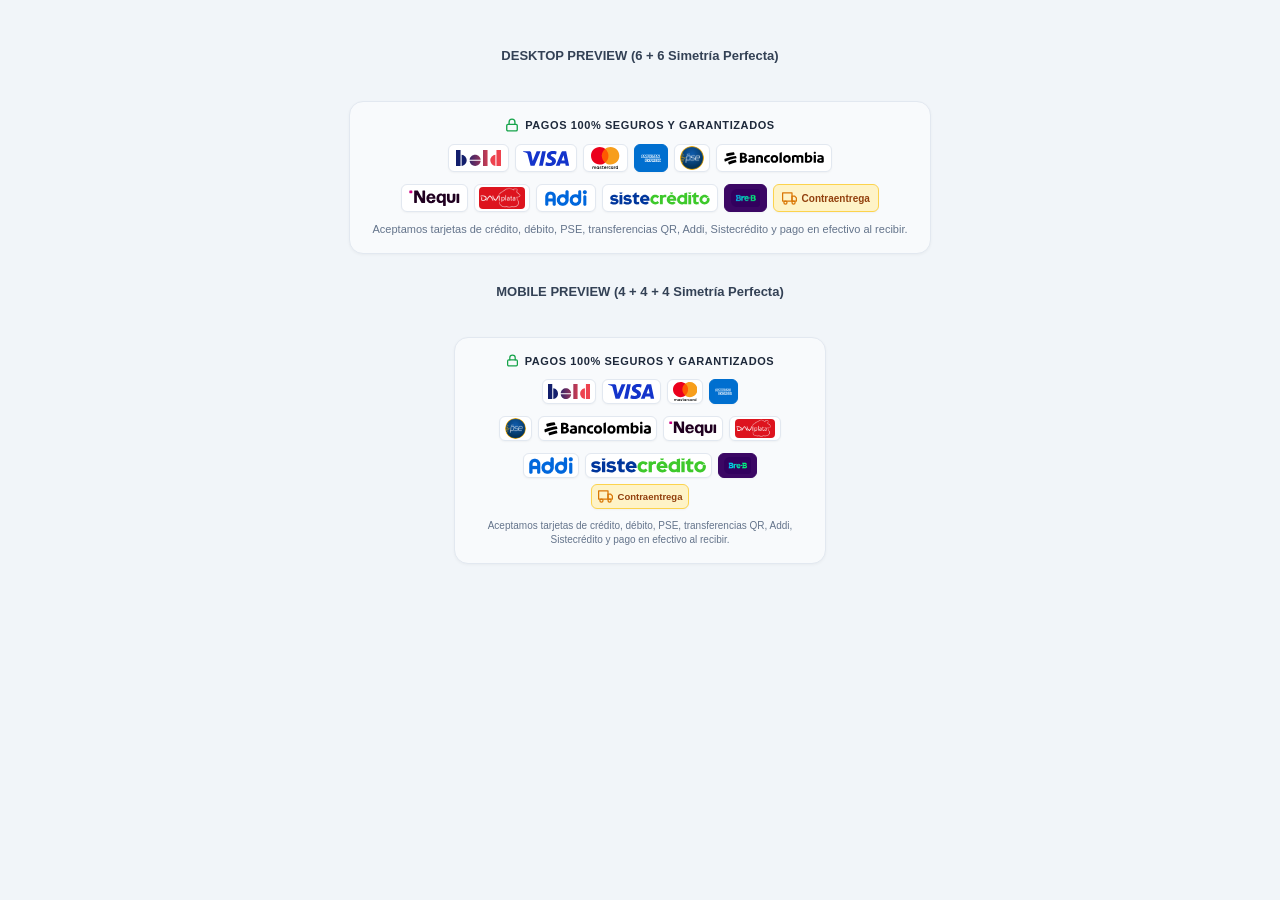
<file: scratch/verify_details.html>
<!DOCTYPE html>
<html>
<head>
<meta charset="utf-8">
<style>
body {
  background: #f1f5f9;
  font-family: -apple-system, BlinkMacSystemFont, 'Segoe UI', Roboto, Helvetica, Arial, sans-serif;
  padding: 40px;
  display: flex;
  flex-direction: column;
  gap: 30px;
  align-items: center;
}
.preview-container {
  background: #f8fafc;
  border: 1px solid #e2e8f0;
  border-radius: 14px;
  padding: 16px 20px;
  box-shadow: 0 1px 3px rgba(0,0,0,0.04);
}
.desktop-view {
  width: 540px;
}
.mobile-view {
  width: 330px;
}
.title {
  font-size: 13px;
  font-weight: 700;
  color: #334155;
  margin-bottom: 8px;
  text-align: center;
}
.p-pay-trust-header {
  display: flex;
  align-items: center;
  justify-content: center;
  gap: 6px;
  font-size: 11px;
  font-weight: 800;
  color: #1e293b;
  letter-spacing: 0.6px;
  text-transform: uppercase;
  margin-bottom: 12px;
}
.p-pay-badges-grid {
  display: flex;
  align-items: center;
  justify-content: center;
  flex-wrap: wrap;
  gap: 6px;
  margin: 0 auto;
}
.pay-logo-badge {
  display: inline-flex;
  align-items: center;
  justify-content: center;
  height: 28px;
  padding: 0 7px;
  background: #ffffff;
  border: 1px solid #e2e8f0;
  border-radius: 6px;
  box-shadow: 0 1px 2px rgba(0,0,0,0.04);
  box-sizing: border-box;
  flex-shrink: 0;
}
.pay-logo-badge svg {
  display: block;
  height: 18px;
  width: auto;
}
.pay-logo-badge img {
  display: block;
  height: 20px;
  width: auto;
  object-fit: contain;
}
.badge-bold svg {
  height: 16px;
}
.badge-visa svg {
  height: 15px;
}
.badge-mc svg {
  height: 22px;
}
.badge-amex {
  background: #006FCF;
  border-color: #006FCF;
  padding: 0 6px;
}
.badge-amex svg {
  height: 20px;
}
.badge-pse {
  padding: 0 5px;
}
.badge-pse img {
  height: 24px;
  border-radius: 50%;
}
.badge-banco svg {
  height: 14px;
}
.badge-nequi svg {
  height: 16px;
}
.badge-davi {
  padding: 0 4px;
}
.badge-davi img {
  height: 22px;
  border-radius: 4px;
}
.badge-addi {
  padding: 0 8px;
}
.badge-addi img {
  height: 16px;
}
.badge-siste svg {
  height: 13px;
}
.badge-bre {
  background: #3B0764;
  border-color: #3B0764;
  padding: 0 6px;
}
.badge-bre img {
  height: 18px;
  border-radius: 3px;
}
.badge-contra {
  background: #FEF3C7;
  border-color: #FCD34D;
  color: #92400E;
  font-size: 10px;
  font-weight: 800;
  gap: 5px;
  padding: 0 8px;
}
.badge-contra svg {
  height: 15px;
  stroke: #D97706;
}
.p-pay-break-desktop {
  flex-basis: 100%;
  height: 0;
}
.p-pay-break-mobile {
  display: none;
}
.mobile-view .p-pay-break-desktop {
  display: none;
}
.mobile-view .p-pay-break-mobile {
  display: block;
  flex-basis: 100%;
  height: 0;
}
.mobile-view .pay-logo-badge {
  height: 25px;
  padding: 0 5px;
}
.mobile-view .pay-logo-badge svg {
  height: 15px;
}
.mobile-view .pay-logo-badge img {
  height: 17px;
}
.mobile-view .badge-pse img {
  height: 21px;
}
.mobile-view .badge-mc svg {
  height: 19px;
}
.mobile-view .badge-amex svg {
  height: 17px;
}
.mobile-view .badge-davi img {
  height: 19px;
}
.mobile-view .badge-contra {
  font-size: 9.5px;
  padding: 0 6px;
}
.p-pay-trust-subtext {
  font-size: 11px;
  color: #64748b;
  text-align: center;
  margin: 10px 0 0;
  line-height: 1.4;
}
.mobile-view .p-pay-trust-subtext {
  font-size: 10px;
}
</style>
</head>
<body>

<div class="title">DESKTOP PREVIEW (6 + 6 Simetría Perfecta)</div>
<div class="preview-container desktop-view">
  <div class="p-pay-trust-header">
    <svg width="14" height="14" viewBox="0 0 24 24" fill="none" stroke="#16A34A" stroke-width="2.3" stroke-linecap="round" stroke-linejoin="round">
      <rect x="3" y="11" width="18" height="11" rx="2" ry="2"></rect>
      <path d="M7 11V7a5 5 0 0 1 10 0v4"></path>
    </svg>
    <span>PAGOS 100% SEGUROS Y GARANTIZADOS</span>
  </div>

  <div class="p-pay-badges-grid">
    <div class="pay-logo-badge badge-bold" title="Bold"><svg width="79" height="28" viewBox="0 0 79 28" fill="none" class="icon-gradient"><path d="M23.764 18.993h19.502c-.469 5.045-4.662 9.006-9.752 9.006-5.09 0-9.282-3.96-9.75-9.006zM9.85 8.154v19.8c4.967-.476 8.87-4.734 8.87-9.9S14.816 8.63 9.85 8.155zm23.665-.044c-5.089 0-9.282 3.962-9.751 9.007h19.502c-.469-5.045-4.662-9.008-9.752-9.008h.001zM0 15.335V28h7.944V0H0v15.336zM70.804 0v28h7.944V0h-7.944zM60.085 18.055c0 .628.06 1.242.171 1.839.797 4.305 4.336 7.642 8.7 8.06v-19.8c-4.968.476-8.87 4.734-8.87 9.9zm-12.802 9.944h7.944V0h-7.944v28z" fill="url(#bold-icon-new_inline_svg__paint0_linear_5405_108701)"></path><defs><linearGradient id="bold-icon-new_inline_svg__paint0_linear_5405_108701" x1="78.748" y1="14" x2="0" y2="14" gradientUnits="userSpaceOnUse"><stop offset="0.2" stop-color="#EE424E"></stop><stop offset="0.8" stop-color="#121E6C"></stop></linearGradient></defs></svg></div>
    <div class="pay-logo-badge badge-visa" title="Visa"><svg xmlns="http://www.w3.org/2000/svg" viewBox="0 0 1000 324.68"><path fill="#1434cb" d="m651.19.5c-70.93,0-134.32,36.77-134.32,104.69,0,77.9,112.42,83.28,112.42,122.42,0,16.48-18.88,31.23-51.14,31.23-45.77,0-79.98-20.61-79.98-20.61l-14.64,68.55s39.41,17.41,91.73,17.41c77.55,0,138.58-38.57,138.58-107.66,0-82.32-112.89-87.54-112.89-123.86,0-12.91,15.5-27.05,47.66-27.05,36.29,0,65.89,14.99,65.89,14.99l14.33-66.2S696.61.5,651.18.5h0ZM2.22,5.5L.5,15.49s29.84,5.46,56.72,16.36c34.61,12.49,37.07,19.77,42.9,42.35l63.51,244.83h85.14L379.93,5.5h-84.94l-84.28,213.17-34.39-180.7c-3.15-20.68-19.13-32.48-38.68-32.48,0,0-135.41,0-135.41,0Zm411.87,0l-66.63,313.53h81L494.85,5.5h-80.76Zm451.76,0c-19.53,0-29.88,10.46-37.47,28.73l-118.67,284.8h84.94l16.43-47.47h103.48l9.99,47.47h74.95L934.12,5.5h-68.27Zm11.05,84.71l25.18,117.65h-67.45l42.28-117.65h0Z"/></svg></div>
    <div class="pay-logo-badge badge-mc" title="Mastercard"><?xml version="1.0" encoding="utf-8"?>
<!-- Generator: Adobe Illustrator 23.0.1, SVG Export Plug-In . SVG Version: 6.00 Build 0)  -->
<svg version="1.1"
	 id="svg3409" inkscape:version="0.91 r13725" sodipodi:docname="MasterCard 2016.svg" xmlns:cc="http://creativecommons.org/ns#" xmlns:dc="http://purl.org/dc/elements/1.1/" xmlns:inkscape="http://www.inkscape.org/namespaces/inkscape" xmlns:rdf="http://www.w3.org/1999/02/22-rdf-syntax-ns#" xmlns:sodipodi="http://sodipodi.sourceforge.net/DTD/sodipodi-0.dtd" xmlns:svg="http://www.w3.org/2000/svg"
	 xmlns="http://www.w3.org/2000/svg" xmlns:xlink="http://www.w3.org/1999/xlink" x="0px" y="0px" width="999.2px" height="776px"
	 viewBox="0 0 999.2 776" enable-background="new 0 0 999.2 776" xml:space="preserve">
<path id="XMLID_1775_" inkscape:connector-curvature="0" d="M181.1,774.3v-51.5c0-19.7-12-32.6-32.6-32.6
	c-10.3,0-21.5,3.4-29.2,14.6c-6-9.4-14.6-14.6-27.5-14.6c-8.6,0-17.2,2.6-24,12v-10.3h-18v82.4h18v-45.5c0-14.6,7.7-21.5,19.7-21.5
	s18,7.7,18,21.5v45.5h18v-45.5c0-14.6,8.6-21.5,19.7-21.5c12,0,18,7.7,18,21.5v45.5H181.1z M448.1,691.9h-29.2V667h-18v24.9h-16.3
	v16.3h16.3v37.8c0,18.9,7.7,30,28.3,30c7.7,0,16.3-2.6,22.3-6l-5.2-15.5c-5.2,3.4-11.2,4.3-15.5,4.3c-8.6,0-12-5.2-12-13.7v-36.9
	h29.2V691.9z M600.9,690.1c-10.3,0-17.2,5.2-21.5,12v-10.3h-18v82.4h18v-46.4c0-13.7,6-21.5,17.2-21.5c3.4,0,7.7,0.9,11.2,1.7
	l5.2-17.2C609.4,690.1,604.3,690.1,600.9,690.1L600.9,690.1z M370,698.7c-8.6-6-20.6-8.6-33.5-8.6c-20.6,0-34.3,10.3-34.3,26.6
	c0,13.7,10.3,21.5,28.3,24l8.6,0.9c9.4,1.7,14.6,4.3,14.6,8.6c0,6-6.9,10.3-18.9,10.3c-12,0-21.5-4.3-27.5-8.6l-8.6,13.7
	c9.4,6.9,22.3,10.3,35.2,10.3c24,0,37.8-11.2,37.8-26.6c0-14.6-11.2-22.3-28.3-24.9l-8.6-0.9c-7.7-0.9-13.7-2.6-13.7-7.7
	c0-6,6-9.4,15.5-9.4c10.3,0,20.6,4.3,25.8,6.9L370,698.7L370,698.7z M848.9,690.1c-10.3,0-17.2,5.2-21.5,12v-10.3h-18v82.4h18v-46.4
	c0-13.7,6-21.5,17.2-21.5c3.4,0,7.7,0.9,11.2,1.7L861,691C857.5,690.1,852.4,690.1,848.9,690.1L848.9,690.1z M618.9,733.1
	c0,24.9,17.2,42.9,43.8,42.9c12,0,20.6-2.6,29.2-9.4l-8.6-14.6c-6.9,5.2-13.7,7.7-21.5,7.7c-14.6,0-24.9-10.3-24.9-26.6
	c0-15.5,10.3-25.8,24.9-26.6c7.7,0,14.6,2.6,21.5,7.7l8.6-14.6c-8.6-6.9-17.2-9.4-29.2-9.4C636.1,690.1,618.9,708.2,618.9,733.1
	L618.9,733.1L618.9,733.1z M785.4,733.1v-41.2h-18v10.3c-6-7.7-14.6-12-25.8-12c-23.2,0-41.2,18-41.2,42.9c0,24.9,18,42.9,41.2,42.9
	c12,0,20.6-4.3,25.8-12v10.3h18V733.1L785.4,733.1z M719.3,733.1c0-14.6,9.4-26.6,24.9-26.6c14.6,0,24.9,11.2,24.9,26.6
	c0,14.6-10.3,26.6-24.9,26.6C728.8,758.8,719.3,747.6,719.3,733.1L719.3,733.1z M503.9,690.1c-24,0-41.2,17.2-41.2,42.9
	c0,25.8,17.2,42.9,42.1,42.9c12,0,24-3.4,33.5-11.2l-8.6-12.9c-6.9,5.2-15.5,8.6-24,8.6c-11.2,0-22.3-5.2-24.9-19.7h60.9
	c0-2.6,0-4.3,0-6.9C542.5,707.3,527,690.1,503.9,690.1L503.9,690.1L503.9,690.1z M503.9,705.6c11.2,0,18.9,6.9,20.6,19.7h-42.9
	C483.3,714.2,491,705.6,503.9,705.6L503.9,705.6z M951.1,733.1v-73.8h-18v42.9c-6-7.7-14.6-12-25.8-12c-23.2,0-41.2,18-41.2,42.9
	c0,24.9,18,42.9,41.2,42.9c12,0,20.6-4.3,25.8-12v10.3h18V733.1L951.1,733.1z M885,733.1c0-14.6,9.4-26.6,24.9-26.6
	c14.6,0,24.9,11.2,24.9,26.6c0,14.6-10.3,26.6-24.9,26.6C894.4,758.8,885,747.6,885,733.1L885,733.1z M282.4,733.1v-41.2h-18v10.3
	c-6-7.7-14.6-12-25.8-12c-23.2,0-41.2,18-41.2,42.9c0,24.9,18,42.9,41.2,42.9c12,0,20.6-4.3,25.8-12v10.3h18V733.1L282.4,733.1z
	 M215.5,733.1c0-14.6,9.4-26.6,24.9-26.6c14.6,0,24.9,11.2,24.9,26.6c0,14.6-10.3,26.6-24.9,26.6
	C224.9,758.8,215.5,747.6,215.5,733.1z"/>
<g>
	<rect id="rect19" x="364" y="66.1" fill="#FF5A00" width="270.4" height="485.8"/>
	<path id="XMLID_330_" inkscape:connector-curvature="0" fill="#EB001B" d="M382,309c0-98.7,46.4-186.3,117.6-242.9
		C447.2,24.9,381.1,0,309,0C138.2,0,0,138.2,0,309s138.2,309,309,309c72.1,0,138.2-24.9,190.6-66.1C428.3,496.1,382,407.7,382,309z"
		/>
	<path id="path22" inkscape:connector-curvature="0" fill="#F79E1B" d="M999.2,309c0,170.8-138.2,309-309,309
		c-72.1,0-138.2-24.9-190.6-66.1c72.1-56.7,117.6-144.2,117.6-242.9S570.8,122.7,499.6,66.1C551.9,24.9,618,0,690.1,0
		C861,0,999.2,139.1,999.2,309z"/>
</g>
</svg>
</div>
    <div class="pay-logo-badge badge-amex" title="American Express"><?xml version="1.0" encoding="UTF-8" standalone="no"?>
<!-- Created with Inkscape (http://www.inkscape.org/) -->

<svg viewBox="0 0 1000 997.51703"
   xmlns:dc="http://purl.org/dc/elements/1.1/"
   xmlns:cc="http://creativecommons.org/ns#"
   xmlns:rdf="http://www.w3.org/1999/02/22-rdf-syntax-ns#"
   xmlns:svg="http://www.w3.org/2000/svg"
   xmlns="http://www.w3.org/2000/svg"
   xmlns:sodipodi="http://sodipodi.sourceforge.net/DTD/sodipodi-0.dtd"
   xmlns:inkscape="http://www.inkscape.org/namespaces/inkscape"
   width="1000"
   height="997.51703"
   id="svg2"
   version="1.1"
   inkscape:version="0.91 r13725"
   sodipodi:docname="American_Express_2018.svg">
  <defs
     id="defs4" />
  <sodipodi:namedview
     id="base"
     pagecolor="#ffffff"
     bordercolor="#666666"
     borderopacity="1.0"
     inkscape:pageopacity="0.0"
     inkscape:pageshadow="2"
     inkscape:zoom="0.125"
     inkscape:cx="850.2929"
     inkscape:cy="357.59411"
     inkscape:document-units="px"
     inkscape:current-layer="layer1"
     showgrid="true"
     fit-margin-top="0"
     fit-margin-left="0"
     fit-margin-right="0"
     fit-margin-bottom="0"
     inkscape:window-width="1680"
     inkscape:window-height="931"
     inkscape:window-x="0"
     inkscape:window-y="1"
     inkscape:window-maximized="1">
    <inkscape:grid
       type="xygrid"
       id="grid2996"
       empspacing="5"
       visible="true"
       enabled="true"
       snapvisiblegridlinesonly="true"
       originx="-55.5px"
       originy="947.50002px" />
  </sodipodi:namedview>
  <metadata
     id="metadata7">
    <rdf:RDF>
      <cc:Work
         rdf:about="">
        <dc:format>image/svg+xml</dc:format>
        <dc:type
           rdf:resource="http://purl.org/dc/dcmitype/StillImage" />
        <dc:title></dc:title>
      </cc:Work>
    </rdf:RDF>
  </metadata>
  <g
     inkscape:label="Layer 1"
     inkscape:groupmode="layer"
     id="layer1"
     transform="translate(-55.5,-1002.3452)">
    <path
       sodipodi:nodetypes="ccccccccccc"
       inkscape:connector-curvature="0"
       id="path3078"
       d="m 55.5,1002.3454 997.5168,0 0,538.4893 -49.3744,77.1475 49.3744,68.6613 0,313.2187 -997.5168,0 0,-507.6304 L 86.358989,1456.744 55.5,1422.7991 Z"
       style="fill:#016fd0;fill-opacity:1;stroke:none" />
    <path
       sodipodi:nodetypes="cccccccccccccccccccc"
       inkscape:connector-curvature="0"
       id="path3082"
       d="m 249.14015,1697.4441 0,-156.6094 165.82027,0 17.79072,23.1924 18.37901,-23.1924 601.88665,0 0,145.8088 c 0,0 -15.7404,10.644 -33.9449,10.8006 l -333.27706,0 -20.05834,-24.6872 0,24.6872 -65.72965,0 0,-42.1418 c 0,0 -8.97877,5.8825 -28.39026,5.8825 l -22.37277,0 0,36.2593 -99.52024,0 -17.7653,-23.6898 -18.03807,23.6898 z"
       style="fill:#ffffff;stroke:none" />
    <path
       sodipodi:nodetypes="cccccccccccccccccccccccccccccccccccccc"
       inkscape:connector-curvature="0"
       id="path3080"
       d="m 55.5,1422.7991 37.393125,-87.1766 64.667505,0 21.22103,48.8328 0,-48.8328 80.38767,0 12.63289,35.2949 12.24716,-35.2949 360.8573,0 0,17.7439 c 0,0 18.96995,-17.7439 50.14586,-17.7439 l 117.08499,0.4092 20.85469,48.1937 0,-48.6029 67.27259,0 18.5154,27.6834 0,-27.6834 67.88977,0 0,156.6093 -67.88977,0 -17.74392,-27.7731 0,27.7731 -98.83835,0 -9.93959,-24.6872 -26.57108,0 -9.77781,24.6872 -67.02872,0 c -26.82589,0 -43.97406,-17.3816 -43.97406,-17.3816 l 0,17.3816 -101.06318,0 -20.05835,-24.6872 0,24.6872 -375.80462,0 -9.93274,-24.6872 -26.48635,0 -9.86254,24.6872 -46.1989,0 z"
       style="fill:#ffffff;stroke:none" />
    <path
       id="path3046"
       d="m 106.12803,1354.9291 -50.435161,117.2641 32.835892,0 9.305914,-23.4816 54.099665,0 9.2577,23.4816 33.55915,0 -50.38695,-117.2641 -38.23621,0 z m 18.66004,27.2909 16.49028,41.0329 -33.02877,0 16.53849,-41.0329 z"
       style="fill:#016fd0;fill-opacity:1;stroke:none"
       inkscape:connector-curvature="0" />
    <path
       sodipodi:nodetypes="cccccccccccccc"
       inkscape:connector-curvature="0"
       id="path3048"
       d="m 198.22282,1472.1735 0,-117.2642 46.66163,0.1733 27.13999,75.6045 26.4901,-75.7778 46.28848,0 0,117.2642 -29.31604,0 0,-86.4052 -31.07562,86.4052 -25.71023,0 -31.16227,-86.4052 0,86.4052 z"
       style="fill:#016fd0;fill-opacity:1;stroke:none" />
    <path
       sodipodi:nodetypes="ccccccccccccc"
       inkscape:connector-curvature="0"
       id="path3050"
       d="m 364.86136,1472.1735 0,-117.2642 95.66287,0 0,26.2302 -66.03824,0 0,20.0583 64.49529,0 0,24.6872 -64.49529,0 0,20.8298 66.03824,0 0,25.4587 z"
       style="fill:#016fd0;fill-opacity:1;stroke:none" />
    <path
       id="path3052"
       d="m 477.49667,1354.9291 0,117.2641 29.31604,0 0,-41.6596 12.34359,0 35.15032,41.6596 35.82536,0 -38.57374,-43.2025 c 15.8309,-1.3359 32.16085,-14.9233 32.16085,-36.0182 0,-24.6765 -19.36827,-38.0434 -40.98459,-38.0434 l -65.23783,0 z m 29.31604,26.2301 33.51093,0 c 8.03881,0 13.88655,6.2882 13.88655,12.3436 0,7.7905 -7.57673,12.3436 -13.45259,12.3436 l -33.94489,0 0,-24.6872 z"
       style="fill:#016fd0;fill-opacity:1;stroke:none"
       inkscape:connector-curvature="0" />
    <path
       sodipodi:nodetypes="ccccc"
       inkscape:connector-curvature="0"
       id="path3054"
       d="m 625.61982,1472.1735 -29.93322,0 0,-117.2642 29.93322,0 z"
       style="fill:#016fd0;fill-opacity:1;stroke:none" />
    <path
       sodipodi:nodetypes="ccccccccccc"
       inkscape:connector-curvature="0"
       id="path3056"
       d="m 696.59549,1472.1735 -6.4611,0 c -31.26172,0 -50.24229,-24.6292 -50.24229,-58.1499 0,-34.3488 18.76806,-59.1143 58.24634,-59.1143 l 32.40194,0 0,27.7731 -33.58657,0 c -16.026,0 -27.35994,12.5067 -27.35994,31.6305 0,22.7096 12.95987,32.2476 31.63047,32.2476 l 7.71474,0 z"
       style="fill:#016fd0;fill-opacity:1;stroke:none" />
    <path
       inkscape:connector-curvature="0"
       style="fill:#016fd0;fill-opacity:1;stroke:none"
       d="m 760.3868,1354.9291 -50.43515,117.2641 32.83589,0 9.30591,-23.4816 54.09967,0 9.25769,23.4816 33.55915,0 -50.38694,-117.2641 -38.23622,0 z m 18.66005,27.2909 16.49027,41.0329 -33.02876,0 16.53849,-41.0329 z"
       id="path3058" />
    <path
       sodipodi:nodetypes="ccccccccccc"
       inkscape:connector-curvature="0"
       id="path3060"
       d="m 852.43338,1472.1735 0,-117.2642 37.27187,0 47.59035,73.6759 0,-73.6759 29.31604,0 0,117.2642 -36.06644,0 -48.79578,-75.6045 0,75.6045 z"
       style="fill:#016fd0;fill-opacity:1;stroke:none" />
    <path
       style="fill:#016fd0;fill-opacity:1;stroke:none"
       d="m 269.1985,1677.3858 0,-117.2642 95.66286,0 0,26.2302 -66.03823,0 0,20.0583 64.49528,0 0,24.6872 -64.49528,0 0,20.8298 66.03823,0 0,25.4587 z"
       id="path3062"
       inkscape:connector-curvature="0"
       sodipodi:nodetypes="ccccccccccccc" />
    <path
       sodipodi:nodetypes="ccccccccccccc"
       inkscape:connector-curvature="0"
       id="path3064"
       d="m 737.94653,1677.3858 0,-117.2642 95.66287,0 0,26.2302 -66.03824,0 0,20.0583 64.1867,0 0,24.6872 -64.1867,0 0,20.8298 66.03824,0 0,25.4587 z"
       style="fill:#016fd0;fill-opacity:1;stroke:none" />
    <path
       sodipodi:nodetypes="ccccccccccccc"
       inkscape:connector-curvature="0"
       id="path3066"
       d="m 368.57408,1677.3858 46.57779,-57.9089 -47.68678,-59.3553 36.93435,0 28.39991,36.6932 28.49635,-36.6932 35.48784,0 -47.05996,58.6321 46.66353,58.6321 -36.92851,0 -27.57537,-36.1148 -26.90518,36.1148 z"
       style="fill:#016fd0;fill-opacity:1;stroke:none" />
    <path
       style="fill:#016fd0;fill-opacity:1;stroke:none"
       d="m 499.86944,1560.1414 0,117.2641 30.08751,0 0,-37.0308 30.85899,0 c 26.11107,0 45.90274,-13.8524 45.90274,-40.7917 0,-22.3164 -15.52271,-39.4416 -42.09358,-39.4416 l -64.75566,0 z m 30.08751,26.5194 32.49837,0 c 8.43546,0 14.46515,5.1701 14.46515,13.5008 0,7.8262 -5.99925,13.5008 -14.56158,13.5008 l -32.40194,0 0,-27.0016 z"
       id="path3068"
       inkscape:connector-curvature="0" />
    <path
       inkscape:connector-curvature="0"
       style="fill:#016fd0;fill-opacity:1;stroke:none"
       d="m 619.44802,1560.1216 0,117.2642 29.31604,0 0,-41.6597 12.34359,0 35.15032,41.6597 35.82536,0 -38.57374,-43.2026 c 15.83089,-1.3361 32.16085,-14.9233 32.16085,-36.0183 0,-24.6764 -19.36827,-38.0433 -40.98459,-38.0433 l -65.23783,0 z m 29.31604,26.2302 33.51093,0 c 8.03881,0 13.88654,6.2881 13.88654,12.3435 0,7.7906 -7.57673,12.3436 -13.45259,12.3436 l -33.94488,0 0,-24.6871 z"
       id="path3072" />
    <path
       sodipodi:nodetypes="ccccccccccccccccc"
       inkscape:connector-curvature="0"
       id="path3074"
       d="m 847.18735,1677.3858 0,-25.4587 58.67066,0 c 8.68115,0 12.44003,-4.6912 12.44003,-9.8363 0,-4.9296 -3.74703,-9.9134 -12.44003,-9.9134 l -26.5126,0 c -23.04571,0 -35.88042,-14.0409 -35.88042,-35.1214 0,-18.8023 11.75348,-36.9344 45.99918,-36.9344 l 57.08913,0 -12.3436,26.3844 -49.37438,0 c -9.43821,0 -12.3436,4.9526 -12.3436,9.6821 0,4.8612 3.59036,10.222 10.80065,10.222 l 27.77309,0 c 25.69029,0 36.83792,14.5724 36.83792,33.6556 0,20.5163 -12.42212,37.3201 -38.23646,37.3201 z"
       style="fill:#016fd0;fill-opacity:1;stroke:none" />
    <path
       style="fill:#016fd0;fill-opacity:1;stroke:none"
       d="m 954.78398,1677.3858 0,-25.4587 58.67062,0 c 8.6812,0 12.4401,-4.6912 12.4401,-9.8363 0,-4.9296 -3.7471,-9.9134 -12.4401,-9.9134 l -26.51256,0 c -23.04571,0 -35.88043,-14.0409 -35.88043,-35.1214 0,-18.8023 11.75348,-36.9344 45.99918,-36.9344 l 57.08911,0 -12.3436,26.3844 -49.37436,0 c -9.4382,0 -12.34359,4.9526 -12.34359,9.6821 0,4.8612 3.59035,10.222 10.80064,10.222 l 27.77311,0 c 25.6903,0 36.8379,14.5724 36.8379,33.6556 0,20.5163 -12.4221,37.3201 -38.2365,37.3201 z"
       id="path3076"
       inkscape:connector-curvature="0"
       sodipodi:nodetypes="ccccccccccccccccc" />
  </g>
</svg>
</div>
    <div class="pay-logo-badge badge-pse" title="PSE"><img src="[data-uri]" alt="PSE"></div>
    <div class="pay-logo-badge badge-banco" title="Bancolombia"><?xml version="1.0" encoding="UTF-8" standalone="no"?>
<!-- Generator: Adobe Illustrator 16.0.0, SVG Export Plug-In . SVG Version: 6.00 Build 0)  -->

<svg
   version="1.1"
   id="Capa_1"
   x="0px"
   y="0px"
   width="100"
   height="14"
   viewBox="0 0 100 14"
   enable-background="new 0 0 252 71"
   xml:space="preserve"
   sodipodi:docname="bc.svg"
   inkscape:version="1.1 (c68e22c387, 2021-05-23)"
   xmlns:inkscape="http://www.inkscape.org/namespaces/inkscape"
   xmlns:sodipodi="http://sodipodi.sourceforge.net/DTD/sodipodi-0.dtd"
   xmlns="http://www.w3.org/2000/svg"
   xmlns:svg="http://www.w3.org/2000/svg"
   xmlns:rdf="http://www.w3.org/1999/02/22-rdf-syntax-ns#"
   xmlns:cc="http://creativecommons.org/ns#"
   xmlns:dc="http://purl.org/dc/elements/1.1/"><title
   id="title327">Bancolombbia logo</title><defs
   id="defs33" /><sodipodi:namedview
   id="namedview31"
   pagecolor="#ffffff"
   bordercolor="#111111"
   borderopacity="1"
   inkscape:pageshadow="0"
   inkscape:pageopacity="0"
   inkscape:pagecheckerboard="1"
   showgrid="false"
   width="100px"
   height="14px"
   inkscape:zoom="9"
   inkscape:cx="62.166667"
   inkscape:cy="16.777778"
   inkscape:window-width="1600"
   inkscape:window-height="878"
   inkscape:window-x="-8"
   inkscape:window-y="-8"
   inkscape:window-maximized="1"
   inkscape:current-layer="Capa_1" />
<path
   id="path2"
   d="m 90.790142,0.66734904 c -0.624528,0 -1.14741,0.52657536 -1.14741,1.15802146 0,0.6467624 0.521399,1.1580214 1.14741,1.1580214 0.640834,0 1.161884,-0.5413983 1.161884,-1.1580214 0,-0.6462687 -0.52105,-1.15802146 -1.161884,-1.15802146 z M 9.5771435,1.2125837 c -0.031868,-0.0024 -0.064133,-0.00159 -0.096498,0.00193 C 7.111982,1.5065217 4.8241496,1.9371664 2.5305878,2.6022103 2.2321581,2.6960905 2.0477546,3.0309552 2.1233496,3.3279035 2.2913405,3.988006 2.3755669,4.3188765 2.5460277,4.9819438 2.6181652,5.2620922 2.8997571,5.406374 3.185834,5.3110144 5.5288048,4.5896449 7.8783682,4.0962739 10.301875,3.737071 10.579554,3.7000167 10.731293,3.4123389 10.629017,3.1242849 10.413591,2.51705 10.305578,2.2139497 10.085709,1.6101729 10.003998,1.3857946 9.8001912,1.2293788 9.5771435,1.2125852 Z m 48.2209755,0.071412 c -0.595378,0 -1.728193,0.3310087 -2.249462,0.7218332 v 9.6521071 h 2.249462 z m 25.364527,0 c -0.581052,0 -1.728172,0.3310087 -2.250427,0.7218332 v 9.2159191 c 0.743107,0.345863 1.980066,0.585766 3.262721,0.585766 2.621638,0 4.230644,-1.578329 4.230644,-4.3145942 0,-1.9546164 -0.908667,-3.5025441 -3.127626,-3.5020493 -0.699632,0 -1.474487,0.30012 -2.115312,0.8559707 z M 19.12889,1.6449118 c -1.08749,0 -2.010927,0.1197781 -3.23281,0.3001206 v 9.7129036 h 3.665138 c 1.996614,0 3.754884,-1.172767 3.754884,-2.9317239 0,-1.3379935 -0.58101,-2.1650365 -1.936791,-2.5553672 0.878985,-0.3458626 1.37129,-0.9780419 1.37129,-1.9252099 0,-1.6537167 -1.610275,-2.6007232 -3.621711,-2.6007232 z m 0,1.8943297 c 0.939263,0 1.37129,0.4362116 1.37129,1.0528345 0,0.6462683 -0.417158,1.0219535 -1.311459,1.0219535 H 18.175452 V 3.614513 C 18.488705,3.569554 18.816131,3.53924 19.12889,3.53924 Z m 24.975627,0.4361877 c -2.354336,0 -4.172742,1.3829554 -4.172742,4.0144741 0,2.4343767 1.505692,3.8176107 3.800237,3.8176107 0.670482,0 1.519516,-0.149539 2.339201,-0.480579 L 45.668802,9.5223514 c -0.550906,0.195659 -0.998396,0.27117 -1.385763,0.27117 -1.415561,0 -1.982147,-0.7365781 -1.982147,-1.9396857 5e-6,-1.18779 0.611296,-1.9686356 2.116287,-1.9686356 0.238643,0 0.655578,0.060002 0.909045,0.1351019 C 45.668633,5.6443002 45.981783,4.9826685 46.071213,4.2311598 45.355772,4.0661336 44.760175,3.9754292 44.104517,3.9754292 Z m 6.288054,0 c -2.279727,0 -3.889031,1.5030733 -3.889031,3.9092874 0,2.3745924 1.519874,3.9227974 3.889031,3.9227974 2.354831,0 3.889021,-1.502749 3.889021,-3.9227974 0,-2.3454408 -1.519864,-3.9092874 -3.889021,-3.9092874 z m 12.561633,0 c -2.279229,0 -3.889021,1.5030733 -3.889021,3.9092874 0,2.3745924 1.519864,3.9227974 3.889021,3.9227974 2.354831,0 3.889021,-1.502749 3.889021,-3.9227974 0,-2.3454408 -1.519864,-3.9092874 -3.889021,-3.9092874 z m 8.491194,0.014475 c -1.175445,0 -2.575385,0.3451527 -3.47117,0.9765983 l -0.01254,6.6914335 H 70.21115 V 6.020302 c 0.2841,-0.075104 0.61053,-0.1206277 0.953427,-0.1206277 0.894302,0 1.401215,0.4064118 1.401215,1.2033774 v 4.5548843 h 2.220501 V 7.2082394 c 0,-0.3913193 -0.05993,-0.7522047 -0.179487,-1.0827498 0.328073,-0.1353806 0.729896,-0.2258153 1.1474,-0.2258153 0.894301,0 1.400239,0.4054472 1.400239,1.2024127 v 4.555849 h 2.220511 V 6.3049821 c 0,-1.4432339 -1.266089,-2.314089 -2.893124,-2.3150776 -0.892818,0 -1.952261,0.3304614 -2.712661,0.8270201 C 73.188115,4.3055432 72.38417,3.9899045 71.445398,3.9899042 Z m -35.641002,9.637e-4 c -1.237199,0 -2.757248,0.3451756 -3.696018,0.9756336 l -0.01448,6.6914335 h 2.250421 V 6.0193373 c 0.283114,-0.075104 0.611035,-0.119663 0.953438,-0.119663 0.909124,0 1.430157,0.4054472 1.430157,1.2024127 v 4.555849 h 2.234983 V 6.3049821 c 0,-1.4580566 -1.445003,-2.3141119 -3.158505,-2.3141119 z m 55.000221,0 c -0.432327,0 -0.819207,0.075492 -1.131969,0.2103743 v 7.4566938 h 2.250428 V 4.2012435 C 91.609817,4.0658638 91.236446,3.9908702 90.804617,3.9908702 Z m -63.444126,0.01351 c -0.983731,0 -1.89294,0.240868 -2.816887,0.5867305 l 0.179493,0.5413744 c 0.238151,0.6615858 0.520446,0.8868516 0.878166,0.8868516 0.148721,0 1.296019,-0.1949334 1.728347,-0.1949334 0.8192,0 1.192191,0.2401502 1.237153,1.1724964 -2.458587,0.075104 -4.529793,0.6009898 -4.529793,2.751265 0,1.4269306 1.296498,2.0747886 2.861277,2.0747886 1.758463,0 3.054729,-0.331024 3.859106,-0.947646 V 6.9216259 c 0,-2.1048197 -1.251033,-2.9167543 -3.396862,-2.917248 z m 69.002622,0 c -0.983731,0 -1.89197,0.240868 -2.815919,0.5867305 l 0.178532,0.5413744 c 0.238145,0.6615858 0.519925,0.8868516 0.879129,0.8868516 0.148725,0 1.296025,-0.1949334 1.728352,-0.1949334 0.818211,0 1.191691,0.2401502 1.237148,1.1724964 -2.46007,0.075104 -4.530761,0.6009898 -4.530761,2.751265 0,1.4269306 1.297,2.0747886 2.861286,2.0747886 1.758955,0 3.054721,-0.331024 3.859095,-0.947646 V 6.9216259 c 0,-2.1048197 -1.251027,-2.9167543 -3.396862,-2.917248 z M 11.552535,4.8902637 c -0.03029,-0.00239 -0.06117,-0.0011 -0.09168,0.00289 C 7.7527171,5.3659936 4.1423152,6.2824827 0.71827809,7.797854 0.46876374,7.9164358 0.31849862,8.2304288 0.37087145,8.5081073 0.50476975,9.217125 0.57273088,9.5703444 0.70959293,10.280845 0.76839003,10.583722 1.0519044,10.723596 1.3310642,10.587721 4.8089575,8.9932948 8.4846713,7.9799647 12.255065,7.3742112 12.494699,7.334688 12.616206,7.0614377 12.524305,6.7778308 12.335069,6.1903586 12.239386,5.8974184 12.043727,5.3138985 11.964183,5.0761187 11.764575,4.9071641 11.552532,4.8902557 Z m 72.769089,1.0094076 c 1.148764,0 1.863448,0.4959346 1.863448,1.87889 0,1.2021189 -0.565601,2.2248367 -1.878889,2.2253307 -0.356237,0 -0.745715,-0.03043 -1.147409,-0.09072 V 6.139959 c 0.329068,-0.1502034 0.700388,-0.2402906 1.16285,-0.2402906 z m -33.929053,0.029916 c 1.043016,0 1.638593,0.7218802 1.638593,1.955126 0,1.2920439 -0.595577,1.9686371 -1.638593,1.9686371 -1.028203,0 -1.638603,-0.6765932 -1.638603,-1.9686371 0,-1.2337395 0.625224,-1.955126 1.638603,-1.955126 z m 12.561633,0 c 1.043027,0 1.638604,0.7218802 1.638604,1.955126 0,1.2920439 -0.595577,1.9686371 -1.638604,1.9686371 -1.028202,0 -1.639559,-0.6765932 -1.639559,-1.9686371 0,-1.2337395 0.62618,-1.955126 1.639559,-1.955126 z M 18.175452,7.4929165 h 1.191796 c 0.998555,0 1.505428,0.3316341 1.505428,1.1281059 0,0.736687 -0.551487,1.127141 -1.519903,1.127141 h -1.177321 z m 9.958983,0.9476478 h 0.432328 v 1.2931231 c -0.223823,0.195165 -0.700024,0.3753926 -1.280579,0.3753926 -0.730263,0 -1.088539,-0.1942936 -1.088539,-0.7363086 0,-0.7065481 0.923908,-0.9322071 1.93679,-0.9322071 z m 69.003593,0 h 0.432327 v 1.2931231 c -0.223829,0.195165 -0.700498,0.3753926 -1.28155,0.3753926 -0.730254,0 -1.087567,-0.1942936 -1.087567,-0.7363086 0,-0.7065481 0.923411,-0.9322071 1.93679,-0.9322071 z M 11.51297,8.8342938 c -0.03198,-6.421e-4 -0.06457,0.00199 -0.0965,0.00866 -2.3153013,0.5029836 -4.5776048,1.1081106 -6.8197804,1.8788912 -0.2841017,0.104253 -0.4442098,0.404141 -0.3696024,0.680337 0.1778727,0.658126 0.2674263,0.987183 0.4477689,1.647285 0.084492,0.309794 0.432544,0.467988 0.7527134,0.346442 2.241188,-0.802895 4.5045254,-1.504325 6.8178505,-2.066104 0.221846,-0.05386 0.331488,-0.31458 0.248975,-0.58287 C 12.31257,10.15452 12.220376,9.8594344 12.033116,9.2694916 11.952706,9.0152832 11.736803,8.8387137 11.512972,8.8342686 Z"
   style="stroke-width:0.494089" />













<metadata
   id="metadata325"><rdf:RDF><cc:Work
       rdf:about=""><dc:title>Bancolombbia logo</dc:title><dc:date>29-jun-2022</dc:date><cc:license
         rdf:resource="http://scripts.sil.org/OFL" /></cc:Work><cc:License
       rdf:about="http://scripts.sil.org/OFL"><cc:permits
         rdf:resource="http://scripts.sil.org/pub/OFL/Reproduction" /><cc:permits
         rdf:resource="http://scripts.sil.org/pub/OFL/Distribution" /><cc:permits
         rdf:resource="http://scripts.sil.org/pub/OFL/Embedding" /><cc:permits
         rdf:resource="http://scripts.sil.org/pub/OFL/DerivativeWorks" /><cc:requires
         rdf:resource="http://scripts.sil.org/pub/OFL/Notice" /><cc:requires
         rdf:resource="http://scripts.sil.org/pub/OFL/Attribution" /><cc:requires
         rdf:resource="http://scripts.sil.org/pub/OFL/ShareAlike" /><cc:requires
         rdf:resource="http://scripts.sil.org/pub/OFL/DerivativeRenaming" /><cc:requires
         rdf:resource="http://scripts.sil.org/pub/OFL/BundlingWhenSelling" /></cc:License></rdf:RDF></metadata></svg>
</div>

    <div class="p-pay-break-desktop"></div>

    <div class="pay-logo-badge badge-nequi" title="Nequi"><svg width="2500" height="789" viewBox="0 0 95 30" fill="none" xmlns="http://www.w3.org/2000/svg"><path d="M5.38.86H1.45a.83.83 0 0 0-.83.83v3.34c0 .458.372.83.83.83h3.93a.83.83 0 0 0 .83-.83V1.69a.83.83 0 0 0-.83-.83" fill="#CA0080"/><path d="M29.4.86h-3.39c-.46 0-.83.38-.83.83v13.55c0 .28-.36.38-.49.13L16.81 1.22a.71.71 0 0 0-.64-.36h-5.64c-.46 0-.83.38-.83.83v21.65c0 .46.38.83.83.83h3.39c.46 0 .83-.38.83-.83V9.38c0-.28.36-.38.49-.13l8.1 14.57c.13.23.36.36.64.36h5.39c.46 0 .83-.38.83-.83V1.68c0-.46-.38-.83-.83-.83h.03zm8.29 12.55c.49-2.19 1.77-3.16 3.7-3.16 1.72 0 3.2 1 3.41 3.16zm12.1 2.31c0-6.1-3.97-9.13-8.33-9.13-5.67 0-8.9 3.93-8.9 9.23 0 6.03 4.06 8.9 8.77 8.9s7.46-2.43 8.2-5.59c.1-.41-.13-.77-.74-.77h-2.67c-.3 0-.57.16-.7.46-.67 1.46-1.74 2.23-3.8 2.23-2.33 0-3.9-1.46-4.13-4.43h11.46c.49 0 .83-.36.83-.9zm43.58-8.7h-3.4a.83.83 0 0 0-.83.83v15.5c0 .458.372.83.83.83h3.4a.83.83 0 0 0 .83-.83V7.85a.83.83 0 0 0-.83-.83M60.36 20.85c-2.23 0-3.8-1.64-3.8-5.16s1.57-5.36 3.8-5.36 3.8 1.7 3.8 5.36-1.57 5.16-3.8 5.16m7.72-13.83h-3.39c-.46 0-.83.38-.83.83v.84c-1.01-1.19-2.68-2.01-4.87-2.01-4.9 0-7.49 4.43-7.49 9.13 0 4.1 2.13 8.7 7.39 8.7 1.88 0 3.88-.9 4.97-2.17v6.67c0 .46.38.83.83.83h3.39c.46 0 .83-.38.83-.83V7.88c0-.46-.38-.83-.83-.83zm18.06 0h-3.39c-.46 0-.83.38-.83.83v8.77c0 2.83-1.26 3.65-2.87 3.65s-2.87-.83-2.87-3.65V7.85c0-.46-.38-.83-.83-.83h-3.39c-.46 0-.83.38-.83.83v9.13c0 5.43 3 7.62 7.93 7.62s7.93-2.2 7.93-7.62V7.85c0-.46-.38-.83-.83-.83h-.03z" fill="#200020"/></svg></div>
    <div class="pay-logo-badge badge-davi" title="DaviPlata"><img src="[data-uri]" alt="DaviPlata"></div>
    <div class="pay-logo-badge badge-addi" title="Addi"><img src="[data-uri]" alt="Addi"></div>
    <div class="pay-logo-badge badge-siste" title="Sistecrédito"><svg width="200" height="26" viewBox="0 0 200 26" fill="none" xmlns="http://www.w3.org/2000/svg">
<path d="M58.5291 10.7338V5.97365H53.3107V1.0181L49.5636 1.82346C49.4351 2.52783 49.1667 3.1993 48.7743 3.79818C48.3976 4.40402 47.9007 4.92625 47.3143 5.3327C46.728 5.73914 46.0647 6.02117 45.3651 6.16139C45.2885 6.17825 45.2119 6.18668 45.1353 6.20047V10.7307H47.595V18.9499C47.5366 19.7681 47.6598 20.5891 47.9556 21.3543C48.2514 22.1194 48.7126 22.8097 49.3061 23.3759C50.4458 24.3752 52.1316 24.8748 54.3636 24.8748C55.0362 24.8647 55.7077 24.8115 56.3736 24.7154C57.0425 24.6376 57.7035 24.502 58.349 24.31V19.6909C57.9225 19.8215 57.4871 19.9215 57.0464 19.9897C56.6256 20.0501 56.2009 20.0795 55.7759 20.0779C55.0945 20.1474 54.4111 19.966 53.854 19.5675C53.6493 19.3289 53.4953 19.051 53.4015 18.7509C53.3077 18.4508 53.276 18.1347 53.3084 17.8219V10.7338H58.5291Z" fill="#00369C"/>
<path d="M0 22.5476L2.71494 18.7039C3.72549 19.3304 4.80166 19.8444 5.92415 20.2365C6.84482 20.5468 7.80927 20.7075 8.78084 20.7123C9.54812 20.7459 10.3132 20.6074 11.0199 20.307C11.2488 20.2304 11.4498 20.0874 11.5974 19.8965C11.745 19.7055 11.8326 19.475 11.849 19.2342C11.8503 19.0632 11.8089 18.8945 11.7286 18.7435C11.6484 18.5924 11.5317 18.4638 11.3893 18.3691C10.9511 18.1002 10.4562 17.9373 9.94406 17.8932L6.24139 17.33C4.6726 17.167 3.19343 16.5196 2.0092 15.4779C1.51615 14.9958 1.12966 14.4157 0.874651 13.775C0.619649 13.1344 0.501809 12.4474 0.528737 11.7583C0.496282 10.8982 0.675348 10.0432 1.05022 9.26829C1.4251 8.49342 1.98434 7.82234 2.67893 7.3139C4.41212 6.14468 6.48038 5.57492 8.56782 5.69167C9.93448 5.69563 11.2938 5.89115 12.6061 6.27252C13.9313 6.64919 15.1957 7.21353 16.3609 7.94838L13.646 11.6158C12.7366 11.0732 11.7657 10.6408 10.754 10.3277C9.86146 10.0617 8.93517 9.92568 8.00383 9.92384C7.3947 9.89748 6.78869 10.0245 6.24139 10.2932C6.04913 10.3746 5.88402 10.5091 5.76541 10.6809C5.6468 10.8527 5.57962 11.0547 5.57167 11.2633C5.56869 11.443 5.61264 11.6204 5.69919 11.7779C5.78573 11.9354 5.91187 12.0676 6.06514 12.1614C6.58749 12.4483 7.1641 12.6226 7.75785 12.6733L11.4605 13.238C13.0329 13.3816 14.5198 14.0171 15.7103 15.0541C16.201 15.5169 16.5881 16.0781 16.8464 16.7011C17.1048 17.324 17.2284 17.9946 17.2092 18.6687C17.2136 19.5436 16.9949 20.4051 16.5739 21.1721C16.1414 21.9585 15.5464 22.6436 14.8284 23.1821C14.0264 23.7765 13.1253 24.224 12.167 24.5039C11.0802 24.8291 9.95057 24.9898 8.81609 24.9805C7.1564 24.9933 5.50234 24.7856 3.89732 24.3629C2.49612 24.0069 1.17415 23.3911 0 22.5476Z" fill="#00369C"/>
<path d="M26.4585 22.5476L29.1734 18.7039C30.184 19.3304 31.2602 19.8444 32.3826 20.2365C33.3031 20.5467 34.2673 20.7074 35.2386 20.7123C36.0059 20.7459 36.7709 20.6074 37.4777 20.307C37.7065 20.2304 37.9075 20.0874 38.0551 19.8965C38.2027 19.7055 38.2903 19.475 38.3068 19.2342C38.308 19.0631 38.2666 18.8945 38.1864 18.7435C38.1061 18.5924 37.9895 18.4638 37.847 18.369C37.4086 18.1002 36.9135 17.9372 36.401 17.8932L32.6983 17.33C31.1296 17.1669 29.6504 16.5196 28.4662 15.4779C27.9731 14.9958 27.5866 14.4157 27.3317 13.775C27.0767 13.1344 26.9588 12.4474 26.9857 11.7583C26.9533 10.8982 27.1324 10.0431 27.5072 9.26828C27.8821 8.49342 28.4413 7.82234 29.1359 7.3139C30.8691 6.14457 32.9373 5.5748 35.0248 5.69167C36.3914 5.69562 37.7508 5.89114 39.0631 6.27252C40.3882 6.64919 41.6527 7.21353 42.8179 7.94837L40.1029 11.6158C39.1935 11.0732 38.2227 10.6408 37.211 10.3277C36.3184 10.0617 35.3922 9.92568 34.4608 9.92384C33.8517 9.89748 33.2456 10.0245 32.6983 10.2932C32.5059 10.3745 32.3407 10.5089 32.2219 10.6807C32.1032 10.8525 32.0359 11.0546 32.0278 11.2633C32.0249 11.443 32.0688 11.6204 32.1554 11.7779C32.2419 11.9354 32.3681 12.0676 32.5213 12.1614C33.0437 12.4483 33.6203 12.6226 34.2141 12.6733L37.9167 13.238C39.4891 13.3816 40.9761 14.0171 42.1665 15.0541C42.6572 15.5168 43.0444 16.0781 43.3027 16.701C43.5611 17.324 43.6846 17.9946 43.6654 18.6687C43.6698 19.5436 43.4511 20.4051 43.0301 21.1721C42.5976 21.9585 42.0026 22.6436 41.2846 23.1821C40.4826 23.7765 39.5815 24.224 38.6232 24.5039C37.5364 24.8291 36.4068 24.9898 35.2723 24.9805C33.6126 24.9933 31.9586 24.7856 30.3535 24.3629C28.9531 24.0066 27.632 23.3909 26.4585 22.5476Z" fill="#00369C"/>
<path d="M77.9488 22.1591C76.8806 23.084 75.6567 23.8122 74.3343 24.3101C72.9907 24.7748 71.5765 25.0017 70.155 24.9806C68.7917 24.9894 67.4392 24.7379 66.1703 24.2396C64.9714 23.7756 63.8753 23.0808 62.9442 22.1943C62.0331 21.316 61.3025 20.268 60.7933 19.1093C60.2632 17.9162 59.9928 16.624 60.0002 15.3185C59.9924 14.0165 60.2503 12.7266 60.758 11.5277C61.2399 10.3755 61.9405 9.3276 62.8209 8.44185C63.7045 7.5633 64.7529 6.86799 65.906 6.39588C67.1198 5.8976 68.4206 5.64597 69.7327 5.65565C70.9974 5.64259 72.251 5.8929 73.4136 6.39066C74.5763 6.88841 75.6225 7.62271 76.486 8.54683C77.345 9.48269 78.0109 10.5798 78.4431 11.7744C78.9212 13.0785 79.1603 14.4583 79.1488 15.8472V17.2602H65.8553C66.2265 18.1254 66.8382 18.8658 67.6178 19.3936C68.4493 19.9556 69.4351 20.2451 70.4385 20.2219C71.1607 20.2314 71.8783 20.1056 72.5542 19.851C73.162 19.6223 73.7148 19.268 74.1764 18.8112L77.9488 22.1591ZM69.627 10.3101C68.752 10.2894 67.8953 10.5627 67.194 11.0863C66.4875 11.639 65.9799 12.4067 65.7481 13.2733H73.5412C73.2656 12.4235 72.7436 11.6748 72.0415 11.1223C71.3537 10.5828 70.5012 10.296 69.627 10.3101Z" fill="#00369C"/>
<path d="M19.6587 3.14941C19.0717 2.59066 18.7221 1.8276 18.6821 1.01819H24.9886C24.9487 1.8276 24.5991 2.59066 24.0121 3.14941C23.4251 3.70815 22.6458 4.01978 21.8354 4.01978C21.025 4.01978 20.2457 3.70815 19.6587 3.14941Z" fill="#00369C"/>
<path d="M18.9785 5.97375H24.6912V24.6281H18.9785V5.97375Z" fill="#00369C"/>
<path d="M177.525 10.7338V5.97365H172.306V1.0181L168.561 1.82653C168.432 2.53078 168.164 3.20217 167.771 3.80124C167.394 4.40719 166.898 4.92948 166.311 5.33592C165.725 5.74237 165.061 6.02434 164.361 6.16446C164.284 6.18132 164.207 6.18975 164.131 6.20354V10.7338H166.591V18.9499C166.533 19.768 166.657 20.589 166.952 21.3541C167.248 22.1192 167.709 22.8097 168.302 23.3759C169.441 24.3752 171.127 24.8748 173.359 24.8748C174.032 24.8647 174.703 24.8115 175.369 24.7154C176.038 24.6376 176.699 24.502 177.344 24.31V19.6909C176.918 19.8217 176.483 19.9215 176.041 19.9897C175.621 20.0501 175.197 20.0796 174.771 20.0779C174.09 20.1474 173.407 19.9659 172.85 19.5675C172.645 19.3289 172.491 19.051 172.398 18.751C172.303 18.4508 172.271 18.1347 172.303 17.8219V10.7338H177.525Z" fill="#3EC92B"/>
<path d="M90.7749 20.0434C91.5205 20.0506 92.2569 19.8818 92.9258 19.5507C93.65 19.1691 94.296 18.6543 94.8301 18.0334L98.2147 21.5583C97.2653 22.6464 96.0852 23.5079 94.7596 24.0794C93.4155 24.6749 91.9619 24.9814 90.4921 24.979C89.1573 24.9892 87.8331 24.7374 86.5956 24.238C84.817 23.5254 83.2952 22.2926 82.2285 20.7009C81.1619 19.1092 80.6009 17.2327 80.6186 15.3169C80.6078 14.0032 80.8653 12.701 81.3757 11.4901C81.8576 10.34 82.5649 9.29786 83.4561 8.42499C85.3465 6.61108 87.8699 5.6058 90.4906 5.62271C91.9963 5.61923 93.486 5.93252 94.8638 6.54225C96.2078 7.12381 97.4109 7.98993 98.3887 9.08093L94.8983 12.7131C94.3297 12.0569 93.6492 11.5074 92.8883 11.0909C92.1895 10.7343 91.4147 10.5529 90.6308 10.5622C90.0469 10.5536 89.4684 10.6725 88.9358 10.9107C88.4025 11.149 87.9281 11.5008 87.5458 11.9415C86.7082 12.8668 86.2599 14.0794 86.2944 15.3269C86.2768 15.9452 86.3818 16.5609 86.6025 17.1386C86.8232 17.7164 87.1557 18.2449 87.5818 18.694C87.9879 19.1322 88.4829 19.4791 89.0331 19.7117C89.5833 19.9443 90.1772 20.0574 90.7749 20.0434Z" fill="#3EC92B"/>
<path d="M99.8623 24.6319V5.97365H105.575V7.84262C106.163 7.13159 106.898 6.55447 107.727 6.1499C108.586 5.74231 109.527 5.5373 110.478 5.55066C110.914 5.56427 111.35 5.60548 111.78 5.67404C112.083 5.7227 112.37 5.837 112.623 6.0089V10.9805C112.214 10.8052 111.79 10.6693 111.354 10.5744C110.88 10.4684 110.395 10.4152 109.908 10.4158C109.039 10.4097 108.182 10.6285 107.422 11.051C106.67 11.4632 106.033 12.0573 105.57 12.779V24.6319H99.8623Z" fill="#3EC92B"/>
<path d="M119.982 1.03879C120.02 1.84947 120.369 2.6144 120.956 3.1747C121.543 3.735 122.323 4.04761 123.135 4.04761C123.946 4.04761 124.727 3.735 125.314 3.1747C125.901 2.6144 126.25 1.84947 126.288 1.03879H119.982Z" fill="#3EC92B"/>
<path d="M131.51 22.1591C130.441 23.084 129.218 23.8123 127.895 24.31C126.551 24.7749 125.137 25.0018 123.716 24.9805C122.353 24.9894 121 24.7379 119.731 24.2395C118.538 23.7838 117.448 23.0951 116.525 22.2136C115.602 21.3321 114.863 20.2756 114.353 19.1054C113.822 17.9123 113.553 16.6202 113.56 15.3146C113.552 14.0127 113.809 12.7228 114.317 11.5238C114.799 10.3718 115.5 9.32399 116.38 8.43801C117.264 7.5596 118.312 6.8643 119.465 6.39205C120.679 5.89378 121.979 5.64214 123.292 5.65182C124.556 5.63876 125.81 5.88907 126.973 6.38683C128.135 6.88458 129.182 7.61888 130.045 8.54299C130.907 9.47947 131.573 10.5779 132.006 11.7744C132.484 13.0785 132.723 14.4582 132.712 15.8472V17.2602H119.415C119.786 18.1253 120.398 18.8657 121.178 19.3936C122.009 19.9556 122.995 20.2451 123.999 20.2219C124.72 20.2314 125.438 20.1056 126.114 19.851C126.722 19.6223 127.274 19.268 127.737 18.8112L131.51 22.1591ZM123.189 10.31C122.313 10.2892 121.456 10.5625 120.755 11.0863C120.048 11.6394 119.541 12.4069 119.31 13.2733H127.102C126.826 12.4234 126.304 11.6746 125.602 11.1223C124.914 10.5829 124.062 10.2962 123.189 10.31Z" fill="#3EC92B"/>
<path d="M148.71 24.6281V23.2526C147.986 23.7671 147.19 24.171 146.348 24.451C145.495 24.7346 144.602 24.8778 143.704 24.8748C142.426 24.8828 141.16 24.6307 139.984 24.1338C138.847 23.6598 137.816 22.9645 136.95 22.0886C136.087 21.2103 135.399 20.1751 134.923 19.0388C134.424 17.8503 134.172 16.5728 134.182 15.284C134.172 13.9935 134.431 12.715 134.94 11.5292C135.919 9.22698 137.77 7.40685 140.089 6.46792C142.087 5.65584 144.294 5.50782 146.384 6.04569C147.172 6.2536 147.932 6.56268 148.641 6.96523V2.2794L154.354 1.04416V24.6334L148.71 24.6281ZM139.789 15.2794C139.774 15.9104 139.894 16.5373 140.14 17.1185C140.386 17.6998 140.753 18.2221 141.216 18.651C141.677 19.0951 142.222 19.4435 142.817 19.6765C143.413 19.9094 144.05 20.0221 144.69 20.0081C145.435 20.0172 146.176 19.892 146.877 19.6388C147.533 19.392 148.133 19.014 148.639 18.5277V12.0043C148.123 11.5448 147.525 11.1858 146.877 10.9461C146.177 10.6845 145.436 10.553 144.69 10.5583C144.047 10.5414 143.407 10.6527 142.807 10.8861C142.208 11.1193 141.661 11.4698 141.199 11.9169C140.74 12.3477 140.378 12.87 140.135 13.4497C139.892 14.0295 139.773 14.6539 139.787 15.2825L139.789 15.2794Z" fill="#3EC92B"/>
<path d="M156.358 1.03879C156.395 1.84947 156.744 2.61439 157.332 3.1747C157.919 3.735 158.699 4.04761 159.51 4.04761C160.322 4.04761 161.103 3.735 161.69 3.1747C162.277 2.61439 162.625 1.84947 162.664 1.03879H156.358Z" fill="#3EC92B"/>
<path d="M162.367 5.97363H156.654V24.628H162.367V5.97363Z" fill="#3EC92B"/>
<path d="M195.8 11.2932C195.697 11.2481 195.586 11.2236 195.474 11.2213C195.362 11.219 195.25 11.2389 195.145 11.2799C195.041 11.3208 194.945 11.3819 194.865 11.4599C194.783 11.5377 194.718 11.6308 194.674 11.7338L193.564 14.2671C193.632 14.6134 193.666 14.9655 193.666 15.3185C193.679 15.9367 193.569 16.5514 193.342 17.1266C193.115 17.7018 192.776 18.2261 192.344 18.6687C191.927 19.1035 191.425 19.4494 190.871 19.6857C190.317 19.922 189.72 20.0438 189.117 20.0438C188.514 20.0438 187.918 19.922 187.363 19.6857C186.809 19.4494 186.307 19.1035 185.891 18.6687C185.041 17.7532 184.569 16.5503 184.569 15.3012C184.569 14.0522 185.041 12.8494 185.891 11.9338C186.307 11.4989 186.809 11.1527 187.363 10.9163C187.917 10.6799 188.514 10.558 189.117 10.558C189.72 10.558 190.317 10.6799 190.871 10.9163C191.425 11.1527 191.927 11.4989 192.344 11.9338C192.605 12.2056 192.832 12.5073 193.022 12.8327L193.691 11.3047C193.792 11.0723 193.938 10.8621 194.121 10.6861C194.303 10.5102 194.518 10.372 194.754 10.2794C194.99 10.1869 195.242 10.1418 195.495 10.1468C195.749 10.1518 195.999 10.2068 196.231 10.3085L198.284 11.2074C197.789 10.1738 197.115 9.23633 196.292 8.43878C195.363 7.55399 194.274 6.85372 193.083 6.37519C190.534 5.3654 187.697 5.3654 185.149 6.37519C183.958 6.85369 182.869 7.55396 181.94 8.43878C181.029 9.31763 180.298 10.3658 179.789 11.5246C179.265 12.72 178.996 14.0107 178.996 15.3154C178.996 16.6202 179.265 17.9108 179.789 19.1062C180.298 20.2648 181.029 21.3128 181.94 22.1913C182.866 23.0749 183.957 23.7695 185.149 24.2365C187.701 25.2248 190.53 25.2248 193.083 24.2365C194.275 23.7695 195.365 23.0748 196.292 22.1913C197.203 21.3129 197.934 20.2648 198.443 19.1062C198.973 17.9132 199.244 16.621 199.237 15.3154C199.238 14.4031 199.104 13.4956 198.842 12.6219L195.8 11.2932Z" fill="#3EC92B"/>
</svg>
</div>
    <div class="pay-logo-badge badge-bre" title="Bre-B"><img src="[data-uri]" alt="Bre-B"></div>
    <div class="pay-logo-badge badge-contra" title="Pago Contraentrega">
      <svg width="15" height="15" viewBox="0 0 24 24" fill="none" stroke="currentColor" stroke-width="2" stroke-linecap="round" stroke-linejoin="round">
        <rect x="1" y="3" width="15" height="13"></rect>
        <polygon points="16 8 20 8 23 11 23 16 16 16 16 8"></polygon>
        <circle cx="5.5" cy="18.5" r="2.5"></circle>
        <circle cx="18.5" cy="18.5" r="2.5"></circle>
      </svg>
      <span>Contraentrega</span>
    </div>
  </div>

  <p class="p-pay-trust-subtext">Aceptamos tarjetas de crédito, débito, PSE, transferencias QR, Addi, Sistecrédito y pago en efectivo al recibir.</p>
</div>

<div class="title">MOBILE PREVIEW (4 + 4 + 4 Simetría Perfecta)</div>
<div class="preview-container mobile-view">
  <div class="p-pay-trust-header">
    <svg width="13" height="13" viewBox="0 0 24 24" fill="none" stroke="#16A34A" stroke-width="2.3" stroke-linecap="round" stroke-linejoin="round">
      <rect x="3" y="11" width="18" height="11" rx="2" ry="2"></rect>
      <path d="M7 11V7a5 5 0 0 1 10 0v4"></path>
    </svg>
    <span>PAGOS 100% SEGUROS Y GARANTIZADOS</span>
  </div>

  <div class="p-pay-badges-grid">
    <!-- Row 1: Bold, Visa, Mastercard, AMEX -->
    <div class="pay-logo-badge badge-bold" title="Bold"><svg width="79" height="28" viewBox="0 0 79 28" fill="none" class="icon-gradient"><path d="M23.764 18.993h19.502c-.469 5.045-4.662 9.006-9.752 9.006-5.09 0-9.282-3.96-9.75-9.006zM9.85 8.154v19.8c4.967-.476 8.87-4.734 8.87-9.9S14.816 8.63 9.85 8.155zm23.665-.044c-5.089 0-9.282 3.962-9.751 9.007h19.502c-.469-5.045-4.662-9.008-9.752-9.008h.001zM0 15.335V28h7.944V0H0v15.336zM70.804 0v28h7.944V0h-7.944zM60.085 18.055c0 .628.06 1.242.171 1.839.797 4.305 4.336 7.642 8.7 8.06v-19.8c-4.968.476-8.87 4.734-8.87 9.9zm-12.802 9.944h7.944V0h-7.944v28z" fill="url(#bold-icon-new_inline_svg__paint0_linear_5405_108701)"></path><defs><linearGradient id="bold-icon-new_inline_svg__paint0_linear_5405_108701" x1="78.748" y1="14" x2="0" y2="14" gradientUnits="userSpaceOnUse"><stop offset="0.2" stop-color="#EE424E"></stop><stop offset="0.8" stop-color="#121E6C"></stop></linearGradient></defs></svg></div>
    <div class="pay-logo-badge badge-visa" title="Visa"><svg xmlns="http://www.w3.org/2000/svg" viewBox="0 0 1000 324.68"><path fill="#1434cb" d="m651.19.5c-70.93,0-134.32,36.77-134.32,104.69,0,77.9,112.42,83.28,112.42,122.42,0,16.48-18.88,31.23-51.14,31.23-45.77,0-79.98-20.61-79.98-20.61l-14.64,68.55s39.41,17.41,91.73,17.41c77.55,0,138.58-38.57,138.58-107.66,0-82.32-112.89-87.54-112.89-123.86,0-12.91,15.5-27.05,47.66-27.05,36.29,0,65.89,14.99,65.89,14.99l14.33-66.2S696.61.5,651.18.5h0ZM2.22,5.5L.5,15.49s29.84,5.46,56.72,16.36c34.61,12.49,37.07,19.77,42.9,42.35l63.51,244.83h85.14L379.93,5.5h-84.94l-84.28,213.17-34.39-180.7c-3.15-20.68-19.13-32.48-38.68-32.48,0,0-135.41,0-135.41,0Zm411.87,0l-66.63,313.53h81L494.85,5.5h-80.76Zm451.76,0c-19.53,0-29.88,10.46-37.47,28.73l-118.67,284.8h84.94l16.43-47.47h103.48l9.99,47.47h74.95L934.12,5.5h-68.27Zm11.05,84.71l25.18,117.65h-67.45l42.28-117.65h0Z"/></svg></div>
    <div class="pay-logo-badge badge-mc" title="Mastercard"><?xml version="1.0" encoding="utf-8"?>
<!-- Generator: Adobe Illustrator 23.0.1, SVG Export Plug-In . SVG Version: 6.00 Build 0)  -->
<svg version="1.1"
	 id="svg3409" inkscape:version="0.91 r13725" sodipodi:docname="MasterCard 2016.svg" xmlns:cc="http://creativecommons.org/ns#" xmlns:dc="http://purl.org/dc/elements/1.1/" xmlns:inkscape="http://www.inkscape.org/namespaces/inkscape" xmlns:rdf="http://www.w3.org/1999/02/22-rdf-syntax-ns#" xmlns:sodipodi="http://sodipodi.sourceforge.net/DTD/sodipodi-0.dtd" xmlns:svg="http://www.w3.org/2000/svg"
	 xmlns="http://www.w3.org/2000/svg" xmlns:xlink="http://www.w3.org/1999/xlink" x="0px" y="0px" width="999.2px" height="776px"
	 viewBox="0 0 999.2 776" enable-background="new 0 0 999.2 776" xml:space="preserve">
<path id="XMLID_1775_" inkscape:connector-curvature="0" d="M181.1,774.3v-51.5c0-19.7-12-32.6-32.6-32.6
	c-10.3,0-21.5,3.4-29.2,14.6c-6-9.4-14.6-14.6-27.5-14.6c-8.6,0-17.2,2.6-24,12v-10.3h-18v82.4h18v-45.5c0-14.6,7.7-21.5,19.7-21.5
	s18,7.7,18,21.5v45.5h18v-45.5c0-14.6,8.6-21.5,19.7-21.5c12,0,18,7.7,18,21.5v45.5H181.1z M448.1,691.9h-29.2V667h-18v24.9h-16.3
	v16.3h16.3v37.8c0,18.9,7.7,30,28.3,30c7.7,0,16.3-2.6,22.3-6l-5.2-15.5c-5.2,3.4-11.2,4.3-15.5,4.3c-8.6,0-12-5.2-12-13.7v-36.9
	h29.2V691.9z M600.9,690.1c-10.3,0-17.2,5.2-21.5,12v-10.3h-18v82.4h18v-46.4c0-13.7,6-21.5,17.2-21.5c3.4,0,7.7,0.9,11.2,1.7
	l5.2-17.2C609.4,690.1,604.3,690.1,600.9,690.1L600.9,690.1z M370,698.7c-8.6-6-20.6-8.6-33.5-8.6c-20.6,0-34.3,10.3-34.3,26.6
	c0,13.7,10.3,21.5,28.3,24l8.6,0.9c9.4,1.7,14.6,4.3,14.6,8.6c0,6-6.9,10.3-18.9,10.3c-12,0-21.5-4.3-27.5-8.6l-8.6,13.7
	c9.4,6.9,22.3,10.3,35.2,10.3c24,0,37.8-11.2,37.8-26.6c0-14.6-11.2-22.3-28.3-24.9l-8.6-0.9c-7.7-0.9-13.7-2.6-13.7-7.7
	c0-6,6-9.4,15.5-9.4c10.3,0,20.6,4.3,25.8,6.9L370,698.7L370,698.7z M848.9,690.1c-10.3,0-17.2,5.2-21.5,12v-10.3h-18v82.4h18v-46.4
	c0-13.7,6-21.5,17.2-21.5c3.4,0,7.7,0.9,11.2,1.7L861,691C857.5,690.1,852.4,690.1,848.9,690.1L848.9,690.1z M618.9,733.1
	c0,24.9,17.2,42.9,43.8,42.9c12,0,20.6-2.6,29.2-9.4l-8.6-14.6c-6.9,5.2-13.7,7.7-21.5,7.7c-14.6,0-24.9-10.3-24.9-26.6
	c0-15.5,10.3-25.8,24.9-26.6c7.7,0,14.6,2.6,21.5,7.7l8.6-14.6c-8.6-6.9-17.2-9.4-29.2-9.4C636.1,690.1,618.9,708.2,618.9,733.1
	L618.9,733.1L618.9,733.1z M785.4,733.1v-41.2h-18v10.3c-6-7.7-14.6-12-25.8-12c-23.2,0-41.2,18-41.2,42.9c0,24.9,18,42.9,41.2,42.9
	c12,0,20.6-4.3,25.8-12v10.3h18V733.1L785.4,733.1z M719.3,733.1c0-14.6,9.4-26.6,24.9-26.6c14.6,0,24.9,11.2,24.9,26.6
	c0,14.6-10.3,26.6-24.9,26.6C728.8,758.8,719.3,747.6,719.3,733.1L719.3,733.1z M503.9,690.1c-24,0-41.2,17.2-41.2,42.9
	c0,25.8,17.2,42.9,42.1,42.9c12,0,24-3.4,33.5-11.2l-8.6-12.9c-6.9,5.2-15.5,8.6-24,8.6c-11.2,0-22.3-5.2-24.9-19.7h60.9
	c0-2.6,0-4.3,0-6.9C542.5,707.3,527,690.1,503.9,690.1L503.9,690.1L503.9,690.1z M503.9,705.6c11.2,0,18.9,6.9,20.6,19.7h-42.9
	C483.3,714.2,491,705.6,503.9,705.6L503.9,705.6z M951.1,733.1v-73.8h-18v42.9c-6-7.7-14.6-12-25.8-12c-23.2,0-41.2,18-41.2,42.9
	c0,24.9,18,42.9,41.2,42.9c12,0,20.6-4.3,25.8-12v10.3h18V733.1L951.1,733.1z M885,733.1c0-14.6,9.4-26.6,24.9-26.6
	c14.6,0,24.9,11.2,24.9,26.6c0,14.6-10.3,26.6-24.9,26.6C894.4,758.8,885,747.6,885,733.1L885,733.1z M282.4,733.1v-41.2h-18v10.3
	c-6-7.7-14.6-12-25.8-12c-23.2,0-41.2,18-41.2,42.9c0,24.9,18,42.9,41.2,42.9c12,0,20.6-4.3,25.8-12v10.3h18V733.1L282.4,733.1z
	 M215.5,733.1c0-14.6,9.4-26.6,24.9-26.6c14.6,0,24.9,11.2,24.9,26.6c0,14.6-10.3,26.6-24.9,26.6
	C224.9,758.8,215.5,747.6,215.5,733.1z"/>
<g>
	<rect id="rect19" x="364" y="66.1" fill="#FF5A00" width="270.4" height="485.8"/>
	<path id="XMLID_330_" inkscape:connector-curvature="0" fill="#EB001B" d="M382,309c0-98.7,46.4-186.3,117.6-242.9
		C447.2,24.9,381.1,0,309,0C138.2,0,0,138.2,0,309s138.2,309,309,309c72.1,0,138.2-24.9,190.6-66.1C428.3,496.1,382,407.7,382,309z"
		/>
	<path id="path22" inkscape:connector-curvature="0" fill="#F79E1B" d="M999.2,309c0,170.8-138.2,309-309,309
		c-72.1,0-138.2-24.9-190.6-66.1c72.1-56.7,117.6-144.2,117.6-242.9S570.8,122.7,499.6,66.1C551.9,24.9,618,0,690.1,0
		C861,0,999.2,139.1,999.2,309z"/>
</g>
</svg>
</div>
    <div class="pay-logo-badge badge-amex" title="American Express"><?xml version="1.0" encoding="UTF-8" standalone="no"?>
<!-- Created with Inkscape (http://www.inkscape.org/) -->

<svg viewBox="0 0 1000 997.51703"
   xmlns:dc="http://purl.org/dc/elements/1.1/"
   xmlns:cc="http://creativecommons.org/ns#"
   xmlns:rdf="http://www.w3.org/1999/02/22-rdf-syntax-ns#"
   xmlns:svg="http://www.w3.org/2000/svg"
   xmlns="http://www.w3.org/2000/svg"
   xmlns:sodipodi="http://sodipodi.sourceforge.net/DTD/sodipodi-0.dtd"
   xmlns:inkscape="http://www.inkscape.org/namespaces/inkscape"
   width="1000"
   height="997.51703"
   id="svg2"
   version="1.1"
   inkscape:version="0.91 r13725"
   sodipodi:docname="American_Express_2018.svg">
  <defs
     id="defs4" />
  <sodipodi:namedview
     id="base"
     pagecolor="#ffffff"
     bordercolor="#666666"
     borderopacity="1.0"
     inkscape:pageopacity="0.0"
     inkscape:pageshadow="2"
     inkscape:zoom="0.125"
     inkscape:cx="850.2929"
     inkscape:cy="357.59411"
     inkscape:document-units="px"
     inkscape:current-layer="layer1"
     showgrid="true"
     fit-margin-top="0"
     fit-margin-left="0"
     fit-margin-right="0"
     fit-margin-bottom="0"
     inkscape:window-width="1680"
     inkscape:window-height="931"
     inkscape:window-x="0"
     inkscape:window-y="1"
     inkscape:window-maximized="1">
    <inkscape:grid
       type="xygrid"
       id="grid2996"
       empspacing="5"
       visible="true"
       enabled="true"
       snapvisiblegridlinesonly="true"
       originx="-55.5px"
       originy="947.50002px" />
  </sodipodi:namedview>
  <metadata
     id="metadata7">
    <rdf:RDF>
      <cc:Work
         rdf:about="">
        <dc:format>image/svg+xml</dc:format>
        <dc:type
           rdf:resource="http://purl.org/dc/dcmitype/StillImage" />
        <dc:title></dc:title>
      </cc:Work>
    </rdf:RDF>
  </metadata>
  <g
     inkscape:label="Layer 1"
     inkscape:groupmode="layer"
     id="layer1"
     transform="translate(-55.5,-1002.3452)">
    <path
       sodipodi:nodetypes="ccccccccccc"
       inkscape:connector-curvature="0"
       id="path3078"
       d="m 55.5,1002.3454 997.5168,0 0,538.4893 -49.3744,77.1475 49.3744,68.6613 0,313.2187 -997.5168,0 0,-507.6304 L 86.358989,1456.744 55.5,1422.7991 Z"
       style="fill:#016fd0;fill-opacity:1;stroke:none" />
    <path
       sodipodi:nodetypes="cccccccccccccccccccc"
       inkscape:connector-curvature="0"
       id="path3082"
       d="m 249.14015,1697.4441 0,-156.6094 165.82027,0 17.79072,23.1924 18.37901,-23.1924 601.88665,0 0,145.8088 c 0,0 -15.7404,10.644 -33.9449,10.8006 l -333.27706,0 -20.05834,-24.6872 0,24.6872 -65.72965,0 0,-42.1418 c 0,0 -8.97877,5.8825 -28.39026,5.8825 l -22.37277,0 0,36.2593 -99.52024,0 -17.7653,-23.6898 -18.03807,23.6898 z"
       style="fill:#ffffff;stroke:none" />
    <path
       sodipodi:nodetypes="cccccccccccccccccccccccccccccccccccccc"
       inkscape:connector-curvature="0"
       id="path3080"
       d="m 55.5,1422.7991 37.393125,-87.1766 64.667505,0 21.22103,48.8328 0,-48.8328 80.38767,0 12.63289,35.2949 12.24716,-35.2949 360.8573,0 0,17.7439 c 0,0 18.96995,-17.7439 50.14586,-17.7439 l 117.08499,0.4092 20.85469,48.1937 0,-48.6029 67.27259,0 18.5154,27.6834 0,-27.6834 67.88977,0 0,156.6093 -67.88977,0 -17.74392,-27.7731 0,27.7731 -98.83835,0 -9.93959,-24.6872 -26.57108,0 -9.77781,24.6872 -67.02872,0 c -26.82589,0 -43.97406,-17.3816 -43.97406,-17.3816 l 0,17.3816 -101.06318,0 -20.05835,-24.6872 0,24.6872 -375.80462,0 -9.93274,-24.6872 -26.48635,0 -9.86254,24.6872 -46.1989,0 z"
       style="fill:#ffffff;stroke:none" />
    <path
       id="path3046"
       d="m 106.12803,1354.9291 -50.435161,117.2641 32.835892,0 9.305914,-23.4816 54.099665,0 9.2577,23.4816 33.55915,0 -50.38695,-117.2641 -38.23621,0 z m 18.66004,27.2909 16.49028,41.0329 -33.02877,0 16.53849,-41.0329 z"
       style="fill:#016fd0;fill-opacity:1;stroke:none"
       inkscape:connector-curvature="0" />
    <path
       sodipodi:nodetypes="cccccccccccccc"
       inkscape:connector-curvature="0"
       id="path3048"
       d="m 198.22282,1472.1735 0,-117.2642 46.66163,0.1733 27.13999,75.6045 26.4901,-75.7778 46.28848,0 0,117.2642 -29.31604,0 0,-86.4052 -31.07562,86.4052 -25.71023,0 -31.16227,-86.4052 0,86.4052 z"
       style="fill:#016fd0;fill-opacity:1;stroke:none" />
    <path
       sodipodi:nodetypes="ccccccccccccc"
       inkscape:connector-curvature="0"
       id="path3050"
       d="m 364.86136,1472.1735 0,-117.2642 95.66287,0 0,26.2302 -66.03824,0 0,20.0583 64.49529,0 0,24.6872 -64.49529,0 0,20.8298 66.03824,0 0,25.4587 z"
       style="fill:#016fd0;fill-opacity:1;stroke:none" />
    <path
       id="path3052"
       d="m 477.49667,1354.9291 0,117.2641 29.31604,0 0,-41.6596 12.34359,0 35.15032,41.6596 35.82536,0 -38.57374,-43.2025 c 15.8309,-1.3359 32.16085,-14.9233 32.16085,-36.0182 0,-24.6765 -19.36827,-38.0434 -40.98459,-38.0434 l -65.23783,0 z m 29.31604,26.2301 33.51093,0 c 8.03881,0 13.88655,6.2882 13.88655,12.3436 0,7.7905 -7.57673,12.3436 -13.45259,12.3436 l -33.94489,0 0,-24.6872 z"
       style="fill:#016fd0;fill-opacity:1;stroke:none"
       inkscape:connector-curvature="0" />
    <path
       sodipodi:nodetypes="ccccc"
       inkscape:connector-curvature="0"
       id="path3054"
       d="m 625.61982,1472.1735 -29.93322,0 0,-117.2642 29.93322,0 z"
       style="fill:#016fd0;fill-opacity:1;stroke:none" />
    <path
       sodipodi:nodetypes="ccccccccccc"
       inkscape:connector-curvature="0"
       id="path3056"
       d="m 696.59549,1472.1735 -6.4611,0 c -31.26172,0 -50.24229,-24.6292 -50.24229,-58.1499 0,-34.3488 18.76806,-59.1143 58.24634,-59.1143 l 32.40194,0 0,27.7731 -33.58657,0 c -16.026,0 -27.35994,12.5067 -27.35994,31.6305 0,22.7096 12.95987,32.2476 31.63047,32.2476 l 7.71474,0 z"
       style="fill:#016fd0;fill-opacity:1;stroke:none" />
    <path
       inkscape:connector-curvature="0"
       style="fill:#016fd0;fill-opacity:1;stroke:none"
       d="m 760.3868,1354.9291 -50.43515,117.2641 32.83589,0 9.30591,-23.4816 54.09967,0 9.25769,23.4816 33.55915,0 -50.38694,-117.2641 -38.23622,0 z m 18.66005,27.2909 16.49027,41.0329 -33.02876,0 16.53849,-41.0329 z"
       id="path3058" />
    <path
       sodipodi:nodetypes="ccccccccccc"
       inkscape:connector-curvature="0"
       id="path3060"
       d="m 852.43338,1472.1735 0,-117.2642 37.27187,0 47.59035,73.6759 0,-73.6759 29.31604,0 0,117.2642 -36.06644,0 -48.79578,-75.6045 0,75.6045 z"
       style="fill:#016fd0;fill-opacity:1;stroke:none" />
    <path
       style="fill:#016fd0;fill-opacity:1;stroke:none"
       d="m 269.1985,1677.3858 0,-117.2642 95.66286,0 0,26.2302 -66.03823,0 0,20.0583 64.49528,0 0,24.6872 -64.49528,0 0,20.8298 66.03823,0 0,25.4587 z"
       id="path3062"
       inkscape:connector-curvature="0"
       sodipodi:nodetypes="ccccccccccccc" />
    <path
       sodipodi:nodetypes="ccccccccccccc"
       inkscape:connector-curvature="0"
       id="path3064"
       d="m 737.94653,1677.3858 0,-117.2642 95.66287,0 0,26.2302 -66.03824,0 0,20.0583 64.1867,0 0,24.6872 -64.1867,0 0,20.8298 66.03824,0 0,25.4587 z"
       style="fill:#016fd0;fill-opacity:1;stroke:none" />
    <path
       sodipodi:nodetypes="ccccccccccccc"
       inkscape:connector-curvature="0"
       id="path3066"
       d="m 368.57408,1677.3858 46.57779,-57.9089 -47.68678,-59.3553 36.93435,0 28.39991,36.6932 28.49635,-36.6932 35.48784,0 -47.05996,58.6321 46.66353,58.6321 -36.92851,0 -27.57537,-36.1148 -26.90518,36.1148 z"
       style="fill:#016fd0;fill-opacity:1;stroke:none" />
    <path
       style="fill:#016fd0;fill-opacity:1;stroke:none"
       d="m 499.86944,1560.1414 0,117.2641 30.08751,0 0,-37.0308 30.85899,0 c 26.11107,0 45.90274,-13.8524 45.90274,-40.7917 0,-22.3164 -15.52271,-39.4416 -42.09358,-39.4416 l -64.75566,0 z m 30.08751,26.5194 32.49837,0 c 8.43546,0 14.46515,5.1701 14.46515,13.5008 0,7.8262 -5.99925,13.5008 -14.56158,13.5008 l -32.40194,0 0,-27.0016 z"
       id="path3068"
       inkscape:connector-curvature="0" />
    <path
       inkscape:connector-curvature="0"
       style="fill:#016fd0;fill-opacity:1;stroke:none"
       d="m 619.44802,1560.1216 0,117.2642 29.31604,0 0,-41.6597 12.34359,0 35.15032,41.6597 35.82536,0 -38.57374,-43.2026 c 15.83089,-1.3361 32.16085,-14.9233 32.16085,-36.0183 0,-24.6764 -19.36827,-38.0433 -40.98459,-38.0433 l -65.23783,0 z m 29.31604,26.2302 33.51093,0 c 8.03881,0 13.88654,6.2881 13.88654,12.3435 0,7.7906 -7.57673,12.3436 -13.45259,12.3436 l -33.94488,0 0,-24.6871 z"
       id="path3072" />
    <path
       sodipodi:nodetypes="ccccccccccccccccc"
       inkscape:connector-curvature="0"
       id="path3074"
       d="m 847.18735,1677.3858 0,-25.4587 58.67066,0 c 8.68115,0 12.44003,-4.6912 12.44003,-9.8363 0,-4.9296 -3.74703,-9.9134 -12.44003,-9.9134 l -26.5126,0 c -23.04571,0 -35.88042,-14.0409 -35.88042,-35.1214 0,-18.8023 11.75348,-36.9344 45.99918,-36.9344 l 57.08913,0 -12.3436,26.3844 -49.37438,0 c -9.43821,0 -12.3436,4.9526 -12.3436,9.6821 0,4.8612 3.59036,10.222 10.80065,10.222 l 27.77309,0 c 25.69029,0 36.83792,14.5724 36.83792,33.6556 0,20.5163 -12.42212,37.3201 -38.23646,37.3201 z"
       style="fill:#016fd0;fill-opacity:1;stroke:none" />
    <path
       style="fill:#016fd0;fill-opacity:1;stroke:none"
       d="m 954.78398,1677.3858 0,-25.4587 58.67062,0 c 8.6812,0 12.4401,-4.6912 12.4401,-9.8363 0,-4.9296 -3.7471,-9.9134 -12.4401,-9.9134 l -26.51256,0 c -23.04571,0 -35.88043,-14.0409 -35.88043,-35.1214 0,-18.8023 11.75348,-36.9344 45.99918,-36.9344 l 57.08911,0 -12.3436,26.3844 -49.37436,0 c -9.4382,0 -12.34359,4.9526 -12.34359,9.6821 0,4.8612 3.59035,10.222 10.80064,10.222 l 27.77311,0 c 25.6903,0 36.8379,14.5724 36.8379,33.6556 0,20.5163 -12.4221,37.3201 -38.2365,37.3201 z"
       id="path3076"
       inkscape:connector-curvature="0"
       sodipodi:nodetypes="ccccccccccccccccc" />
  </g>
</svg>
</div>

    <div class="p-pay-break-mobile"></div>

    <!-- Row 2: PSE, Bancolombia, Nequi, DaviPlata -->
    <div class="pay-logo-badge badge-pse" title="PSE"><img src="[data-uri]" alt="PSE"></div>
    <div class="pay-logo-badge badge-banco" title="Bancolombia"><?xml version="1.0" encoding="UTF-8" standalone="no"?>
<!-- Generator: Adobe Illustrator 16.0.0, SVG Export Plug-In . SVG Version: 6.00 Build 0)  -->

<svg
   version="1.1"
   id="Capa_1"
   x="0px"
   y="0px"
   width="100"
   height="14"
   viewBox="0 0 100 14"
   enable-background="new 0 0 252 71"
   xml:space="preserve"
   sodipodi:docname="bc.svg"
   inkscape:version="1.1 (c68e22c387, 2021-05-23)"
   xmlns:inkscape="http://www.inkscape.org/namespaces/inkscape"
   xmlns:sodipodi="http://sodipodi.sourceforge.net/DTD/sodipodi-0.dtd"
   xmlns="http://www.w3.org/2000/svg"
   xmlns:svg="http://www.w3.org/2000/svg"
   xmlns:rdf="http://www.w3.org/1999/02/22-rdf-syntax-ns#"
   xmlns:cc="http://creativecommons.org/ns#"
   xmlns:dc="http://purl.org/dc/elements/1.1/"><title
   id="title327">Bancolombbia logo</title><defs
   id="defs33" /><sodipodi:namedview
   id="namedview31"
   pagecolor="#ffffff"
   bordercolor="#111111"
   borderopacity="1"
   inkscape:pageshadow="0"
   inkscape:pageopacity="0"
   inkscape:pagecheckerboard="1"
   showgrid="false"
   width="100px"
   height="14px"
   inkscape:zoom="9"
   inkscape:cx="62.166667"
   inkscape:cy="16.777778"
   inkscape:window-width="1600"
   inkscape:window-height="878"
   inkscape:window-x="-8"
   inkscape:window-y="-8"
   inkscape:window-maximized="1"
   inkscape:current-layer="Capa_1" />
<path
   id="path2"
   d="m 90.790142,0.66734904 c -0.624528,0 -1.14741,0.52657536 -1.14741,1.15802146 0,0.6467624 0.521399,1.1580214 1.14741,1.1580214 0.640834,0 1.161884,-0.5413983 1.161884,-1.1580214 0,-0.6462687 -0.52105,-1.15802146 -1.161884,-1.15802146 z M 9.5771435,1.2125837 c -0.031868,-0.0024 -0.064133,-0.00159 -0.096498,0.00193 C 7.111982,1.5065217 4.8241496,1.9371664 2.5305878,2.6022103 2.2321581,2.6960905 2.0477546,3.0309552 2.1233496,3.3279035 2.2913405,3.988006 2.3755669,4.3188765 2.5460277,4.9819438 2.6181652,5.2620922 2.8997571,5.406374 3.185834,5.3110144 5.5288048,4.5896449 7.8783682,4.0962739 10.301875,3.737071 10.579554,3.7000167 10.731293,3.4123389 10.629017,3.1242849 10.413591,2.51705 10.305578,2.2139497 10.085709,1.6101729 10.003998,1.3857946 9.8001912,1.2293788 9.5771435,1.2125852 Z m 48.2209755,0.071412 c -0.595378,0 -1.728193,0.3310087 -2.249462,0.7218332 v 9.6521071 h 2.249462 z m 25.364527,0 c -0.581052,0 -1.728172,0.3310087 -2.250427,0.7218332 v 9.2159191 c 0.743107,0.345863 1.980066,0.585766 3.262721,0.585766 2.621638,0 4.230644,-1.578329 4.230644,-4.3145942 0,-1.9546164 -0.908667,-3.5025441 -3.127626,-3.5020493 -0.699632,0 -1.474487,0.30012 -2.115312,0.8559707 z M 19.12889,1.6449118 c -1.08749,0 -2.010927,0.1197781 -3.23281,0.3001206 v 9.7129036 h 3.665138 c 1.996614,0 3.754884,-1.172767 3.754884,-2.9317239 0,-1.3379935 -0.58101,-2.1650365 -1.936791,-2.5553672 0.878985,-0.3458626 1.37129,-0.9780419 1.37129,-1.9252099 0,-1.6537167 -1.610275,-2.6007232 -3.621711,-2.6007232 z m 0,1.8943297 c 0.939263,0 1.37129,0.4362116 1.37129,1.0528345 0,0.6462683 -0.417158,1.0219535 -1.311459,1.0219535 H 18.175452 V 3.614513 C 18.488705,3.569554 18.816131,3.53924 19.12889,3.53924 Z m 24.975627,0.4361877 c -2.354336,0 -4.172742,1.3829554 -4.172742,4.0144741 0,2.4343767 1.505692,3.8176107 3.800237,3.8176107 0.670482,0 1.519516,-0.149539 2.339201,-0.480579 L 45.668802,9.5223514 c -0.550906,0.195659 -0.998396,0.27117 -1.385763,0.27117 -1.415561,0 -1.982147,-0.7365781 -1.982147,-1.9396857 5e-6,-1.18779 0.611296,-1.9686356 2.116287,-1.9686356 0.238643,0 0.655578,0.060002 0.909045,0.1351019 C 45.668633,5.6443002 45.981783,4.9826685 46.071213,4.2311598 45.355772,4.0661336 44.760175,3.9754292 44.104517,3.9754292 Z m 6.288054,0 c -2.279727,0 -3.889031,1.5030733 -3.889031,3.9092874 0,2.3745924 1.519874,3.9227974 3.889031,3.9227974 2.354831,0 3.889021,-1.502749 3.889021,-3.9227974 0,-2.3454408 -1.519864,-3.9092874 -3.889021,-3.9092874 z m 12.561633,0 c -2.279229,0 -3.889021,1.5030733 -3.889021,3.9092874 0,2.3745924 1.519864,3.9227974 3.889021,3.9227974 2.354831,0 3.889021,-1.502749 3.889021,-3.9227974 0,-2.3454408 -1.519864,-3.9092874 -3.889021,-3.9092874 z m 8.491194,0.014475 c -1.175445,0 -2.575385,0.3451527 -3.47117,0.9765983 l -0.01254,6.6914335 H 70.21115 V 6.020302 c 0.2841,-0.075104 0.61053,-0.1206277 0.953427,-0.1206277 0.894302,0 1.401215,0.4064118 1.401215,1.2033774 v 4.5548843 h 2.220501 V 7.2082394 c 0,-0.3913193 -0.05993,-0.7522047 -0.179487,-1.0827498 0.328073,-0.1353806 0.729896,-0.2258153 1.1474,-0.2258153 0.894301,0 1.400239,0.4054472 1.400239,1.2024127 v 4.555849 h 2.220511 V 6.3049821 c 0,-1.4432339 -1.266089,-2.314089 -2.893124,-2.3150776 -0.892818,0 -1.952261,0.3304614 -2.712661,0.8270201 C 73.188115,4.3055432 72.38417,3.9899045 71.445398,3.9899042 Z m -35.641002,9.637e-4 c -1.237199,0 -2.757248,0.3451756 -3.696018,0.9756336 l -0.01448,6.6914335 h 2.250421 V 6.0193373 c 0.283114,-0.075104 0.611035,-0.119663 0.953438,-0.119663 0.909124,0 1.430157,0.4054472 1.430157,1.2024127 v 4.555849 h 2.234983 V 6.3049821 c 0,-1.4580566 -1.445003,-2.3141119 -3.158505,-2.3141119 z m 55.000221,0 c -0.432327,0 -0.819207,0.075492 -1.131969,0.2103743 v 7.4566938 h 2.250428 V 4.2012435 C 91.609817,4.0658638 91.236446,3.9908702 90.804617,3.9908702 Z m -63.444126,0.01351 c -0.983731,0 -1.89294,0.240868 -2.816887,0.5867305 l 0.179493,0.5413744 c 0.238151,0.6615858 0.520446,0.8868516 0.878166,0.8868516 0.148721,0 1.296019,-0.1949334 1.728347,-0.1949334 0.8192,0 1.192191,0.2401502 1.237153,1.1724964 -2.458587,0.075104 -4.529793,0.6009898 -4.529793,2.751265 0,1.4269306 1.296498,2.0747886 2.861277,2.0747886 1.758463,0 3.054729,-0.331024 3.859106,-0.947646 V 6.9216259 c 0,-2.1048197 -1.251033,-2.9167543 -3.396862,-2.917248 z m 69.002622,0 c -0.983731,0 -1.89197,0.240868 -2.815919,0.5867305 l 0.178532,0.5413744 c 0.238145,0.6615858 0.519925,0.8868516 0.879129,0.8868516 0.148725,0 1.296025,-0.1949334 1.728352,-0.1949334 0.818211,0 1.191691,0.2401502 1.237148,1.1724964 -2.46007,0.075104 -4.530761,0.6009898 -4.530761,2.751265 0,1.4269306 1.297,2.0747886 2.861286,2.0747886 1.758955,0 3.054721,-0.331024 3.859095,-0.947646 V 6.9216259 c 0,-2.1048197 -1.251027,-2.9167543 -3.396862,-2.917248 z M 11.552535,4.8902637 c -0.03029,-0.00239 -0.06117,-0.0011 -0.09168,0.00289 C 7.7527171,5.3659936 4.1423152,6.2824827 0.71827809,7.797854 0.46876374,7.9164358 0.31849862,8.2304288 0.37087145,8.5081073 0.50476975,9.217125 0.57273088,9.5703444 0.70959293,10.280845 0.76839003,10.583722 1.0519044,10.723596 1.3310642,10.587721 4.8089575,8.9932948 8.4846713,7.9799647 12.255065,7.3742112 12.494699,7.334688 12.616206,7.0614377 12.524305,6.7778308 12.335069,6.1903586 12.239386,5.8974184 12.043727,5.3138985 11.964183,5.0761187 11.764575,4.9071641 11.552532,4.8902557 Z m 72.769089,1.0094076 c 1.148764,0 1.863448,0.4959346 1.863448,1.87889 0,1.2021189 -0.565601,2.2248367 -1.878889,2.2253307 -0.356237,0 -0.745715,-0.03043 -1.147409,-0.09072 V 6.139959 c 0.329068,-0.1502034 0.700388,-0.2402906 1.16285,-0.2402906 z m -33.929053,0.029916 c 1.043016,0 1.638593,0.7218802 1.638593,1.955126 0,1.2920439 -0.595577,1.9686371 -1.638593,1.9686371 -1.028203,0 -1.638603,-0.6765932 -1.638603,-1.9686371 0,-1.2337395 0.625224,-1.955126 1.638603,-1.955126 z m 12.561633,0 c 1.043027,0 1.638604,0.7218802 1.638604,1.955126 0,1.2920439 -0.595577,1.9686371 -1.638604,1.9686371 -1.028202,0 -1.639559,-0.6765932 -1.639559,-1.9686371 0,-1.2337395 0.62618,-1.955126 1.639559,-1.955126 z M 18.175452,7.4929165 h 1.191796 c 0.998555,0 1.505428,0.3316341 1.505428,1.1281059 0,0.736687 -0.551487,1.127141 -1.519903,1.127141 h -1.177321 z m 9.958983,0.9476478 h 0.432328 v 1.2931231 c -0.223823,0.195165 -0.700024,0.3753926 -1.280579,0.3753926 -0.730263,0 -1.088539,-0.1942936 -1.088539,-0.7363086 0,-0.7065481 0.923908,-0.9322071 1.93679,-0.9322071 z m 69.003593,0 h 0.432327 v 1.2931231 c -0.223829,0.195165 -0.700498,0.3753926 -1.28155,0.3753926 -0.730254,0 -1.087567,-0.1942936 -1.087567,-0.7363086 0,-0.7065481 0.923411,-0.9322071 1.93679,-0.9322071 z M 11.51297,8.8342938 c -0.03198,-6.421e-4 -0.06457,0.00199 -0.0965,0.00866 -2.3153013,0.5029836 -4.5776048,1.1081106 -6.8197804,1.8788912 -0.2841017,0.104253 -0.4442098,0.404141 -0.3696024,0.680337 0.1778727,0.658126 0.2674263,0.987183 0.4477689,1.647285 0.084492,0.309794 0.432544,0.467988 0.7527134,0.346442 2.241188,-0.802895 4.5045254,-1.504325 6.8178505,-2.066104 0.221846,-0.05386 0.331488,-0.31458 0.248975,-0.58287 C 12.31257,10.15452 12.220376,9.8594344 12.033116,9.2694916 11.952706,9.0152832 11.736803,8.8387137 11.512972,8.8342686 Z"
   style="stroke-width:0.494089" />













<metadata
   id="metadata325"><rdf:RDF><cc:Work
       rdf:about=""><dc:title>Bancolombbia logo</dc:title><dc:date>29-jun-2022</dc:date><cc:license
         rdf:resource="http://scripts.sil.org/OFL" /></cc:Work><cc:License
       rdf:about="http://scripts.sil.org/OFL"><cc:permits
         rdf:resource="http://scripts.sil.org/pub/OFL/Reproduction" /><cc:permits
         rdf:resource="http://scripts.sil.org/pub/OFL/Distribution" /><cc:permits
         rdf:resource="http://scripts.sil.org/pub/OFL/Embedding" /><cc:permits
         rdf:resource="http://scripts.sil.org/pub/OFL/DerivativeWorks" /><cc:requires
         rdf:resource="http://scripts.sil.org/pub/OFL/Notice" /><cc:requires
         rdf:resource="http://scripts.sil.org/pub/OFL/Attribution" /><cc:requires
         rdf:resource="http://scripts.sil.org/pub/OFL/ShareAlike" /><cc:requires
         rdf:resource="http://scripts.sil.org/pub/OFL/DerivativeRenaming" /><cc:requires
         rdf:resource="http://scripts.sil.org/pub/OFL/BundlingWhenSelling" /></cc:License></rdf:RDF></metadata></svg>
</div>
    <div class="pay-logo-badge badge-nequi" title="Nequi"><svg width="2500" height="789" viewBox="0 0 95 30" fill="none" xmlns="http://www.w3.org/2000/svg"><path d="M5.38.86H1.45a.83.83 0 0 0-.83.83v3.34c0 .458.372.83.83.83h3.93a.83.83 0 0 0 .83-.83V1.69a.83.83 0 0 0-.83-.83" fill="#CA0080"/><path d="M29.4.86h-3.39c-.46 0-.83.38-.83.83v13.55c0 .28-.36.38-.49.13L16.81 1.22a.71.71 0 0 0-.64-.36h-5.64c-.46 0-.83.38-.83.83v21.65c0 .46.38.83.83.83h3.39c.46 0 .83-.38.83-.83V9.38c0-.28.36-.38.49-.13l8.1 14.57c.13.23.36.36.64.36h5.39c.46 0 .83-.38.83-.83V1.68c0-.46-.38-.83-.83-.83h.03zm8.29 12.55c.49-2.19 1.77-3.16 3.7-3.16 1.72 0 3.2 1 3.41 3.16zm12.1 2.31c0-6.1-3.97-9.13-8.33-9.13-5.67 0-8.9 3.93-8.9 9.23 0 6.03 4.06 8.9 8.77 8.9s7.46-2.43 8.2-5.59c.1-.41-.13-.77-.74-.77h-2.67c-.3 0-.57.16-.7.46-.67 1.46-1.74 2.23-3.8 2.23-2.33 0-3.9-1.46-4.13-4.43h11.46c.49 0 .83-.36.83-.9zm43.58-8.7h-3.4a.83.83 0 0 0-.83.83v15.5c0 .458.372.83.83.83h3.4a.83.83 0 0 0 .83-.83V7.85a.83.83 0 0 0-.83-.83M60.36 20.85c-2.23 0-3.8-1.64-3.8-5.16s1.57-5.36 3.8-5.36 3.8 1.7 3.8 5.36-1.57 5.16-3.8 5.16m7.72-13.83h-3.39c-.46 0-.83.38-.83.83v.84c-1.01-1.19-2.68-2.01-4.87-2.01-4.9 0-7.49 4.43-7.49 9.13 0 4.1 2.13 8.7 7.39 8.7 1.88 0 3.88-.9 4.97-2.17v6.67c0 .46.38.83.83.83h3.39c.46 0 .83-.38.83-.83V7.88c0-.46-.38-.83-.83-.83zm18.06 0h-3.39c-.46 0-.83.38-.83.83v8.77c0 2.83-1.26 3.65-2.87 3.65s-2.87-.83-2.87-3.65V7.85c0-.46-.38-.83-.83-.83h-3.39c-.46 0-.83.38-.83.83v9.13c0 5.43 3 7.62 7.93 7.62s7.93-2.2 7.93-7.62V7.85c0-.46-.38-.83-.83-.83h-.03z" fill="#200020"/></svg></div>
    <div class="pay-logo-badge badge-davi" title="DaviPlata"><img src="[data-uri]" alt="DaviPlata"></div>

    <div class="p-pay-break-mobile"></div>

    <!-- Row 3: Addi, Sistecrédito, Bre-B, Contraentrega -->
    <div class="pay-logo-badge badge-addi" title="Addi"><img src="[data-uri]" alt="Addi"></div>
    <div class="pay-logo-badge badge-siste" title="Sistecrédito"><svg width="200" height="26" viewBox="0 0 200 26" fill="none" xmlns="http://www.w3.org/2000/svg">
<path d="M58.5291 10.7338V5.97365H53.3107V1.0181L49.5636 1.82346C49.4351 2.52783 49.1667 3.1993 48.7743 3.79818C48.3976 4.40402 47.9007 4.92625 47.3143 5.3327C46.728 5.73914 46.0647 6.02117 45.3651 6.16139C45.2885 6.17825 45.2119 6.18668 45.1353 6.20047V10.7307H47.595V18.9499C47.5366 19.7681 47.6598 20.5891 47.9556 21.3543C48.2514 22.1194 48.7126 22.8097 49.3061 23.3759C50.4458 24.3752 52.1316 24.8748 54.3636 24.8748C55.0362 24.8647 55.7077 24.8115 56.3736 24.7154C57.0425 24.6376 57.7035 24.502 58.349 24.31V19.6909C57.9225 19.8215 57.4871 19.9215 57.0464 19.9897C56.6256 20.0501 56.2009 20.0795 55.7759 20.0779C55.0945 20.1474 54.4111 19.966 53.854 19.5675C53.6493 19.3289 53.4953 19.051 53.4015 18.7509C53.3077 18.4508 53.276 18.1347 53.3084 17.8219V10.7338H58.5291Z" fill="#00369C"/>
<path d="M0 22.5476L2.71494 18.7039C3.72549 19.3304 4.80166 19.8444 5.92415 20.2365C6.84482 20.5468 7.80927 20.7075 8.78084 20.7123C9.54812 20.7459 10.3132 20.6074 11.0199 20.307C11.2488 20.2304 11.4498 20.0874 11.5974 19.8965C11.745 19.7055 11.8326 19.475 11.849 19.2342C11.8503 19.0632 11.8089 18.8945 11.7286 18.7435C11.6484 18.5924 11.5317 18.4638 11.3893 18.3691C10.9511 18.1002 10.4562 17.9373 9.94406 17.8932L6.24139 17.33C4.6726 17.167 3.19343 16.5196 2.0092 15.4779C1.51615 14.9958 1.12966 14.4157 0.874651 13.775C0.619649 13.1344 0.501809 12.4474 0.528737 11.7583C0.496282 10.8982 0.675348 10.0432 1.05022 9.26829C1.4251 8.49342 1.98434 7.82234 2.67893 7.3139C4.41212 6.14468 6.48038 5.57492 8.56782 5.69167C9.93448 5.69563 11.2938 5.89115 12.6061 6.27252C13.9313 6.64919 15.1957 7.21353 16.3609 7.94838L13.646 11.6158C12.7366 11.0732 11.7657 10.6408 10.754 10.3277C9.86146 10.0617 8.93517 9.92568 8.00383 9.92384C7.3947 9.89748 6.78869 10.0245 6.24139 10.2932C6.04913 10.3746 5.88402 10.5091 5.76541 10.6809C5.6468 10.8527 5.57962 11.0547 5.57167 11.2633C5.56869 11.443 5.61264 11.6204 5.69919 11.7779C5.78573 11.9354 5.91187 12.0676 6.06514 12.1614C6.58749 12.4483 7.1641 12.6226 7.75785 12.6733L11.4605 13.238C13.0329 13.3816 14.5198 14.0171 15.7103 15.0541C16.201 15.5169 16.5881 16.0781 16.8464 16.7011C17.1048 17.324 17.2284 17.9946 17.2092 18.6687C17.2136 19.5436 16.9949 20.4051 16.5739 21.1721C16.1414 21.9585 15.5464 22.6436 14.8284 23.1821C14.0264 23.7765 13.1253 24.224 12.167 24.5039C11.0802 24.8291 9.95057 24.9898 8.81609 24.9805C7.1564 24.9933 5.50234 24.7856 3.89732 24.3629C2.49612 24.0069 1.17415 23.3911 0 22.5476Z" fill="#00369C"/>
<path d="M26.4585 22.5476L29.1734 18.7039C30.184 19.3304 31.2602 19.8444 32.3826 20.2365C33.3031 20.5467 34.2673 20.7074 35.2386 20.7123C36.0059 20.7459 36.7709 20.6074 37.4777 20.307C37.7065 20.2304 37.9075 20.0874 38.0551 19.8965C38.2027 19.7055 38.2903 19.475 38.3068 19.2342C38.308 19.0631 38.2666 18.8945 38.1864 18.7435C38.1061 18.5924 37.9895 18.4638 37.847 18.369C37.4086 18.1002 36.9135 17.9372 36.401 17.8932L32.6983 17.33C31.1296 17.1669 29.6504 16.5196 28.4662 15.4779C27.9731 14.9958 27.5866 14.4157 27.3317 13.775C27.0767 13.1344 26.9588 12.4474 26.9857 11.7583C26.9533 10.8982 27.1324 10.0431 27.5072 9.26828C27.8821 8.49342 28.4413 7.82234 29.1359 7.3139C30.8691 6.14457 32.9373 5.5748 35.0248 5.69167C36.3914 5.69562 37.7508 5.89114 39.0631 6.27252C40.3882 6.64919 41.6527 7.21353 42.8179 7.94837L40.1029 11.6158C39.1935 11.0732 38.2227 10.6408 37.211 10.3277C36.3184 10.0617 35.3922 9.92568 34.4608 9.92384C33.8517 9.89748 33.2456 10.0245 32.6983 10.2932C32.5059 10.3745 32.3407 10.5089 32.2219 10.6807C32.1032 10.8525 32.0359 11.0546 32.0278 11.2633C32.0249 11.443 32.0688 11.6204 32.1554 11.7779C32.2419 11.9354 32.3681 12.0676 32.5213 12.1614C33.0437 12.4483 33.6203 12.6226 34.2141 12.6733L37.9167 13.238C39.4891 13.3816 40.9761 14.0171 42.1665 15.0541C42.6572 15.5168 43.0444 16.0781 43.3027 16.701C43.5611 17.324 43.6846 17.9946 43.6654 18.6687C43.6698 19.5436 43.4511 20.4051 43.0301 21.1721C42.5976 21.9585 42.0026 22.6436 41.2846 23.1821C40.4826 23.7765 39.5815 24.224 38.6232 24.5039C37.5364 24.8291 36.4068 24.9898 35.2723 24.9805C33.6126 24.9933 31.9586 24.7856 30.3535 24.3629C28.9531 24.0066 27.632 23.3909 26.4585 22.5476Z" fill="#00369C"/>
<path d="M77.9488 22.1591C76.8806 23.084 75.6567 23.8122 74.3343 24.3101C72.9907 24.7748 71.5765 25.0017 70.155 24.9806C68.7917 24.9894 67.4392 24.7379 66.1703 24.2396C64.9714 23.7756 63.8753 23.0808 62.9442 22.1943C62.0331 21.316 61.3025 20.268 60.7933 19.1093C60.2632 17.9162 59.9928 16.624 60.0002 15.3185C59.9924 14.0165 60.2503 12.7266 60.758 11.5277C61.2399 10.3755 61.9405 9.3276 62.8209 8.44185C63.7045 7.5633 64.7529 6.86799 65.906 6.39588C67.1198 5.8976 68.4206 5.64597 69.7327 5.65565C70.9974 5.64259 72.251 5.8929 73.4136 6.39066C74.5763 6.88841 75.6225 7.62271 76.486 8.54683C77.345 9.48269 78.0109 10.5798 78.4431 11.7744C78.9212 13.0785 79.1603 14.4583 79.1488 15.8472V17.2602H65.8553C66.2265 18.1254 66.8382 18.8658 67.6178 19.3936C68.4493 19.9556 69.4351 20.2451 70.4385 20.2219C71.1607 20.2314 71.8783 20.1056 72.5542 19.851C73.162 19.6223 73.7148 19.268 74.1764 18.8112L77.9488 22.1591ZM69.627 10.3101C68.752 10.2894 67.8953 10.5627 67.194 11.0863C66.4875 11.639 65.9799 12.4067 65.7481 13.2733H73.5412C73.2656 12.4235 72.7436 11.6748 72.0415 11.1223C71.3537 10.5828 70.5012 10.296 69.627 10.3101Z" fill="#00369C"/>
<path d="M19.6587 3.14941C19.0717 2.59066 18.7221 1.8276 18.6821 1.01819H24.9886C24.9487 1.8276 24.5991 2.59066 24.0121 3.14941C23.4251 3.70815 22.6458 4.01978 21.8354 4.01978C21.025 4.01978 20.2457 3.70815 19.6587 3.14941Z" fill="#00369C"/>
<path d="M18.9785 5.97375H24.6912V24.6281H18.9785V5.97375Z" fill="#00369C"/>
<path d="M177.525 10.7338V5.97365H172.306V1.0181L168.561 1.82653C168.432 2.53078 168.164 3.20217 167.771 3.80124C167.394 4.40719 166.898 4.92948 166.311 5.33592C165.725 5.74237 165.061 6.02434 164.361 6.16446C164.284 6.18132 164.207 6.18975 164.131 6.20354V10.7338H166.591V18.9499C166.533 19.768 166.657 20.589 166.952 21.3541C167.248 22.1192 167.709 22.8097 168.302 23.3759C169.441 24.3752 171.127 24.8748 173.359 24.8748C174.032 24.8647 174.703 24.8115 175.369 24.7154C176.038 24.6376 176.699 24.502 177.344 24.31V19.6909C176.918 19.8217 176.483 19.9215 176.041 19.9897C175.621 20.0501 175.197 20.0796 174.771 20.0779C174.09 20.1474 173.407 19.9659 172.85 19.5675C172.645 19.3289 172.491 19.051 172.398 18.751C172.303 18.4508 172.271 18.1347 172.303 17.8219V10.7338H177.525Z" fill="#3EC92B"/>
<path d="M90.7749 20.0434C91.5205 20.0506 92.2569 19.8818 92.9258 19.5507C93.65 19.1691 94.296 18.6543 94.8301 18.0334L98.2147 21.5583C97.2653 22.6464 96.0852 23.5079 94.7596 24.0794C93.4155 24.6749 91.9619 24.9814 90.4921 24.979C89.1573 24.9892 87.8331 24.7374 86.5956 24.238C84.817 23.5254 83.2952 22.2926 82.2285 20.7009C81.1619 19.1092 80.6009 17.2327 80.6186 15.3169C80.6078 14.0032 80.8653 12.701 81.3757 11.4901C81.8576 10.34 82.5649 9.29786 83.4561 8.42499C85.3465 6.61108 87.8699 5.6058 90.4906 5.62271C91.9963 5.61923 93.486 5.93252 94.8638 6.54225C96.2078 7.12381 97.4109 7.98993 98.3887 9.08093L94.8983 12.7131C94.3297 12.0569 93.6492 11.5074 92.8883 11.0909C92.1895 10.7343 91.4147 10.5529 90.6308 10.5622C90.0469 10.5536 89.4684 10.6725 88.9358 10.9107C88.4025 11.149 87.9281 11.5008 87.5458 11.9415C86.7082 12.8668 86.2599 14.0794 86.2944 15.3269C86.2768 15.9452 86.3818 16.5609 86.6025 17.1386C86.8232 17.7164 87.1557 18.2449 87.5818 18.694C87.9879 19.1322 88.4829 19.4791 89.0331 19.7117C89.5833 19.9443 90.1772 20.0574 90.7749 20.0434Z" fill="#3EC92B"/>
<path d="M99.8623 24.6319V5.97365H105.575V7.84262C106.163 7.13159 106.898 6.55447 107.727 6.1499C108.586 5.74231 109.527 5.5373 110.478 5.55066C110.914 5.56427 111.35 5.60548 111.78 5.67404C112.083 5.7227 112.37 5.837 112.623 6.0089V10.9805C112.214 10.8052 111.79 10.6693 111.354 10.5744C110.88 10.4684 110.395 10.4152 109.908 10.4158C109.039 10.4097 108.182 10.6285 107.422 11.051C106.67 11.4632 106.033 12.0573 105.57 12.779V24.6319H99.8623Z" fill="#3EC92B"/>
<path d="M119.982 1.03879C120.02 1.84947 120.369 2.6144 120.956 3.1747C121.543 3.735 122.323 4.04761 123.135 4.04761C123.946 4.04761 124.727 3.735 125.314 3.1747C125.901 2.6144 126.25 1.84947 126.288 1.03879H119.982Z" fill="#3EC92B"/>
<path d="M131.51 22.1591C130.441 23.084 129.218 23.8123 127.895 24.31C126.551 24.7749 125.137 25.0018 123.716 24.9805C122.353 24.9894 121 24.7379 119.731 24.2395C118.538 23.7838 117.448 23.0951 116.525 22.2136C115.602 21.3321 114.863 20.2756 114.353 19.1054C113.822 17.9123 113.553 16.6202 113.56 15.3146C113.552 14.0127 113.809 12.7228 114.317 11.5238C114.799 10.3718 115.5 9.32399 116.38 8.43801C117.264 7.5596 118.312 6.8643 119.465 6.39205C120.679 5.89378 121.979 5.64214 123.292 5.65182C124.556 5.63876 125.81 5.88907 126.973 6.38683C128.135 6.88458 129.182 7.61888 130.045 8.54299C130.907 9.47947 131.573 10.5779 132.006 11.7744C132.484 13.0785 132.723 14.4582 132.712 15.8472V17.2602H119.415C119.786 18.1253 120.398 18.8657 121.178 19.3936C122.009 19.9556 122.995 20.2451 123.999 20.2219C124.72 20.2314 125.438 20.1056 126.114 19.851C126.722 19.6223 127.274 19.268 127.737 18.8112L131.51 22.1591ZM123.189 10.31C122.313 10.2892 121.456 10.5625 120.755 11.0863C120.048 11.6394 119.541 12.4069 119.31 13.2733H127.102C126.826 12.4234 126.304 11.6746 125.602 11.1223C124.914 10.5829 124.062 10.2962 123.189 10.31Z" fill="#3EC92B"/>
<path d="M148.71 24.6281V23.2526C147.986 23.7671 147.19 24.171 146.348 24.451C145.495 24.7346 144.602 24.8778 143.704 24.8748C142.426 24.8828 141.16 24.6307 139.984 24.1338C138.847 23.6598 137.816 22.9645 136.95 22.0886C136.087 21.2103 135.399 20.1751 134.923 19.0388C134.424 17.8503 134.172 16.5728 134.182 15.284C134.172 13.9935 134.431 12.715 134.94 11.5292C135.919 9.22698 137.77 7.40685 140.089 6.46792C142.087 5.65584 144.294 5.50782 146.384 6.04569C147.172 6.2536 147.932 6.56268 148.641 6.96523V2.2794L154.354 1.04416V24.6334L148.71 24.6281ZM139.789 15.2794C139.774 15.9104 139.894 16.5373 140.14 17.1185C140.386 17.6998 140.753 18.2221 141.216 18.651C141.677 19.0951 142.222 19.4435 142.817 19.6765C143.413 19.9094 144.05 20.0221 144.69 20.0081C145.435 20.0172 146.176 19.892 146.877 19.6388C147.533 19.392 148.133 19.014 148.639 18.5277V12.0043C148.123 11.5448 147.525 11.1858 146.877 10.9461C146.177 10.6845 145.436 10.553 144.69 10.5583C144.047 10.5414 143.407 10.6527 142.807 10.8861C142.208 11.1193 141.661 11.4698 141.199 11.9169C140.74 12.3477 140.378 12.87 140.135 13.4497C139.892 14.0295 139.773 14.6539 139.787 15.2825L139.789 15.2794Z" fill="#3EC92B"/>
<path d="M156.358 1.03879C156.395 1.84947 156.744 2.61439 157.332 3.1747C157.919 3.735 158.699 4.04761 159.51 4.04761C160.322 4.04761 161.103 3.735 161.69 3.1747C162.277 2.61439 162.625 1.84947 162.664 1.03879H156.358Z" fill="#3EC92B"/>
<path d="M162.367 5.97363H156.654V24.628H162.367V5.97363Z" fill="#3EC92B"/>
<path d="M195.8 11.2932C195.697 11.2481 195.586 11.2236 195.474 11.2213C195.362 11.219 195.25 11.2389 195.145 11.2799C195.041 11.3208 194.945 11.3819 194.865 11.4599C194.783 11.5377 194.718 11.6308 194.674 11.7338L193.564 14.2671C193.632 14.6134 193.666 14.9655 193.666 15.3185C193.679 15.9367 193.569 16.5514 193.342 17.1266C193.115 17.7018 192.776 18.2261 192.344 18.6687C191.927 19.1035 191.425 19.4494 190.871 19.6857C190.317 19.922 189.72 20.0438 189.117 20.0438C188.514 20.0438 187.918 19.922 187.363 19.6857C186.809 19.4494 186.307 19.1035 185.891 18.6687C185.041 17.7532 184.569 16.5503 184.569 15.3012C184.569 14.0522 185.041 12.8494 185.891 11.9338C186.307 11.4989 186.809 11.1527 187.363 10.9163C187.917 10.6799 188.514 10.558 189.117 10.558C189.72 10.558 190.317 10.6799 190.871 10.9163C191.425 11.1527 191.927 11.4989 192.344 11.9338C192.605 12.2056 192.832 12.5073 193.022 12.8327L193.691 11.3047C193.792 11.0723 193.938 10.8621 194.121 10.6861C194.303 10.5102 194.518 10.372 194.754 10.2794C194.99 10.1869 195.242 10.1418 195.495 10.1468C195.749 10.1518 195.999 10.2068 196.231 10.3085L198.284 11.2074C197.789 10.1738 197.115 9.23633 196.292 8.43878C195.363 7.55399 194.274 6.85372 193.083 6.37519C190.534 5.3654 187.697 5.3654 185.149 6.37519C183.958 6.85369 182.869 7.55396 181.94 8.43878C181.029 9.31763 180.298 10.3658 179.789 11.5246C179.265 12.72 178.996 14.0107 178.996 15.3154C178.996 16.6202 179.265 17.9108 179.789 19.1062C180.298 20.2648 181.029 21.3128 181.94 22.1913C182.866 23.0749 183.957 23.7695 185.149 24.2365C187.701 25.2248 190.53 25.2248 193.083 24.2365C194.275 23.7695 195.365 23.0748 196.292 22.1913C197.203 21.3129 197.934 20.2648 198.443 19.1062C198.973 17.9132 199.244 16.621 199.237 15.3154C199.238 14.4031 199.104 13.4956 198.842 12.6219L195.8 11.2932Z" fill="#3EC92B"/>
</svg>
</div>
    <div class="pay-logo-badge badge-bre" title="Bre-B"><img src="[data-uri]" alt="Bre-B"></div>
    <div class="pay-logo-badge badge-contra" title="Pago Contraentrega">
      <svg width="14" height="14" viewBox="0 0 24 24" fill="none" stroke="currentColor" stroke-width="2" stroke-linecap="round" stroke-linejoin="round">
        <rect x="1" y="3" width="15" height="13"></rect>
        <polygon points="16 8 20 8 23 11 23 16 16 16 16 8"></polygon>
        <circle cx="5.5" cy="18.5" r="2.5"></circle>
        <circle cx="18.5" cy="18.5" r="2.5"></circle>
      </svg>
      <span>Contraentrega</span>
    </div>
  </div>

  <p class="p-pay-trust-subtext">Aceptamos tarjetas de crédito, débito, PSE, transferencias QR, Addi, Sistecrédito y pago en efectivo al recibir.</p>
</div>

</body>
</html>
</file>
<file: belleza.css>
:root {
  --brand-red: #D90429;
  --brand-burgundy: #9E2A2B;
  --brand-dark: #1A1A1A;
  --text-muted: #666666;
  --bg-cream: #F7F5F0;
  --bg-light: #F4F6F9;
  --border-soft: #E5E5E5;
  --radius-lg: 20px;
  --radius-md: 12px;
  --font-serif: 'Arsenal', sans-serif;
  --font-sans: 'Assistant', sans-serif;
}

* {
  box-sizing: border-box;
  margin: 0;
  padding: 0;
}

body {
  font-family: var(--font-sans);
  color: var(--brand-dark);
  background-color: #FFFFFF;
  line-height: 1.5;
  padding-top: 175px;
}

/* --- HEADER INTELIGENTE --- */
.header-sticky-wrapper {
  position: fixed;
  top: 0;
  left: 0;
  width: 100%;
  z-index: 950;
  background-color: #FFFFFF;
  box-shadow: 0 4px 20px rgba(0, 0, 0, 0.04);
  transition: transform 0.3s ease-in-out;
}

.header-sticky-wrapper.header-hidden {
  transform: translateY(-100%);
}

.top-bar {
  background-color: #E60012;
  color: #FFFFFF;
  text-align: center;
  padding: 9px 16px;
  font-size: 12px;
  font-weight: 700;
  letter-spacing: 0.6px;
  text-transform: uppercase;
}

.site-header {
  max-width: 1280px;
  margin: 0 auto;
  padding: 18px 24px 0;
  background-color: #FFFFFF;
  border-bottom: 1px solid var(--border-soft);
}

.header-main {
  display: flex;
  align-items: center;
  justify-content: space-between;
  gap: 24px;
  padding-bottom: 18px;
  border-bottom: 1px solid var(--border-soft);
}

.logo-link {
  display: inline-flex;
  align-items: center;
}

.site-logo {
  width: 140px;
  height: auto;
  object-fit: contain;
}

.search-bar {
  flex: 1;
  max-width: 460px;
  position: relative;
}

.search-bar input {
  width: 100%;
  padding: 10px 40px 10px 18px;
  border-radius: 50px;
  border: 1.5px solid #444;
  background-color: #F4F4F4;
  font-size: 14px;
  outline: none;
}

.search-bar > svg {
  position: absolute;
  right: 14px;
  top: 50%;
  transform: translateY(-50%);
  width: 18px;
  height: 18px;
  color: #444;
}

.header-right-actions {
  display: none;
}

.expandable-search-bar {
  max-height: 0;
  overflow: hidden;
}

.cart-btn {
  background: none;
  border: none;
  cursor: pointer;
  display: flex;
  align-items: center;
}

.nav-links {
  display: flex;
  justify-content: center;
  gap: 36px;
  list-style: none;
  padding: 14px 0;
}

.nav-links a {
  text-decoration: none;
  color: var(--brand-dark);
  font-size: 14px;
  font-weight: 600;
}

.nav-links a:hover {
  color: var(--brand-red);
}

/* --- BANNER HERO BELLEZA --- */
.beauty-hero-banner {
  position: relative;
  background-image: linear-gradient(rgba(0,0,0,0.25), rgba(0,0,0,0.35)), var(--beauty-bg-pc, url(\'banner_belleza_pc.png\'));
  background-size: cover;
  background-position: center;
  min-height: 380px;
  display: flex;
  align-items: center;
  justify-content: center;
  text-align: center;
  color: #FFF;
  padding: 40px 20px;
}

.beauty-hero-content {
  max-width: 800px;
}

.beauty-tag-top {
  background: #FFB703;
  color: #111;
  font-size: 10px;
  font-weight: 800;
  padding: 5px 12px;
  border-radius: 4px;
  letter-spacing: 1px;
  text-transform: uppercase;
  display: inline-block;
  margin-bottom: 12px;
}

.beauty-hero-content h1 {
  font-family: var(--font-serif);
  font-size: 38px;
  line-height: 1.15;
  margin-bottom: 14px;
  text-shadow: 0 2px 8px rgba(0,0,0,0.4);
}

.beauty-hero-content h1 span {
  border-bottom: 3px solid #FFB703;
  padding-bottom: 2px;
}

.beauty-hero-content p {
  font-size: 14px;
  opacity: 0.95;
  max-width: 600px;
  margin: 0 auto;
}

/* --- FILTROS --- */
.catalog-filters-bar {
  max-width: 1240px;
  margin: 24px auto 0;
  padding: 0 24px;
}

.filters-container {
  display: flex;
  justify-content: space-between;
  align-items: center;
  background: var(--bg-light);
  padding: 12px 20px;
  border-radius: 8px;
  border: 1px solid var(--border-soft);
  font-size: 13px;
}

.filter-group {
  display: flex;
  align-items: center;
  gap: 10px;
  font-weight: 600;
}

.filter-select {
  padding: 6px 12px;
  border-radius: 6px;
  border: 1px solid #DDD;
  background: #FFF;
  font-size: 12.5px;
  outline: none;
}

/* --- GRID DE PRODUCTOS (Centrado para 2 productos) --- */
.bestsellers-section {
  padding: 40px 24px;
}

.beauty-products-grid {
  display: grid;
  grid-template-columns: repeat(2, 360px);
  justify-content: center;
  gap: 32px;
  max-width: 1240px;
  margin: 0 auto;
}

.beauty-card {
  position: relative;
  border: 1px solid #EAEAEA;
  border-radius: 8px;
  background: #FFF;
  padding: 20px;
  display: flex;
  flex-direction: column;
  transition: all 0.25s ease;
}

.beauty-card:hover {
  box-shadow: 0 10px 30px rgba(0,0,0,0.08);
  transform: translateY(-3px);
}

.discount-badge {
  position: absolute;
  top: 14px;
  left: 14px;
  color: #FFF;
  padding: 5px 12px;
  border-radius: 20px;
  font-size: 10px;
  font-weight: 800;
  z-index: 3;
}

/* Hacer que la imagen de las gafas ocupe todo el cuadro sin bordes grises ni espacios */
.product-img-box {
  background-color: #FFFFFF; /* Fondo blanco */
  border-radius: 8px 8px 0 0; /* Bordes redondeados superiores */
  height: 240px; /* Altura uniforme para todas las fotos */
  width: 100%;
  display: flex;
  align-items: center;
  justify-content: center;
  margin-bottom: 14px;
  overflow: hidden;
  padding: 0; /* Sin espacio interno para que la foto se expanda */
}

.product-img-box img {
  width: 100%;
  height: 100%;
  object-fit: cover; /* Ajusta la imagen para que llene absolutamente todo el espacio disponible */
  transition: transform 0.3s ease;
}

/* Efecto zoom elegante al pasar el mouse por encima */
.beauty-card:hover .product-img-box img {
  transform: scale(1.05);
}

/* Ocultar cualquier insignia de emoji o badge antiguo si llega a aparecer */
.discount-badge {
  display: none !important;
}
.product-rating {
  font-size: 12px;
  color: #F59E0B;
  margin-bottom: 4px;
}

.product-rating span {
  color: var(--text-muted);
  font-size: 11px;
}

.product-title {
  font-size: 14px;
  font-weight: 700;
  color: var(--brand-dark);
  margin-bottom: 4px;
}

.product-subtitle {
  font-size: 12px;
  color: var(--text-muted);
  margin-bottom: 16px;
}

.beauty-bottom {
  display: flex;
  flex-direction: column;
  gap: 12px;
  margin-top: auto;
}

.price-box .new-p {
  color: #D90429;
  font-weight: 900;
  font-size: 15px;
}

.btn-beauty-add {
  background: #FFFFFF;
  color: #1A1A1A;
  border: 1.5px solid #1A1A1A;
  border-radius: 6px;
  padding: 11px;
  font-weight: 800;
  font-size: 11px;
  letter-spacing: 0.5px;
  cursor: pointer;
  text-align: center;
  transition: all 0.2s;
}

.btn-beauty-add:hover {
  background: #1A1A1A;
  color: #FFF;
}

/* --- FOOTER --- */
.site-footer {
  background-color: #F4F2EC;
  color: var(--brand-dark);
  padding: 64px 24px 32px;
  border-top: 1px solid #E5E0D8;
}

.footer-container {
  max-width: 1240px;
  margin: 0 auto;
  display: grid;
  grid-template-columns: 1.2fr 1fr 1.2fr;
  gap: 48px;
  padding-bottom: 48px;
  border-bottom: 1px solid #E5E0D8;
}

.footer-col h4 {
  font-size: 14px;
  font-weight: 700;
  text-transform: uppercase;
  margin-bottom: 20px;
}

.footer-col ul {
  list-style: none;
}

.footer-col ul li {
  margin-bottom: 10px;
}

.footer-col ul li a {
  color: var(--text-muted);
  text-decoration: none;
  font-size: 13px;
}

.footer-col ul li a:hover {
  color: var(--brand-red);
}

.footer-logo-link {
  display: inline-block;
  margin-bottom: 16px;
}

.footer-logo {
  width: 130px;
  height: auto;
  object-fit: contain;
}

.footer-contact-item {
  display: flex;
  align-items: center;
  gap: 10px;
  font-size: 13px;
  margin-bottom: 12px;
  color: var(--text-muted);
}

.footer-newsletter input {
  width: 100%;
  padding: 12px 16px;
  border-radius: 6px;
  border: 1px solid #D5D0C5;
  background: #FFFFFF;
  font-size: 13px;
  margin-bottom: 10px;
  outline: none;
}

.footer-bottom {
  max-width: 1240px;
  margin: 32px auto 0;
  display: flex;
  justify-content: space-between;
  align-items: center;
  font-size: 12px;
  color: #777777;
}

.footer-col .btn-primary {
  display: block;
  background-color: var(--brand-burgundy);
  color: #FFFFFF !important;
  text-align: center;
  padding: 12px;
  border-radius: 6px;
  font-weight: 700;
  font-size: 12px;
  letter-spacing: 0.8px;
  text-decoration: none;
  text-transform: uppercase;
  transition: background 0.2s;
}

.footer-col .btn-primary:hover {
  background-color: #7D1F20;
}

/* --- ESTILOS DEL CARRITO LATERAL Y MODAL DE CHECKOUT --- */
.cart-overlay {
  position: fixed;
  top: 0;
  left: 0;
  width: 100%;
  height: 100%;
  background: rgba(0, 0, 0, 0.5);
  backdrop-filter: blur(2px);
  z-index: 998;
  opacity: 0;
  visibility: hidden;
  transition: all 0.3s ease;
}

.cart-overlay.active {
  opacity: 1;
  visibility: visible;
}

.cart-drawer {
  position: fixed;
  top: 0;
  right: -420px;
  width: 400px;
  max-width: 90%;
  height: 100%;
  background: #FFFFFF;
  z-index: 999;
  box-shadow: -6px 0 30px rgba(0,0,0,0.15);
  display: flex;
  flex-direction: column;
  transition: right 0.35s cubic-bezier(0.16, 1, 0.3, 1);
}

.cart-drawer.active {
  right: 0;
}

.cart-header {
  padding: 20px 24px;
  border-bottom: 1px solid var(--border-soft);
  display: flex;
  justify-content: space-between;
  align-items: center;
  background: #FAFAFA;
}

.cart-header h3 {
  font-family: var(--font-serif);
  font-size: 18px;
  letter-spacing: 0.5px;
}

.cart-close-btn {
  background: none;
  border: none;
  font-size: 18px;
  cursor: pointer;
  color: #666;
  padding: 4px;
}

.cart-body {
  padding: 20px 24px;
  flex: 1;
  overflow-y: auto;
}

.cart-item-card {
  display: flex;
  gap: 14px;
  padding-bottom: 16px;
  border-bottom: 1px solid var(--border-soft);
  margin-bottom: 20px;
}

.cart-item-card img {
  width: 70px;
  height: 70px;
  object-fit: contain;
  background: #F7F7F7;
  border-radius: 8px;
  padding: 4px;
  border: 1px solid #EEE;
}

.cart-item-details {
  flex: 1;
}

.cart-item-title-row {
  display: flex;
  justify-content: space-between;
  align-items: flex-start;
  gap: 10px;
  margin-bottom: 4px;
}

.cart-item-title-row h4 {
  font-size: 13px;
  font-weight: 700;
  line-height: 1.3;
}

.item-remove {
  background: none;
  border: none;
  color: #999;
  cursor: pointer;
  font-size: 14px;
}

.cart-item-price-row {
  font-size: 12px;
  margin-bottom: 8px;
}

.cart-item-current {
  font-weight: 700;
  color: var(--brand-dark);
}

.cart-item-qty-row {
  display: flex;
  justify-content: space-between;
  align-items: center;
}

.qty-selector {
  display: flex;
  align-items: center;
  border: 1px solid #DDD;
  border-radius: 4px;
  overflow: hidden;
}

.qty-selector button {
  background: #F4F4F4;
  border: none;
  width: 26px;
  height: 26px;
  cursor: pointer;
  font-weight: 700;
}

.qty-selector span {
  padding: 0 10px;
  font-size: 12px;
  font-weight: 600;
}

.cart-item-total {
  font-size: 13px;
  font-weight: 800;
}

.cart-footer {
  padding: 20px 24px;
  background: #F9F9F9;
  border-top: 1px solid var(--border-soft);
}

.cart-summary-row {
  display: flex;
  justify-content: space-between;
  font-size: 13px;
  margin-bottom: 8px;
  color: #555;
}

.cart-summary-row.total-row {
  font-size: 16px;
  font-weight: 800;
  color: var(--brand-dark);
  border-top: 1px dashed #DDD;
  padding-top: 8px;
  margin-top: 8px;
  margin-bottom: 16px;
}

.cart-checkout-btn {
  display: block;
  background: #E60012;
  color: #FFF;
  text-align: center;
  padding: 14px;
  border-radius: 6px;
  font-weight: 900;
  font-size: 15px;
  text-decoration: none;
  letter-spacing: 0.5px;
  box-shadow: 0 4px 14px rgba(230, 0, 18, 0.25);
  margin-bottom: 14px;
  transition: background 0.2s;
}

.cart-checkout-btn:hover {
  background: #B5000E;
}

.cart-trust-badges {
  display: flex;
  justify-content: space-between;
  font-size: 10px;
  color: #666;
  margin-bottom: 10px;
  background: #FFF;
  padding: 6px 10px;
  border-radius: 4px;
  border: 1px solid #E5E5E5;
}

.payment-methods-icons {
  display: flex;
  justify-content: center;
  gap: 12px;
  font-size: 11px;
  color: #777;
  font-weight: 700;
}

/* MODAL CHECKOUT */
.checkout-modal-overlay {
  position: fixed;
  top: 0;
  left: 0;
  width: 100%;
  height: 100%;
  background: rgba(0, 0, 0, 0.6);
  backdrop-filter: blur(3px);
  z-index: 1000;
  opacity: 0;
  visibility: hidden;
  transition: all 0.3s ease;
}

.checkout-modal-overlay.active {
  opacity: 1;
  visibility: visible;
}

.checkout-modal-container {
  position: fixed;
  top: 50%;
  left: 50%;
  transform: translate(-50%, -50%) scale(0.95);
  width: 920px;
  max-width: 95%;
  background: #F4F2EC;
  border-radius: var(--radius-lg);
  z-index: 1001;
  box-shadow: 0 20px 50px rgba(0,0,0,0.25);
  overflow: hidden;
  opacity: 0;
  visibility: hidden;
  transition: all 0.3s cubic-bezier(0.16, 1, 0.3, 1);
  border: 1px solid #E5E0D8;
}

.checkout-modal-container.active {
  opacity: 1;
  visibility: visible;
  transform: translate(-50%, -50%) scale(1);
}

.checkout-modal-header {
  background: #FFF;
  padding: 18px 24px;
  display: flex;
  justify-content: space-between;
  align-items: center;
  border-bottom: 1px solid #E5E0D8;
}

.checkout-modal-header h2 {
  font-family: var(--font-serif);
  font-size: 20px;
  letter-spacing: 0.5px;
  margin: 0 auto;
}

.checkout-close-btn {
  background: none;
  border: none;
  font-size: 18px;
  cursor: pointer;
  color: #666;
}

.checkout-modal-body {
  padding: 24px;
  display: grid;
  grid-template-columns: 1.25fr 0.75fr;
  gap: 24px;
}

.checkout-form-col {
  background: #FFF;
  padding: 24px;
  border-radius: var(--radius-md);
  border: 1px solid #E5E0D8;
  display: flex;
  flex-direction: column;
}

.checkout-form-col h3 {
  font-size: 13px;
  font-weight: 800;
  letter-spacing: 0.5px;
  margin-bottom: 16px;
  color: #444;
}

.checkout-form {
  display: flex;
  flex-direction: column;
  gap: 12px;
  flex: 1;
}

.form-row {
  display: grid;
  grid-template-columns: 1fr 1fr;
  gap: 12px;
}

.form-group {
  display: flex;
  flex-direction: column;
  gap: 4px;
}

.form-group label {
  font-size: 11px;
  font-weight: 700;
  color: #555;
}

.input-with-icon {
  position: relative;
  display: flex;
  align-items: center;
}

.input-with-icon svg {
  position: absolute;
  left: 10px;
  color: #888;
}

.input-with-icon input, .form-group select {
  width: 100%;
  padding: 9px 10px 9px 32px;
  border: 1px solid #D5D0C5;
  border-radius: 6px;
  font-size: 12.5px;
  background: #FAFAFA;
  outline: none;
}

.form-group select {
  padding-left: 10px;
}

.shipping-banner-bar {
  background: #E60012;
  color: #FFF;
  text-align: center;
  font-size: 11px;
  font-weight: 800;
  padding: 8px;
  border-radius: 4px;
  margin-top: 16px;
  letter-spacing: 0.5px;
}

.checkout-summary-col {
  display: flex;
  flex-direction: column;
  gap: 16px;
}

.checkout-receipt-box {
  background: #FFF;
  border-radius: var(--radius-md);
  padding: 16px;
  border: 1px solid #E5E0D8;
}

.receipt-row {
  display: flex;
  justify-content: space-between;
  font-size: 12.5px;
  margin-bottom: 6px;
  color: #666;
}

.receipt-row.total {
  font-size: 15px;
  font-weight: 800;
  color: var(--brand-dark);
  border-top: 1px dashed #DDD;
  padding-top: 8px;
  margin-top: 8px;
}

.btn-checkout-submit {
  background: #E60012;
  color: #FFF;
  width: 100%;
  padding: 14px;
  border: none;
  border-radius: 6px;
  font-weight: 900;
  font-size: 14px;
  letter-spacing: 0.5px;
  cursor: pointer;
  box-shadow: 0 4px 14px rgba(230,0,18,0.25);
  transition: background 0.2s;
}

.btn-checkout-submit:hover {
  background: #B5000E;
}

@media (max-width: 850px) {
  .checkout-modal-body {
    grid-template-columns: 1fr;
  }
}

@media (max-width: 992px) {
  .beauty-products-grid {
    grid-template-columns: 1fr;
  }
  .footer-container {
    grid-template-columns: 1fr;
  }
}

@media (max-width: 768px) {
  body {
    padding-top: 105px;
  }

  .site-header {
    padding: 8px 14px 0;
  }

  .header-main {
    display: flex;
    align-items: center;
    justify-content: space-between;
    gap: 10px;
    padding-bottom: 8px;
    border-bottom: none;
  }

  .mobile-menu-btn {
    display: flex;
    align-items: center;
    justify-content: center;
    background: transparent;
    border: none;
    padding: 6px;
    cursor: pointer;
    color: var(--brand-dark);
  }

  .logo-link {
    display: flex;
    justify-content: center;
    flex: 1;
  }

  .site-logo {
    width: 110px;
  }

  .header-right-actions {
    display: flex;
    align-items: center;
    gap: 8px;
  }

  .search-toggle-btn {
    background: transparent;
    border: none;
    cursor: pointer;
    color: var(--brand-dark);
    padding: 4px;
    display: flex;
    align-items: center;
  }

  .cart-btn {
    padding: 4px;
    background: transparent;
    border: none;
  }

  .expandable-search-bar {
    max-height: 0;
    overflow: hidden;
    transition: max-height 0.3s ease, padding 0.3s ease;
    padding: 0 4px;
  }

  .expandable-search-bar.active {
    max-height: 60px;
    padding: 6px 4px 12px 4px;
    border-top: 1px solid var(--border-soft);
    margin-top: 4px;
  }

  .expandable-search-bar .search-bar {
    max-width: 100%;
    margin: 0;
  }

  .expandable-search-bar input {
    padding: 9px 36px 9px 16px;
    font-size: 13px;
    border-radius: 24px;
  }

  .site-header .header-main .search-bar {
    display: none;
  }

  .site-header nav {
    position: relative;
    border-top: 1px solid var(--border-soft);
  }

  .nav-links {
    display: none;
    flex-direction: column;
    gap: 0;
    width: 100vw;
    position: absolute;
    top: 100%;
    left: -14px;
    background: #FFFFFF;
    border-bottom: 1px solid var(--border-soft);
    box-shadow: 0 12px 24px rgba(0,0,0,0.08);
    padding: 6px 0;
    z-index: 1000;
  }

  .nav-links.active {
    display: flex;
  }

  .nav-links li {
    width: 100%;
    text-align: left;
  }

  .nav-links a {
    display: block;
    padding: 11px 20px;
    border-bottom: 1px solid #F7F7F7;
    font-size: 13px;
    font-weight: 600;
  }

  .filters-container {
    flex-direction: column;
    gap: 12px;
    align-items: flex-start;
    padding: 12px 16px;
  }

  .beauty-hero-banner {
    min-height: 280px;
    padding: 30px 16px;
  }

  .beauty-hero-content h1 {
    font-size: 26px;
  }

  .beauty-products-grid {
    grid-template-columns: 1fr;
    padding: 0 16px;
    gap: 16px;
  }

  .footer-bottom {
    flex-direction: column;
    gap: 8px;
    text-align: center;
  }
}

@media (min-width: 769px) {
  .mobile-menu-btn {
    display: none;
  }
}
</file>
<file: animations.css>
/* ==========================================================================
   WORLD TV - TIPOGRAFÍA OFICIAL (ARSENAL + ASSISTANT) Y ANIMACIONES GLOBALES
   ========================================================================== */

@import url('https://fonts.googleapis.com/css2?family=Arsenal:ital,wght@0,400;0,700;1,400;1,700&family=Assistant:wght@300;400;500;600;700;800&display=swap');

@font-face {
  font-family: 'Assistant';
  font-weight: 400;
  font-style: normal;
  font-display: swap;
  src: url("https://www.worldtv.com.co/cdn/fonts/assistant/assistant_n4.9120912a469cad1cc292572851508ca49d12e768.woff2") format("woff2"),
       url("https://www.worldtv.com.co/cdn/fonts/assistant/assistant_n4.6e9875ce64e0fefcd3f4446b7ec9036b3ddd2985.woff") format("woff");
}

@font-face {
  font-family: 'Assistant';
  font-weight: 700;
  font-style: normal;
  font-display: swap;
  src: url("https://www.worldtv.com.co/cdn/fonts/assistant/assistant_n7.bf44452348ec8b8efa3aa3068825305886b1c83c.woff2") format("woff2"),
       url("https://www.worldtv.com.co/cdn/fonts/assistant/assistant_n7.0c887fee83f6b3bda822f1150b912c72da0f7b64.woff") format("woff");
}

@font-face {
  font-family: 'Arsenal';
  font-weight: 400;
  font-style: normal;
  font-display: swap;
  src: url("https://www.worldtv.com.co/cdn/fonts/arsenal/arsenal_n4.51305299cd12b61bc0400367405b80442269043d.woff2") format("woff2"),
       url("https://www.worldtv.com.co/cdn/fonts/arsenal/arsenal_n4.93261dd112afca16489c9f1c0d423ccd8a12c0a3.woff") format("woff");
}

:root {
  --font-serif: 'Arsenal', sans-serif !important;
  --font-sans: 'Assistant', sans-serif !important;
  --font-heading-family: 'Arsenal', sans-serif !important;
  --font-body-family: 'Assistant', sans-serif !important;
}

body, button, input, select, textarea {
  font-family: var(--font-sans) !important;
  letter-spacing: 0.025rem;
}

h1, h2, h3, .hero-title, .vision-title, .outlet-title, .product-title-main, .section-header h2, .section-title-center {
  font-family: var(--font-serif) !important;
  letter-spacing: 0.02rem;
}

/* --- 1. KEYFRAMES GLOBALES --- */
@keyframes fadeUpIn {
  0% {
    opacity: 0;
    transform: translateY(32px) scale(0.98);
  }
  100% {
    opacity: 1;
    transform: translateY(0) scale(1);
  }
}

@keyframes fadeInScale {
  0% {
    opacity: 0;
    transform: scale(0.92);
  }
  100% {
    opacity: 1;
    transform: scale(1);
  }
}

@keyframes slideInRight {
  0% {
    opacity: 0;
    transform: translateX(40px);
  }
  100% {
    opacity: 1;
    transform: translateX(0);
  }
}

@keyframes floatContinuous {
  0%, 100% {
    transform: translateY(0px);
  }
  50% {
    transform: translateY(-6px);
  }
}

@keyframes pulseBadge {
  0%, 100% {
    transform: translateX(-50%) scale(1);
    box-shadow: 0 2px 8px rgba(230, 0, 18, 0.35);
  }
  50% {
    transform: translateX(-50%) scale(1.08);
    box-shadow: 0 4px 16px rgba(230, 0, 18, 0.6);
  }
}

@keyframes pulsePill {
  0%, 100% {
    transform: scale(1);
  }
  50% {
    transform: scale(1.05);
  }
}

@keyframes buttonShine {
  0% {
    left: -100%;
  }
  20% {
    left: 120%;
  }
  100% {
    left: 120%;
  }
}

@keyframes topBarGradient {
  0% {
    background-position: 0% 50%;
  }
  50% {
    background-position: 100% 50%;
  }
  100% {
    background-position: 0% 50%;
  }
}

@keyframes cartWiggle {
  0%, 100% { transform: rotate(0deg) scale(1); }
  20% { transform: rotate(-14deg) scale(1.15); }
  40% { transform: rotate(12deg) scale(1.15); }
  60% { transform: rotate(-8deg) scale(1.1); }
  80% { transform: rotate(6deg) scale(1.05); }
}

@keyframes iconPop {
  0% { transform: scale(1) rotate(0deg); }
  40% { transform: scale(1.22) rotate(-8deg); }
  80% { transform: scale(0.95) rotate(4deg); }
  100% { transform: scale(1.1) rotate(0deg); }
}

@keyframes heroBannerZoom {
  0% {
    background-size: 100%;
  }
  50% {
    background-size: 106%;
  }
  100% {
    background-size: 100%;
  }
}

@keyframes pricePop {
  0% { transform: scale(1); }
  40% { transform: scale(1.14); color: #E60012; }
  100% { transform: scale(1); }
}

@keyframes imgSwitchAnim {
  0% {
    opacity: 0.3;
    transform: scale(0.94);
    filter: blur(4px);
  }
  100% {
    opacity: 1;
    transform: scale(1);
    filter: blur(0);
  }
}

@keyframes rippleEffect {
  to {
    transform: scale(4);
    opacity: 0;
  }
}

@keyframes shippingPulse {
  0%, 100% {
    transform: scale(1);
    box-shadow: 0 2px 10px rgba(230, 0, 18, 0.25);
  }
  50% {
    transform: scale(1.02);
    box-shadow: 0 6px 20px rgba(230, 0, 18, 0.45);
  }
}

@keyframes borderGlow {
  0%, 100% {
    box-shadow: 0 0 0 0 rgba(217, 4, 41, 0.2);
  }
  50% {
    box-shadow: 0 0 0 6px rgba(217, 4, 41, 0);
  }
}

/* --- 2. SCROLL REVEAL (CLASES INYECTADAS POR JS) --- */
.reveal-item {
  opacity: 0;
  transform: translateY(30px) scale(0.98);
  transition: opacity 0.65s cubic-bezier(0.16, 1, 0.3, 1),
              transform 0.65s cubic-bezier(0.16, 1, 0.3, 1);
  will-change: opacity, transform;
}

.reveal-item.revealed {
  opacity: 1;
  transform: translateY(0) scale(1);
}

/* --- 3. TOP BAR Y HEADER ANIMADOS --- */
.top-bar {
  background: linear-gradient(270deg, #E60012, #B8000E, #FF1E2E, #E60012);
  background-size: 300% 300%;
  animation: topBarGradient 7s ease infinite;
  position: relative;
  overflow: hidden;
}

.logo-link,
.footer-logo-link {
  transition: transform 0.35s cubic-bezier(0.34, 1.56, 0.64, 1), filter 0.3s ease;
}

.logo-link:hover,
.footer-logo-link:hover {
  transform: scale(1.08) rotate(-1.5deg);
  filter: drop-shadow(0 4px 10px rgba(217, 4, 41, 0.18));
}

/* Links de navegación con línea animada e impulso */
.nav-links li {
  position: relative;
}

.nav-links a {
  position: relative;
  display: inline-block;
  transition: color 0.3s ease, transform 0.3s cubic-bezier(0.34, 1.56, 0.64, 1) !important;
}

.nav-links a::after {
  content: '';
  position: absolute;
  bottom: -4px;
  left: 50%;
  width: 0;
  height: 2.5px;
  background: linear-gradient(90deg, var(--brand-red), #FF6B6B);
  border-radius: 4px;
  transition: width 0.35s cubic-bezier(0.16, 1, 0.3, 1), left 0.35s cubic-bezier(0.16, 1, 0.3, 1);
}

.nav-links a:hover {
  transform: translateY(-2px);
  color: var(--brand-red) !important;
}

.nav-links a:hover::after {
  width: 100%;
  left: 0;
}

/* Barra de búsqueda interactiva */
.search-bar {
  transition: transform 0.3s cubic-bezier(0.16, 1, 0.3, 1);
}

.search-bar:hover {
  transform: translateY(-1px);
}

.search-bar input {
  transition: all 0.35s cubic-bezier(0.16, 1, 0.3, 1) !important;
}

.search-bar input:hover {
  border-color: #222;
  background-color: #FAFAFA;
  box-shadow: 0 4px 14px rgba(0, 0, 0, 0.05);
}

.search-bar input:focus {
  background-color: #FFFFFF !important;
  border-color: var(--brand-red) !important;
  box-shadow: 0 0 0 4px rgba(217, 4, 41, 0.12), 0 6px 20px rgba(0, 0, 0, 0.08) !important;
  transform: scale(1.015);
}

.search-bar > button.search-submit-btn,
.search-bar > button[type="submit"],
button.search-submit-btn {
  position: absolute !important;
  right: 14px !important;
  top: 50% !important;
  transform: translateY(-50%) !important;
  background: none !important;
  border: none !important;
  padding: 0 !important;
  margin: 0 !important;
  cursor: pointer !important;
  display: flex !important;
  align-items: center !important;
  justify-content: center !important;
  width: 24px !important;
  height: 24px !important;
  color: #444 !important;
  z-index: 5 !important;
}

.search-bar > button.search-submit-btn svg,
.search-bar > button[type="submit"] svg,
button.search-submit-btn svg {
  position: static !important;
  transform: none !important;
  width: 18px !important;
  height: 18px !important;
  display: block !important;
  color: inherit !important;
  transition: transform 0.25s ease, color 0.25s ease !important;
}

.search-bar:hover > button.search-submit-btn svg,
.search-bar:hover > button[type="submit"] svg,
.search-bar input:focus ~ button.search-submit-btn svg,
.search-bar input:focus ~ button[type="submit"] svg {
  transform: scale(1.15) !important;
  color: var(--brand-red) !important;
}

.search-bar > svg {
  position: absolute;
  right: 14px;
  top: 50%;
  transform: translateY(-50%);
  width: 18px;
  height: 18px;
  color: #444;
  pointer-events: none;
  transition: transform 0.35s cubic-bezier(0.34, 1.56, 0.64, 1), color 0.3s ease;
}

.search-bar:hover > svg,
.search-bar input:focus + svg {
  transform: translateY(-50%) scale(1.2) rotate(12deg);
  color: var(--brand-red);
}

/* Iconos del Header (Carrito, Lupa móvil, Menú Hamburguesa) */
.cart-btn,
.search-toggle-btn,
.mobile-menu-btn {
  transition: transform 0.3s cubic-bezier(0.34, 1.56, 0.64, 1), color 0.25s ease, background-color 0.25s ease;
  border-radius: 50%;
  padding: 8px;
}

.cart-btn:hover,
.search-toggle-btn:hover,
.mobile-menu-btn:hover {
  color: var(--brand-red);
  background-color: rgba(217, 4, 41, 0.07);
  transform: translateY(-2px) scale(1.1);
}

.cart-btn:hover svg {
  animation: cartWiggle 0.65s ease;
}

.cart-btn:active,
.search-toggle-btn:active,
.mobile-menu-btn:active {
  transform: scale(0.9);
}

/* --- 4. TODOS LOS BOTONES ANIMADOS (HOVER, SHINE, RIPPLE, PRESS) --- */
.btn-primary,
.btn-secondary,
.btn-dark,
.add-btn,
.btn-beauty-add,
.outlet-btn,
.cart-checkout-btn,
.btn-add-cart,
.btn-checkout-submit,
.btn-sticky-buy,
.upsell-add {
  position: relative;
  overflow: hidden;
  transition: all 0.35s cubic-bezier(0.22, 1, 0.36, 1) !important;
  will-change: transform, box-shadow;
  z-index: 1;
}

/* Brillo diagonal que cruza los botones */
.btn-primary::before,
.btn-dark::before,
.outlet-btn::before,
.cart-checkout-btn::before,
.btn-checkout-submit::before,
.btn-sticky-buy::before,
.btn-beauty-add::before,
.add-btn::before {
  content: '';
  position: absolute;
  top: 0;
  left: -120%;
  width: 65%;
  height: 100%;
  background: linear-gradient(
    120deg,
    transparent,
    rgba(255, 255, 255, 0.45),
    transparent
  );
  transform: skewX(-25deg);
  transition: left 0.6s ease;
  z-index: 2;
  pointer-events: none;
}

.btn-primary:hover::before,
.btn-dark:hover::before,
.outlet-btn:hover::before,
.cart-checkout-btn:hover::before,
.btn-checkout-submit:hover::before,
.btn-sticky-buy:hover::before,
.btn-beauty-add:hover::before,
.add-btn:hover::before {
  left: 130%;
}

/* Hovers específicos por tipo de botón */
.btn-primary:hover {
  transform: translateY(-4px) scale(1.03) !important;
  box-shadow: 0 12px 26px rgba(158, 42, 43, 0.38) !important;
  background-color: #7D1F20 !important;
}

.btn-secondary:hover {
  transform: translateY(-4px) scale(1.03) !important;
  background-color: var(--brand-dark) !important;
  color: #FFFFFF !important;
  border-color: var(--brand-dark) !important;
  box-shadow: 0 10px 24px rgba(0, 0, 0, 0.14) !important;
}

.btn-dark:hover {
  transform: translateY(-4px) scale(1.04) !important;
  background: var(--brand-red) !important;
  box-shadow: 0 12px 28px rgba(217, 4, 41, 0.32) !important;
}

.add-btn:hover {
  transform: translateY(-3px) scale(1.06) !important;
  background: var(--brand-red) !important;
  border-color: var(--brand-red) !important;
  color: #FFFFFF !important;
  box-shadow: 0 8px 18px rgba(217, 4, 41, 0.28) !important;
}

.btn-beauty-add:hover {
  transform: translateY(-3px) scale(1.02) !important;
  background: var(--brand-red) !important;
  border-color: var(--brand-red) !important;
  color: #FFFFFF !important;
  box-shadow: 0 10px 22px rgba(217, 4, 41, 0.28) !important;
  letter-spacing: 1px;
}

.outlet-btn:hover {
  transform: translateY(-4px) scale(1.05) !important;
  background-color: #FFD166 !important;
  box-shadow: 0 12px 28px rgba(255, 183, 3, 0.45) !important;
}

.cart-checkout-btn:hover,
.btn-checkout-submit:hover,
.btn-sticky-buy:hover {
  transform: translateY(-3px) scale(1.02) !important;
  box-shadow: 0 12px 28px rgba(230, 0, 18, 0.42) !important;
}

.btn-add-cart:hover {
  transform: translateY(-3px) scale(1.02) !important;
  background-color: var(--brand-dark) !important;
  color: #FFFFFF !important;
  box-shadow: 0 10px 22px rgba(0, 0, 0, 0.16) !important;
}

.upsell-add:hover {
  transform: translateY(-2px) scale(1.05) !important;
  background: var(--brand-red) !important;
  border-color: var(--brand-red) !important;
  color: #FFFFFF !important;
  box-shadow: 0 6px 14px rgba(217, 4, 41, 0.25) !important;
}

/* Efecto táctil al presionar cualquier botón */
.btn-primary:active,
.btn-secondary:active,
.btn-dark:active,
.add-btn:active,
.btn-beauty-add:active,
.outlet-btn:active,
.cart-checkout-btn:active,
.btn-add-cart:active,
.btn-checkout-submit:active,
.btn-sticky-buy:active,
.upsell-add:active,
button:active {
  transform: translateY(1px) scale(0.96) !important;
}

/* Ripple span inyectado por JS al hacer clic */
.click-ripple {
  position: absolute;
  border-radius: 50%;
  transform: scale(0);
  animation: rippleEffect 0.6s cubic-bezier(0.16, 1, 0.3, 1);
  background-color: rgba(255, 255, 255, 0.55);
  pointer-events: none;
  z-index: 3;
}

/* Botones de cantidad (+ / -) y cerrar (x) */
.qty-selector button,
.qty-selector-sticky button {
  transition: background-color 0.25s ease, color 0.25s ease, transform 0.2s ease;
}

.qty-selector button:hover,
.qty-selector-sticky button:hover {
  background-color: var(--brand-red) !important;
  color: #FFFFFF !important;
  transform: scale(1.15);
}

.cart-close-btn,
.checkout-close-btn,
.item-remove {
  transition: transform 0.35s cubic-bezier(0.34, 1.56, 0.64, 1), color 0.25s ease, background-color 0.25s ease;
  border-radius: 50%;
}

.cart-close-btn:hover,
.checkout-close-btn:hover,
.item-remove:hover {
  transform: rotate(90deg) scale(1.2);
  color: var(--brand-red) !important;
}

/* --- 5. HERO BANNERS Y ETIQUETAS FLOTANTES --- */
.hero-content,
.vision-hero-content,
.beauty-hero-content,
.outlet-hero-content {
  animation: fadeUpIn 0.9s cubic-bezier(0.16, 1, 0.3, 1) both;
}

.pill-badge,
.vision-tag,
.vision-tag-top,
.beauty-tag-top,
.outlet-tag-top,
.outlet-badge {
  animation: floatContinuous 3.2s ease-in-out infinite;
  transition: transform 0.3s ease, box-shadow 0.3s ease;
  cursor: default;
}

.pill-badge:hover,
.vision-tag:hover,
.vision-tag-top:hover,
.beauty-tag-top:hover,
.outlet-tag-top:hover,
.outlet-badge:hover {
  transform: scale(1.08) translateY(-2px);
  box-shadow: 0 6px 18px rgba(0, 0, 0, 0.15);
}

.hero-checks span {
  transition: transform 0.3s cubic-bezier(0.34, 1.56, 0.64, 1), color 0.25s ease;
  display: inline-block;
}

.hero-checks span:hover {
  transform: translateY(-3px) scale(1.05);
  color: var(--brand-burgundy);
}

/* --- 6. TARJETAS DE PRODUCTO, TRUST, KITS, RESEÑAS, INGREDIENTES --- */
.product-card,
.beauty-card {
  transition: transform 0.4s cubic-bezier(0.16, 1, 0.3, 1),
              box-shadow 0.4s cubic-bezier(0.16, 1, 0.3, 1),
              border-color 0.35s ease !important;
}

.product-card:hover,
.beauty-card:hover {
  transform: translateY(-10px) !important;
  box-shadow: 0 20px 38px rgba(0, 0, 0, 0.11) !important;
  border-color: rgba(217, 4, 41, 0.35) !important;
}

.product-img-box img {
  transition: transform 0.55s cubic-bezier(0.16, 1, 0.3, 1), filter 0.4s ease !important;
}

.product-card:hover .product-img-box img,
.beauty-card:hover .product-img-box img {
  transform: scale(1.09) translateY(-3px) !important;
  filter: contrast(1.03);
}

.product-title {
  transition: color 0.25s ease;
}

.product-card:hover .product-title,
.beauty-card:hover .product-title {
  color: var(--brand-red);
}

.product-rating {
  transition: transform 0.3s cubic-bezier(0.34, 1.56, 0.64, 1);
  transform-origin: left center;
}

.product-card:hover .product-rating,
.beauty-card:hover .product-rating {
  transform: scale(1.06);
}

.product-price,
.price-box .new-p {
  transition: transform 0.3s cubic-bezier(0.34, 1.56, 0.64, 1), color 0.25s ease;
  display: inline-block;
}

.product-card:hover .product-price,
.beauty-card:hover .price-box .new-p {
  transform: scale(1.06);
}

/* Trust Cards & Mini Trust Items */
.trust-card {
  transition: transform 0.38s cubic-bezier(0.34, 1.56, 0.64, 1),
              box-shadow 0.38s ease,
              border-color 0.3s ease !important;
}

.trust-card:hover {
  transform: translateY(-7px) scale(1.03) !important;
  box-shadow: 0 16px 32px rgba(0, 0, 0, 0.09) !important;
  border-color: var(--brand-red) !important;
}

.trust-icon {
  transition: transform 0.45s cubic-bezier(0.34, 1.56, 0.64, 1),
              background-color 0.35s ease,
              color 0.35s ease;
}

.trust-card:hover .trust-icon {
  transform: scale(1.18) rotate(10deg);
  background-color: var(--brand-red);
  color: #FFFFFF;
}

.mini-trust-item {
  padding: 8px;
  border-radius: 8px;
  transition: transform 0.3s cubic-bezier(0.34, 1.56, 0.64, 1), background-color 0.3s ease;
}

.mini-trust-item:hover {
  transform: translateX(5px) translateY(-2px);
  background-color: #F9F6F0;
}

.mini-trust-item svg {
  transition: transform 0.4s cubic-bezier(0.34, 1.56, 0.64, 1), color 0.3s ease;
}

.mini-trust-item:hover svg {
  transform: scale(1.25) rotate(-8deg);
  color: var(--brand-red);
}

/* Kits & Combos */
.kit-card {
  transition: transform 0.4s cubic-bezier(0.16, 1, 0.3, 1),
              box-shadow 0.4s ease,
              border-color 0.3s ease;
}

.kit-card:hover {
  transform: translateY(-8px) scale(1.01);
  box-shadow: 0 20px 40px rgba(0, 0, 0, 0.1);
  border-color: var(--brand-burgundy);
}

.kit-image-box img {
  transition: transform 0.5s cubic-bezier(0.16, 1, 0.3, 1);
}

.kit-card:hover .kit-image-box img {
  transform: scale(1.08) rotate(-1deg);
}

/* Colección Relax Vision Interactiva */
.model-item {
  transition: transform 0.3s cubic-bezier(0.34, 1.56, 0.64, 1),
              box-shadow 0.3s ease,
              border-color 0.3s ease,
              background-color 0.3s ease !important;
}

.model-item:hover {
  transform: translateY(-5px) !important;
  box-shadow: 0 10px 20px rgba(0, 0, 0, 0.08) !important;
}

.model-item.active {
  animation: borderGlow 2s infinite;
}

.vision-image-card {
  transition: transform 0.45s cubic-bezier(0.16, 1, 0.3, 1), box-shadow 0.45s ease;
}

.vision-image-card:hover {
  transform: translateY(-6px) scale(1.015);
  box-shadow: 0 24px 48px rgba(0, 0, 0, 0.18);
}

.vision-image-card img {
  transition: transform 0.65s cubic-bezier(0.16, 1, 0.3, 1);
}

.vision-image-card:hover img {
  transform: scale(1.06);
}

/* Banner Outlet */
.outlet-banner {
  transition: transform 0.45s cubic-bezier(0.16, 1, 0.3, 1), box-shadow 0.45s ease;
}

.outlet-banner:hover {
  transform: translateY(-6px);
  box-shadow: 0 22px 45px rgba(0, 0, 0, 0.25);
}

.outlet-people {
  transition: transform 0.7s cubic-bezier(0.16, 1, 0.3, 1);
}

.outlet-banner:hover .outlet-people {
  transform: scale(1.05);
}

/* Testimonios / Reviews */
.review-card {
  transition: transform 0.38s cubic-bezier(0.34, 1.56, 0.64, 1),
              box-shadow 0.38s ease,
              border-color 0.3s ease;
}

.review-card:hover {
  transform: translateY(-8px) scale(1.02);
  box-shadow: 0 18px 36px rgba(0, 0, 0, 0.08);
  border-color: #E09F3E;
}

.review-stars {
  display: inline-block;
  transition: transform 0.35s cubic-bezier(0.34, 1.56, 0.64, 1), letter-spacing 0.3s ease;
}

.review-card:hover .review-stars {
  transform: scale(1.12);
  letter-spacing: 3px;
}

/* --- 7. PÁGINA DE PRODUCTO (GALERÍA, PAQUETES, INGREDIENTES, SELLOS) --- */
.main-image-box {
  transition: transform 0.4s cubic-bezier(0.16, 1, 0.3, 1), box-shadow 0.4s ease;
}

.main-image-box:hover {
  transform: scale(1.015);
  box-shadow: 0 14px 32px rgba(0, 0, 0, 0.08);
}

.main-image-box img {
  transition: transform 0.55s cubic-bezier(0.16, 1, 0.3, 1);
}

.main-image-box:hover img {
  transform: scale(1.07);
}

.thumb-item {
  transition: transform 0.3s cubic-bezier(0.34, 1.56, 0.64, 1),
              border-color 0.25s ease,
              box-shadow 0.3s ease !important;
}

.thumb-item:hover {
  transform: translateY(-4px) scale(1.04);
  box-shadow: 0 8px 18px rgba(0, 0, 0, 0.1);
}

.thumb-item img {
  transition: transform 0.4s ease;
}

.thumb-item:hover img {
  transform: scale(1.1);
}

/* Paquetes (Lleva 1, 2, 3) */
.pack-option,
.chk-pkg-card {
  transition: transform 0.35s cubic-bezier(0.34, 1.56, 0.64, 1),
              box-shadow 0.35s ease,
              border-color 0.25s ease !important;
}

.pack-option:hover,
.chk-pkg-card:hover {
  transform: translateY(-5px) scale(1.03);
  box-shadow: 0 12px 24px rgba(217, 4, 41, 0.14);
  border-color: var(--brand-red);
}

.pack-option img,
.chk-pkg-card img {
  transition: transform 0.35s cubic-bezier(0.34, 1.56, 0.64, 1);
}

.pack-option:hover img,
.chk-pkg-card:hover img {
  transform: scale(1.15) rotate(-3deg);
}

.badge-best,
.badge-best-chk {
  animation: pulseBadge 2s infinite ease-in-out;
}

.save-pill {
  animation: pulsePill 2.4s infinite ease-in-out;
  display: inline-block;
}

/* Ingredientes Clave */
.ingredient-card {
  transition: transform 0.35s cubic-bezier(0.34, 1.56, 0.64, 1);
}

.ingredient-card:hover {
  transform: translateY(-8px);
}

.ingredient-circle {
  transition: transform 0.45s cubic-bezier(0.34, 1.56, 0.64, 1),
              box-shadow 0.45s ease,
              border-color 0.35s ease;
}

.ingredient-card:hover .ingredient-circle {
  transform: scale(1.08);
  border-color: var(--brand-red);
  box-shadow: 0 14px 30px rgba(217, 4, 41, 0.15);
}

.ingredient-circle img {
  transition: transform 0.5s cubic-bezier(0.16, 1, 0.3, 1);
}

.ingredient-card:hover .ingredient-circle img {
  transform: scale(1.14) rotate(3deg);
}

.ingredient-card h4 {
  transition: color 0.25s ease;
}

.ingredient-card:hover h4 {
  color: var(--brand-red);
}

/* Modo de uso y Sellos de Calidad */
.usage-card-wrapper {
  transition: transform 0.4s cubic-bezier(0.16, 1, 0.3, 1), box-shadow 0.4s ease;
}

.usage-card-wrapper:hover {
  transform: translateY(-5px);
  box-shadow: 0 16px 36px rgba(0, 0, 0, 0.07);
}

.usage-img img {
  transition: transform 0.55s cubic-bezier(0.16, 1, 0.3, 1);
}

.usage-card-wrapper:hover .usage-img img {
  transform: scale(1.06);
}

.benefits-bullet-list li {
  transition: transform 0.25s ease, color 0.25s ease;
}

.benefits-bullet-list li:hover {
  transform: translateX(6px);
  color: var(--brand-dark);
}

.badge-item {
  transition: transform 0.38s cubic-bezier(0.34, 1.56, 0.64, 1),
              box-shadow 0.38s ease,
              border-color 0.3s ease;
}

.badge-item:hover {
  transform: translateY(-8px) scale(1.03);
  box-shadow: 0 16px 32px rgba(0, 0, 0, 0.08);
  border-color: var(--brand-red);
}

.badge-icon-box {
  display: inline-block;
  transition: transform 0.45s cubic-bezier(0.34, 1.56, 0.64, 1), color 0.3s ease;
}

.badge-item:hover .badge-icon-box {
  animation: iconPop 0.6s ease forwards;
  color: var(--brand-red);
}

/* --- 8. FILTROS, CARRITO, CHECKOUT Y FOOTER --- */
.filters-container {
  transition: box-shadow 0.3s ease, transform 0.3s ease;
}

.filters-container:hover {
  box-shadow: 0 8px 22px rgba(0, 0, 0, 0.05);
  transform: translateY(-2px);
}

.filter-select {
  transition: border-color 0.25s ease, box-shadow 0.25s ease, transform 0.2s ease;
  cursor: pointer;
}

.filter-select:hover,
.filter-select:focus {
  border-color: var(--brand-red);
  box-shadow: 0 0 0 3px rgba(217, 4, 41, 0.1);
  transform: translateY(-1px);
}

/* Items del carrito y upsells */
.cart-item-card,
.upsell-card {
  transition: transform 0.3s cubic-bezier(0.16, 1, 0.3, 1), box-shadow 0.3s ease;
}

.cart-item-card:hover {
  transform: translateX(4px);
}

.upsell-card:hover {
  transform: translateY(-4px);
  box-shadow: 0 8px 18px rgba(0, 0, 0, 0.07);
}

.upsell-card img {
  transition: transform 0.35s ease;
}

.upsell-card:hover img {
  transform: scale(1.1);
}

/* Inputs del formulario Checkout */
.input-with-icon input,
.form-group select,
.footer-newsletter input {
  transition: border-color 0.3s ease, box-shadow 0.3s ease, transform 0.25s ease, background-color 0.25s ease;
}

.input-with-icon input:hover,
.form-group select:hover,
.footer-newsletter input:hover {
  border-color: #999;
}

.input-with-icon input:focus,
.form-group select:focus,
.footer-newsletter input:focus {
  border-color: var(--brand-red) !important;
  background-color: #FFFFFF !important;
  box-shadow: 0 0 0 3.5px rgba(217, 4, 41, 0.12) !important;
  transform: translateY(-1px);
}

.input-with-icon svg {
  transition: transform 0.3s cubic-bezier(0.34, 1.56, 0.64, 1), color 0.3s ease;
}

.input-with-icon:focus-within svg {
  transform: scale(1.25);
  color: var(--brand-red);
}

.shipping-banner-bar {
  animation: shippingPulse 2.2s infinite ease-in-out;
}

.payment-methods-icons span,
.checkout-payment-icons span {
  display: inline-block;
  transition: transform 0.3s cubic-bezier(0.34, 1.56, 0.64, 1), color 0.25s ease;
  cursor: default;
}

.payment-methods-icons span:hover,
.checkout-payment-icons span:hover {
  transform: translateY(-3px) scale(1.12);
  color: var(--brand-red);
}

/* Footer enlaces y contacto */
.footer-col ul li a {
  display: inline-block;
  transition: transform 0.28s cubic-bezier(0.34, 1.56, 0.64, 1), color 0.25s ease !important;
}

.footer-col ul li a:hover {
  transform: translateX(7px);
  color: var(--brand-red) !important;
}

.footer-contact-item {
  transition: transform 0.28s cubic-bezier(0.34, 1.56, 0.64, 1), color 0.25s ease;
}

.footer-contact-item:hover {
  transform: translateX(6px);
  color: var(--brand-dark);
}

.footer-contact-item svg {
  transition: transform 0.35s cubic-bezier(0.34, 1.56, 0.64, 1), color 0.25s ease;
}

.footer-contact-item:hover svg {
  transform: scale(1.25) rotate(-8deg);
  color: var(--brand-red);
}

/* Clases utilitarias para animaciones disparadas desde JS */
.anim-img-switch {
  animation: imgSwitchAnim 0.45s cubic-bezier(0.16, 1, 0.3, 1) forwards;
}

.anim-price-pop {
  animation: pricePop 0.45s cubic-bezier(0.34, 1.56, 0.64, 1);
}

/* --- 9. ICONOGRAFÍA VECTORIAL PROFESIONAL (SIN EMOJIS) --- */
.inline-icon,
.verified-icon {
  display: inline-block;
  vertical-align: -2px;
  flex-shrink: 0;
  transition: transform 0.3s cubic-bezier(0.34, 1.56, 0.64, 1);
}

.verified-icon {
  color: #16A34A;
  margin-left: 3px;
}

.review-card:hover .verified-icon {
  transform: scale(1.2) rotate(-6deg);
}

.top-bar,
.vision-tag,
.vision-tag-top,
.beauty-tag-top,
.outlet-tag-top,
.outlet-badge,
.shipping-banner-bar,
.footer-payments,
.cart-trust-badges > span {
  display: inline-flex;
  align-items: center;
  justify-content: center;
  gap: 6px;
}

.top-bar,
.shipping-banner-bar {
  display: flex;
}

/* ==========================================================================
   ESTILOS GLOBALES DEL CARRITO DINÁMICO, BADGE, KITS SELECCIONADOS Y TOAST
   ========================================================================== */
.cart-btn {
  position: relative;
}

.cart-count-badge {
  position: absolute;
  top: -4px;
  right: -5px;
  background-color: var(--brand-red, #D90429);
  color: #FFFFFF;
  font-size: 10px;
  font-weight: 800;
  min-width: 18px;
  height: 18px;
  padding: 0 5px;
  border-radius: 50px;
  display: inline-flex;
  align-items: center;
  justify-content: center;
  box-shadow: 0 2px 6px rgba(217, 4, 41, 0.35);
  pointer-events: none;
  transition: transform 0.25s cubic-bezier(0.34, 1.56, 0.64, 1);
}

.cart-count-badge.pop {
  transform: scale(1.3);
}

.cart-item-pack-badge {
  display: inline-block;
  font-size: 10px;
  font-weight: 700;
  color: var(--brand-red, #D90429);
  background: #FFE8EC;
  padding: 2px 7px;
  border-radius: 4px;
  margin-bottom: 5px;
}

.cart-empty-state {
  text-align: center;
  padding: 36px 16px;
  border-bottom: 1px solid var(--border-soft, #E5E0D8);
  margin-bottom: 20px;
  color: #666;
}

.cart-empty-state svg {
  color: #BBB;
  margin-bottom: 10px;
}

.cart-empty-state h4 {
  font-size: 15px;
  font-weight: 700;
  color: var(--brand-dark, #1A1A1A);
  margin-bottom: 4px;
}

.cart-empty-state p {
  font-size: 12.5px;
  color: #777;
}

.kit-card {
  position: relative;
}

.kit-card.kit-selected {
  border-color: var(--brand-red, #D90429) !important;
  box-shadow: 0 12px 30px rgba(217, 4, 41, 0.18) !important;
}

.kit-selected-ribbon {
  position: absolute;
  top: 12px;
  right: 12px;
  background: var(--brand-red, #D90429);
  color: #FFF;
  font-size: 10px;
  font-weight: 800;
  padding: 4px 10px;
  border-radius: 50px;
  letter-spacing: 0.4px;
  z-index: 5;
  box-shadow: 0 3px 10px rgba(217, 4, 41, 0.3);
}

.chk-mini-item {
  display: flex;
  align-items: center;
  gap: 10px;
  padding: 8px;
  background: #FFF;
  border: 1px solid #EAEAEA;
  border-radius: 8px;
  margin-bottom: 8px;
}

.chk-mini-item img {
  width: 42px;
  height: 42px;
  object-fit: contain;
  border-radius: 6px;
  background: #F7F7F7;
  padding: 2px;
}

.chk-mini-item-info {
  flex: 1;
  min-width: 0;
}

.chk-mini-item-info h5 {
  font-size: 11.5px;
  font-weight: 700;
  color: #1A1A1A;
  white-space: nowrap;
  overflow: hidden;
  text-overflow: ellipsis;
  margin: 0 0 2px;
}

.chk-mini-item-info span {
  font-size: 10.5px;
  color: #666;
  display: block;
}

.chk-mini-item-price {
  font-size: 12px;
  font-weight: 800;
  color: var(--brand-red, #D90429);
}

.wtv-cart-toast {
  position: fixed;
  bottom: 24px;
  right: 24px;
  background: #1A1A1A;
  color: #FFFFFF;
  padding: 12px 18px;
  border-radius: 8px;
  font-size: 13px;
  font-weight: 700;
  display: flex;
  align-items: center;
  gap: 10px;
  box-shadow: 0 10px 25px rgba(0, 0, 0, 0.25);
  z-index: 2000;
  opacity: 0;
  transform: translateY(16px);
  pointer-events: none;
  transition: opacity 0.25s ease, transform 0.25s ease;
}

.wtv-cart-toast.show {
  opacity: 1;
  transform: translateY(0);
}

/* ==========================================================================
   ESTILOS DE PROMOCIÓN Y MODAL DE PAGO CONTRAENTREGA (1 SOLO PASO)
   ========================================================================== */
.cart-cod-top-banner {
  background: #ECFDF5;
  border-bottom: 1px solid #A7F3D0;
  color: #065F46;
  padding: 10px 18px;
  font-size: 11.5px;
  display: flex;
  align-items: center;
  gap: 8px;
  line-height: 1.35;
}

.cart-cod-top-banner svg {
  flex-shrink: 0;
  color: #059669;
}

.cod-form-notice {
  display: none !important;
}

.cod-form-notice svg {
  flex-shrink: 0;
  margin-top: 2px;
}

.cod-form-notice strong {
  display: block;
  font-size: 12px;
  color: #166534;
  margin-bottom: 2px;
}

.cod-form-notice span {
  display: block;
  font-size: 11.5px;
  color: #15803D;
  line-height: 1.4;
}

/* Sello de Pago Contraentrega sobre tarjetas de producto */
.card-cod-badge {
  position: absolute;
  top: 22px;
  left: 22px;
  background: #15803D;
  color: #FFFFFF;
  font-size: 10px;
  font-weight: 800;
  padding: 4px 9px;
  border-radius: 50px;
  letter-spacing: 0.3px;
  z-index: 4;
  box-shadow: 0 2px 8px rgba(21, 128, 61, 0.25);
  pointer-events: none;
}

/* Píldora de encabezado de sección promocionando Contraentrega */
.cod-section-badge {
  display: inline-flex;
  align-items: center;
  gap: 6px;
  background: #FFF1F2;
  color: var(--brand-red, #D90429);
  border: 1px solid rgba(217, 4, 41, 0.2);
  font-size: 11px;
  font-weight: 800;
  padding: 5px 14px;
  border-radius: 50px;
  letter-spacing: 0.6px;
  margin-bottom: 10px;
  text-transform: uppercase;
}

/* Caja destacada de Contraentrega en la ficha de producto */
.cod-product-promo-box {
  margin-top: 16px;
  background: #F0FDF4;
  border: 1.5px solid #86EFAC;
  border-radius: 10px;
  padding: 14px 16px;
  display: flex;
  align-items: flex-start;
  gap: 12px;
}

.cod-product-promo-box .cod-promo-icon {
  color: #15803D;
  flex-shrink: 0;
  margin-top: 2px;
}

.cod-product-promo-box .cod-promo-text strong {
  display: block;
  font-size: 12.5px;
  font-weight: 800;
  color: #14532D;
  margin-bottom: 3px;
}

.cod-product-promo-box .cod-promo-text span {
  display: block;
  font-size: 12px;
  color: #166534;
  line-height: 1.45;
}

/* Vista de Confirmación de Pedido Contraentrega Exitoso */
.cod-success-view {
  padding: 28px 24px;
}

.cod-success-card {
  text-align: center;
  max-width: 640px;
  margin: 0 auto;
}

.cod-success-icon {
  width: 68px;
  height: 68px;
  border-radius: 50%;
  background: #DCFCE7;
  display: flex;
  align-items: center;
  justify-content: center;
  margin: 0 auto 14px;
}

.cod-order-badge {
  display: inline-block;
  background: #F0FDF4;
  border: 1px solid #86EFAC;
  color: #15803D;
  font-size: 11px;
  font-weight: 800;
  padding: 4px 12px;
  border-radius: 50px;
  margin-bottom: 10px;
}

.cod-success-card h3 {
  font-family: var(--font-serif);
  font-size: 24px;
  color: #1A1A1A;
  margin-bottom: 8px;
}

.cod-success-lead {
  font-size: 13.5px;
  color: #444;
  line-height: 1.55;
  margin-bottom: 20px;
}

.cod-summary-grid {
  display: grid;
  grid-template-columns: 1fr 1fr;
  gap: 16px;
  text-align: left;
  margin-bottom: 20px;
}

.cod-summary-block {
  background: #F9FAFB;
  border: 1px solid #E5E7EB;
  border-radius: 10px;
  padding: 14px;
}

.cod-summary-block h5 {
  font-size: 11px;
  font-weight: 800;
  letter-spacing: 0.5px;
  color: var(--brand-red, #D90429);
  margin-bottom: 8px;
  text-transform: uppercase;
}

.cod-summary-block p {
  font-size: 12.5px;
  color: #333;
  margin-bottom: 4px;
  line-height: 1.4;
}

.cod-items-ul {
  list-style: none;
  padding: 0;
  margin: 0 0 10px;
}

.cod-items-ul li {
  display: flex;
  justify-content: space-between;
  font-size: 12px;
  padding: 4px 0;
  border-bottom: 1px dashed #E5E7EB;
  gap: 8px;
}

.cod-total-pay-row {
  display: flex;
  justify-content: space-between;
  align-items: center;
  padding-top: 8px;
  font-size: 13px;
  font-weight: 800;
  color: #15803D;
}

@media (max-width: 900px) {
  .cod-summary-grid {
    grid-template-columns: 1fr;
  }
}

/* ============================================================================
   SISTEMA DUAL DE PAGO: 1) PAGAR AHORA (TARJETA / PSE) Y 2) PAGO CONTRAENTREGA
   ============================================================================ */

/* Contenedor de los 2 botones en el Carrito y en la Ficha de Producto */
.cart-dual-pay-buttons {
  display: flex;
  flex-direction: column;
  gap: 8px;
  margin-bottom: 10px;
}

.product-dual-pay-row {
  display: grid;
  grid-template-columns: 1fr 1fr;
  gap: 10px;
  width: 100%;
  margin-bottom: 10px;
}

@media (max-width: 600px) {
  .product-dual-pay-row {
    grid-template-columns: 1fr;
  }
}

.btn-pay-now-main {
  background: linear-gradient(135deg, #1E293B 0%, #0F172A 100%) !important;
  color: #fff !important;
  box-shadow: 0 6px 18px rgba(15, 23, 42, 0.22) !important;
  font-weight: 800 !important;
  letter-spacing: 0.4px;
  margin-bottom: 0 !important;
}

.btn-pay-now-main:hover {
  background: linear-gradient(135deg, #0F172A 0%, #020617 100%) !important;
  transform: translateY(-2px);
}

.btn-cod-main {
  margin-bottom: 0 !important;
}

.btn-pay-now-sticky {
  background: #1E293B !important;
  color: #fff !important;
}

/* Selector de Modalidad de Pago dentro del Modal de Checkout */
.payment-mode-selector {
  display: grid;
  grid-template-columns: 1fr 1fr;
  gap: 10px;
  margin-bottom: 14px;
}

@media (max-width: 600px) {
  .payment-mode-selector {
    grid-template-columns: 1fr;
  }
}

.pay-mode-tab {
  display: flex;
  align-items: center;
  gap: 10px;
  padding: 11px 13px;
  border: 2px solid #E5E7EB;
  border-radius: 10px;
  background: #FFFFFF;
  cursor: pointer;
  text-align: left;
  transition: all 0.2s ease;
}

.pay-mode-tab:hover {
  border-color: #CBD5E1;
}

.pay-mode-tab.active {
  border-color: var(--brand-red, #D90429);
  background: #FFF5F5;
  box-shadow: 0 4px 12px rgba(217, 4, 41, 0.08);
}

.pay-mode-radio {
  width: 16px;
  height: 16px;
  border-radius: 50%;
  border: 2px solid #9CA3AF;
  flex-shrink: 0;
  position: relative;
}

.pay-mode-tab.active .pay-mode-radio {
  border-color: var(--brand-red, #D90429);
}

.pay-mode-tab.active .pay-mode-radio::after {
  content: '';
  position: absolute;
  top: 2px;
  left: 2px;
  width: 8px;
  height: 8px;
  border-radius: 50%;
  background: var(--brand-red, #D90429);
}

.pay-mode-info strong {
  display: block;
  font-size: 12.5px;
  font-weight: 800;
  color: #1A1A1A;
  margin-bottom: 2px;
}

.pay-mode-info span {
  display: block;
  font-size: 10.5px;
  color: #555;
  line-height: 1.25;
}

/* Barra de Métodos de Pago Oficiales en la Ficha de Producto */
.product-payment-trust-bar {
  margin: 16px 0 20px;
  padding: 12px 14px;
  background: #F8FAFC;
  border: 1px solid #E2E8F0;
  border-radius: 12px;
  text-align: center;
  box-shadow: 0 1px 3px rgba(0, 0, 0, 0.03);
}

.p-pay-trust-header {
  display: flex;
  align-items: center;
  justify-content: center;
  gap: 6px;
  font-size: 11px;
  font-weight: 800;
  color: #334155;
  letter-spacing: 0.5px;
  text-transform: uppercase;
  margin-bottom: 10px;
}

.p-pay-badges-grid {
  display: flex;
  align-items: center;
  justify-content: center;
  flex-wrap: wrap;
  gap: 6px;
}

.pay-logo-badge {
  display: inline-flex;
  align-items: center;
  justify-content: center;
  border-radius: 4px;
  box-shadow: 0 1px 2px rgba(0, 0, 0, 0.05);
  transition: transform 0.18s ease;
  flex-shrink: 0;
}

.pay-logo-badge:hover {
  transform: translateY(-2px);
}

.pay-logo-badge svg {
  display: block !important;
  height: 24px !important;
  width: auto !important;
  position: static !important;
  transform: none !important;
}

.p-pay-trust-subtext {
  font-size: 11px;
  color: #64748B;
  margin: 9px 0 0;
  line-height: 1.35;
}

@media (max-width: 768px) {
  .product-payment-trust-bar {
    margin: 14px 0 18px;
    padding: 10px 8px;
  }
  .p-pay-badges-grid {
    gap: 4px;
  }
  .pay-logo-badge svg {
    height: 21px !important;
  }
  .p-pay-trust-subtext {
    font-size: 10px;
  }
}

/* Panel de Métodos de Pago en Línea (Tarjeta / PSE / Nequi) */
.online-payment-box {
  margin-top: 14px;
  padding: 14px;
  background: #F8FAFC;
  border: 1.5px solid #CBD5E1;
  border-radius: 10px;
}

.online-methods-pills {
  display: flex;
  gap: 8px;
  margin-bottom: 12px;
}

.online-method-pill {
  flex: 1;
  display: inline-flex;
  align-items: center;
  justify-content: center;
  gap: 6px;
  padding: 9px 12px;
  font-size: 11.5px;
  font-weight: 700;
  border: 1.5px solid #CBD5E1;
  border-radius: 8px;
  background: #fff;
  color: #334155;
  cursor: pointer;
  transition: all 0.2s ease;
}

.online-method-pill.active {
  background: #1E293B;
  color: #fff;
  border-color: #1E293B;
}

.cod-form-notice.online-mode {
  background: #EFF6FF;
  border-color: #93C5FD;
}

.cod-form-notice.online-mode strong {
  color: #1E40AF;
}

/* ============================================================================
   BUSCADOR PREDICTIVO EN VIVO (.wtv-search-dropdown) Y MODAL LEGAL/CONTACTO
   ============================================================================ */

/* Garantizar que el Header superior y la Barra de Búsqueda estén SIEMPRE por encima de los links del nav */
.site-header {
  position: relative;
  z-index: 1000;
}

.header-main {
  position: relative;
  z-index: 600 !important;
}

.search-bar {
  position: relative !important;
  z-index: 700 !important;
}

.site-header nav,
.nav-links {
  position: relative;
  z-index: 10 !important;
}

.wtv-search-dropdown {
  position: absolute;
  top: calc(100% + 10px);
  left: 0;
  right: 0;
  background: #FFFFFF;
  border: 1.5px solid #E5E7EB;
  border-radius: 16px;
  box-shadow: 0 22px 48px rgba(15, 23, 42, 0.18), 0 4px 12px rgba(0, 0, 0, 0.06);
  z-index: 9999 !important;
  max-height: 330px;
  overflow-y: auto;
  padding: 8px;
}

.wtv-search-dropdown::-webkit-scrollbar {
  width: 5px;
}

.wtv-search-dropdown::-webkit-scrollbar-track {
  background: transparent;
}

.wtv-search-dropdown::-webkit-scrollbar-thumb {
  background: #D1D5DB;
  border-radius: 999px;
}

.wtv-search-header {
  display: flex;
  align-items: center;
  justify-content: space-between;
  padding: 6px 10px 8px;
  border-bottom: 1px solid #F1F5F9;
  margin-bottom: 4px;
  font-size: 10px;
  font-weight: 800;
  letter-spacing: 0.6px;
  color: #64748B;
  text-transform: uppercase;
}

.wtv-search-close {
  background: none;
  border: none;
  font-size: 11px;
  color: #94A3B8;
  cursor: pointer;
  padding: 2px 6px;
  border-radius: 4px;
}

.wtv-search-close:hover {
  color: var(--brand-red, #D90429);
  background: #FEF2F2;
}

.wtv-search-item {
  display: flex;
  align-items: center;
  justify-content: space-between;
  gap: 12px;
  padding: 10px 12px;
  border-radius: 10px;
  transition: background 0.18s ease;
  border-bottom: 1px solid #F8FAFC;
}

.wtv-search-item:last-child {
  border-bottom: none;
}

.wtv-search-item:hover {
  background: #F8FAFC;
}

.wtv-search-info {
  cursor: pointer;
  flex: 1;
  min-width: 0;
}

.wtv-search-cat {
  display: inline-block;
  font-size: 9.5px;
  font-weight: 800;
  text-transform: uppercase;
  color: var(--brand-red, #D90429);
  letter-spacing: 0.4px;
  margin-bottom: 2px;
}

.wtv-search-info strong {
  display: block;
  font-size: 13px;
  font-weight: 700;
  color: #1A1A1A;
  line-height: 1.3;
  white-space: nowrap;
  overflow: hidden;
  text-overflow: ellipsis;
}

.wtv-search-price {
  display: block;
  font-size: 12px;
  font-weight: 800;
  color: #15803D;
  margin-top: 2px;
}

.wtv-search-dropdown button,
.wtv-search-actions button,
.wtv-s-view,
.wtv-s-add {
  position: static !important;
  transform: none !important;
  right: auto !important;
  top: auto !important;
  margin: 0 !important;
}

.wtv-search-actions {
  display: flex !important;
  align-items: center !important;
  gap: 8px !important;
  flex-shrink: 0 !important;
}

.wtv-s-view {
  background: #F1F5F9;
  color: #334155;
  border: none;
  border-radius: 999px;
  padding: 6px 10px;
  font-size: 11px;
  font-weight: 700;
  cursor: pointer;
  transition: background 0.18s ease;
}

.wtv-s-view:hover {
  background: #E2E8F0;
}

.wtv-s-add {
  background: var(--brand-red, #D90429) !important;
  color: #fff !important;
  border: none !important;
  border-radius: 50% !important;
  width: 32px !important;
  height: 32px !important;
  padding: 0 !important;
  display: inline-flex !important;
  align-items: center !important;
  justify-content: center !important;
  cursor: pointer !important;
  flex-shrink: 0 !important;
  transition: transform 0.18s ease, background 0.18s ease !important;
}

.wtv-s-add svg,
.wtv-search-dropdown svg {
  position: static !important;
  transform: none !important;
  top: auto !important;
  right: auto !important;
  display: block !important;
  width: 17px !important;
  height: 17px !important;
  color: #FFFFFF !important;
  stroke: #FFFFFF !important;
  pointer-events: none !important;
}

.wtv-s-add:hover {
  background: #B8000E !important;
  transform: scale(1.08) !important;
}

.wtv-s-add:active {
  transform: scale(0.95) !important;
}

.wtv-search-empty {
  padding: 14px 12px;
  font-size: 12px;
  color: #666;
  text-align: center;
}

/* Modal Informativo de Políticas, Calidad y Contacto */
.wtv-info-modal {
  max-width: 640px !important;
}

.wtv-info-modal-body {
  padding: 24px 28px;
  font-size: 13.5px;
  color: #333;
  line-height: 1.65;
  max-height: 75vh;
  overflow-y: auto;
}

.wtv-info-modal-body h4 {
  font-family: var(--font-serif);
  font-size: 20px;
  color: #1A1A1A;
  margin-bottom: 10px;
}

.wtv-info-modal-body p {
  margin-bottom: 12px;
}

.wtv-info-modal-body ul {
  padding-left: 18px;
  margin-bottom: 12px;
}

.wtv-info-modal-body li {
  margin-bottom: 8px;
}

/* ============================================================================
   10. REDISEÑO RESPONSIVE INTEGRAL PARA TELÉFONO, PROPORCIÓN DE IMÁGENES
       Y CONTRASTE DE TEXTOS SOBRE FONDOS (CERO IMÁGENES DISTORSIONADAS /
       CERO TEXTOS PERDIDOS)
   ============================================================================ */

/* A. Protección Global contra Distorsión de Imágenes (incluso con atributos width/height HTML) */
img {
  max-width: 100%;
  height: auto;
}

.product-img-box,
.beauty-card .product-img-box {
  background-color: transparent !important;
  border-radius: 10px !important;
  height: 240px !important;
  width: 100% !important;
  display: flex !important;
  align-items: center !important;
  justify-content: center !important;
  margin-bottom: 14px !important;
  overflow: hidden !important;
  padding: 10px !important;
}

.product-img-box img,
.beauty-card .product-img-box img,
.main-image-box img,
.thumb-item img,
.kit-image-box img,
.ingredient-circle img {
  width: 100% !important;
  height: 100% !important;
  max-width: 100% !important;
  max-height: 100% !important;
  object-fit: contain !important;
  object-position: center !important;
}

.model-img-thumb {
  background: transparent !important;
}

.model-img-thumb img {
  width: 100% !important;
  height: 100% !important;
  max-width: 100% !important;
  max-height: 100% !important;
  object-fit: contain !important;
  object-position: center !important;
  transform: scale(1.15) !important;
}

.model-item:hover .model-img-thumb img {
  transform: scale(1.24) !important;
}

.pack-option img,
.chk-pkg-card img,
.upsell-card img {
  width: auto !important;
  max-width: 100% !important;
  object-fit: contain !important;
  margin-left: auto !important;
  margin-right: auto !important;
  display: block !important;
}

.site-logo,
.footer-logo {
  height: auto !important;
  object-fit: contain !important;
}

/* C. Modal de Checkout con scroll fluido en pantallas pequeñas o medianas */
.checkout-modal-container {
  max-height: 92vh !important;
  display: flex !important;
  flex-direction: column !important;
}

.checkout-modal-body {
  overflow-y: auto !important;
  max-height: calc(92vh - 64px) !important;
  -webkit-overflow-scrolling: touch;
}

/* D. Tablets y móviles (<= 992px): el hero conserva el diseño original con un velo suave del color de marca */
/* D. Tablets y móviles (<= 992px): sin velos opacos que tapen la imagen; texto abajo y despejado */
@media (max-width: 992px) {
  .hero-section {
    position: relative !important;
    min-height: 480px !important;
    display: flex !important;
    align-items: flex-end !important;
    justify-content: flex-start !important;
    padding: 0 !important;
    background-position: center 25% !important;
    background-size: cover !important;
  }

  .hero-section::before {
    display: none !important;
  }

  .hero-container {
    position: relative;
    z-index: 1;
    padding: 0 !important;
    width: 100% !important;
    grid-template-columns: 1fr !important;
  }

  .hero-content {
    grid-column: 1 !important;
    max-width: 100% !important;
    width: 100% !important;
    background: linear-gradient(to top, rgba(18, 18, 18, 0.92) 0%, rgba(18, 18, 18, 0.65) 60%, rgba(18, 18, 18, 0) 100%) !important;
    padding: 32px 20px 24px !important;
    text-align: left !important;
    box-sizing: border-box !important;
  }

  .hero-title {
    font-size: 24px !important;
    line-height: 1.2 !important;
    color: #1A1A1A !important;
    margin-bottom: 12px !important;
    text-shadow: none !important;
  }

  .hero-title span {
    color: #1A1A1A !important;
    font-weight: 800 !important;
    display: block !important;
  }

  .hero-desc {
    display: none !important;
  }

  .hero-checks {
    display: none !important;
  }

  .outlet-people {
    min-height: 240px !important;
    background-position: center 20% !important;
    background-size: cover !important;
  }
}

/* E. Reglas Específicas para Teléfonos Móviles (<= 768px) */
@media (max-width: 768px) {
  body {
    padding-top: 104px !important;
    overflow-x: hidden;
  }

  .top-bar {
    font-size: 10px !important;
    padding: 6px 10px !important;
    line-height: 1.3 !important;
  }

  /* Barra de búsqueda móvil desplegable SIN recortar el dropdown predictivo */
  .expandable-search-bar.active {
    max-height: 440px !important;
    overflow: visible !important;
    padding: 8px 4px 12px 4px !important;
  }

  .expandable-search-bar .search-bar {
    position: relative !important;
    display: flex !important;
    align-items: center !important;
    width: 100% !important;
    margin: 0 !important;
  }

  .expandable-search-bar input {
    width: 100% !important;
    padding: 10px 44px 10px 16px !important;
    font-size: 13px !important;
    border-radius: 24px !important;
    box-sizing: border-box !important;
  }

  .expandable-search-bar .search-bar > button.search-submit-btn,
  .expandable-search-bar .search-bar > button[type="submit"] {
    position: absolute !important;
    right: 14px !important;
    top: 50% !important;
    transform: translateY(-50%) !important;
    background: none !important;
    border: none !important;
    padding: 0 !important;
    margin: 0 !important;
    cursor: pointer !important;
    display: flex !important;
    align-items: center !important;
    justify-content: center !important;
    width: 24px !important;
    height: 24px !important;
    z-index: 5 !important;
  }

  .expandable-search-bar .search-bar > button.search-submit-btn svg,
  .expandable-search-bar .search-bar > button[type="submit"] svg {
    position: static !important;
    transform: none !important;
    width: 18px !important;
    height: 18px !important;
    display: block !important;
    color: #444444 !important;
  }

  .wtv-search-dropdown {
    max-height: 250px !important;
    left: 0 !important;
    right: 0 !important;
  }

  /* Hero principal en teléfono: rotativo con tarjetas limpias y flechas táctiles */
  .hero-section {
    min-height: 560px !important;
    height: clamp(540px, 140vw, 640px) !important;
    padding: 0 !important;
    position: relative !important;
    overflow: hidden !important;
    background-image: none !important;
  }

  .hero-slide {
    display: flex !important;
    align-items: flex-end !important;
    justify-content: center !important;
    padding: 0 0 16px 0 !important;
    box-sizing: border-box !important;
  }

  .hero-slide-bg {
    background-position: center top !important;
    background-size: cover !important;
  }

  .hero-slide .hero-container,
  .hero-container {
    width: 100% !important;
    padding: 0 16px !important;
    grid-template-columns: 1fr !important;
    margin: 0 !important;
  }

  .hero-slide .hero-content,
  .hero-content {
    grid-column: 1 !important;
    width: 100% !important;
    max-width: 100% !important;
    background: #FFFFFF !important;
    padding: 16px 14px !important;
    border-radius: 14px !important;
    box-shadow: 0 4px 20px rgba(0, 0, 0, 0.14) !important;
    border: 1px solid rgba(0, 0, 0, 0.08) !important;
    text-align: center !important;
    box-sizing: border-box !important;
    margin: 0 !important;
  }

  .hero-slide .hero-title,
  .hero-title {
    font-size: 20px !important;
    line-height: 1.2 !important;
    margin-bottom: 10px !important;
    color: #1A1A1A !important;
    text-shadow: none !important;
  }

  .hero-slide .hero-title span,
  .hero-title span {
    color: #1A1A1A !important;
    font-weight: 800 !important;
    display: block !important;
    font-size: 19px !important;
  }

  .hero-dots {
    display: none !important;
  }

  .hero-arrow {
    display: flex !important;
    position: absolute !important;
    top: 36% !important;
    transform: translateY(-50%) !important;
    z-index: 6 !important;
    width: 38px !important;
    height: 38px !important;
    border-radius: 50% !important;
    background: rgba(255, 255, 255, 0.88) !important;
    backdrop-filter: blur(8px) !important;
    -webkit-backdrop-filter: blur(8px) !important;
    border: 1px solid rgba(0, 0, 0, 0.12) !important;
    color: #111111 !important;
    align-items: center !important;
    justify-content: center !important;
    cursor: pointer !important;
    box-shadow: 0 4px 14px rgba(0, 0, 0, 0.18) !important;
    transition: all 0.2s ease !important;
    padding: 0 !important;
  }

  .hero-arrow-prev {
    left: 12px !important;
  }

  .hero-arrow-next {
    right: 12px !important;
  }

  .hero-arrow:active {
    transform: translateY(-50%) scale(0.92) !important;
    background: #FFFFFF !important;
  }

  .hero-ctas {
    flex-direction: column !important;
    gap: 8px !important;
    margin-bottom: 0 !important;
    justify-content: center !important;
    margin-top: 0 !important;
  }

  .hero-ctas .btn-secondary {
    display: none !important;
  }

  .hero-ctas .btn-primary,
  .hero-ctas .hero-btn-simple {
    width: 100% !important;
    max-width: 100% !important;
    text-align: center !important;
    justify-content: center !important;
    padding: 13px 16px !important;
    font-size: 13px !important;
    font-weight: 700 !important;
  }

  /* Banners de Colección en teléfono (Nutrición, Belleza, Visión, Outlet):
     Sin párrafos largos para no tapar el producto, alineado abajo */
  .beauty-hero-banner,
  .vision-hero-banner,
  .outlet-hero-banner {
    min-height: 250px !important;
    display: flex !important;
    align-items: flex-end !important;
    justify-content: flex-start !important;
    padding: 0 !important;
    text-align: left !important;
    background-position: center 25% !important;
    background-size: cover !important;
    position: relative !important;
  }

  .outlet-hero-banner {
    min-height: 380px !important;
    background-image: linear-gradient(rgba(0, 0, 0, 0.2), rgba(0, 0, 0, 0.45)), var(--outlet-bg-mob, url('banner_outlet_hero_mobile.png')) !important;
    background-position: center top !important;
  }

  .nutricion-hero-banner {
    min-height: 260px !important;
    background-image: linear-gradient(rgba(0, 0, 0, 0.05), rgba(0, 0, 0, 0.45)), var(--nutricion-bg-mob, url('banner_nutricion_mobile.jpg')) !important;
    background-position: center top !important;
    background-size: cover !important;
    position: relative !important;
    display: flex !important;
    align-items: flex-end !important;
    justify-content: flex-start !important;
    padding: 0 !important;
    text-align: left !important;
  }

  .beauty-hero-banner {
    min-height: 380px !important;
    background-image: linear-gradient(rgba(0, 0, 0, 0.15), rgba(0, 0, 0, 0.45)), var(--beauty-bg-mob, url('banner_belleza_mobile.png')) !important;
    background-position: center top !important;
  }

  .nutricion-hero-content,
  .beauty-hero-content,
  .vision-hero-content,
  .outlet-hero-content {
    width: 100% !important;
    max-width: 100% !important;
    text-align: left !important;
    margin: 0 !important;
    background: linear-gradient(to top, rgba(18, 18, 18, 0.90) 0%, rgba(18, 18, 18, 0.45) 60%, transparent 100%) !important;
    padding: 20px 16px 14px !important;
    box-sizing: border-box !important;
  }

  .nutricion-hero-content p,
  .beauty-hero-content p,
  .vision-hero-content p,
  .outlet-hero-content p {
    display: none !important;
  }

  .nutricion-hero-content h1,
  .beauty-hero-content h1,
  .vision-hero-content h1,
  .outlet-hero-content h1 {
    font-size: 19px !important;
    line-height: 1.22 !important;
    margin: 4px 0 0 !important;
    color: #FFFFFF !important;
    text-shadow: 0 2px 6px rgba(0, 0, 0, 0.7) !important;
  }

  .nutricion-hero-content h1 span,
  .beauty-hero-content h1 span,
  .vision-hero-content h1 span,
  .outlet-hero-content h1 span {
    color: #FFE387 !important;
    border-bottom: 2px solid #FFB703 !important;
    padding-bottom: 2px !important;
    display: inline-block !important;
  }

  .beauty-tag-top,
  .vision-tag-top,
  .outlet-tag-top {
    font-size: 9px !important;
    padding: 3px 8px !important;
    margin-bottom: 4px !important;
    display: inline-flex !important;
    align-items: center !important;
    gap: 4px !important;
  }

  /* Tarjetas de Producto en teléfono: proporción limpia y sin recortes */
  .products-grid,
  .beauty-products-grid {
    grid-template-columns: 1fr !important;
    gap: 16px !important;
    padding: 0 14px !important;
  }

  .product-card,
  .beauty-card {
    padding: 14px !important;
    border-radius: 12px !important;
  }

  .product-img-box,
  .beauty-card .product-img-box {
    height: 230px !important;
    padding: 10px !important;
    background-color: transparent !important;
  }

  /* Colección Relax Vision en teléfono */
  .vision-section {
    padding: 40px 14px !important;
  }

  .vision-container {
    gap: 24px !important;
  }

  .vision-title {
    font-size: 26px !important;
  }

  .models-box {
    grid-template-columns: repeat(2, 1fr) !important;
    gap: 10px !important;
    padding: 12px !important;
  }

  .model-img-thumb {
    height: 85px !important;
  }

  .vision-container .btn-primary,
  .vision-container .btn-dark {
    width: 100% !important;
    text-align: center !important;
    justify-content: center !important;
  }

  .vision-image-card {
    height: 310px !important;
  }

  /* Kits y Combos en teléfono */
  .kits-section-wrapper {
    padding: 40px 0 !important;
  }

  .kits-grid {
    padding: 0 14px !important;
    gap: 16px !important;
  }

  .kit-card {
    grid-template-columns: 1fr !important;
    padding: 16px !important;
    gap: 14px !important;
    text-align: center !important;
  }

  .kit-image-box {
    height: 200px !important;
    padding: 10px !important;
  }

  /* Página de Detalle de Producto en teléfono */
  .product-main-container {
    margin: 16px auto !important;
    padding: 0 14px !important;
  }

  .product-gallery-card {
    position: static !important;
    padding: 14px !important;
  }

  .main-image-box {
    height: 310px !important;
    padding: 10px !important;
    margin-bottom: 12px !important;
  }

  .thumbs-row {
    gap: 8px !important;
  }

  .thumb-item {
    height: 72px !important;
    padding: 4px !important;
  }

  .product-title-main {
    font-size: 25px !important;
    line-height: 1.18 !important;
  }

  .product-subtitle-main {
    font-size: 16px !important;
  }

  .current-price {
    font-size: 26px !important;
  }

  /* Paquetes (1, 2, 3 unidades) en teléfono */
  .packages-grid {
    grid-template-columns: repeat(3, 1fr) !important;
    gap: 8px !important;
  }

  .pack-option {
    padding: 12px 4px 10px !important;
  }

  .pack-title {
    font-size: 11.5px !important;
  }

  .pack-option img {
    height: 42px !important;
  }

  /* Círculos de Ingredientes Clave en teléfono */
  .ingredients-grid {
    grid-template-columns: repeat(2, 1fr) !important;
    gap: 16px 12px !important;
  }

  .ingredient-card:last-child:nth-child(odd) {
    grid-column: 1 / -1 !important;
    max-width: 220px !important;
    margin: 0 auto !important;
  }

  .ingredient-circle {
    width: 128px !important;
    height: 128px !important;
    padding: 12px !important;
    margin: 0 auto 10px !important;
  }

  .usage-card-wrapper {
    padding: 18px !important;
    gap: 18px !important;
    grid-template-columns: 1fr !important;
  }

  .usage-img {
    width: 100% !important;
    max-width: 360px !important;
    aspect-ratio: 1 / 1 !important;
    height: auto !important;
    padding: 0 !important;
    margin: 0 auto !important;
    background: transparent !important;
  }
  .usage-img img {
    width: 100% !important;
    height: 100% !important;
    object-fit: cover !important;
    border-radius: 14px !important;
  }

  /* Barra flotante inferior de compra en teléfono */
  .sticky-buy-bar {
    padding: 8px 12px calc(8px + env(safe-area-inset-bottom)) 12px !important;
    box-shadow: 0 -4px 20px rgba(0, 0, 0, 0.16) !important;
    z-index: 9999 !important;
    background: #FFFFFF !important;
  }

  .sticky-bar-container {
    flex-direction: column !important;
    gap: 6px !important;
  }

  .sticky-product-info {
    display: flex !important;
    align-items: center !important;
    gap: 10px !important;
    width: 100% !important;
  }

  .sticky-product-info img {
    width: 36px !important;
    height: 36px !important;
    border-radius: 6px !important;
    object-fit: contain !important;
    background: #F7F7F7 !important;
    border: 1px solid #EFEFEF !important;
    padding: 2px !important;
  }

  .sticky-product-text {
    display: flex !important;
    flex-direction: row !important;
    justify-content: space-between !important;
    align-items: center !important;
    width: calc(100% - 46px) !important;
  }

  .sticky-title {
    font-size: 12px !important;
    font-weight: 700 !important;
    white-space: nowrap !important;
    overflow: hidden !important;
    text-overflow: ellipsis !important;
    max-width: 58% !important;
    color: var(--brand-dark) !important;
  }

  .sticky-price {
    font-size: 13px !important;
    font-weight: 800 !important;
    color: var(--brand-red) !important;
    white-space: nowrap !important;
  }

  .sticky-actions-row {
    width: 100% !important;
    display: flex !important;
    gap: 6px !important;
  }

  .qty-selector-sticky {
    display: none !important;
  }

  .btn-sticky-buy {
    flex: 1 !important;
    padding: 11px 8px !important;
    font-size: 11px !important;
    font-weight: 800 !important;
    letter-spacing: 0.3px !important;
    border-radius: 6px !important;
    text-align: center !important;
  }

  .btn-sticky-buy.btn-pay-now-sticky {
    background: #111111 !important;
    color: #FFFFFF !important;
  }
}

/* ============================================================================
   11. ACABADO SOBRIO: SIN EMOJIS NI GLIFOS. DISEÑO MOBILE FIRST.
   ============================================================================ */

/* D. Avisos de contraentrega en la paleta de la tienda (sin verdes genéricos) */
.cart-cod-top-banner,
.cod-form-notice,
.cod-product-promo-box {
  background: var(--bg-cream);
  border: 1px solid #E5E0D8;
  border-radius: 8px;
  color: var(--brand-dark);
}

.cart-cod-top-banner {
  border-left: 0;
  border-right: 0;
  border-top: 0;
  border-radius: 0;
}

.cod-form-notice strong,
.cod-product-promo-box .cod-promo-text strong {
  color: var(--brand-dark);
}

.cod-form-notice span,
.cod-product-promo-box .cod-promo-text span {
  color: #5A5650;
}

.btn-pay-now-main {
  background: var(--brand-dark) !important;
  box-shadow: none !important;
}

.btn-pay-now-main:hover {
  background: #000000 !important;
  transform: none;
}

/* E. Estrellas de reseña como vector (reemplaza glifos de texto) */
.review-stars,
.stars {
  display: block;
  font-size: 0 !important;
  letter-spacing: 0 !important;
  width: 92px;
  height: 16px;
  margin-bottom: 8px;
  background: url("data:image/svg+xml,%3Csvg xmlns='http://www.w3.org/2000/svg' viewBox='0 0 24 24' width='18' height='16' fill='%23C98A1B'%3E%3Cpath d='M12 2.5l2.9 6.1 6.6.8-4.9 4.6 1.3 6.6L12 17.3 6.1 20.6l1.3-6.6L2.5 9.4l6.6-.8z'/%3E%3C/svg%3E") left center / 18.4px 16px repeat-x;
}

.hero-checks span::before {
  content: '' !important;
  display: inline-block;
  width: 6px;
  height: 6px;
  border-radius: 50%;
  background: var(--brand-burgundy);
  margin-right: 8px;
  vertical-align: middle;
}

/* G. Pulido móvil: zonas táctiles, formularios sin zoom, sin desbordes */
html {
  -webkit-text-size-adjust: 100%;
}

@media (max-width: 768px) {
  html,
  body {
    max-width: 100%;
    overflow-x: hidden;
  }

  input,
  select,
  textarea {
    font-size: 16px !important;
  }

  button,
  .btn-primary,
  .btn-secondary,
  .btn-dark,
  .add-btn,
  .btn-beauty-add,
  .cart-checkout-btn,
  .nav-links a {
    min-height: 44px;
    touch-action: manipulation;
  }

  .cart-close-btn,
  .checkout-close-btn,
  .item-remove,
  .mobile-menu-btn,
  .cart-btn,
  .search-toggle-btn {
    min-width: 44px;
    min-height: 44px;
  }

  .cart-drawer {
    width: 100% !important;
    max-width: 100% !important;
  }

  .cart-body {
    padding: 14px 16px !important;
  }

  .cart-footer {
    padding: 12px 16px calc(14px + env(safe-area-inset-bottom)) 16px !important;
  }

  .cart-item-card {
    gap: 12px !important;
    padding-bottom: 12px !important;
    margin-bottom: 12px !important;
  }

  .cart-item-card img {
    width: 64px !important;
    height: 64px !important;
  }

  .cart-item-title-row h4 {
    font-size: 14px !important;
    line-height: 1.25 !important;
  }

  .cart-summary-row {
    margin-bottom: 5px !important;
    font-size: 12.5px !important;
  }

  .cart-summary-row.total-row {
    font-size: 15.5px !important;
    padding-top: 6px !important;
    margin-top: 5px !important;
    margin-bottom: 10px !important;
  }

  .cart-dual-pay-buttons {
    gap: 8px !important;
    margin-bottom: 0 !important;
  }

  .cart-dual-pay-buttons .cart-checkout-btn {
    padding: 12px 14px !important;
    font-size: 13.5px !important;
    margin-bottom: 0 !important;
  }

  .checkout-modal-container {
    width: 100% !important;
    max-width: 100% !important;
    height: 100% !important;
    max-height: 100% !important;
    top: 0 !important;
    left: 0 !important;
    transform: none !important;
    border-radius: 0 !important;
  }

  .checkout-modal-body {
    max-height: none !important;
    flex: 1;
    padding-bottom: calc(24px + env(safe-area-inset-bottom)) !important;
  }

  .section-header h2 {
    font-size: 24px !important;
    line-height: 1.2;
  }

  .trust-section {
    grid-template-columns: 1fr 1fr !important;
    gap: 10px !important;
  }

  .trust-card {
    padding: 14px 12px !important;
    flex-direction: column;
    align-items: flex-start;
    gap: 8px;
  }

  .sticky-buy-bar {
    padding-bottom: calc(10px + env(safe-area-inset-bottom)) !important;
  }

  .wtv-cart-toast {
    left: 14px;
    right: 14px;
    bottom: calc(14px + env(safe-area-inset-bottom));
  }

  img {
    -webkit-user-drag: none;
  }
}

@media (max-width: 380px) {
  .hero-title {
    font-size: 23px !important;
  }

  .trust-section {
    grid-template-columns: 1fr !important;
  }

  .packages-grid {
    gap: 6px !important;
  }
}



.rating-row .stars {
  margin-bottom: 0;
  flex-shrink: 0;
}

/* H. Confianza: 3 sellos */
.trust-section {
  grid-template-columns: repeat(3, 1fr);
}

@media (max-width: 768px) {
  .trust-section {
    grid-template-columns: 1fr 1fr !important;
  }

  .trust-card:last-child:nth-child(odd) {
    grid-column: 1 / -1;
  }
}

/* I. Botón COMPRAR AHORA: tiembla cada 2 segundos para incitar a la compra */
@keyframes buyShake {
  0%, 86%, 100% { transform: translateX(0) rotate(0); }
  88% { transform: translateX(-4px) rotate(-1.4deg); }
  90% { transform: translateX(4px) rotate(1.4deg); }
  92% { transform: translateX(-3px) rotate(-1deg); }
  94% { transform: translateX(3px) rotate(1deg); }
  96% { transform: translateX(-1px) rotate(0); }
}

.btn-pay-now-main,
.btn-pay-now-sticky {
  animation: buyShake 2s ease-in-out infinite;
  will-change: transform;
}

.btn-pay-now-main:hover,
.btn-pay-now-sticky:hover,
.btn-pay-now-main:active,
.btn-pay-now-sticky:active {
  animation-play-state: paused;
}

/* J. Aparición creativa al hacer scroll (animaciones, no transiciones, para no chocar con los hover) */
:root {
  --fx-dist: 56px;
}

@keyframes fxRise {
  from { opacity: 0; transform: translateY(40px); filter: blur(6px); }
  to { opacity: 1; transform: none; filter: blur(0); }
}

@keyframes fxLeft {
  from { opacity: 0; transform: translateX(calc(var(--fx-dist) * -1)); filter: blur(4px); }
  to { opacity: 1; transform: none; filter: blur(0); }
}

@keyframes fxRight {
  from { opacity: 0; transform: translateX(var(--fx-dist)); filter: blur(4px); }
  to { opacity: 1; transform: none; filter: blur(0); }
}

@keyframes fxZoom {
  from { opacity: 0; transform: scale(0.86); filter: blur(6px); }
  to { opacity: 1; transform: none; filter: blur(0); }
}

@keyframes fxPop {
  0% { opacity: 0; transform: scale(0.78) translateY(22px); }
  60% { opacity: 1; transform: scale(1.04) translateY(-3px); }
  100% { opacity: 1; transform: none; }
}

@keyframes fxFlip {
  from { opacity: 0; transform: perspective(900px) rotateX(20deg) translateY(34px); }
  to { opacity: 1; transform: none; }
}

.reveal-item {
  opacity: 1;
  transform: none;
}

.js-ready .reveal-item:not(.revealed) {
  opacity: 0;
}

.reveal-item.revealed {
  opacity: 1;
  animation: var(--fx, fxRise) 0.9s cubic-bezier(0.16, 1, 0.3, 1) backwards;
  animation-delay: var(--reveal-delay, 0s);
}

.reveal-item.fx-rise { --fx: fxRise; }
.reveal-item.fx-left { --fx: fxLeft; }
.reveal-item.fx-right { --fx: fxRight; }
.reveal-item.fx-zoom { --fx: fxZoom; }
.reveal-item.fx-pop { --fx: fxPop; }
.reveal-item.fx-flip { --fx: fxFlip; }

/* Barra de progreso de lectura y header con sombra al desplazarse */
.scroll-progress {
  position: fixed;
  top: 0;
  left: 0;
  height: 3px;
  width: 100%;
  transform-origin: left center;
  transform: scaleX(0);
  background: linear-gradient(90deg, var(--brand-burgundy), var(--brand-red));
  z-index: 3000;
  pointer-events: none;
}

.site-header {
  transition: box-shadow 0.35s ease;
}

.site-header.is-scrolled {
  box-shadow: 0 6px 22px rgba(0, 0, 0, 0.08);
}

html {
  scroll-behavior: smooth;
}

::selection {
  background: rgba(158, 42, 43, 0.18);
}

@media (max-width: 768px) {
  :root {
    --fx-dist: 26px;
  }
}

@media (prefers-reduced-motion: reduce) {
  .reveal-item.revealed,
  .btn-pay-now-main,
  .btn-pay-now-sticky {
    animation: none;
  }
}


/* ============================================================================
   12. BOTÓN FLOTANTE DE WHATSAPP + INSIGNIA DE DESPACHO INMEDIATO
   ============================================================================ */

/* Botón flotante de WhatsApp */
.wtv-whatsapp-float {
  position: fixed;
  bottom: 24px;
  right: 24px;
  width: 56px;
  height: 56px;
  background-color: #25D366;
  color: #FFFFFF;
  border-radius: 50%;
  display: flex;
  align-items: center;
  justify-content: center;
  box-shadow: 0 6px 20px rgba(37, 211, 102, 0.4);
  z-index: 998;
  text-decoration: none;
  transition: transform 0.3s cubic-bezier(0.34, 1.56, 0.64, 1), box-shadow 0.3s ease;
}

.wtv-whatsapp-float:hover {
  transform: scale(1.08) translateY(-2px);
  box-shadow: 0 10px 26px rgba(37, 211, 102, 0.55);
  color: #FFFFFF;
}

.wtv-whatsapp-float svg {
  width: 30px;
  height: 30px;
}

.wtv-wa-tooltip {
  position: absolute;
  right: 66px;
  background: #1A1A1A;
  color: #FFFFFF;
  font-size: 11.5px;
  font-weight: 700;
  padding: 6px 12px;
  border-radius: 6px;
  white-space: nowrap;
  pointer-events: none;
  opacity: 0;
  transform: translateX(8px);
  transition: opacity 0.25s ease, transform 0.25s ease;
  box-shadow: 0 4px 14px rgba(0, 0, 0, 0.18);
}

.wtv-whatsapp-float:hover .wtv-wa-tooltip {
  opacity: 1;
  transform: translateX(0);
}

/* Insignia de stock y despacho en ficha de producto */
.stock-dispatch-badge {
  display: inline-flex;
  align-items: center;
  gap: 8px;
  background: #F0FDF4;
  border: 1px solid #BBF7D0;
  padding: 7px 14px;
  border-radius: 50px;
  margin-bottom: 6px;
  font-size: 12px;
  color: #166534;
}

.stock-dot {
  width: 8px;
  height: 8px;
  border-radius: 50%;
  background-color: #22C55E;
  display: inline-block;
  box-shadow: 0 0 0 3px rgba(34, 197, 94, 0.25);
}

.stock-text strong {
  color: #14532D;
}

/* Adaptación responsive para móvil */
@media (max-width: 768px) {
  .wtv-whatsapp-float {
    bottom: calc(18px + env(safe-area-inset-bottom));
    right: 16px;
    width: 50px;
    height: 50px;
  }
  
  .wtv-whatsapp-float svg {
    width: 26px;
    height: 26px;
  }
  
  .wtv-wa-tooltip {
    display: none;
  }
  
  /* Cuando la barra sticky esté activa en móvil, elevar el botón de WhatsApp para no taparlo */
  body.has-sticky-bar .wtv-whatsapp-float {
    bottom: calc(76px + env(safe-area-inset-bottom));
  }

  .stock-dispatch-badge {
    font-size: 11.5px;
    padding: 6px 12px;
    width: 100%;
    justify-content: center;
  }
}


/* Fusión limpia de productos sin fondo en tarjetas */
.product-card,
.beauty-card {
  background-color: #FFFFFF !important;
}

.product-img-box,
.beauty-card .product-img-box {
  background-color: #FFFFFF !important;
}


/* Optimización de nitidez y encuadre del banner de Nutrición y Belleza */
@media (min-width: 769px) {
  .nutricion-hero-banner {
    position: relative;
    background-image: linear-gradient(rgba(0, 0, 0, 0.38), rgba(0, 0, 0, 0.38)), var(--nutricion-bg-pc, url('banner_nutricion.jpeg')) !important;
    background-position: center 38% !important;
    background-repeat: no-repeat !important;
    background-size: cover !important;
    image-rendering: -webkit-optimize-contrast;
    image-rendering: crisp-edges;
    min-height: 400px !important;
    display: flex !important;
    align-items: center !important;
    justify-content: center !important;
    text-align: center !important;
    padding: 40px 20px !important;
  }

  .nutricion-hero-content {
    max-width: 800px !important;
    text-align: center !important;
    margin: 0 auto !important;
    padding: 0 !important;
    background: none !important;
  }

  .nutricion-hero-content h1 {
    font-size: 38px !important;
    line-height: 1.15 !important;
    color: #FFFFFF !important;
    text-shadow: 0 2px 10px rgba(0, 0, 0, 0.7) !important;
    margin-bottom: 14px !important;
  }

  .nutricion-hero-content h1 span {
    color: #FFE387 !important;
    border-bottom: 3px solid #FFB703 !important;
    padding-bottom: 2px !important;
    display: inline-block !important;
  }

  .beauty-hero-banner {
    background-position: center 38% !important;
    background-repeat: no-repeat !important;
    image-rendering: -webkit-optimize-contrast;
    image-rendering: crisp-edges;
    min-height: 400px !important;
  }
}

@media (min-width: 993px) {
  .nutricion-hero-banner {
    min-height: 450px !important;
  }
  .beauty-hero-banner {
    min-height: 440px !important;
  }
}


/* BANNER CLEANUP - SIMPLIFICACION VISUAL */
.hero-section .pill-badge,
.hero-section .hero-desc,
.hero-section .hero-checks,
.vision-section .vision-tag,
.vision-section .vision-desc,
.vision-hero-banner .vision-tag-top,
.vision-hero-banner p,
.nutricion-hero-banner .nutricion-tag-top,
.nutricion-hero-banner p,
.beauty-hero-banner .beauty-tag-top,
.beauty-hero-banner p,
.outlet-hero-banner .outlet-tag-top,
.outlet-hero-banner p,
.outlet-banner .outlet-badge,
.outlet-banner .outlet-subtitle {
  display: none !important;
}

/* ============================================================================
   SECCIÓN DE PAGO (ACORDEÓN SHOPIFY/BOLD CON 7 MÉTODOS ACTIVOS)
   ============================================================================ */
.checkout-pay-header-row {
  margin-top: 14px;
  margin-bottom: 8px;
}

.checkout-pay-title {
  font-size: 17px;
  font-weight: 800;
  color: #111827;
  margin: 0 0 3px 0;
  letter-spacing: -0.3px;
}

.checkout-pay-subtitle {
  font-size: 12.5px;
  color: #64748B;
  margin: 0 0 10px 0;
}

.pay-methods-accordion {
  border: 1px solid #D1D5DB;
  border-radius: 9px;
  overflow: hidden;
  background: #FFFFFF;
  box-shadow: 0 1px 3px rgba(0, 0, 0, 0.04);
  margin-bottom: 12px;
}

.pay-acc-item {
  border-top: 1px solid #E5E7EB;
  transition: background-color 0.18s ease;
}

.pay-acc-item:first-child {
  border-top: none;
}

.pay-acc-item.active {
  background: #F8FAFC;
}

.pay-acc-header {
  display: flex;
  align-items: center;
  justify-content: space-between;
  padding: 12px 14px;
  cursor: pointer;
  user-select: none;
  gap: 10px;
}

.pay-acc-header:hover {
  background: rgba(0, 0, 0, 0.015);
}

.pay-acc-title-wrap {
  display: flex;
  align-items: center;
  gap: 10px;
}

.pay-acc-radio {
  width: 17px;
  height: 17px;
  border-radius: 50%;
  border: 2px solid #CBD5E1;
  display: inline-flex;
  align-items: center;
  justify-content: center;
  flex-shrink: 0;
  background: #FFFFFF;
  transition: all 0.18s ease;
}

.pay-acc-item.active .pay-acc-radio {
  border-color: #005BD3;
}

.pay-acc-item.active .pay-acc-radio::after {
  content: '';
  width: 7.5px;
  height: 7.5px;
  border-radius: 50%;
  background: #005BD3;
}

.pay-acc-label {
  font-size: 13px;
  font-weight: 700;
  color: #1E293B;
  line-height: 1.3;
}

.pay-acc-badges {
  display: flex;
  align-items: center;
  gap: 4px;
  flex-shrink: 0;
  flex-wrap: wrap;
  justify-content: flex-end;
}

.pay-badge {
  display: inline-flex;
  align-items: center;
  justify-content: center;
  height: 20px;
  padding: 0 6px;
  border-radius: 3.5px;
  font-size: 10px;
  font-weight: 800;
  line-height: 1;
  letter-spacing: 0.2px;
}

.badge-visa {
  background: #1434CB;
  color: #FFFFFF;
  font-style: italic;
  font-weight: 900;
  padding: 0 7px;
}

.badge-mc {
  background: #24292E;
  padding: 0 4px;
}

.badge-amex {
  background: #006FCF;
  color: #FFFFFF;
  font-size: 9px;
  font-weight: 800;
}

.badge-more {
  background: #F1F5F9;
  color: #64748B;
  border: 1px solid #CBD5E1;
  font-size: 9.5px;
  font-weight: 700;
  padding: 0 5px;
}

.badge-addi {
  background: #EFF6FF;
  color: #2563EB;
  border: 1px solid #BFDBFE;
  font-size: 11px;
  font-weight: 800;
  padding: 0 7px;
}

.badge-pse {
  background: #FFFFFF;
  border: 1px solid #CBD5E1;
  color: #0284C7;
  gap: 3px;
  font-size: 10px;
  font-weight: 800;
  padding: 0 6px;
}

.badge-sistecredito {
  background: #ECFDF5;
  border: 1px solid #A7F3D0;
  color: #059669;
  gap: 3px;
  font-size: 9.5px;
  font-weight: 800;
  padding: 0 6px;
}

.badge-breb {
  background: #581C87;
  color: #FFFFFF;
  font-size: 9.5px;
  font-weight: 800;
  padding: 0 6px;
}

.badge-cod {
  background: #FEF3C7;
  color: #92400E;
  border: 1px solid #FDE68A;
  font-size: 9px;
  font-weight: 700;
  padding: 0 6px;
}

.badge-bancolombia {
  background: #FDE047;
  color: #111827;
  font-size: 9.5px;
  font-weight: 800;
  padding: 0 6px;
}

.badge-qr {
  background: #0F172A;
  color: #FFFFFF;
  font-size: 9.5px;
  font-weight: 700;
  gap: 4px;
  padding: 0 6px;
}

.pay-acc-content {
  padding: 13px 14px;
  border-top: 1px solid #E5E7EB;
  background: #FAFAFA;
}

.pay-acc-info-text {
  font-size: 12px;
  color: #475569;
  margin: 0 0 10px 0;
  line-height: 1.45;
}

.input-with-icon-right {
  position: relative;
  display: flex;
  align-items: center;
}

.input-with-icon-right input {
  width: 100%;
  padding-right: 32px !important;
}

.input-with-icon-right svg {
  position: absolute;
  right: 10px;
  pointer-events: none;
}

.cvv-help-icon {
  display: inline-flex;
  align-items: center;
  justify-content: center;
  width: 15px;
  height: 15px;
  border-radius: 50%;
  background: #94A3B8;
  color: #FFFFFF;
  font-size: 9.5px;
  font-weight: 700;
  cursor: help;
}

.pay-checkbox-label {
  display: flex;
  align-items: center;
  gap: 8px;
  font-size: 11.5px;
  color: #334155;
  cursor: pointer;
  margin-top: 8px;
  user-select: none;
}

.pay-checkbox-label input[type="checkbox"] {
  width: 15px;
  height: 15px;
  accent-color: #005BD3;
  cursor: pointer;
  margin: 0;
}

.bold-highlight-box {
  background: #FFFFFF;
  border: 1px solid #D1D5DB;
  border-radius: 8px;
  padding: 12px;
}

.bold-logo-tag {
  display: flex;
  align-items: center;
  gap: 6px;
  font-size: 12px;
  color: #0F172A;
  margin-bottom: 6px;
}

.bold-methods-pills {
  display: flex;
  gap: 6px;
  flex-wrap: wrap;
  margin-top: 8px;
}

.bold-pill {
  padding: 6px 11px;
  font-size: 11px;
  font-weight: 700;
  border: 1px solid #CBD5E1;
  border-radius: 6px;
  background: #F8FAFC;
  color: #334155;
  cursor: pointer;
  transition: all 0.2s;
}

.bold-pill.active {
  background: #00C389;
  color: #FFFFFF;
  border-color: #00C389;
}

.bank-details-box {
  background: #FFFFFF;
  border: 1px solid #E2E8F0;
  border-radius: 7px;
  padding: 10px 12px;
  font-size: 12px;
  color: #1E293B;
  line-height: 1.55;
}

.bank-note {
  margin-top: 6px;
  padding-top: 6px;
  border-top: 1px dashed #CBD5E1;
  font-size: 11px;
  color: #64748B;
}

/* OCULTAR COMPLETAMENTE EL SELECTOR DE PAQUETES DEL MODAL DE CHECKOUT */
.checkout-packages-selector,
#chkPackagesWrapper,
.checkout-pkgs-grid,
#chkPackagesGrid,
#chkPackagesLabel {
  display: none !important;
  visibility: hidden !important;
  height: 0 !important;
  margin: 0 !important;
  padding: 0 !important;
}

/* INSIGNIAS Y LOGOS OFICIALES DE PAGO (SHOPIFY / BOLD VECTOR CARDS) */
.pay-acc-badges {
  display: flex;
  align-items: center;
  gap: 5px;
  flex-shrink: 0;
}

.pay-badge-card {
  height: 24px;
  display: inline-block;
  vertical-align: middle;
  flex-shrink: 0;
  border-radius: 4px;
  box-shadow: 0 1px 2px rgba(0, 0, 0, 0.04);
}

.pay-badge-card.card-mini {
  width: 24px;
}

.pay-badge-card.card-wide {
  width: 52px;
}
</file>
<file: nutricion.css>
:root {
  --brand-red: #D90429;
  --brand-burgundy: #9E2A2B;
  --brand-dark: #1A1A1A;
  --text-muted: #666666;
  --bg-cream: #F4F2EC;
  --bg-light: #FAFAFA;
  --gold-accent: #E09F3E;
  --border-soft: #E5E5E5;
  --radius-lg: 20px;
  --radius-md: 12px;
  --font-serif: 'Arsenal', sans-serif;
  --font-sans: 'Assistant', sans-serif;
}

* {
  box-sizing: border-box;
  margin: 0;
  padding: 0;
}

body {
  font-family: var(--font-sans);
  color: var(--brand-dark);
  background-color: #FFFFFF;
  line-height: 1.5;
  padding-top: 175px;
}

/* HEADER Y NAVEGACIÓN DE NUTRICIÓN */
.header-sticky-wrapper {
  position: fixed;
  top: 0;
  left: 0;
  width: 100%;
  z-index: 950;
  background-color: #FFFFFF;
  box-shadow: 0 4px 20px rgba(0, 0, 0, 0.04);
  transition: transform 0.3s ease-in-out;
}

.header-sticky-wrapper.header-hidden {
  transform: translateY(-100%);
}

.top-bar {
  background-color: #E60012;
  color: #FFFFFF;
  text-align: center;
  padding: 9px 16px;
  font-size: 12px;
  font-weight: 700;
  letter-spacing: 0.6px;
  text-transform: uppercase;
}

.site-header {
  max-width: 1280px;
  margin: 0 auto;
  padding: 18px 24px 0;
  background-color: #FFFFFF;
  border-bottom: 1px solid var(--border-soft);
}

.header-main {
  display: flex;
  align-items: center;
  justify-content: space-between;
  gap: 24px;
  padding-bottom: 18px;
  border-bottom: 1px solid var(--border-soft);
}

.logo-link {
  display: inline-flex;
  align-items: center;
}

.site-logo {
  width: 140px;
  height: auto;
  object-fit: contain;
}

.search-bar {
  flex: 1;
  max-width: 460px;
  position: relative;
}

.search-bar input {
  width: 100%;
  padding: 10px 40px 10px 18px;
  border-radius: 50px;
  border: 1.5px solid #444;
  background-color: #F4F4F4;
  font-size: 14px;
  outline: none;
}

.search-bar > svg {
  position: absolute;
  right: 14px;
  top: 50%;
  transform: translateY(-50%);
  width: 18px;
  height: 18px;
  color: #444;
}

.header-right-actions {
  display: none;
}

.expandable-search-bar {
  max-height: 0;
  overflow: hidden;
}

.cart-btn {
  background: none;
  border: none;
  cursor: pointer;
  display: flex;
  align-items: center;
}

.nav-links {
  display: flex;
  justify-content: center;
  gap: 36px;
  list-style: none;
  padding: 14px 0;
}

.nav-links a {
  text-decoration: none;
  color: var(--brand-dark);
  font-size: 14px;
  font-weight: 600;
}

.nav-links a:hover {
  color: var(--brand-red);
}

/* BANNER HERO DE NUTRICIÓN */
.nutricion-hero-banner,
.beauty-hero-banner {
  position: relative;
  background-image: linear-gradient(rgba(0,0,0,0.35), rgba(0,0,0,0.35)), var(--nutricion-bg-pc, url('banner_nutricion.jpeg'));
  background-size: cover;
  background-position: center;
  min-height: 380px;
  display: flex;
  align-items: center;
  justify-content: center;
  text-align: center;
  color: #FFF;
  padding: 40px 20px;
}

.nutricion-hero-content,
.beauty-hero-content {
  max-width: 800px;
}

.nutricion-tag-top,
.beauty-tag-top {
  background: #FFB703;
  color: #111;
  font-size: 10px;
  font-weight: 800;
  padding: 5px 12px;
  border-radius: 4px;
  letter-spacing: 1px;
  text-transform: uppercase;
  display: inline-block;
  margin-bottom: 12px;
}

.nutricion-hero-content h1,
.beauty-hero-content h1 {
  font-family: var(--font-serif);
  font-size: 38px;
  line-height: 1.15;
  margin-bottom: 14px;
  text-shadow: 0 2px 8px rgba(0,0,0,0.4);
}

.nutricion-hero-content h1 span,
.beauty-hero-content h1 span {
  color: #FFE387;
  border-bottom: 3px solid #FFB703;
  padding-bottom: 2px;
  display: inline-block;
}

.beauty-hero-content p {
  font-size: 14px;
  opacity: 0.95;
  max-width: 600px;
  margin: 0 auto;
}

/* BARRA DE FILTROS */
.catalog-filters-bar {
  max-width: 1240px;
  margin: 32px auto 0;
  padding: 0 24px;
}

.filters-container {
  display: flex;
  justify-content: space-between;
  align-items: center;
  background: var(--bg-light);
  padding: 14px 24px;
  border-radius: 8px;
  border: 1px solid var(--border-soft);
  font-size: 13.5px;
}

.filter-group {
  display: flex;
  align-items: center;
  gap: 10px;
  font-weight: 600;
}

.filter-select {
  padding: 6px 14px;
  border-radius: 6px;
  border: 1px solid #DDD;
  background: #FFF;
  font-size: 13px;
  outline: none;
}

.catalog-counter {
  font-size: 13.5px;
  color: var(--text-muted);
}

/* CATÁLOGO Y TARJETAS DE NUTRICIÓN */
.bestsellers-section {
  background-color: #FFFFFF;
  padding: 48px 24px;
  margin-bottom: 0;
}

.products-grid {
  display: grid;
  grid-template-columns: repeat(4, 1fr);
  gap: 22px;
  max-width: 1240px;
  margin: 0 auto;
}

.beauty-card {
  position: relative;
  border: 1px solid #EAEAEA;
  border-radius: 8px;
  background: #FFF;
  transition: all 0.25s ease;
  padding: 14px;
  display: flex;
  flex-direction: column;
}

.beauty-card:hover {
  box-shadow: 0 10px 30px rgba(0,0,0,0.08);
  transform: translateY(-3px);
}

.discount-badge {
  position: absolute;
  top: 14px;
  left: 14px;
  background: #D90429;
  color: #FFF;
  width: 42px;
  height: 42px;
  border-radius: 50%;
  display: flex;
  align-items: center;
  justify-content: center;
  font-size: 11px;
  font-weight: 800;
  z-index: 3;
  box-shadow: 0 4px 10px rgba(217,4,41,0.3);
}

.discount-badge.free-badge {
  background: #111;
  font-size: 9px;
  width: 46px;
  height: 46px;
}

/* Hacer que la imagen ocupe todo el cuadro sin bordes grises ni espacios */
.product-img-box {
  background-color: #FFFFFF; /* Fondo blanco por si la imagen tiene transparencias */
  border-radius: 8px 8px 0 0; /* Bordes redondeados solo arriba */
  height: 240px; /* Altura ideal para que luzca estilizado */
  width: 100%;
  display: flex;
  align-items: center;
  justify-content: center;
  margin-bottom: 14px;
  overflow: hidden;
  padding: 0; /* Eliminamos el padding para que no deje espacio libre */
}

.product-img-box img {
  width: 100%;
  height: 100%;
  object-fit: cover; /* Hace que la imagen cubra todo el cuadro de manera perfecta */
  transition: transform 0.3s ease;
}

/* Efecto zoom elegante al pasar el mouse por la tarjeta */
.beauty-card:hover .product-img-box img {
  transform: scale(1.05);
}

/* OCULTAR / ELIMINAR LOS EMOJIS Y CÍRCULOS FLOTANTES */
.discount-badge {
  display: none !important; /* Oculta totalmente las insignias con emojis */
}
.product-rating {
  font-size: 12px;
  color: #F59E0B;
  margin-bottom: 4px;
}

.product-rating span {
  color: var(--text-muted);
  font-size: 11px;
}

.product-title {
  font-size: 13.5px;
  font-weight: 700;
  color: var(--brand-dark);
  margin-bottom: 4px;
}

.product-subtitle {
  font-size: 12px;
  color: var(--text-muted);
  margin-bottom: 12px;
}

.beauty-bottom {
  display: flex;
  flex-direction: column;
  gap: 10px;
  align-items: stretch !important;
  margin-top: auto;
}

.price-box {
  display: flex;
  gap: 8px;
  align-items: baseline;
}

.price-box .new-p {
  color: #D90429;
  font-weight: 900;
  font-size: 14px;
}

.btn-beauty-add {
  background: #FFFFFF;
  color: #1A1A1A;
  border: 1.5px solid #1A1A1A;
  border-radius: 6px;
  padding: 10px;
  font-weight: 800;
  font-size: 11px;
  letter-spacing: 0.5px;
  cursor: pointer;
  text-align: center;
  transition: all 0.2s;
}

.btn-beauty-add:hover {
  background: #1A1A1A;
  color: #FFF;
}

/* FOOTER */
.site-footer {
  background-color: #F4F2EC;
  color: var(--brand-dark);
  padding: 64px 24px 32px;
  border-top: 1px solid #E5E0D8;
}

.footer-container {
  max-width: 1240px;
  margin: 0 auto;
  display: grid;
  grid-template-columns: 1.2fr 1fr 1.2fr;
  gap: 48px;
  padding-bottom: 48px;
  border-bottom: 1px solid #E5E0D8;
}

.footer-col h4 {
  font-size: 14px;
  font-weight: 700;
  text-transform: uppercase;
  margin-bottom: 20px;
}

.footer-col ul {
  list-style: none;
}

.footer-col ul li {
  margin-bottom: 10px;
}

.footer-col ul li a {
  color: var(--text-muted);
  text-decoration: none;
  font-size: 13px;
}

.footer-col ul li a:hover {
  color: var(--brand-red);
}

.footer-logo-link {
  display: inline-block;
  margin-bottom: 16px;
}

.footer-logo {
  width: 130px;
  height: auto;
  object-fit: contain;
}

.footer-contact-item {
  display: flex;
  align-items: center;
  gap: 10px;
  font-size: 13px;
  margin-bottom: 12px;
  color: var(--text-muted);
}

.footer-newsletter input {
  width: 100%;
  padding: 12px 16px;
  border-radius: 6px;
  border: 1px solid #D5D0C5;
  background: #FFFFFF;
  font-size: 13px;
  margin-bottom: 10px;
  outline: none;
}

.footer-col .btn-primary {
  display: block;
  background-color: var(--brand-burgundy);
  color: #FFFFFF !important;
  text-align: center;
  padding: 12px;
  border-radius: 6px;
  font-weight: 700;
  font-size: 12px;
  letter-spacing: 0.8px;
  text-decoration: none;
  text-transform: uppercase;
  transition: background 0.2s;
}

.footer-col .btn-primary:hover {
  background-color: #7D1F20;
}

.footer-bottom {
  max-width: 1240px;
  margin: 32px auto 0;
  display: flex;
  justify-content: space-between;
  align-items: center;
  font-size: 12px;
  color: #777777;
}

/* --- ESTILOS DEL CARRITO LATERAL (DRAWER) Y MODAL DE CHECKOUT --- */
.cart-overlay {
  position: fixed;
  top: 0;
  left: 0;
  width: 100%;
  height: 100%;
  background: rgba(0, 0, 0, 0.5);
  backdrop-filter: blur(2px);
  z-index: 998;
  opacity: 0;
  visibility: hidden;
  transition: all 0.3s ease;
}

.cart-overlay.active {
  opacity: 1;
  visibility: visible;
}

.cart-drawer {
  position: fixed;
  top: 0;
  right: -420px;
  width: 400px;
  max-width: 90%;
  height: 100%;
  background: #FFFFFF;
  z-index: 999;
  box-shadow: -6px 0 30px rgba(0,0,0,0.15);
  display: flex;
  flex-direction: column;
  transition: right 0.35s cubic-bezier(0.16, 1, 0.3, 1);
}

.cart-drawer.active {
  right: 0;
}

.cart-header {
  padding: 20px 24px;
  border-bottom: 1px solid var(--border-soft);
  display: flex;
  justify-content: space-between;
  align-items: center;
  background: #FAFAFA;
}

.cart-header h3 {
  font-family: var(--font-serif);
  font-size: 18px;
  letter-spacing: 0.5px;
}

.cart-close-btn {
  background: none;
  border: none;
  font-size: 18px;
  cursor: pointer;
  color: #666;
  padding: 4px;
}

.cart-body {
  padding: 20px 24px;
  flex: 1;
  overflow-y: auto;
}

.cart-item-card {
  display: flex;
  gap: 14px;
  padding-bottom: 16px;
  border-bottom: 1px solid var(--border-soft);
  margin-bottom: 20px;
}

.cart-item-card img {
  width: 70px;
  height: 70px;
  object-fit: contain;
  background: #F7F7F7;
  border-radius: 8px;
  padding: 4px;
  border: 1px solid #EEE;
}

.cart-item-details {
  flex: 1;
}

.cart-item-title-row {
  display: flex;
  justify-content: space-between;
  align-items: flex-start;
  gap: 10px;
  margin-bottom: 4px;
}

.cart-item-title-row h4 {
  font-size: 13px;
  font-weight: 700;
  line-height: 1.3;
}

.item-remove {
  background: none;
  border: none;
  color: #999;
  cursor: pointer;
  font-size: 14px;
}

.cart-item-price-row {
  font-size: 12px;
  margin-bottom: 8px;
}

.cart-item-old {
  text-decoration: line-through;
  color: #999;
  margin-right: 6px;
}

.cart-item-current {
  font-weight: 700;
  color: var(--brand-dark);
}

.cart-item-qty-row {
  display: flex;
  justify-content: space-between;
  align-items: center;
}

.qty-selector {
  display: flex;
  align-items: center;
  border: 1px solid #DDD;
  border-radius: 4px;
  overflow: hidden;
}

.qty-selector button {
  background: #F4F4F4;
  border: none;
  width: 26px;
  height: 26px;
  cursor: pointer;
  font-weight: 700;
}

.qty-selector span {
  padding: 0 10px;
  font-size: 12px;
  font-weight: 600;
}

.cart-item-total {
  font-size: 13px;
  font-weight: 800;
}

.cart-footer {
  padding: 20px 24px;
  background: #F9F9F9;
  border-top: 1px solid var(--border-soft);
}

.cart-summary-row {
  display: flex;
  justify-content: space-between;
  font-size: 13px;
  margin-bottom: 8px;
  color: #555;
}

.cart-summary-row.total-row {
  font-size: 16px;
  font-weight: 800;
  color: var(--brand-dark);
  border-top: 1px dashed #DDD;
  padding-top: 8px;
  margin-top: 8px;
  margin-bottom: 16px;
}

.cart-checkout-btn {
  display: block;
  background: #E60012;
  color: #FFF;
  text-align: center;
  padding: 14px;
  border-radius: 6px;
  font-weight: 900;
  font-size: 15px;
  text-decoration: none;
  letter-spacing: 0.5px;
  box-shadow: 0 4px 14px rgba(230, 0, 18, 0.25);
  margin-bottom: 14px;
  transition: background 0.2s;
}

.cart-checkout-btn:hover {
  background: #B5000E;
}

.cart-trust-badges {
  display: flex;
  justify-content: space-between;
  font-size: 10px;
  color: #666;
  margin-bottom: 10px;
  background: #FFF;
  padding: 6px 10px;
  border-radius: 4px;
  border: 1px solid #E5E5E5;
}

.payment-methods-icons {
  display: flex;
  justify-content: center;
  gap: 12px;
  font-size: 11px;
  color: #777;
  font-weight: 700;
}

/* MODAL CHECKOUT */
.checkout-modal-overlay {
  position: fixed;
  top: 0;
  left: 0;
  width: 100%;
  height: 100%;
  background: rgba(0, 0, 0, 0.6);
  backdrop-filter: blur(3px);
  z-index: 1000;
  opacity: 0;
  visibility: hidden;
  transition: all 0.3s ease;
}

.checkout-modal-overlay.active {
  opacity: 1;
  visibility: visible;
}

.checkout-modal-container {
  position: fixed;
  top: 50%;
  left: 50%;
  transform: translate(-50%, -50%) scale(0.95);
  width: 920px;
  max-width: 95%;
  background: #F4F2EC;
  border-radius: var(--radius-lg);
  z-index: 1001;
  box-shadow: 0 20px 50px rgba(0,0,0,0.25);
  overflow: hidden;
  opacity: 0;
  visibility: hidden;
  transition: all 0.3s cubic-bezier(0.16, 1, 0.3, 1);
  border: 1px solid #E5E0D8;
}

.checkout-modal-container.active {
  opacity: 1;
  visibility: visible;
  transform: translate(-50%, -50%) scale(1);
}

.checkout-modal-header {
  background: #FFF;
  padding: 18px 24px;
  display: flex;
  justify-content: space-between;
  align-items: center;
  border-bottom: 1px solid #E5E0D8;
}

.checkout-modal-header h2 {
  font-family: var(--font-serif);
  font-size: 20px;
  letter-spacing: 0.5px;
  margin: 0 auto;
}

.checkout-close-btn {
  background: none;
  border: none;
  font-size: 18px;
  cursor: pointer;
  color: #666;
}

.checkout-modal-body {
  padding: 24px;
  display: grid;
  grid-template-columns: 1.25fr 0.75fr;
  gap: 24px;
}

.checkout-form-col {
  background: #FFF;
  padding: 24px;
  border-radius: var(--radius-md);
  border: 1px solid #E5E0D8;
  display: flex;
  flex-direction: column;
}

.checkout-form-col h3 {
  font-size: 13px;
  font-weight: 800;
  letter-spacing: 0.5px;
  margin-bottom: 16px;
  color: #444;
}

.checkout-form {
  display: flex;
  flex-direction: column;
  gap: 12px;
  flex: 1;
}

.form-row {
  display: grid;
  grid-template-columns: 1fr 1fr;
  gap: 12px;
}

.form-group {
  display: flex;
  flex-direction: column;
  gap: 4px;
}

.form-group label {
  font-size: 11px;
  font-weight: 700;
  color: #555;
}

.input-with-icon {
  position: relative;
  display: flex;
  align-items: center;
}

.input-with-icon svg {
  position: absolute;
  left: 10px;
  color: #888;
}

.input-with-icon input, .form-group select {
  width: 100%;
  padding: 9px 10px 9px 32px;
  border: 1px solid #D5D0C5;
  border-radius: 6px;
  font-size: 12.5px;
  background: #FAFAFA;
  outline: none;
}

.form-group select {
  padding-left: 10px;
}

.shipping-banner-bar {
  background: #E60012;
  color: #FFF;
  text-align: center;
  font-size: 11px;
  font-weight: 800;
  padding: 8px;
  border-radius: 4px;
  margin-top: 16px;
  letter-spacing: 0.5px;
}

.checkout-summary-col {
  display: flex;
  flex-direction: column;
  gap: 16px;
}

.checkout-receipt-box {
  background: #FFF;
  border-radius: var(--radius-md);
  padding: 16px;
  border: 1px solid #E5E0D8;
}

.receipt-row {
  display: flex;
  justify-content: space-between;
  font-size: 12.5px;
  margin-bottom: 6px;
  color: #666;
}

.receipt-row.total {
  font-size: 15px;
  font-weight: 800;
  color: var(--brand-dark);
  border-top: 1px dashed #DDD;
  padding-top: 8px;
  margin-top: 8px;
}

.btn-checkout-submit {
  background: #E60012;
  color: #FFF;
  width: 100%;
  padding: 14px;
  border: none;
  border-radius: 6px;
  font-weight: 900;
  font-size: 14px;
  letter-spacing: 0.5px;
  cursor: pointer;
  box-shadow: 0 4px 14px rgba(230,0,18,0.25);
  transition: background 0.2s;
}

.btn-checkout-submit:hover {
  background: #B5000E;
}

@media (max-width: 850px) {
  .checkout-modal-body {
    grid-template-columns: 1fr;
  }
}

/* --- DISEÑO RESPONSIVO MÓVIL --- */
@media (max-width: 992px) {
  .products-grid {
    grid-template-columns: repeat(2, 1fr);
  }
  .footer-container {
    grid-template-columns: 1fr;
    gap: 32px;
  }
}

@media (max-width: 768px) {
  body {
    padding-top: 105px;
  }

  .site-header {
    padding: 8px 14px 0;
  }

  .header-main {
    display: flex;
    align-items: center;
    justify-content: space-between;
    gap: 10px;
    padding-bottom: 8px;
    border-bottom: none;
  }

  .mobile-menu-btn {
    display: flex;
    align-items: center;
    justify-content: center;
    background: transparent;
    border: none;
    padding: 6px;
    cursor: pointer;
    color: var(--brand-dark);
  }

  .logo-link {
    display: flex;
    justify-content: center;
    flex: 1;
  }

  .site-logo {
    width: 110px;
  }

  .header-right-actions {
    display: flex;
    align-items: center;
    gap: 8px;
  }

  .search-toggle-btn {
    background: transparent;
    border: none;
    cursor: pointer;
    color: var(--brand-dark);
    padding: 4px;
    display: flex;
    align-items: center;
  }

  .cart-btn {
    padding: 4px;
    background: transparent;
    border: none;
  }

  .expandable-search-bar {
    max-height: 0;
    overflow: hidden;
    transition: max-height 0.3s ease, padding 0.3s ease;
    padding: 0 4px;
  }

  .expandable-search-bar.active {
    max-height: 60px;
    padding: 6px 4px 12px 4px;
    border-top: 1px solid var(--border-soft);
    margin-top: 4px;
  }

  .expandable-search-bar .search-bar {
    max-width: 100%;
    margin: 0;
  }

  .expandable-search-bar input {
    padding: 9px 36px 9px 16px;
    font-size: 13px;
    border-radius: 24px;
  }

  .site-header .header-main .search-bar {
    display: none;
  }

  .site-header nav {
    position: relative;
    border-top: 1px solid var(--border-soft);
  }

  .nav-links {
    display: none;
    flex-direction: column;
    gap: 0;
    width: 100vw;
    position: absolute;
    top: 100%;
    left: -14px;
    background: #FFFFFF;
    border-bottom: 1px solid var(--border-soft);
    box-shadow: 0 12px 24px rgba(0,0,0,0.08);
    padding: 6px 0;
    z-index: 1000;
  }

  .nav-links.active {
    display: flex;
  }

  .nav-links li {
    width: 100%;
    text-align: left;
  }

  .nav-links a {
    display: block;
    padding: 11px 20px;
    border-bottom: 1px solid #F7F7F7;
    font-size: 13px;
    font-weight: 600;
  }

  .filters-container {
    flex-direction: column;
    gap: 12px;
    align-items: flex-start;
    padding: 12px 16px;
  }

  .beauty-hero-banner {
    min-height: 280px;
    padding: 30px 16px;
  }

  .beauty-hero-content h1 {
    font-size: 26px;
  }

  .products-grid {
    grid-template-columns: 1fr;
    padding: 0 16px;
    gap: 16px;
  }

  .footer-bottom {
    flex-direction: column;
    gap: 8px;
    text-align: center;
  }
}

@media (min-width: 769px) {
  .mobile-menu-btn {
    display: none;
  }
}
</file>
<file: outlet.css>
:root {
  --brand-red: #D90429;
  --brand-burgundy: #9E2A2B;
  --brand-dark: #1A1A1A;
  --text-muted: #666666;
  --bg-cream: #F7F5F0;
  --bg-light: #F4F6F9;
  --border-soft: #E5E5E5;
  --radius-lg: 20px;
  --radius-md: 12px;
  --font-serif: 'Arsenal', sans-serif;
  --font-sans: 'Assistant', sans-serif;
}

* {
  box-sizing: border-box;
  margin: 0;
  padding: 0;
}

body {
  font-family: var(--font-sans);
  color: var(--brand-dark);
  background-color: #FFFFFF;
  line-height: 1.5;
  padding-top: 175px;
}

/* --- HEADER INTELIGENTE --- */
.header-sticky-wrapper {
  position: fixed;
  top: 0;
  left: 0;
  width: 100%;
  z-index: 950;
  background-color: #FFFFFF;
  box-shadow: 0 4px 20px rgba(0, 0, 0, 0.04);
  transition: transform 0.3s ease-in-out;
}

.header-sticky-wrapper.header-hidden {
  transform: translateY(-100%);
}

.top-bar {
  background-color: #E60012;
  color: #FFFFFF;
  text-align: center;
  padding: 9px 16px;
  font-size: 12px;
  font-weight: 700;
  letter-spacing: 0.6px;
  text-transform: uppercase;
}

.site-header {
  max-width: 1280px;
  margin: 0 auto;
  padding: 18px 24px 0;
  background-color: #FFFFFF;
  border-bottom: 1px solid var(--border-soft);
}

.header-main {
  display: flex;
  align-items: center;
  justify-content: space-between;
  gap: 24px;
  padding-bottom: 18px;
  border-bottom: 1px solid var(--border-soft);
}

.logo-link {
  display: inline-flex;
  align-items: center;
}

.site-logo {
  width: 140px;
  height: auto;
  object-fit: contain;
}

.search-bar {
  flex: 1;
  max-width: 460px;
  position: relative;
}

.search-bar input {
  width: 100%;
  padding: 10px 40px 10px 18px;
  border-radius: 50px;
  border: 1.5px solid #444;
  background-color: #F4F4F4;
  font-size: 14px;
  outline: none;
}

.search-bar > svg {
  position: absolute;
  right: 14px;
  top: 50%;
  transform: translateY(-50%);
  width: 18px;
  height: 18px;
  color: #444;
}

.header-right-actions {
  display: none;
}

.expandable-search-bar {
  max-height: 0;
  overflow: hidden;
}

.cart-btn {
  background: none;
  border: none;
  cursor: pointer;
  display: flex;
  align-items: center;
}

.nav-links {
  display: flex;
  justify-content: center;
  gap: 36px;
  list-style: none;
  padding: 14px 0;
}

.nav-links a {
  text-decoration: none;
  color: var(--brand-dark);
  font-size: 14px;
  font-weight: 600;
}

.nav-links a:hover {
  color: var(--brand-red);
}

/* --- BANNER HERO OUTLET CORREGIDO --- */
.outlet-hero-banner {
  position: relative;
  background-image: linear-gradient(rgba(0, 0, 0, 0.40), rgba(0, 0, 0, 0.40)), var(--outlet-bg-pc, url('banner_outlet_hero_pc.png'));
  background-size: cover;
  background-position: center 25%;
  min-height: 440px;
  display: flex;
  align-items: center;
  justify-content: center;
  text-align: center;
  color: #FFF;
  padding: 60px 24px;
}

.outlet-hero-content {
  max-width: 750px;
  padding: 0 15px;
}

.outlet-tag-top {
  background: #FFB703;
  color: #111;
  font-size: 11px;
  font-weight: 800;
  padding: 6px 14px;
  border-radius: 4px;
  letter-spacing: 1px;
  text-transform: uppercase;
  display: inline-block;
  margin-bottom: 16px;
}

.outlet-hero-content h1 {
  font-family: var(--font-serif);
  font-size: 42px;
  line-height: 1.2;
  margin-bottom: 16px;
  text-shadow: 0 2px 10px rgba(0,0,0,0.6);
}

.outlet-hero-content h1 span {
  color: #FFB703; /* Damos color dorado/amarillo al texto clave para que combine con el diseño */
  display: inline-block;
}

.outlet-hero-content p {
  font-size: 15px;
  opacity: 0.95;
  max-width: 600px;
  margin: 0 auto;
  line-height: 1.5;
  text-shadow: 0 1px 5px rgba(0,0,0,0.5);
}
/* --- FILTROS --- */
.catalog-filters-bar {
  max-width: 1240px;
  margin: 24px auto 0;
  padding: 0 24px;
}

.filters-container {
  display: flex;
  justify-content: space-between;
  align-items: center;
  background: var(--bg-light);
  padding: 12px 20px;
  border-radius: 8px;
  border: 1px solid var(--border-soft);
  font-size: 13px;
}

.filter-group {
  display: flex;
  align-items: center;
  gap: 10px;
  font-weight: 600;
}

.filter-select {
  padding: 6px 12px;
  border-radius: 6px;
  border: 1px solid #DDD;
  background: #FFF;
  font-size: 12.5px;
  outline: none;
}

/* --- GRID DE PRODUCTOS --- */
.bestsellers-section {
  padding: 40px 24px;
}

.products-grid {
  display: grid;
  grid-template-columns: repeat(4, 1fr);
  gap: 22px;
  max-width: 1240px;
  margin: 0 auto;
}

.beauty-card {
  position: relative;
  border: 1px solid #EAEAEA;
  border-radius: 8px;
  background: #FFF;
  padding: 16px;
  display: flex;
  flex-direction: column;
  transition: all 0.25s ease;
}

.beauty-card:hover {
  box-shadow: 0 10px 30px rgba(0,0,0,0.08);
  transform: translateY(-3px);
}

.discount-badge {
  position: absolute;
  top: 14px;
  left: 14px;
  color: #FFF;
  padding: 4px 12px;
  border-radius: 4px;
  font-size: 10px;
  font-weight: 800;
  z-index: 3;
  text-transform: uppercase;
}

/* Hacer que la imagen de las gafas ocupe todo el cuadro sin bordes grises ni espacios */
.product-img-box {
  background-color: #FFFFFF; /* Fondo blanco */
  border-radius: 8px 8px 0 0; /* Bordes redondeados superiores */
  height: 240px; /* Altura uniforme para todas las fotos */
  width: 100%;
  display: flex;
  align-items: center;
  justify-content: center;
  margin-bottom: 14px;
  overflow: hidden;
  padding: 0; /* Sin espacio interno para que la foto se expanda */
}

.product-img-box img {
  width: 100%;
  height: 100%;
  object-fit: cover; /* Ajusta la imagen para que llene absolutamente todo el espacio disponible */
  transition: transform 0.3s ease;
}

/* Efecto zoom elegante al pasar el mouse por encima */
.beauty-card:hover .product-img-box img {
  transform: scale(1.05);
}

/* Ocultar cualquier insignia de emoji o badge antiguo si llega a aparecer */
.discount-badge {
  display: none !important;
}

.product-title {
  font-size: 13.5px;
  font-weight: 700;
  color: var(--brand-dark);
  margin-bottom: 14px;
  min-height: 38px;
}

.beauty-bottom {
  display: flex;
  flex-direction: column;
  gap: 10px;
  margin-top: auto;
}

.price-box {
  display: flex;
  flex-direction: column;
  gap: 2px;
}

.price-box .old-p {
  text-decoration: line-through;
  color: #888;
  font-size: 11.5px;
}

.price-box .new-p {
  color: #D90429;
  font-weight: 900;
  font-size: 14px;
}

.btn-beauty-add {
  background: #FFFFFF;
  color: #1A1A1A;
  border: 1.5px solid #1A1A1A;
  border-radius: 6px;
  padding: 10px;
  font-weight: 800;
  font-size: 11px;
  letter-spacing: 0.5px;
  cursor: pointer;
  text-align: center;
  transition: all 0.2s;
}

.btn-beauty-add:hover {
  background: #1A1A1A;
  color: #FFF;
}

/* --- FOOTER --- */
.site-footer {
  background-color: #F4F2EC;
  color: var(--brand-dark);
  padding: 64px 24px 32px;
  border-top: 1px solid #E5E0D8;
}

.footer-container {
  max-width: 1240px;
  margin: 0 auto;
  display: grid;
  grid-template-columns: 1.2fr 1fr 1.2fr;
  gap: 48px;
  padding-bottom: 48px;
  border-bottom: 1px solid #E5E0D8;
}

.footer-col h4 {
  font-size: 14px;
  font-weight: 700;
  text-transform: uppercase;
  margin-bottom: 20px;
}

.footer-col ul {
  list-style: none;
}

.footer-col ul li {
  margin-bottom: 10px;
}

.footer-col ul li a {
  color: var(--text-muted);
  text-decoration: none;
  font-size: 13px;
}

.footer-col ul li a:hover {
  color: var(--brand-red);
}

.footer-logo-link {
  display: inline-block;
  margin-bottom: 16px;
}

.footer-logo {
  width: 130px;
  height: auto;
  object-fit: contain;
}

.footer-contact-item {
  display: flex;
  align-items: center;
  gap: 10px;
  font-size: 13px;
  margin-bottom: 12px;
  color: var(--text-muted);
}

.footer-newsletter input {
  width: 100%;
  padding: 12px 16px;
  border-radius: 6px;
  border: 1px solid #D5D0C5;
  background: #FFFFFF;
  font-size: 13px;
  margin-bottom: 10px;
  outline: none;
}

.footer-bottom {
  max-width: 1240px;
  margin: 32px auto 0;
  display: flex;
  justify-content: space-between;
  align-items: center;
  font-size: 12px;
  color: #777777;
}

.footer-col .btn-primary {
  display: block;
  background-color: var(--brand-burgundy);
  color: #FFFFFF !important;
  text-align: center;
  padding: 12px;
  border-radius: 6px;
  font-weight: 700;
  font-size: 12px;
  letter-spacing: 0.8px;
  text-decoration: none;
  text-transform: uppercase;
  transition: background 0.2s;
}

.footer-col .btn-primary:hover {
  background-color: #7D1F20;
}

/* --- ESTILOS DEL CARRITO LATERAL Y MODAL DE CHECKOUT --- */
.cart-overlay {
  position: fixed;
  top: 0;
  left: 0;
  width: 100%;
  height: 100%;
  background: rgba(0, 0, 0, 0.5);
  backdrop-filter: blur(2px);
  z-index: 998;
  opacity: 0;
  visibility: hidden;
  transition: all 0.3s ease;
}

.cart-overlay.active {
  opacity: 1;
  visibility: visible;
}

.cart-drawer {
  position: fixed;
  top: 0;
  right: -420px;
  width: 400px;
  max-width: 90%;
  height: 100%;
  background: #FFFFFF;
  z-index: 999;
  box-shadow: -6px 0 30px rgba(0,0,0,0.15);
  display: flex;
  flex-direction: column;
  transition: right 0.35s cubic-bezier(0.16, 1, 0.3, 1);
}

.cart-drawer.active {
  right: 0;
}

.cart-header {
  padding: 20px 24px;
  border-bottom: 1px solid var(--border-soft);
  display: flex;
  justify-content: space-between;
  align-items: center;
  background: #FAFAFA;
}

.cart-header h3 {
  font-family: var(--font-serif);
  font-size: 18px;
  letter-spacing: 0.5px;
}

.cart-close-btn {
  background: none;
  border: none;
  font-size: 18px;
  cursor: pointer;
  color: #666;
  padding: 4px;
}

.cart-body {
  padding: 20px 24px;
  flex: 1;
  overflow-y: auto;
}

.cart-item-card {
  display: flex;
  gap: 14px;
  padding-bottom: 16px;
  border-bottom: 1px solid var(--border-soft);
  margin-bottom: 20px;
}

.cart-item-card img {
  width: 70px;
  height: 70px;
  object-fit: contain;
  background: #F7F7F7;
  border-radius: 8px;
  padding: 4px;
  border: 1px solid #EEE;
}

.cart-item-details {
  flex: 1;
}

.cart-item-title-row {
  display: flex;
  justify-content: space-between;
  align-items: flex-start;
  gap: 10px;
  margin-bottom: 4px;
}

.cart-item-title-row h4 {
  font-size: 13px;
  font-weight: 700;
  line-height: 1.3;
}

.item-remove {
  background: none;
  border: none;
  color: #999;
  cursor: pointer;
  font-size: 14px;
}

.cart-item-price-row {
  font-size: 12px;
  margin-bottom: 8px;
}

.cart-item-current {
  font-weight: 700;
  color: var(--brand-dark);
}

.cart-item-qty-row {
  display: flex;
  justify-content: space-between;
  align-items: center;
}

.qty-selector {
  display: flex;
  align-items: center;
  border: 1px solid #DDD;
  border-radius: 4px;
  overflow: hidden;
}

.qty-selector button {
  background: #F4F4F4;
  border: none;
  width: 26px;
  height: 26px;
  cursor: pointer;
  font-weight: 700;
}

.qty-selector span {
  padding: 0 10px;
  font-size: 12px;
  font-weight: 600;
}

.cart-item-total {
  font-size: 13px;
  font-weight: 800;
}

.cart-footer {
  padding: 20px 24px;
  background: #F9F9F9;
  border-top: 1px solid var(--border-soft);
}

.cart-summary-row {
  display: flex;
  justify-content: space-between;
  font-size: 13px;
  margin-bottom: 8px;
  color: #555;
}

.cart-summary-row.total-row {
  font-size: 16px;
  font-weight: 800;
  color: var(--brand-dark);
  border-top: 1px dashed #DDD;
  padding-top: 8px;
  margin-top: 8px;
  margin-bottom: 16px;
}

.cart-checkout-btn {
  display: block;
  background: #E60012;
  color: #FFF;
  text-align: center;
  padding: 14px;
  border-radius: 6px;
  font-weight: 900;
  font-size: 15px;
  text-decoration: none;
  letter-spacing: 0.5px;
  box-shadow: 0 4px 14px rgba(230, 0, 18, 0.25);
  margin-bottom: 14px;
  transition: background 0.2s;
}

.cart-checkout-btn:hover {
  background: #B5000E;
}

.cart-trust-badges {
  display: flex;
  justify-content: space-between;
  font-size: 10px;
  color: #666;
  margin-bottom: 10px;
  background: #FFF;
  padding: 6px 10px;
  border-radius: 4px;
  border: 1px solid #E5E5E5;
}

.payment-methods-icons {
  display: flex;
  justify-content: center;
  gap: 12px;
  font-size: 11px;
  color: #777;
  font-weight: 700;
}

/* MODAL CHECKOUT */
.checkout-modal-overlay {
  position: fixed;
  top: 0;
  left: 0;
  width: 100%;
  height: 100%;
  background: rgba(0, 0, 0, 0.6);
  backdrop-filter: blur(3px);
  z-index: 1000;
  opacity: 0;
  visibility: hidden;
  transition: all 0.3s ease;
}

.checkout-modal-overlay.active {
  opacity: 1;
  visibility: visible;
}

.checkout-modal-container {
  position: fixed;
  top: 50%;
  left: 50%;
  transform: translate(-50%, -50%) scale(0.95);
  width: 920px;
  max-width: 95%;
  background: #F4F2EC;
  border-radius: var(--radius-lg);
  z-index: 1001;
  box-shadow: 0 20px 50px rgba(0,0,0,0.25);
  overflow: hidden;
  opacity: 0;
  visibility: hidden;
  transition: all 0.3s cubic-bezier(0.16, 1, 0.3, 1);
  border: 1px solid #E5E0D8;
}

.checkout-modal-container.active {
  opacity: 1;
  visibility: visible;
  transform: translate(-50%, -50%) scale(1);
}

.checkout-modal-header {
  background: #FFF;
  padding: 18px 24px;
  display: flex;
  justify-content: space-between;
  align-items: center;
  border-bottom: 1px solid #E5E0D8;
}

.checkout-modal-header h2 {
  font-family: var(--font-serif);
  font-size: 20px;
  letter-spacing: 0.5px;
  margin: 0 auto;
}

.checkout-close-btn {
  background: none;
  border: none;
  font-size: 18px;
  cursor: pointer;
  color: #666;
}

.checkout-modal-body {
  padding: 24px;
  display: grid;
  grid-template-columns: 1.25fr 0.75fr;
  gap: 24px;
}

.checkout-form-col {
  background: #FFF;
  padding: 24px;
  border-radius: var(--radius-md);
  border: 1px solid #E5E0D8;
  display: flex;
  flex-direction: column;
}

.checkout-form-col h3 {
  font-size: 13px;
  font-weight: 800;
  letter-spacing: 0.5px;
  margin-bottom: 16px;
  color: #444;
}

.checkout-form {
  display: flex;
  flex-direction: column;
  gap: 12px;
  flex: 1;
}

.form-row {
  display: grid;
  grid-template-columns: 1fr 1fr;
  gap: 12px;
}

.form-group {
  display: flex;
  flex-direction: column;
  gap: 4px;
}

.form-group label {
  font-size: 11px;
  font-weight: 700;
  color: #555;
}

.input-with-icon {
  position: relative;
  display: flex;
  align-items: center;
}

.input-with-icon svg {
  position: absolute;
  left: 10px;
  color: #888;
}

.input-with-icon input, .form-group select {
  width: 100%;
  padding: 9px 10px 9px 32px;
  border: 1px solid #D5D0C5;
  border-radius: 6px;
  font-size: 12.5px;
  background: #FAFAFA;
  outline: none;
}

.form-group select {
  padding-left: 10px;
}

.shipping-banner-bar {
  background: #E60012;
  color: #FFF;
  text-align: center;
  font-size: 11px;
  font-weight: 800;
  padding: 8px;
  border-radius: 4px;
  margin-top: 16px;
  letter-spacing: 0.5px;
}

.checkout-summary-col {
  display: flex;
  flex-direction: column;
  gap: 16px;
}

.checkout-receipt-box {
  background: #FFF;
  border-radius: var(--radius-md);
  padding: 16px;
  border: 1px solid #E5E0D8;
}

.receipt-row {
  display: flex;
  justify-content: space-between;
  font-size: 12.5px;
  margin-bottom: 6px;
  color: #666;
}

.receipt-row.total {
  font-size: 15px;
  font-weight: 800;
  color: var(--brand-dark);
  border-top: 1px dashed #DDD;
  padding-top: 8px;
  margin-top: 8px;
}

.btn-checkout-submit {
  background: #E60012;
  color: #FFF;
  width: 100%;
  padding: 14px;
  border: none;
  border-radius: 6px;
  font-weight: 900;
  font-size: 14px;
  letter-spacing: 0.5px;
  cursor: pointer;
  box-shadow: 0 4px 14px rgba(230,0,18,0.25);
  transition: background 0.2s;
}

.btn-checkout-submit:hover {
  background: #B5000E;
}

@media (max-width: 850px) {
  .checkout-modal-body {
    grid-template-columns: 1fr;
  }
}

@media (max-width: 992px) {
  .products-grid {
    grid-template-columns: repeat(2, 1fr);
  }
  .footer-container {
    grid-template-columns: 1fr;
  }
}

@media (max-width: 768px) {
  body {
    padding-top: 105px;
  }

  .site-header {
    padding: 8px 14px 0;
  }

  .header-main {
    display: flex;
    align-items: center;
    justify-content: space-between;
    gap: 10px;
    padding-bottom: 8px;
    border-bottom: none;
  }

  .mobile-menu-btn {
    display: flex;
    align-items: center;
    justify-content: center;
    background: transparent;
    border: none;
    padding: 6px;
    cursor: pointer;
    color: var(--brand-dark);
  }

  .logo-link {
    display: flex;
    justify-content: center;
    flex: 1;
  }

  .site-logo {
    width: 110px;
  }

  .header-right-actions {
    display: flex;
    align-items: center;
    gap: 8px;
  }

  .search-toggle-btn {
    background: transparent;
    border: none;
    cursor: pointer;
    color: var(--brand-dark);
    padding: 4px;
    display: flex;
    align-items: center;
  }

  .cart-btn {
    padding: 4px;
    background: transparent;
    border: none;
  }

  .expandable-search-bar {
    max-height: 0;
    overflow: hidden;
    transition: max-height 0.3s ease, padding 0.3s ease;
    padding: 0 4px;
  }

  .expandable-search-bar.active {
    max-height: 60px;
    padding: 6px 4px 12px 4px;
    border-top: 1px solid var(--border-soft);
    margin-top: 4px;
  }

  .expandable-search-bar .search-bar {
    max-width: 100%;
    margin: 0;
  }

  .expandable-search-bar input {
    padding: 9px 36px 9px 16px;
    font-size: 13px;
    border-radius: 24px;
  }

  .site-header .header-main .search-bar {
    display: none;
  }

  .site-header nav {
    position: relative;
    border-top: 1px solid var(--border-soft);
  }

  .nav-links {
    display: none;
    flex-direction: column;
    gap: 0;
    width: 100vw;
    position: absolute;
    top: 100%;
    left: -14px;
    background: #FFFFFF;
    border-bottom: 1px solid var(--border-soft);
    box-shadow: 0 12px 24px rgba(0,0,0,0.08);
    padding: 6px 0;
    z-index: 1000;
  }

  .nav-links.active {
    display: flex;
  }

  .nav-links li {
    width: 100%;
    text-align: left;
  }

  .nav-links a {
    display: block;
    padding: 11px 20px;
    border-bottom: 1px solid #F7F7F7;
    font-size: 13px;
    font-weight: 600;
  }

  .filters-container {
    flex-direction: column;
    gap: 12px;
    align-items: flex-start;
    padding: 12px 16px;
  }

  .outlet-hero-banner {
    background-image: linear-gradient(rgba(0, 0, 0, 0.25), rgba(0, 0, 0, 0.45)), var(--outlet-bg-mob, url('banner_outlet_hero_mobile.png')) !important;
    background-position: center top !important;
    background-size: cover !important;
    min-height: 380px !important;
    padding: 30px 16px;
  }

  .outlet-hero-content h1 {
    font-size: 26px;
  }

  .products-grid {
    grid-template-columns: 1fr;
    padding: 0 16px;
    gap: 16px;
  }

  .footer-bottom {
    flex-direction: column;
    gap: 8px;
    text-align: center;
  }
}

@media (min-width: 769px) {
  .mobile-menu-btn {
    display: none;
  }
}
</file>
<file: producto.css>
:root {
  --brand-red: #D90429;
  --brand-burgundy: #9E2A2B;
  --brand-dark: #1A1A1A;
  --text-muted: #666666;
  --bg-cream: #F4F2EC;
  --bg-light: #FAFAFA;
  --gold-accent: #E09F3E;
  --border-soft: #E5E5E5;
  --radius-lg: 20px;
  --radius-md: 12px;
  --font-serif: 'Arsenal', sans-serif;
  --font-sans: 'Assistant', sans-serif;
}

* {
  box-sizing: border-box;
  margin: 0;
  padding: 0;
}

body {
  font-family: var(--font-sans);
  color: var(--brand-dark);
  background-color: #FFFFFF;
  line-height: 1.5;
  padding-top: 175px;
}

/* HEADER Y NAVEGACIÓN */
.header-sticky-wrapper {
  position: fixed;
  top: 0;
  left: 0;
  width: 100%;
  z-index: 950;
  background-color: #FFFFFF;
  box-shadow: 0 4px 20px rgba(0, 0, 0, 0.04);
  transition: transform 0.3s ease-in-out;
}

.header-sticky-wrapper.header-hidden {
  transform: translateY(-100%);
}

.top-bar {
  background-color: #E60012;
  color: #FFFFFF;
  text-align: center;
  padding: 9px 16px;
  font-size: 12px;
  font-weight: 700;
  letter-spacing: 0.6px;
  text-transform: uppercase;
}

.site-header {
  max-width: 1280px;
  margin: 0 auto;
  padding: 18px 24px 0;
  background-color: #FFFFFF;
  border-bottom: 1px solid var(--border-soft);
}

.header-main {
  display: flex;
  align-items: center;
  justify-content: space-between;
  gap: 24px;
  padding-bottom: 18px;
  border-bottom: 1px solid var(--border-soft);
}

.logo-link {
  display: inline-flex;
  align-items: center;
}

.site-logo {
  width: 140px;
  height: auto;
  object-fit: contain;
}

.search-bar {
  flex: 1;
  max-width: 460px;
  position: relative;
}

.search-bar input {
  width: 100%;
  padding: 10px 40px 10px 18px;
  border-radius: 50px;
  border: 1.5px solid #444;
  background-color: #F4F4F4;
  font-size: 14px;
  outline: none;
}

.search-bar > svg {
  position: absolute;
  right: 14px;
  top: 50%;
  transform: translateY(-50%);
  width: 18px;
  height: 18px;
  color: #444;
}

.header-right-actions {
  display: none;
}

.expandable-search-bar {
  max-height: 0;
  overflow: hidden;
}

.cart-btn {
  background: none;
  border: none;
  cursor: pointer;
  display: flex;
  align-items: center;
}

.nav-links {
  display: flex;
  justify-content: center;
  gap: 36px;
  list-style: none;
  padding: 14px 0;
}

.nav-links a {
  text-decoration: none;
  color: var(--brand-dark);
  font-size: 14px;
  font-weight: 600;
}

.nav-links a:hover {
  color: var(--brand-red);
}

/* VISTA DE DETALLE DE PRODUCTO */
.product-main-container {
  max-width: 1240px;
  margin: 18px auto 35px;
  padding: 0 24px;
}

.product-grid-layout {
  display: grid;
  grid-template-columns: 1.1fr 0.9fr;
  gap: 48px;
  align-items: start;
}

.product-gallery-card {
  position: sticky;
  top: 190px;
  background: var(--bg-cream);
  border-radius: var(--radius-lg);
  padding: 32px;
  border: 1px solid #E5E0D8;
}

.main-image-box {
  background: #FFF;
  border-radius: var(--radius-md);
  height: 420px;
  display: flex;
  align-items: center;
  justify-content: center;
  margin-bottom: 20px;
  overflow: hidden;
  padding: 12px;
  box-shadow: 0 4px 16px rgba(0,0,0,0.03);
}

.main-image-box img {
  width: 100%;
  height: 100%;
  object-fit: contain;
  object-position: center;
}


.thumbs-row {
  display: grid;
  grid-template-columns: repeat(3, 1fr);
  gap: 12px;
}

.thumb-item {
  background: #FFF;
  border-radius: 8px;
  height: 90px;
  display: flex;
  align-items: center;
  justify-content: center;
  cursor: pointer;
  border: 2px solid transparent;
  overflow: hidden;
  padding: 4px;
  transition: all 0.2s;
}

.thumb-item img {
  width: 100%;
  height: 100%;
  object-fit: contain;
  object-position: center;
}

.thumb-item.active, .thumb-item:hover {
  border-color: var(--brand-dark);
}



.brand-tag {
  font-size: 11px;
  font-weight: 700;
  letter-spacing: 1px;
  color: var(--text-muted);
  text-transform: uppercase;
  display: block;
  margin-bottom: 4px;
}

.product-title-main {
  font-family: var(--font-serif);
  font-size: 36px;
  line-height: 1.15;
  margin-bottom: 2px;
}

.product-subtitle-main {
  font-size: 24px;
  font-weight: 600;
  color: #444;
  margin-bottom: 12px;
}

.rating-row {
  display: flex;
  align-items: center;
  gap: 8px;
  font-size: 14px;
  margin-bottom: 18px;
}

.stars {
  color: #F59E0B;
}

.rating-num {
  font-weight: 700;
}

.reviews-count {
  color: var(--text-muted);
}

.pricing-box {
  display: flex;
  align-items: center;
  gap: 12px;
  flex-wrap: wrap;
  margin-bottom: 24px;
}

.old-price {
  font-size: 18px;
  color: #888;
}

.current-price {
  font-size: 32px;
  font-weight: 900;
  color: var(--brand-red);
}

.current-price small {
  font-size: 16px;
}

.save-pill {
  background: #FFE5E5;
  color: var(--brand-red);
  font-size: 11px;
  font-weight: 800;
  padding: 4px 10px;
  border-radius: 50px;
}

.iva-pill {
  background: #EAEAEA;
  color: #444;
  font-size: 11px;
  font-weight: 600;
  padding: 4px 10px;
  border-radius: 4px;
}

.packages-section {
  margin-bottom: 14px;
}

.pack-label {
  font-size: 13px;
  font-weight: 700;
  text-transform: uppercase;
  display: block;
  margin-bottom: 10px;
}

.packages-grid {
  display: grid;
  grid-template-columns: repeat(3, 1fr);
  gap: 12px;
}

.pack-option {
  background: #FFF;
  border: 1.5px solid #DDD;
  border-radius: var(--radius-md);
  padding: 16px 8px 12px;
  text-align: center;
  cursor: pointer;
  position: relative;
  transition: all 0.2s;
}

.pack-option.active {
  border-color: var(--brand-red);
  box-shadow: 0 4px 12px rgba(217, 4, 41, 0.1);
}

.badge-best {
  position: absolute;
  top: -11px;
  left: 50%;
  transform: translateX(-50%);
  background: #E60012;
  color: #FFF;
  font-size: 8.5px;
  font-weight: 800;
  padding: 3px 8px;
  border-radius: 4px;
  letter-spacing: 0.5px;
  white-space: nowrap;
  box-shadow: 0 2px 6px rgba(230, 0, 18, 0.3);
}

.pack-title {
  font-size: 13px;
  font-weight: 700;
  display: block;
  margin-bottom: 6px;
}

.pack-option img {
  height: 55px;
  object-fit: contain;
  margin-bottom: 6px;
}

.pack-prices del {
  font-size: 11px;
  color: #888;
  display: block;
}

.pack-prices strong {
  font-size: 13px;
  color: var(--brand-red);
}

.short-desc {
  font-size: 13px;
  color: #444;
  margin-bottom: 14px;
  line-height: 1.6;
}

.action-buttons {
  display: flex;
  flex-direction: column;
  gap: 10px;
  margin-bottom: 16px;
}

.cart-checkout-btn {
  background-color: var(--brand-red);
  color: #FFF;
  text-align: center;
  padding: 16px;
  border-radius: 8px;
  font-weight: 900;
  font-size: 15px;
  letter-spacing: 0.8px;
  text-decoration: none;
  box-shadow: 0 6px 16px rgba(217, 4, 41, 0.25);
  transition: background 0.2s, transform 0.2s;
}

.cart-checkout-btn:hover {
  background-color: #B50322;
  transform: translateY(-2px);
}

.btn-add-cart {
  background-color: #FFFFFF;
  color: var(--brand-dark);
  text-align: center;
  padding: 14px;
  border-radius: 8px;
  font-weight: 700;
  font-size: 14px;
  text-decoration: none;
  border: 1.5px solid #222;
  transition: background 0.2s;
}

.btn-add-cart:hover {
  background-color: #F4F4F4;
}

.product-mini-trust {
  display: grid;
  grid-template-columns: 1fr 1fr;
  gap: 14px;
  border-top: 1px solid var(--border-soft);
  padding-top: 20px;
}

.mini-trust-item {
  display: flex;
  gap: 10px;
  align-items: flex-start;
}

.mini-trust-item svg {
  flex-shrink: 0;
  color: var(--brand-dark);
  margin-top: 2px;
}

.mini-trust-item strong {
  display: block;
  font-size: 11px;
  font-weight: 700;
}

.mini-trust-item span {
  font-size: 10.5px;
  color: var(--text-muted);
}

.product-extended-details {
  margin-top: 36px;
  padding-top: 28px;
  border-top: 1px solid var(--border-soft);
}

.product-extended-details .lead-text {
  font-size: 15px;
  font-weight: 600;
  margin-bottom: 16px;
  line-height: 1.5;
}

.product-extended-details h3 {
  font-family: var(--font-serif);
  font-size: 20px;
  margin: 24px 0 12px;
}

.benefits-bullet-list {
  list-style: disc;
  padding-left: 20px;
  font-size: 13.5px;
  color: #444;
  display: flex;
  flex-direction: column;
  gap: 8px;
}

.divider-banner {
  background-color: #0F1C3F;
  color: #FFF;
  text-align: center;
  padding: 24px;
  font-size: 18px;
  font-family: var(--font-serif);
  margin-bottom: 64px;
}

.ingredients-section {
  max-width: 1200px;
  margin: 0 auto 72px;
  padding: 0 24px;
}

.section-title-center {
  font-family: var(--font-serif);
  font-size: 32px;
  text-align: center;
  margin-bottom: 48px;
  letter-spacing: 1px;
}

.ingredients-grid {
  display: grid;
  grid-template-columns: repeat(5, 1fr);
  gap: 20px;
}

.ingredient-card {
  text-align: center;
}

.ingredient-circle {
  width: 160px;
  height: 160px;
  border-radius: 50%;
  border: 1px solid #D5D0C5;
  background: #FFF;
  display: flex;
  align-items: center;
  justify-content: center;
  margin: 0 auto 16px;
  overflow: hidden;
  padding: 16px;
  box-shadow: 0 4px 14px rgba(0,0,0,0.03);
}

.ingredient-circle img {
  max-height: 100%;
  max-width: 100%;
  object-fit: contain;
}

.ingredient-card h4 {
  font-size: 12px;
  font-weight: 800;
  margin-bottom: 8px;
  text-transform: uppercase;
}

.ingredient-card p {
  font-size: 12px;
  color: var(--text-muted);
  line-height: 1.4;
}

.usage-section {
  max-width: 1100px;
  margin: 0 auto 72px;
  padding: 0 24px;
}

.usage-card-wrapper {
  background: var(--bg-cream);
  border-radius: var(--radius-lg);
  padding: 40px;
  display: grid;
  grid-template-columns: 1fr 1.2fr;
  gap: 40px;
  align-items: center;
  border: 1px solid #E5E0D8;
}

.usage-img {
  background: transparent;
  border-radius: var(--radius-md);
  width: 100%;
  max-width: 440px;
  aspect-ratio: 1 / 1;
  height: auto;
  display: flex;
  align-items: center;
  justify-content: center;
  overflow: hidden;
  padding: 0;
  box-shadow: 0 6px 20px rgba(0, 0, 0, 0.08);
  margin: 0 auto;
}

.usage-img img {
  width: 100%;
  height: 100%;
  max-width: 100%;
  max-height: 100%;
  object-fit: cover;
  object-position: center;
  display: block;
  border-radius: var(--radius-md);
}

.usage-text h2 {
  font-family: var(--font-serif);
  font-size: 26px;
  margin-bottom: 16px;
}

.badges-section {
  max-width: 1200px;
  margin: 0 auto 72px;
  padding: 0 24px;
}

.badges-grid {
  display: grid;
  grid-template-columns: repeat(4, 1fr);
  gap: 24px;
}

.badge-item {
  background: var(--bg-cream);
  border-radius: var(--radius-md);
  padding: 24px;
  text-align: center;
  border: 1px solid #E5E0D8;
}

.badge-icon-box {
  font-size: 32px;
  margin-bottom: 12px;
}

.badge-item h4 {
  font-size: 13px;
  font-weight: 800;
  margin-bottom: 6px;
  text-transform: uppercase;
}

.badge-item p {
  font-size: 12px;
  color: var(--text-muted);
}

.recommended-section {
  max-width: 1240px;
  margin: 0 auto 70px;
  padding: 0 24px;
}

.section-header {
  text-align: center;
  margin-bottom: 36px;
}

.section-header h2 {
  font-family: var(--font-serif);
  font-size: 32px;
  letter-spacing: 1px;
  text-transform: uppercase;
  font-weight: 500;
  margin-bottom: 8px;
}

.section-header p {
  font-size: 14px;
  color: var(--text-muted);
}

.products-grid {
  display: grid;
  grid-template-columns: repeat(4, 1fr);
  gap: 22px;
  max-width: 1240px;
  margin: 0 auto;
}

.product-card {
  border: 1px solid #DDD;
  border-radius: var(--radius-md);
  padding: 14px;
  background: #FFF;
  display: flex;
  flex-direction: column;
}

.product-img-box {
  background-color: #F8F7F4;
  border-radius: 10px;
  height: 230px;
  width: 100%;
  display: flex;
  align-items: center;
  justify-content: center;
  margin-bottom: 14px;
  overflow: hidden;
  padding: 10px;
}

.product-img-box img {
  width: 100%;
  height: 100%;
  max-height: 100%;
  max-width: 100%;
  object-fit: contain;
  object-position: center;
}

.product-title {
  font-size: 13.5px;
  font-weight: 700;
  color: var(--brand-dark);
  margin-bottom: 12px;
}

.product-bottom {
  display: flex;
  align-items: center;
  justify-content: space-between;
  margin-top: auto;
}

.product-price {
  font-size: 12px;
  font-weight: 800;
  color: var(--brand-burgundy);
}

.add-btn {
  padding: 6px 12px;
  border-radius: 50px;
  border: 1px solid var(--brand-dark);
  background: #FFF;
  color: var(--brand-dark);
  font-size: 11px;
  font-weight: 600;
  cursor: pointer;
}

.add-btn:hover {
  background: var(--brand-dark);
  color: #FFF;
}

/* FOOTER */
.site-footer {
  background-color: #F4F2EC;
  color: var(--brand-dark);
  padding: 64px 24px 32px;
  border-top: 1px solid #E5E0D8;
}

.footer-container {
  max-width: 1240px;
  margin: 0 auto;
  display: grid;
  grid-template-columns: 1.2fr 1fr 1.2fr;
  gap: 48px;
  padding-bottom: 48px;
  border-bottom: 1px solid #E5E0D8;
}

.footer-col h4 {
  font-size: 14px;
  font-weight: 700;
  text-transform: uppercase;
  margin-bottom: 20px;
}

.footer-col ul {
  list-style: none;
}

.footer-col ul li {
  margin-bottom: 10px;
}

.footer-col ul li a {
  color: var(--text-muted);
  text-decoration: none;
  font-size: 13px;
}

.footer-col ul li a:hover {
  color: var(--brand-red);
}

.footer-logo-link {
  display: inline-block;
  margin-bottom: 16px;
}

.footer-logo {
  width: 130px;
  height: auto;
  object-fit: contain;
}

.footer-contact-item {
  display: flex;
  align-items: center;
  gap: 10px;
  font-size: 13px;
  margin-bottom: 12px;
  color: var(--text-muted);
}

.footer-contact-item svg {
  color: var(--brand-dark);
  flex-shrink: 0;
}

.footer-newsletter input {
  width: 100%;
  padding: 12px 16px;
  border-radius: 6px;
  border: 1px solid #D5D0C5;
  background: #FFFFFF;
  font-size: 13px;
  margin-bottom: 10px;
  outline: none;
}

.footer-col .btn-primary {
  display: block;
  background-color: var(--brand-burgundy);
  color: #FFFFFF !important;
  text-align: center;
  padding: 12px;
  border-radius: 6px;
  font-weight: 700;
  font-size: 12px;
  letter-spacing: 0.8px;
  text-decoration: none;
  text-transform: uppercase;
  transition: background 0.2s;
}

.footer-col .btn-primary:hover {
  background-color: #7D1F20;
}

.footer-bottom {
  max-width: 1240px;
  margin: 32px auto 0;
  display: flex;
  justify-content: space-between;
  align-items: center;
  font-size: 12px;
  color: #777777;
}

/* BARRA FLOTANTE Y CARRITO */
.sticky-buy-bar {
  position: fixed;
  bottom: 0;
  left: 0;
  width: 100%;
  background: #FFFFFF;
  border-top: 1px solid #E5E0D8;
  box-shadow: 0 -4px 20px rgba(0, 0, 0, 0.08);
  padding: 12px 24px;
  z-index: 900;
  transform: translateY(100%);
  transition: transform 0.3s ease-in-out;
}

.sticky-buy-bar.visible {
  transform: translateY(0);
}

.sticky-bar-container {
  max-width: 1240px;
  margin: 0 auto;
  display: flex;
  justify-content: space-between;
  align-items: center;
  gap: 20px;
}

.sticky-product-info {
  display: flex;
  align-items: center;
  gap: 12px;
}

.sticky-product-info img {
  width: 45px;
  height: 45px;
  object-fit: contain;
  background: #F7F7F7;
  border-radius: 6px;
  border: 1px solid #EEE;
  padding: 2px;
}

.sticky-product-text {
  display: flex;
  flex-direction: column;
}

.sticky-title {
  font-size: 13px;
  font-weight: 700;
  color: var(--brand-dark);
}

.sticky-price {
  font-size: 12px;
  font-weight: 800;
  color: var(--brand-red);
}

.sticky-price del {
  color: #999;
  font-weight: 400;
  margin-left: 6px;
  font-size: 11px;
}

.sticky-actions-row {
  display: flex;
  align-items: center;
  gap: 16px;
}

.qty-selector-sticky {
  display: flex;
  align-items: center;
  border: 1px solid #DDD;
  border-radius: 6px;
  overflow: hidden;
  background: #FAFAFA;
}

.qty-selector-sticky button {
  background: #FFF;
  border: none;
  width: 32px;
  height: 36px;
  cursor: pointer;
  font-weight: 700;
  font-size: 14px;
}

.qty-selector-sticky span {
  padding: 0 14px;
  font-size: 13px;
  font-weight: 600;
}

.btn-sticky-buy {
  background-color: var(--brand-red);
  color: #FFF;
  padding: 12px 28px;
  border-radius: 6px;
  font-weight: 900;
  font-size: 13px;
  letter-spacing: 0.5px;
  text-decoration: none;
  box-shadow: 0 4px 12px rgba(217, 4, 41, 0.25);
  transition: background 0.2s, transform 0.2s;
  white-space: nowrap;
}

.btn-sticky-buy:hover {
  background-color: #B50322;
  transform: translateY(-1px);
}

.cart-overlay {
  position: fixed;
  top: 0;
  left: 0;
  width: 100%;
  height: 100%;
  background: rgba(0, 0, 0, 0.5);
  backdrop-filter: blur(2px);
  z-index: 998;
  opacity: 0;
  visibility: hidden;
  transition: all 0.3s ease;
}

.cart-overlay.active {
  opacity: 1;
  visibility: visible;
}

.cart-drawer {
  position: fixed;
  top: 0;
  right: -420px;
  width: 400px;
  max-width: 90%;
  height: 100%;
  background: #FFFFFF;
  z-index: 999;
  box-shadow: -6px 0 30px rgba(0,0,0,0.15);
  display: flex;
  flex-direction: column;
  transition: right 0.35s cubic-bezier(0.16, 1, 0.3, 1);
}

.cart-drawer.active {
  right: 0;
}

.cart-header {
  padding: 20px 24px;
  border-bottom: 1px solid var(--border-soft);
  display: flex;
  justify-content: space-between;
  align-items: center;
  background: #FAFAFA;
}

.cart-header h3 {
  font-family: var(--font-serif);
  font-size: 18px;
  letter-spacing: 0.5px;
}

.cart-close-btn {
  background: none;
  border: none;
  font-size: 18px;
  cursor: pointer;
  color: #666;
  padding: 4px;
}

.cart-body {
  padding: 20px 24px;
  flex: 1;
  overflow-y: auto;
}

.cart-item-card {
  display: flex;
  gap: 14px;
  padding-bottom: 16px;
  border-bottom: 1px solid var(--border-soft);
  margin-bottom: 20px;
}

.cart-item-card img {
  width: 70px;
  height: 70px;
  object-fit: contain;
  background: #F7F7F7;
  border-radius: 8px;
  padding: 4px;
  border: 1px solid #EEE;
}

.cart-item-details {
  flex: 1;
}

.cart-item-title-row {
  display: flex;
  justify-content: space-between;
  align-items: flex-start;
  gap: 10px;
  margin-bottom: 4px;
}

.cart-item-title-row h4 {
  font-size: 13px;
  font-weight: 700;
  line-height: 1.3;
}

.item-remove {
  background: none;
  border: none;
  color: #999;
  cursor: pointer;
  font-size: 14px;
}

.cart-item-price-row {
  font-size: 12px;
  margin-bottom: 8px;
}

.cart-item-old {
  text-decoration: line-through;
  color: #999;
  margin-right: 6px;
}

.cart-item-current {
  font-weight: 700;
  color: var(--brand-dark);
}

.cart-item-qty-row {
  display: flex;
  justify-content: space-between;
  align-items: center;
}

.qty-selector {
  display: flex;
  align-items: center;
  border: 1px solid #DDD;
  border-radius: 4px;
  overflow: hidden;
}

.qty-selector button {
  background: #F4F4F4;
  border: none;
  width: 26px;
  height: 26px;
  cursor: pointer;
  font-weight: 700;
}

.qty-selector span {
  padding: 0 10px;
  font-size: 12px;
  font-weight: 600;
}

.cart-item-total {
  font-size: 13px;
  font-weight: 800;
}

.cart-upsell-section h5 {
  font-size: 12px;
  font-weight: 700;
  text-transform: uppercase;
  margin-bottom: 12px;
  color: #555;
}

.cart-upsell-slider {
  display: grid;
  grid-template-columns: 1fr 1fr;
  gap: 10px;
}

.upsell-card {
  background: #FAFAFA;
  border: 1px solid #EAEAEA;
  border-radius: 8px;
  padding: 10px;
  text-align: center;
  display: flex;
  flex-direction: column;
}

.upsell-card img {
  height: 70px;
  object-fit: contain;
  margin-bottom: 6px;
}

.upsell-name {
  font-size: 11px;
  font-weight: 700;
  line-height: 1.2;
  margin-bottom: 4px;
  display: -webkit-box;
  -webkit-line-clamp: 2;
  -webkit-box-orient: vertical;
  overflow: hidden;
}

.upsell-price {
  font-size: 9.5px;
  color: var(--text-muted);
  margin-bottom: 8px;
}

.upsell-add {
  margin-top: auto;
  background: #FFF;
  border: 1px solid var(--brand-dark);
  border-radius: 4px;
  font-size: 10px;
  font-weight: 700;
  padding: 4px;
  cursor: pointer;
}

.upsell-add:hover {
  background: var(--brand-dark);
  color: #FFF;
}

.cart-footer {
  padding: 20px 24px;
  background: #F9F9F9;
  border-top: 1px solid var(--border-soft);
}

.cart-summary-row {
  display: flex;
  justify-content: space-between;
  font-size: 13px;
  margin-bottom: 8px;
  color: #555;
}

.cart-summary-row.total-row {
  font-size: 16px;
  font-weight: 800;
  color: var(--brand-dark);
  border-top: 1px dashed #DDD;
  padding-top: 8px;
  margin-top: 8px;
  margin-bottom: 16px;
}

.cart-checkout-btn {
  display: block;
  background: #E60012;
  color: #FFF;
  text-align: center;
  padding: 14px;
  border-radius: 6px;
  font-weight: 900;
  font-size: 15px;
  text-decoration: none;
  letter-spacing: 0.5px;
  box-shadow: 0 4px 14px rgba(230, 0, 18, 0.25);
  margin-bottom: 14px;
  transition: background 0.2s;
}

.cart-checkout-btn:hover {
  background: #B5000E;
}

.cart-trust-badges {
  display: flex;
  justify-content: space-between;
  font-size: 10px;
  color: #666;
  margin-bottom: 10px;
  background: #FFF;
  padding: 6px 10px;
  border-radius: 4px;
  border: 1px solid #E5E5E5;
}

.payment-methods-icons {
  display: flex;
  justify-content: center;
  gap: 12px;
  font-size: 11px;
  color: #777;
  font-weight: 700;
}

.checkout-modal-overlay {
  position: fixed;
  top: 0;
  left: 0;
  width: 100%;
  height: 100%;
  background: rgba(0, 0, 0, 0.6);
  backdrop-filter: blur(3px);
  z-index: 1000;
  opacity: 0;
  visibility: hidden;
  transition: all 0.3s ease;
}

.checkout-modal-overlay.active {
  opacity: 1;
  visibility: visible;
}

.checkout-modal-container {
  position: fixed;
  top: 50%;
  left: 50%;
  transform: translate(-50%, -50%) scale(0.95);
  width: 920px;
  max-width: 95%;
  background: #F4F2EC;
  border-radius: var(--radius-lg);
  z-index: 1001;
  box-shadow: 0 20px 50px rgba(0,0,0,0.25);
  overflow: hidden;
  opacity: 0;
  visibility: hidden;
  transition: all 0.3s cubic-bezier(0.16, 1, 0.3, 1);
  border: 1px solid #E5E0D8;
}

.checkout-modal-container.active {
  opacity: 1;
  visibility: visible;
  transform: translate(-50%, -50%) scale(1);
}

.checkout-modal-header {
  background: #FFF;
  padding: 18px 24px;
  display: flex;
  justify-content: space-between;
  align-items: center;
  border-bottom: 1px solid #E5E0D8;
}

.checkout-modal-header h2 {
  font-family: var(--font-serif);
  font-size: 20px;
  letter-spacing: 0.5px;
  margin: 0 auto;
}

.checkout-close-btn {
  background: none;
  border: none;
  font-size: 18px;
  cursor: pointer;
  color: #666;
}

.checkout-modal-body {
  padding: 24px;
  display: grid;
  grid-template-columns: 1.25fr 0.75fr;
  gap: 24px;
}

.checkout-form-col {
  background: #FFF;
  padding: 24px;
  border-radius: var(--radius-md);
  border: 1px solid #E5E0D8;
  display: flex;
  flex-direction: column;
}

.checkout-form-col h3 {
  font-size: 13px;
  font-weight: 800;
  letter-spacing: 0.5px;
  margin-bottom: 16px;
  color: #444;
}

.checkout-form {
  display: flex;
  flex-direction: column;
  gap: 12px;
  flex: 1;
}

.form-row {
  display: grid;
  grid-template-columns: 1fr 1fr;
  gap: 12px;
}

.form-group {
  display: flex;
  flex-direction: column;
  gap: 4px;
}

.form-group label {
  font-size: 11px;
  font-weight: 700;
  color: #555;
}

.input-with-icon {
  position: relative;
  display: flex;
  align-items: center;
}

.input-with-icon svg {
  position: absolute;
  left: 10px;
  color: #888;
}

.input-with-icon input, .form-group select {
  width: 100%;
  padding: 9px 10px 9px 32px;
  border: 1px solid #D5D0C5;
  border-radius: 6px;
  font-size: 12.5px;
  background: #FAFAFA;
  outline: none;
}

.form-group select {
  padding-left: 10px;
}

.shipping-banner-bar {
  background: #E60012;
  color: #FFF;
  text-align: center;
  font-size: 11px;
  font-weight: 800;
  padding: 8px;
  border-radius: 4px;
  margin-top: 16px;
  letter-spacing: 0.5px;
}

.checkout-summary-col {
  display: flex;
  flex-direction: column;
  gap: 16px;
}

.checkout-receipt-box {
  background: #FFF;
  border-radius: var(--radius-md);
  padding: 16px;
  border: 1px solid #E5E0D8;
}

.receipt-row {
  display: flex;
  justify-content: space-between;
  font-size: 12.5px;
  margin-bottom: 6px;
  color: #666;
}

.receipt-row.total {
  font-size: 15px;
  font-weight: 800;
  color: var(--brand-dark);
  border-top: 1px dashed #DDD;
  padding-top: 8px;
  margin-top: 8px;
}

.checkout-packages-selector {
  background: #FFF;
  border-radius: var(--radius-md);
  padding: 14px;
  border: 1px solid #E5E0D8;
}

.packages-label-mini {
  font-size: 11px;
  font-weight: 800;
  text-transform: uppercase;
  display: block;
  margin-bottom: 8px;
  color: #555;
}

.checkout-pkgs-grid {
  display: grid;
  grid-template-columns: repeat(3, 1fr);
  gap: 8px;
}

.chk-pkg-card {
  border: 1px solid #DDD;
  border-radius: 6px;
  padding: 8px 4px;
  text-align: center;
  background: #FAFAFA;
  position: relative;
  font-size: 10.5px;
  cursor: pointer;
}

.chk-pkg-card.active {
  border-color: var(--brand-red);
  background: #FFF;
  box-shadow: 0 2px 8px rgba(230,0,18,0.1);
}

.badge-best-chk {
  position: absolute;
  top: -8px;
  left: 50%;
  transform: translateX(-50%);
  background: #E60012;
  color: #FFF;
  font-size: 7px;
  font-weight: 800;
  padding: 2px 4px;
  border-radius: 3px;
  white-space: nowrap;
}

.chk-pkg-card img {
  height: 40px;
  object-fit: contain;
  margin: 4px 0;
}

.chk-pkg-card del {
  color: #999;
  display: block;
  font-size: 9.5px;
}

.chk-pkg-card strong {
  color: var(--brand-red);
  font-size: 11px;
}

.btn-checkout-submit {
  background: #E60012;
  color: #FFF;
  width: 100%;
  padding: 14px;
  border: none;
  border-radius: 6px;
  font-weight: 900;
  font-size: 14px;
  letter-spacing: 0.5px;
  cursor: pointer;
  box-shadow: 0 4px 14px rgba(230,0,18,0.25);
  transition: background 0.2s;
}

.btn-checkout-submit:hover {
  background: #B5000E;
}

.checkout-payment-icons {
  display: flex;
  justify-content: center;
  gap: 10px;
  font-size: 11px;
  color: #666;
  font-weight: 700;
  background: #FFF;
  padding: 8px;
  border-radius: 6px;
  border: 1px solid #E5E0D8;
}

@media (max-width: 850px) {
  .checkout-modal-body {
    grid-template-columns: 1fr;
  }
}

/* --- DISEÑO RESPONSIVO PARA TELÉFONOS Y TABLETS EN PÁGINA DE PRODUCTO --- */

@media (max-width: 992px) {
  .product-grid-layout,
  .usage-card-wrapper,
  .footer-container {
    grid-template-columns: 1fr;
  }

  .ingredients-grid {
    grid-template-columns: repeat(3, 1fr);
  }

  .badges-grid {
    grid-template-columns: repeat(2, 1fr);
  }

  .products-grid {
    grid-template-columns: repeat(2, 1fr);
  }
}

@media (max-width: 768px) {
  body {
    padding-top: 105px;
  }

  .top-bar {
    font-size: 10px;
    padding: 6px 10px;
    letter-spacing: 0.2px;
  }

  .site-header {
    padding: 8px 14px 0;
  }

  .header-main {
    display: flex;
    align-items: center;
    justify-content: space-between;
    gap: 10px;
    padding-bottom: 8px;
    border-bottom: none;
  }

  .mobile-menu-btn {
    display: flex;
    align-items: center;
    justify-content: center;
    background: transparent;
    border: none;
    padding: 6px;
    cursor: pointer;
    color: var(--brand-dark);
  }

  .logo-link {
    display: flex;
    justify-content: center;
    flex: 1;
  }

  .site-logo {
    width: 110px;
  }

  .header-right-actions {
    display: flex;
    align-items: center;
    gap: 8px;
  }

  .search-toggle-btn {
    background: transparent;
    border: none;
    cursor: pointer;
    color: var(--brand-dark);
    padding: 4px;
    display: flex;
    align-items: center;
  }

  .cart-btn {
    padding: 4px;
    background: transparent;
    border: none;
  }

  .expandable-search-bar {
    max-height: 0;
    overflow: hidden;
    transition: max-height 0.3s ease, padding 0.3s ease;
    padding: 0 4px;
  }

  .expandable-search-bar.active {
    max-height: 60px;
    padding: 6px 4px 12px 4px;
    border-top: 1px solid var(--border-soft);
    margin-top: 4px;
  }

  .expandable-search-bar .search-bar {
    max-width: 100%;
    margin: 0;
  }

  .expandable-search-bar input {
    padding: 9px 36px 9px 16px;
    font-size: 13px;
    border-radius: 24px;
  }

  .site-header .header-main .search-bar {
    display: none;
  }

  /* Menú desplegable hamburguesa */
  .site-header nav {
    position: relative;
    border-top: 1px solid var(--border-soft);
  }

  .nav-links {
    display: none;
    flex-direction: column;
    gap: 0;
    width: 100vw;
    position: absolute;
    top: 100%;
    left: -14px;
    background: #FFFFFF;
    border-bottom: 1px solid var(--border-soft);
    box-shadow: 0 12px 24px rgba(0,0,0,0.08);
    padding: 6px 0;
    z-index: 1000;
  }

  .nav-links.active {
    display: flex;
  }

  .nav-links li {
    width: 100%;
    text-align: left;
  }

  .nav-links a {
    display: block;
    padding: 11px 20px;
    border-bottom: 1px solid #F7F7F7;
    font-size: 13px;
    font-weight: 600;
  }

  .nav-links a:hover {
    background-color: #F9FAFB;
    color: var(--brand-red);
  }

  /* --- DETALLE DEL PRODUCTO EN MÓVIL --- */
  .product-main-container {
    margin: 20px auto;
    padding: 0 14px;
  }

  .product-grid-layout {
    grid-template-columns: 1fr;
    gap: 24px;
  }

  .product-gallery-card {
    position: static;
    padding: 16px;
    border-radius: var(--radius-md);
  }

  .main-image-box {
    background: #FFF;
    border-radius: var(--radius-md);
    height: 420px;
    display: flex;
    align-items: center;
    justify-content: center;
    margin-bottom: 20px;
    overflow: hidden;
    box-shadow: 0 4px 16px rgba(0,0,0,0.03);
  }

  .product-title-main {
    font-size: 26px;
  }

  .product-subtitle-main {
    font-size: 18px;
  }

  .current-price {
    font-size: 26px;
  }

  .packages-grid {
    grid-template-columns: repeat(3, 1fr);
    gap: 8px;
  }

  .pack-option {
    padding: 10px 4px 8px;
  }

  .pack-option img {
    height: 40px;
  }

  .product-mini-trust {
    grid-template-columns: 1fr;
    gap: 10px;
  }

  .product-mini-trust.is-outlet-trust {
    grid-template-columns: 1fr 1fr;
    gap: 10px;
  }

  .divider-banner {
    font-size: 15px;
    padding: 18px 14px;
    margin-bottom: 40px;
  }

  .ingredients-section,
  .usage-section,
  .badges-section,
  .recommended-section {
    padding: 0 14px;
    margin-bottom: 48px;
  }

  .section-title-center {
    font-size: 24px;
    margin-bottom: 28px;
  }

  .ingredients-grid {
    grid-template-columns: repeat(2, 1fr);
    gap: 14px;
  }

  .ingredient-circle {
    width: 160px;
    height: 160px;
    border-radius: 50%;
    border: 1px solid #D5D0C5;
    background: #FFF;
    display: flex;
    align-items: center;
    justify-content: center;
    margin: 0 auto 16px;
    overflow: hidden;
    padding: 16px;
    box-shadow: 0 4px 14px rgba(0,0,0,0.03);
    transition: transform 0.3s ease, box-shadow 0.3s ease; /* Transición suave */
  }
  
  .ingredient-circle:hover {
    transform: scale(1.08); /* Se agranda un poquito al pasar el mouse */
    box-shadow: 0 8px 22px rgba(0,0,0,0.08); /* Opcional: intensifica la sombrita para darle profundidad */
  }
  
  .usage-card-wrapper {
    padding: 20px;
    gap: 20px;
    grid-template-columns: 1fr;
  }

  .usage-img {
    width: 100%;
    max-width: 360px;
    aspect-ratio: 1 / 1;
    height: auto;
    padding: 0;
    margin: 0 auto;
  }

  .badges-grid {
    grid-template-columns: 1fr;
    gap: 14px;
  }

  .products-grid {
    grid-template-columns: 1fr;
    gap: 14px;
  }

  .footer-container {
    grid-template-columns: 1fr;
    gap: 28px;
    padding-bottom: 28px;
  }

  .footer-bottom {
    flex-direction: column;
    gap: 8px;
    text-align: center;
    font-size: 11px;
  }

  /* Barra flotante inferior de compra adaptada para móviles */
  .sticky-bar-container {
    flex-direction: column;
    gap: 10px;
  }

  .sticky-product-info {
    width: 100%;
    justify-content: flex-start;
  }

  .sticky-actions-row {
    width: 100%;
    justify-content: space-between;
  }

  .btn-sticky-buy {
    flex: 1;
    text-align: center;
    padding: 10px 16px;
    font-size: 12px;
  }
}

@media (min-width: 769px) {
  .mobile-menu-btn {
    display: none;
  }
}

/* ESPACIOS SEÑALADOS PARA IMÁGENES PENDIENTES (INGREDIENTES Y MODO DE USO) */
.img-placeholder-slot {
  width: 100%;
  height: 100%;
  border: 1.5px dashed #C8102E;
  border-radius: inherit;
  background: rgba(200, 16, 46, 0.04);
  display: flex;
  flex-direction: column;
  align-items: center;
  justify-content: center;
  text-align: center;
  padding: 10px;
  gap: 6px;
  color: #8E0B20;
}

.img-placeholder-slot svg {
  width: 24px;
  height: 24px;
  stroke: #C8102E;
  flex-shrink: 0;
}

.img-placeholder-slot .slot-tag {
  font-size: 9px;
  font-weight: 800;
  letter-spacing: 0.6px;
  text-transform: uppercase;
  background: #FFE5E8;
  color: #C8102E;
  padding: 2px 6px;
  border-radius: 4px;
}

.img-placeholder-slot .slot-name {
  font-size: 10.5px;
  font-weight: 700;
  color: #1F1F1F;
  line-height: 1.25;
}

.complementary-info-section {
  max-width: 1000px;
  margin: 0 auto 72px;
  padding: 0 24px;
  text-align: center;
}

.complementary-info-section p {
  font-size: 14px;
  color: #444;
  line-height: 1.7;
  margin-bottom: 20px;
}

/* ==========================================================================
   ESTILOS DEL SISTEMA DE CARRITO INTERACTIVO, BADGE, KITS Y TOAST
   ========================================================================== */
.cart-btn {
  position: relative;
}

.cart-count-badge {
  position: absolute;
  top: -6px;
  right: -7px;
  background-color: var(--brand-red, #D90429);
  color: #FFFFFF;
  font-size: 10px;
  font-weight: 800;
  min-width: 18px;
  height: 18px;
  padding: 0 5px;
  border-radius: 50px;
  display: inline-flex;
  align-items: center;
  justify-content: center;
  box-shadow: 0 2px 6px rgba(217, 4, 41, 0.35);
  pointer-events: none;
  transition: transform 0.25s cubic-bezier(0.34, 1.56, 0.64, 1);
}

.cart-count-badge.pop {
  transform: scale(1.3);
}

.cart-item-pack-badge {
  display: inline-block;
  font-size: 10px;
  font-weight: 700;
  color: var(--brand-red, #D90429);
  background: #FFE8EC;
  padding: 2px 7px;
  border-radius: 4px;
  margin-bottom: 5px;
}

.cart-empty-state {
  text-align: center;
  padding: 36px 16px;
  border-bottom: 1px solid var(--border-soft, #E5E0D8);
  margin-bottom: 20px;
  color: #666;
}

.cart-empty-state svg {
  color: #BBB;
  margin-bottom: 10px;
}

.cart-empty-state h4 {
  font-size: 15px;
  font-weight: 700;
  color: var(--brand-dark, #1A1A1A);
  margin-bottom: 4px;
}

.cart-empty-state p {
  font-size: 12.5px;
  color: #777;
}

/* Kit seleccionado en Home */
.kit-card {
  transition: border-color 0.25s ease, box-shadow 0.25s ease, transform 0.25s ease;
  border: 2px solid transparent;
}

.kit-card.kit-selected {
  border-color: var(--brand-red, #D90429) !important;
  box-shadow: 0 10px 28px rgba(217, 4, 41, 0.16) !important;
}

.kit-selected-ribbon {
  position: absolute;
  top: 12px;
  right: 12px;
  background: var(--brand-red, #D90429);
  color: #FFF;
  font-size: 10px;
  font-weight: 800;
  padding: 4px 10px;
  border-radius: 50px;
  letter-spacing: 0.4px;
  z-index: 5;
  box-shadow: 0 3px 10px rgba(217, 4, 41, 0.3);
}

/* Resumen de items dentro del modal de Checkout */
.chk-mini-item {
  display: flex;
  align-items: center;
  gap: 10px;
  padding: 8px;
  background: #FFF;
  border: 1px solid #EAEAEA;
  border-radius: 8px;
  margin-bottom: 8px;
}

.chk-mini-item img {
  width: 42px;
  height: 42px;
  object-fit: contain;
  border-radius: 6px;
  background: #F7F7F7;
  padding: 2px;
}

.chk-mini-item-info {
  flex: 1;
  min-width: 0;
}

.chk-mini-item-info h5 {
  font-size: 11.5px;
  font-weight: 700;
  color: #1A1A1A;
  white-space: nowrap;
  overflow: hidden;
  text-overflow: ellipsis;
  margin: 0 0 2px;
}

.chk-mini-item-info span {
  font-size: 10.5px;
  color: #666;
  display: block;
}

.chk-mini-item-price {
  font-size: 12px;
  font-weight: 800;
  color: var(--brand-red, #D90429);
}

/* Notificación flotante al agregar al carrito */
.wtv-cart-toast {
  position: fixed;
  bottom: 24px;
  right: 24px;
  background: #1A1A1A;
  color: #FFFFFF;
  padding: 12px 18px;
  border-radius: 8px;
  font-size: 13px;
  font-weight: 700;
  display: flex;
  align-items: center;
  gap: 10px;
  box-shadow: 0 10px 25px rgba(0, 0, 0, 0.25);
  z-index: 2000;
  opacity: 0;
  transform: translateY(16px);
  pointer-events: none;
  transition: opacity 0.25s ease, transform 0.25s ease;
}

.wtv-cart-toast.show {
  opacity: 1;
  transform: translateY(0);
}
</file>
